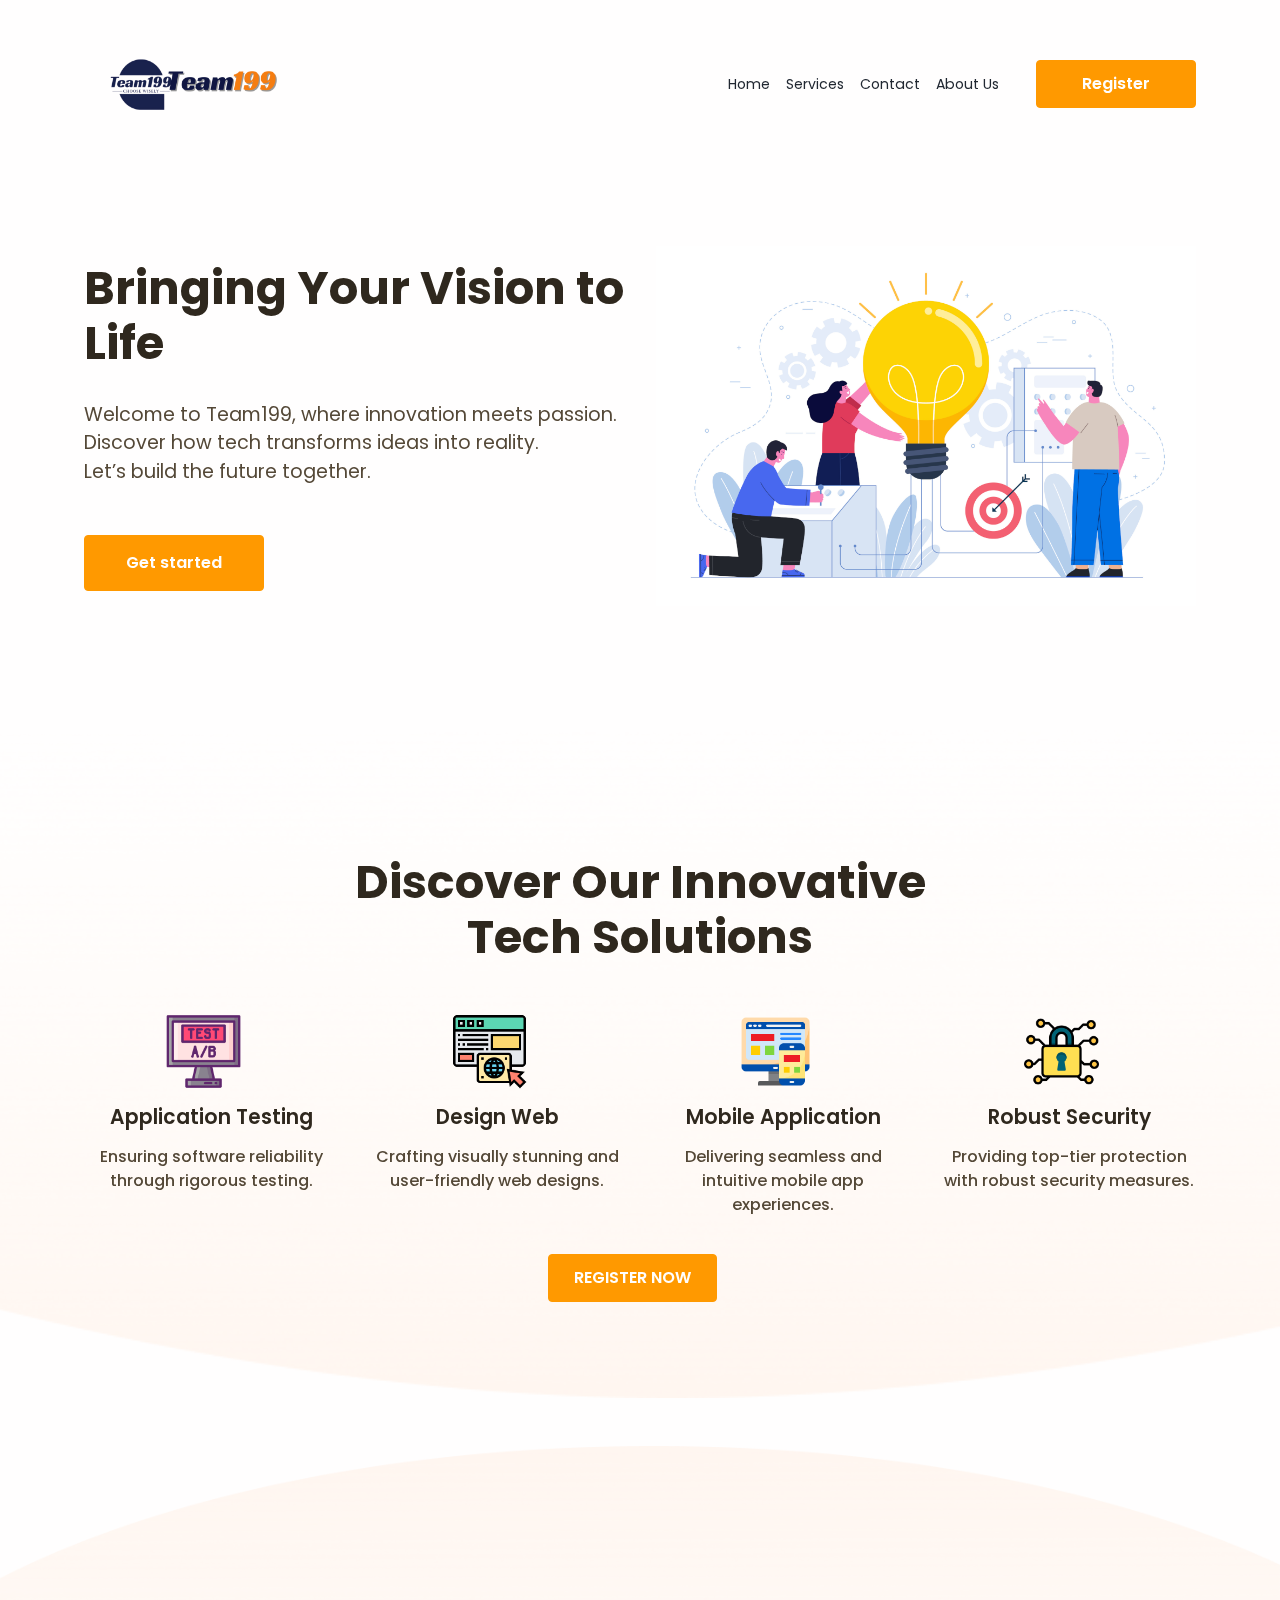
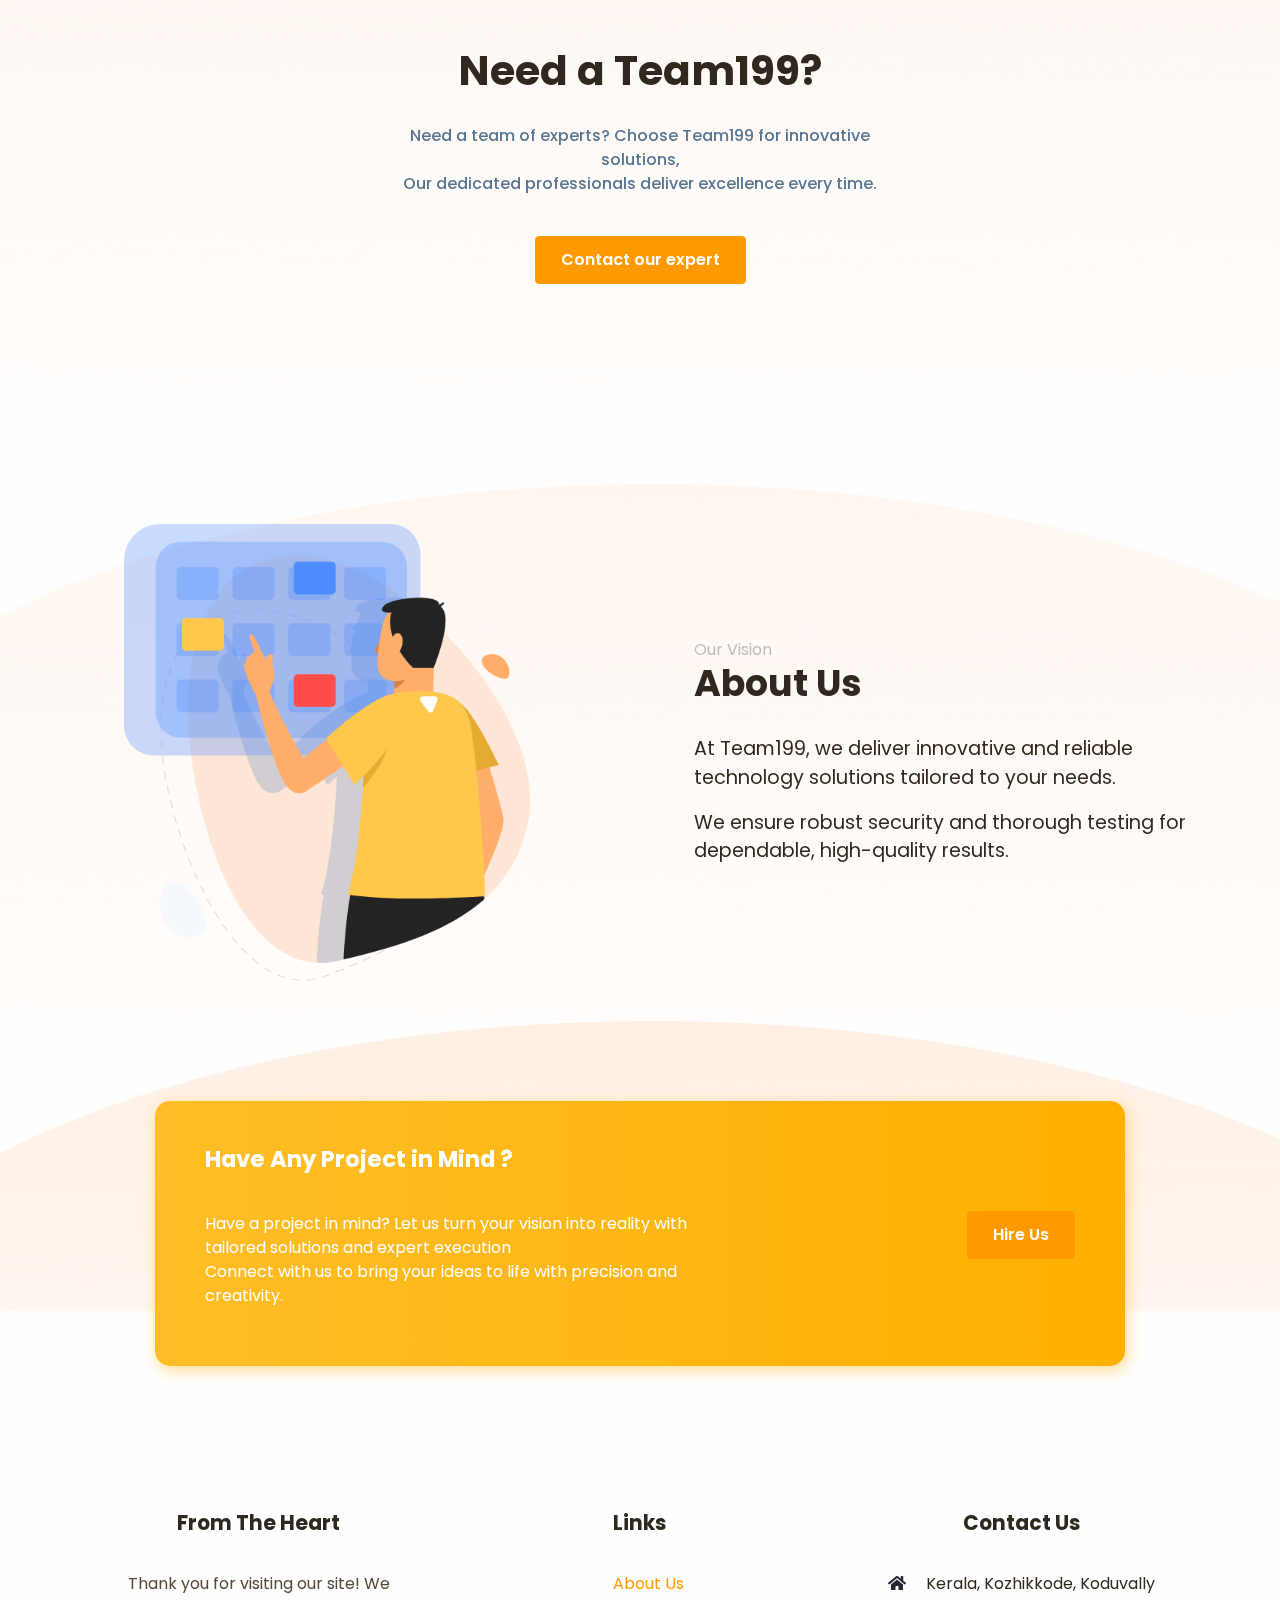
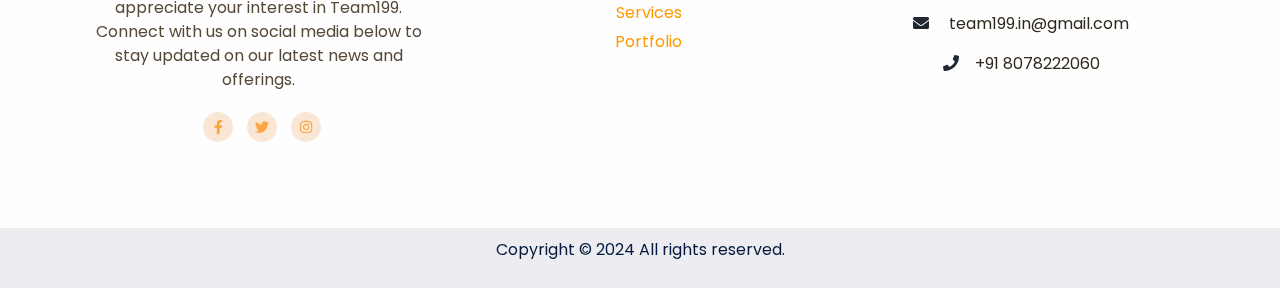
<file: index.html>
<!DOCTYPE html>
<html lang="en-US" dir="ltr">

<head>
  <meta charset="utf-8">
  <meta http-equiv="X-UA-Compatible" content="IE=edge">
  <meta name="viewport" content="width=device-width, initial-scale=1">


  <!-- ===============================================-->
  <!--    Document Title-->
  <!-- ===============================================-->
  <title>Team199</title>


  <!-- ===============================================-->
  <!--    Favicons-->
  <!-- ===============================================-->
  <link rel="shortcut icon" type="image/x-icon" href="assets/img/favicons/favicon.jpeg">
  <link rel="manifest" href="assets/img/favicons/manifest.json">
  <meta name="theme-color" content="#ffffff">


  <!-- ===============================================-->
  <!--    Stylesheets-->
  <!-- ===============================================-->
  <link href="assets/css/theme.css" rel="stylesheet" />
  <link rel="stylesheet" href="https://cdnjs.cloudflare.com/ajax/libs/font-awesome/5.13.1/css/all.min.css"
    integrity="sha256-2XFplPlrFClt0bIdPgpz8H7ojnk10H69xRqd9+uTShA=" crossorigin="anonymous" />

</head>


<body>

  <!-- ===============================================-->
  <!--    Main Content-->
  <!-- ===============================================-->
  <main class="main" id="top">
    <nav class="navbar navbar-expand-lg navbar-light sticky-top" data-navbar-on-scroll="data-navbar-on-scroll">
      <div class="container"><a class="navbar-brand" href="index.html"><img id="logo-style" src="assets/img/logo.png"
            alt="logo" /></a>
        <button class="navbar-toggler" type="button" data-bs-toggle="collapse" data-bs-target="#navbarSupportedContent"
          aria-controls="navbarSupportedContent" aria-expanded="false" aria-label="Toggle navigation"><span
            class="navbar-toggler-icon"> </span></button>
        <div class="collapse navbar-collapse border-top border-lg-0 mt-4 mt-lg-0" id="navbarSupportedContent">
          <ul class="navbar-nav ms-auto p">
            <li class="nav-item"><a class="nav-link" aria-current="page" href="#home">Home</a></li>
            <li class="nav-item"><a class="nav-link" aria-current="page" href="#services">Services</a></li>
            <li class="nav-item"><a class="nav-link" aria-current="page" href="#contact">Contact</a></li>
            <li class="nav-item"><a class="nav-link" aria-current="page" href="#about">About Us</a></li>
          </ul>
          <div class="d-flex ms-lg-4 "><a class="btn btn-warning  register" href="./form/form.html">Register</a></div>
        </div>
      </div>
    </nav>
    <section class="pt-7" id="home">
      <div class="container">
        <div class="row align-items-center">
          <div class="col-md-6 text-md-start text-center py-6">
            <h1 class="mb-4 fs-9 fw-bold">Bringing Your Vision to Life</h1>
            <p class="mb-6 lead text-secondary">Welcome to Team199, where innovation meets passion.<br
                class="d-none d-xl-block" />Discover how tech transforms ideas into reality.<br
                class="d-none d-xl-block" />
              Let’s build the future together.</p>
            <div class="text-center text-md-start"><a class="btn btn-warning me-3 btn-lg" href="./form/form.html"
                role="button">Get started</a>
              <!-- <a class="btn btn-link text-warning fw-medium" href="#!" role="button"
                data-bs-toggle="modal" data-bs-target="#popupVideo"><span class="fas fa-play me-2"></span>Watch the
                video </a> -->
            </div>
          </div>
          <div class="col-md-6 text-end"><img class="pt-5 pt-md-0 img-fluid" src="assets/img/hero/1629411836991.png"
              alt="" /></div>
        </div>
      </div>
    </section>


    <!-- ============================================-->
    <!-- <section> begin ============================-->
    <section class="pt-5 pt-md-9 mb-6" id="services">

      <div class="bg-holder z-index--1 bottom-0 d-none d-lg-block"
        style="background-image:url(assets/img/category/shape.png);opacity:.5;">
      </div>
      <!--/.bg-holder-->


      <div class="container product p-3" style="margin: auto; padding: 0; text-align: center;">
        <h1 class="fs-9 fw-bold mb-6"> Discover Our Innovative <br class="d-none d-xl-block" />Tech
          Solutions</h1>
        <div class="row ml-3 text-center ">
          <div class="col-lg-3 col-sm-6 mb-2"> <img class="mb-3 ms-n3" src="assets/img/category/3.png" width="75"
              alt="Feature" />
            <h4 class="mb-3">Application Testing</h4>
            <p class="mb-0 fw-medium text-secondary">Ensuring software reliability through rigorous testing.</p>
          </div>
          <div class="col-lg-3 col-sm-6 mb-2 text-center"> <img class="mb-3 ms-n3" src="assets/img/category/5.png"
              width="75" alt="Feature" />
            <h4 class="mb-3">Design Web</h4>
            <p class="mb-0 fw-medium text-secondary">Crafting visually stunning and user-friendly web designs.</p>
          </div>
          <div class="col-lg-3 col-sm-6 mb-2 text-center"> <img class="mb-3 ms-n3" src="assets/img/category/4.png"
              width="75" alt="Feature" />
            <h4 class="mb-3">Mobile Application</h4>
            <p class="mb-0 fw-medium text-secondary">Delivering seamless and intuitive mobile app experiences.</p>
          </div>
          <div class="col-lg-3 col-sm-6 mb-2 text-center"> <img class="mb-3 ms-n3" src="assets/img/category/2.png"
              width="75" alt="Feature" />
            <h4 class="mb-3">Robust Security</h4>
            <p class="mb-0 fw-medium text-secondary">Providing top-tier protection with robust security measures.</p>
          </div>
        </div>
        <div class="text-center  mt-4"><a class="btn btn-warning me-3" href="./form/form.html" role="button">REGISTER
            NOW</a></div>
      </div>
      <!-- end of .container-->

    </section>
    <!-- <section> close ============================-->
    <!-- ============================================-->




    <!-- ============================================-->
    <!-- <section> begin ============================-->
    <!-- <section class="pt-5" id="validation">

      <div class="container">
        <div class="row">
          <div class="col-lg-6">
            <h5 class="text-secondary">Effortless Validation for</h5>
            <h2 class="mb-2 fs-7 fw-bold">Design Professionals</h2>
            <p class="mb-4 fw-medium text-secondary">
              The Myspace page defines the individual,his or her
              characteristics, traits, personal choices and the overall<br />personality of the person.
            </p>
            <h4 class="fs-1 fw-bold">Accessory makers</h4>
            <p class="mb-4 fw-medium text-secondary">While most people enjoy casino gambling, sports
              betting,<br />lottery and bingo playing for the fun</p>
            <h4 class="fs-1 fw-bold">Alterationists</h4>
            <p class="mb-4 fw-medium text-secondary">If you are looking for a new way to promote your business<br />that
              won't cost you money,</p>
            <h4 class="fs-1 fw-bold">Custom Design designers</h4>
            <p class="mb-4 fw-medium text-secondary">If you are looking for a new way to promote your business<br />that
              won't cost you more money,</p>
          </div>
          <div class="col-lg-6"><img class="img-fluid" src="assets/img/validation/validation.png" alt="" /></div>
        </div>
      </div> -->

    <!-- end of .container-->

    <!-- </section> -->
    <!-- <section> close ============================-->
    <!-- ============================================-->




    <!-- ============================================-->
    <!-- <section> begin ============================-->
    <!-- <section class="pt-5" id="manager">

      <div class="container">
        <div class="row">
          <div class="col-lg-6"><img class="img-fluid" src="assets/img/manager/manager.png" alt="" /></div>
          <div class="col-lg-6">
            <h5 class="text-secondary">Easier decision making for</h5>
            <p class="fs-7 fw-bold mb-2">Product Managers</p>
            <p class="mb-4 fw-medium text-secondary">
              The Myspace page defines the individual,his or her
              characteristics, traits, personal choices and the overall<br />personality of the person.
            </p>
            <div class="d-flex align-items-center mb-3"> <img class="me-sm-4 me-2" src="assets/img/manager/tick.png"
                width="35" alt="tick" />
              <p class="fw-medium mb-0 text-secondary">Never worry about overpaying for your<br />energy again.</p>
            </div>
            <div class="d-flex align-items-center mb-3"> <img class="me-sm-4 me-2" src="assets/img/manager/tick.png"
                width="35" alt="tick" />
              <p class="fw-medium mb-0 text-secondary">We will only switch you to energy companies<br />that we trust
                and will treat you right</p>
            </div>
            <div class="d-flex align-items-center mb-3"><img class="me-sm-4 me-2" src="assets/img/manager/tick.png"
                width="35" alt="tick" />
              <p class="fw-medium mb-0 text-secondary"> We track the markets daily and know where the<br />savings are.
              </p>
            </div>
          </div>
        </div>
      </div> -->
    <!-- end of .container-->

    <!-- </section> -->
    <!-- <section> close ============================-->
    <!-- ============================================-->




    <!-- ============================================-->
    <!-- <section> begin ============================-->
    <!-- <section class="pt-5" id="marketer">

      <div class="container">
        <div class="row">
          <div class="col-lg-6">
            <h5 class="text-secondary">Optimisation for</h5>
            <p class="mb-2 fs-8 fw-bold">Marketers</p>
            <p class="mb-4 fw-medium text-secondary">Few would argue that, despite the advancements of<br />feminism
              over the past three decades, women still face a<br />double standard when it comes to their behavior.</p>
            <h4 class="fw-bold fs-1">Accessory makers</h4>
            <p class="mb-4 fw-medium text-secondary">While most people enjoy casino gambling, sports
              betting,<br />lottery and bingo playing for the fun</p>
            <h4 class="fw-bold fs-1">Alterationists</h4>
            <p class="mb-4 fw-medium text-secondary">If you are looking for a new way to promote your business<br />that
              won't cost you money,</p>
            <h4 class="fw-bold fs-1">Custom Design designers</h4>
            <p class="mb-4 fw-medium text-secondary">If you are looking for a new way to promote your business<br />that
              won't cost you more money,</p>
          </div>
          <div class="col-lg-6"><img class="img-fluid" src="assets/img/marketer/marketer.png" alt="" /></div>
        </div>
      </div> -->

    <!-- end of .container-->

    <!-- </section> -->
    <!-- <section> close ============================-->
    <!-- ============================================-->




    <!-- ============================================-->
    <!-- <section> begin ============================-->
    <section class="py-md-11 py-8" id="contact">

      <div class="bg-holder z-index--1 bottom-0 d-none d-lg-block background-position-top"
        style="background-image:url(assets/img/superhero/oval.png);opacity:.5; background-position: top !important ;">
      </div>
      <!--/.bg-holder-->

      <div class="container">
        <div class="row justify-content-center">
          <div class="col-lg-6 text-center">
            <h1 class="mb-4 fs-8 fw-bold ">Need a Team199?</h1>
            <p class="mb-5 text-info fw-medium">Need a team of experts? Choose Team199 for innovative
              solutions,<br />Our dedicated professionals deliver excellence every time.</p>
            <button class="btn btn-warning btn-md" onclick="window.location.href = './form/form.html';">Contact our
              expert</button>
          </div>
        </div>
      </div>

      <!-- end of .container-->

    </section>
    <!-- <section> close ============================-->
    <!-- ============================================-->




    <!-- ============================================-->
    <!-- <section> begin ============================-->


    <section class="py-5" id="about">

      <div class="bg-holder z-index--1 bottom-0 d-none d-lg-block background-position-top"
        style="background-image:url(assets/img/superhero/oval.png);opacity:.5; background-position: top !important ;">
      </div>
      <!--/.bg-holder-->

      <div class="container">
        <div class="row align-items-center gx-4">
          <div class="col-md-5">
            <div class="ms-md-2 ms-lg-5"><img class="img-fluid rounded-3" src="assets/img/marketer/marketer.png"></div>
          </div>
          <div class="col-md-6 offset-md-1">
            <div class="ms-md-2 ms-lg-5 ">
              <span class="text-muted">Our Vision</span>
              <h1 class="fw-bold mb-4 fs-7">About Us</h1>
              <p class="lead">At Team199, we deliver innovative and reliable technology solutions tailored to your
                needs.</p>
              <p class="lead mb-0">We ensure robust security and thorough testing for dependable, high-quality results.
              </p>
            </div>
          </div>
        </div>
      </div>
    </section>



    <!-- <section class="pt-5" id="marketing">

        <div class="container">
          <h1 class="fw-bold fs-6 mb-3">Marketing Strategies</h1>
          <p class="mb-6 text-secondary">Join 40,000+ other marketers and get proven strategies on email marketing</p>
          <div class="row">
            <div class="col-md-4 mb-4">
              <div class="card"><img class="card-img-top" src="assets/img/marketing/marketing01.png" alt="" />
                <div class="card-body ps-0">
                  <p class="text-secondary">By <a class="fw-bold text-decoration-none me-1" href="#">Abdullah</a>|<span class="ms-1">03 March 2019</span></p>
                  <h3 class="fw-bold">Increasing Prosperity With Positive Thinking</h3>
                </div>
              </div>
            </div>
            <div class="col-md-4 mb-4">
              <div class="card"><img class="card-img-top" src="assets/img/marketing/marketing02.png" alt="" />
                <div class="card-body ps-0">
                  <p class="text-secondary">By <a class="fw-bold text-decoration-none me-1" href="#">Abdullah</a>|<span class="ms-1">03 March 2019</span></p>
                  <h3 class="fw-bold">Motivation Is The First Step To Success</h3>
                </div>
              </div>
            </div>
            <div class="col-md-4 mb-4">
              <div class="card"><img class="card-img-top" src="assets/img/marketing/marketing03.png" alt="" />
                <div class="card-body ps-0">
                  <p class="text-secondary">By <a class="fw-bold text-decoration-none me-1" href="#">Abdullah</a>|<span class="ms-1">03 March 2019</span></p>
                  <h3 class="fw-bold">Success Steps For Your Personal Or Business Life</h3>
                </div>
              </div>
            </div>
          </div>
        </div> -->

    <!-- end of .container-->

    <!-- </section> -->
    <!-- <section> close ============================-->
    <!-- ============================================-->

    <!-- footer -->


    <section class="deneb_cta">

      <div class="bg-holder z-index--1 bottom-0 d-none d-lg-block background-position-top"
        style="background-image:url(assets/img/superhero/oval.png);opacity:1; background-position: top !important ;">
      </div>
      <!--/.bg-holder-->

      <div class="container">
        <div class="cta_wrapper">
          <div class="row align-items-center">
            <div class="col-lg-7">
              <div class="cta_content">
                <h3>Have Any Project in Mind ?</h3>
                <p>Have a project in mind? Let us turn your vision into reality with tailored solutions and expert
                  execution<br>Connect with us to bring your ideas to life with precision and creativity.</p>
              </div>
            </div>
            <div class="col-lg-5">
              <div class="button_box">
                <a href="./form/form.html" class="btn btn-warning">Hire Us</a>
              </div>
            </div>
          </div>
        </div>
      </div>
    </section>

    <footer class="deneb_footer">
      <div class="widget_wrapper"
        style="background-image: url(http://demo.tortoizthemes.com/deneb-html/deneb-ltr/assets/images/footer_bg.png);">
        <div class="container">
          <div class="row text-center">
            <div class="col-lg-4 col-md-6 col-12 no-gutter">
              <div class="widget widegt_about">
                <div class="widget_title">
                  <h4>From The Heart</h4>
                </div>
                <p class="text-secondary">Thank you for visiting our site! We appreciate your interest in Team199. <br>
                  Connect with us on social media below to stay updated on our latest news and offerings.</p>
                <ul class="social">
                  <li><a href="#"><i class="fab fa-facebook-f"></i></a></li>
                  <li><a href="#"><i class="fab fa-twitter"></i></a></li>
                  <li><a href="https://www.instagram.com/team199.in?igsh=OXZhdGtpOTJwNGcw"><i
                        class="fab fa-instagram"></i></a></li>
                </ul>
              </div>
            </div>
            <div class="col-lg-4 col-md-6 col-sm-12 ">
              <div class="widget widget_link">
                <div class="widget_title ">
                  <h4>Links</h4>
                </div>
                <ul type="none">
                  <li><a href="#about" class="underLineRemove text-warning">About Us</a></li>
                  <li><a href="#services" class="underLineRemove text-warning">Services</a></li>
                  <li><a href="https://ksn199ms.github.io/Personal-Website"
                      class="underLineRemove text-warning">Portfolio</a></li>
                </ul>
              </div>
            </div>
            <div class="col-lg-4 col-md-6 col-sm-12">
              <div class="widget widget_contact">
                <div class="widget_title">
                  <h4>Contact Us</h4>
                </div>
                <div class="contact_info">
                  <div class="">
                    <!-- Links -->
                    <p><a href="https://maps.app.goo.gl/eV3xbKMpXigu3V168"><i class="fas fa-home me-3"></i></a> Kerala,
                      Kozhikkode, Koduvally</p>
                    <p>
                      <a href="mailto:team199.in@gmail.com"><i class="fas fa-envelope me-3"></i></a>
                      team199.in@gmail.com
                    </p>
                    <p><a href="tel:+91 8078222060"><i class="fas fa-phone me-3"></i></a>+91 8078222060</p>
                  </div>
                  <!-- Grid column -->
                </div>
                <!-- Grid row -->
              </div>


            </div>
          </div>
        </div>
      </div>
      </div>
      </div>
      <div class="copyright_area">
        <div class="container">
          <div class="row">
            <div class="col-lg-12">
              <div class="copyright_text">
                <p>Copyright &copy; 2024 All rights reserved.</p>
              </div>
            </div>
          </div>
        </div>
      </div>
    </footer>




    <!-- ============================================-->
    <!-- <section> begin ============================-->
    <!-- <section class="pb-2 pb-lg-5">

      <div class="container">
        <div class="row border-top border-top-secondary pt-7">
          <div class="col-lg-3 col-md-6 mb-4 mb-md-6 mb-lg-0 mb-sm-2 order-1 order-md-1 order-lg-1"><img class="mb-4"
              src="assets/img/logo.svg" width="184" alt="" /></div>
          <div class="col-lg-3 col-md-6 mb-4 mb-lg-0 order-3 order-md-3 order-lg-2">
            <p class="fs-2 mb-lg-4">Quick Links</p>
            <ul class="list-unstyled mb-0">
              <li class="mb-1"><a class="link-900 text-secondary text-decoration-none" href="#!">About us</a></li>
              <li class="mb-1"><a class="link-900 text-secondary text-decoration-none" href="#!">Blog</a></li>
              <li class="mb-1"><a class="link-900 text-secondary text-decoration-none" href="#!">Contact</a></li>
              <li class="mb-1"><a class="link-900 text-secondary text-decoration-none" href="#!">FAQ</a></li>
            </ul>
          </div>
          <div class="col-lg-3 col-md-6 mb-4 mb-lg-0 order-4 order-md-4 order-lg-3">
            <p class="fs-2 mb-lg-4">Legal stuff</p>
            <ul class="list-unstyled mb-0">
              <li class="mb-1"><a class="link-900 text-secondary text-decoration-none" href="#!">Disclaimer</a></li>
              <li class="mb-1"><a class="link-900 text-secondary text-decoration-none" href="#!">Financing</a></li>
              <li class="mb-1"><a class="link-900 text-secondary text-decoration-none" href="#!">Privacy Policy</a></li>
              <li class="mb-1"><a class="link-900 text-secondary text-decoration-none" href="#!">Terms of Service</a>
              </li>
            </ul>
          </div>
          <div class="col-lg-3 col-md-6 col-6 mb-4 mb-lg-0 order-2 order-md-2 order-lg-4">
            <p class="fs-2 mb-lg-4">
              knowing you're always on the best energy deal.</p>
            <form class="mb-3">
              <input class="form-control" type="email" placeholder="Enter your phone Number" aria-label="phone" />
            </form>
            <button class="btn btn-warning fw-medium py-1">Sign up Now</button>
          </div>
        </div>
      </div> -->

    <!-- end of .container-->

    <!-- </section> -->
    <!-- <section> close ============================-->
    <!-- ============================================-->




    <!-- ============================================-->
    <!-- <section> begin ============================-->
    <!-- <section class="text-center py-0">

      <div class="container">
        <div class="container border-top py-3">
          <div class="row justify-content-between">
            <div class="col-12 col-md-auto mb-1 mb-md-0">
              <p class="mb-0">&copy; 2022 Your Company Inc </p>
            </div>
            <div class="col-12 col-md-auto">
              <p class="mb-0">
                Made with<span class="fas fa-heart mx-1 text-danger"> </span>by <a class="text-decoration-none ms-1"
                  href="https://themewagon.com/" target="_blank">ThemeWagon</a></p>
            </div>
          </div>
        </div>
      </div>
      

    </section> -->
    <!-- end of .container-->
    <!-- <section> close ============================-->
    <!-- ============================================-->


  </main>
  <!-- ===============================================-->
  <!--    End of Main Content-->
  <!-- ===============================================-->


  <div class="modal fade" id="popupVideo" tabindex="-1" aria-labelledby="popupVideo" aria-hidden="true">
    <div class="modal-dialog modal-dialog-centered modal-lg">
      <div class="modal-content">
        <iframe class="rounded" style="width:100%;height:500px;" src="https://www.youtube.com/embed/_lhdhL4UDIo"
          title="YouTube video player"
          allow="accelerometer; autoplay; clipboard-write; encrypted-media; gyroscope; picture-in-picture"
          allowfullscreen></iframe>
      </div>
    </div>
  </div>




  <!-- ===============================================-->
  <!--    JavaScripts-->
  <!-- ===============================================-->
  <script src="vendors/@popperjs/popper.min.js"></script>
  <script src="vendors/bootstrap/bootstrap.min.js"></script>
  <script src="vendors/is/is.min.js"></script>
  <script src="https://polyfill.io/v3/polyfill.min.js?features=window.scroll"></script>
  <script src="vendors/fontawesome/all.min.js"></script>
  <script src="assets/js/theme.js"></script>

  <!-- Google tag (gtag.js) -->
  <script async src="https://www.googletagmanager.com/gtag/js?id=G-KJT3SDJX3L"></script>
  <script>
    window.dataLayer = window.dataLayer || [];
    function gtag() { dataLayer.push(arguments); }
    gtag('js', new Date());

    gtag('config', 'G-KJT3SDJX3L');
  </script>

  <link
    href="https://fonts.googleapis.com/css2?family=Poppins:wght@400;500;600;700&amp;family=Volkhov:wght@700&amp;display=swap"
    rel="stylesheet">
</body>

</html>
</file>
<file: assets/css/theme.css>
/* -------------------------------------------------------------------------- */
/*                                 Theme                                      */
/* -------------------------------------------------------------------------- */
/* prettier-ignore */
/* -------------------------------------------------------------------------- */
/*                                  Utilities                                 */
/* -------------------------------------------------------------------------- */
/*-----------------------------------------------
|   Bootstrap Styles
-----------------------------------------------*/
/*!
 * Bootstrap v5.0.0-alpha1 (https://getbootstrap.com/)
 * Copyright 2011-2020 The Bootstrap Authors
 * Copyright 2011-2020 Twitter, Inc.
 * Licensed under MIT (https://github.com/twbs/bootstrap/blob/main/LICENSE)
 */
:root {
  --bs-blue: #747DEF;
  --bs-indigo: #6237FF;
  --bs-purple: #A1B0FC;
  --bs-pink: #D42DA3;
  --bs-red: #DF6951;
  --bs-orange: #DF6951;
  --bs-yellow: #FF9900;
  --bs-green: #79B93C;
  --bs-teal: #567592;
  --bs-cyan: #2fc4f1;
  --bs-white: #FFFEFE;
  --bs-gray: #F0F4F9;
  --bs-gray-dark: #979797;
  --bs-primary: #747DEF;
  --bs-secondary: #544837;
  --bs-success: #79B93C;
  --bs-info: #567592;
  --bs-warning: #FF9900;
  --bs-danger: #DF6951;
  --bs-light: #F0F4F9;
  --bs-dark: #979797;
  --bs-font-sans-serif: "Poppins", "Rubik", "Open Sans", -apple-system, BlinkMacSystemFont, "Segoe UI", "Helvetica Neue", Arial, sans-serif, "Apple Color Emoji", "Segoe UI Emoji", "Segoe UI Symbol";
  --bs-font-monospace: "SFMono-Regular", Menlo, Monaco, Consolas, "Liberation Mono", "Courier New", monospace;
  --bs-gradient: linear-gradient(180deg, rgba(255, 254, 254, 0.15), rgba(255, 254, 254, 0));
}

*,
*::before,
*::after {
  -webkit-box-sizing: border-box;
  box-sizing: border-box;
}

@media (prefers-reduced-motion: no-preference) {
  :root {
    scroll-behavior: smooth;
  }
}

body {
  margin: 0;
  font-family: "Poppins", "Rubik", -apple-system, BlinkMacSystemFont, "Segoe UI", "Helvetica Neue", Arial, sans-serif, "Apple Color Emoji", "Segoe UI Emoji", "Segoe UI Symbol";
  font-size: 1rem;
  font-weight: 400;
  line-height: 1.5;
  color: #2F281E;
  background-color: #FFFEFE;
  -webkit-text-size-adjust: 100%;
  -webkit-tap-highlight-color: rgba(0, 0, 0, 0);
}

hr {
  margin: 1rem 0;
  color: #EEEEEE;
  background-color: currentColor;
  border: 0;
  opacity: 1;
}

hr:not([size]) {
  height: 1px;
}

h1, .h1, h2, .h2, h3, .h3, h4, .h4, h5, .h5, h6, .h6 {
  margin-top: 0;
  margin-bottom: 0.5rem;
  font-family: "Poppins", "Rubik", "Open Sans", -apple-system, BlinkMacSystemFont, "Segoe UI", "Helvetica Neue", Arial, sans-serif, "Apple Color Emoji", "Segoe UI Emoji", "Segoe UI Symbol";
  font-weight: 600;
  line-height: 1.2;
  color: #2F281E;
}

h1, .h1 {
  font-size: calc(1.3052rem + 0.66244vw);
}

@media (min-width: 1200px) {
  h1, .h1 {
    font-size: 1.80203rem;
  }
}

h2, .h2 {
  font-size: calc(1.28518rem + 0.42217vw);
}

@media (min-width: 1200px) {
  h2, .h2 {
    font-size: 1.60181rem;
  }
}

h3, .h3 {
  font-size: calc(1.26738rem + 0.20859vw);
}

@media (min-width: 1200px) {
  h3, .h3 {
    font-size: 1.42383rem;
  }
}

h4, .h4 {
  font-size: calc(1.25156rem + 0.01875vw);
}

@media (min-width: 1200px) {
  h4, .h4 {
    font-size: 1.26563rem;
  }
}

h5, .h5 {
  font-size: 1.125rem;
}

h6, .h6 {
  font-size: 0.88889rem;
}

p {
  margin-top: 0;
  margin-bottom: 1rem;
}

abbr[title],
abbr[data-bs-original-title] {
  -webkit-text-decoration: underline dotted;
  text-decoration: underline dotted;
  cursor: help;
  -webkit-text-decoration-skip-ink: none;
  text-decoration-skip-ink: none;
}

address {
  margin-bottom: 1rem;
  font-style: normal;
  line-height: inherit;
}

ol,
ul {
  padding-left: 2rem;
}

ol,
ul,
dl {
  margin-top: 0;
  margin-bottom: 1rem;
}

ol ol,
ul ul,
ol ul,
ul ol {
  margin-bottom: 0;
}

dt {
  font-weight: 700;
}

dd {
  margin-bottom: .5rem;
  margin-left: 0;
}

blockquote {
  margin: 0 0 1rem;
}

b,
strong {
  font-weight: 800;
}

small, .small {
  font-size: 75%;
}

mark, .mark {
  padding: 0.2em;
  background-color: #fcf8e3;
}

sub,
sup {
  position: relative;
  font-size: 0.75em;
  line-height: 0;
  vertical-align: baseline;
}

sub {
  bottom: -.25em;
}

sup {
  top: -.5em;
}

a {
  color: #212832;
  text-decoration: underline;
}

a:hover {
  color: #FF9900;
  text-decoration: underline;
}

a:not([href]):not([class]), a:not([href]):not([class]):hover {
  color: inherit;
  text-decoration: none;
}

pre,
code,
kbd,
samp {
  font-family: var(--bs-font-monospace);
  font-size: 1em;
  direction: ltr /* rtl:ignore */;
  unicode-bidi: bidi-override;
}

pre {
  display: block;
  margin-top: 0;
  margin-bottom: 1rem;
  overflow: auto;
  font-size: 75%;
}

pre code {
  font-size: inherit;
  color: inherit;
  word-break: normal;
}

code {
  font-size: 75%;
  color: #D42DA3;
  word-wrap: break-word;
}

a > code {
  color: inherit;
}

kbd {
  padding: 0.2rem 0.4rem;
  font-size: 75%;
  color: #FFFEFE;
  background-color: #544837;
  border-radius: 0.25rem;
}

kbd kbd {
  padding: 0;
  font-size: 1em;
  font-weight: 700;
}

figure {
  margin: 0 0 1rem;
}

img,
svg {
  vertical-align: middle;
}

table {
  caption-side: bottom;
  border-collapse: collapse;
}

caption {
  padding-top: 0.5rem;
  padding-bottom: 0.5rem;
  color: #BDBDBD;
  text-align: left;
}

th {
  text-align: inherit;
  text-align: -webkit-match-parent;
}

thead,
tbody,
tfoot,
tr,
td,
th {
  border-color: inherit;
  border-style: solid;
  border-width: 0;
}

label {
  display: inline-block;
}

button {
  border-radius: 0;
}

button:focus:not(:focus-visible) {
  outline: 0;
}

input,
button,
select,
optgroup,
textarea {
  margin: 0;
  font-family: inherit;
  font-size: inherit;
  line-height: inherit;
}

button,
select {
  text-transform: none;
}

[role="button"] {
  cursor: pointer;
}

select {
  word-wrap: normal;
}

select:disabled {
  opacity: 1;
}

[list]::-webkit-calendar-picker-indicator {
  display: none;
}

button,
[type="button"],
[type="reset"],
[type="submit"] {
  -webkit-appearance: button;
}

button:not(:disabled),
[type="button"]:not(:disabled),
[type="reset"]:not(:disabled),
[type="submit"]:not(:disabled) {
  cursor: pointer;
}

::-moz-focus-inner {
  padding: 0;
  border-style: none;
}

textarea {
  resize: vertical;
}

fieldset {
  min-width: 0;
  padding: 0;
  margin: 0;
  border: 0;
}

legend {
  float: left;
  width: 100%;
  padding: 0;
  margin-bottom: 0.5rem;
  font-size: calc(1.275rem + 0.3vw);
  line-height: inherit;
}

@media (min-width: 1200px) {
  legend {
    font-size: 1.5rem;
  }
}

legend + * {
  clear: left;
}

::-webkit-datetime-edit-fields-wrapper,
::-webkit-datetime-edit-text,
::-webkit-datetime-edit-minute,
::-webkit-datetime-edit-hour-field,
::-webkit-datetime-edit-day-field,
::-webkit-datetime-edit-month-field,
::-webkit-datetime-edit-year-field {
  padding: 0;
}

::-webkit-inner-spin-button {
  height: auto;
}

[type="search"] {
  outline-offset: -2px;
  -webkit-appearance: textfield;
}

/* rtl:raw:
[type="tel"],
[type="url"],
[type="email"],
[type="number"] {
  direction: ltr;
}
*/
::-webkit-search-decoration {
  -webkit-appearance: none;
}

::-webkit-color-swatch-wrapper {
  padding: 0;
}

::file-selector-button {
  font: inherit;
}

::-webkit-file-upload-button {
  font: inherit;
  -webkit-appearance: button;
}

output {
  display: inline-block;
}

iframe {
  border: 0;
}

summary {
  display: list-item;
  cursor: pointer;
}

progress {
  vertical-align: baseline;
}

[hidden] {
  display: none !important;
}

.lead {
  font-size: 1.2rem;
  font-weight: 400;
}

.display-1 {
  font-size: calc(1.38158rem + 1.57894vw);
  font-weight: 900;
  line-height: 1;
}

@media (min-width: 1200px) {
  .display-1 {
    font-size: 2.56578rem;
  }
}

.display-2 {
  font-size: calc(1.35307rem + 1.23684vw);
  font-weight: 900;
  line-height: 1;
}

@media (min-width: 1200px) {
  .display-2 {
    font-size: 2.2807rem;
  }
}

.display-3 {
  font-size: calc(1.32773rem + 0.93274vw);
  font-weight: 900;
  line-height: 1;
}

@media (min-width: 1200px) {
  .display-3 {
    font-size: 2.02729rem;
  }
}

.display-4 {
  font-size: calc(1.3052rem + 0.66244vw);
  font-weight: 900;
  line-height: 1;
}

@media (min-width: 1200px) {
  .display-4 {
    font-size: 1.80203rem;
  }
}

.display-5 {
  font-size: calc(1.28518rem + 0.42217vw);
  font-weight: 900;
  line-height: 1;
}

@media (min-width: 1200px) {
  .display-5 {
    font-size: 1.60181rem;
  }
}

.display-6 {
  font-size: calc(1.26738rem + 0.20859vw);
  font-weight: 900;
  line-height: 1;
}

@media (min-width: 1200px) {
  .display-6 {
    font-size: 1.42383rem;
  }
}

.list-unstyled {
  padding-left: 0;
  list-style: none;
}

.list-inline {
  padding-left: 0;
  list-style: none;
}

.list-inline-item {
  display: inline-block;
}

.list-inline-item:not(:last-child) {
  margin-right: 0.5rem;
}

.initialism {
  font-size: 75%;
  text-transform: uppercase;
}

.blockquote {
  margin-bottom: 1rem;
  font-size: 1.2rem;
}

.blockquote > :last-child {
  margin-bottom: 0;
}

.blockquote-footer {
  margin-top: -1rem;
  margin-bottom: 1rem;
  font-size: 75%;
  color: #F0F4F9;
}

.blockquote-footer::before {
  content: "\2014\00A0";
}

.img-fluid {
  max-width: 100%;
  height: auto;
}

.img-thumbnail {
  padding: 0.25rem;
  background-color: #FFFEFE;
  border: 1px solid #EEEEEE;
  border-radius: 0.25rem;
  max-width: 100%;
  height: auto;
}

.figure {
  display: inline-block;
}

.figure-img {
  margin-bottom: 0.5rem;
  line-height: 1;
}

.figure-caption {
  font-size: 75%;
  color: #F0F4F9;
}

.container,
.container-fluid,
.container-sm,
.container-md,
.container-lg,
.container-xl {
  width: 100%;
  padding-right: var(--bs-gutter-x, 1rem);
  padding-left: var(--bs-gutter-x, 1rem);
  margin-right: auto;
  margin-left: auto;
}

@media (min-width: 576px) {
  .container, .container-sm {
    max-width: 540px;
  }
}

@media (min-width: 768px) {
  .container, .container-sm, .container-md {
    max-width: 720px;
  }
}

@media (min-width: 992px) {
  .container, .container-sm, .container-md, .container-lg {
    max-width: 960px;
  }
}

@media (min-width: 1200px) {
  .container, .container-sm, .container-md, .container-lg, .container-xl {
    max-width: 1144px;
  }
}

.row {
  --bs-gutter-x: 2rem;
  --bs-gutter-y: 0;
  display: -webkit-box;
  display: -ms-flexbox;
  display: flex;
  -ms-flex-wrap: wrap;
  flex-wrap: wrap;
  margin-top: calc(var(--bs-gutter-y) * -1);
  margin-right: calc(var(--bs-gutter-x) / -2);
  margin-left: calc(var(--bs-gutter-x) / -2);
}

.row > * {
  -ms-flex-negative: 0;
  flex-shrink: 0;
  width: 100%;
  max-width: 100%;
  padding-right: calc(var(--bs-gutter-x) / 2);
  padding-left: calc(var(--bs-gutter-x) / 2);
  margin-top: var(--bs-gutter-y);
}

.col {
  -webkit-box-flex: 1;
  -ms-flex: 1 0 0%;
  flex: 1 0 0%;
}

.row-cols-auto > * {
  -webkit-box-flex: 0;
  -ms-flex: 0 0 auto;
  flex: 0 0 auto;
  width: auto;
}

.row-cols-1 > * {
  -webkit-box-flex: 0;
  -ms-flex: 0 0 auto;
  flex: 0 0 auto;
  width: 100%;
}

.row-cols-2 > * {
  -webkit-box-flex: 0;
  -ms-flex: 0 0 auto;
  flex: 0 0 auto;
  width: 50%;
}

.row-cols-3 > * {
  -webkit-box-flex: 0;
  -ms-flex: 0 0 auto;
  flex: 0 0 auto;
  width: 33.33333%;
}

.row-cols-4 > * {
  -webkit-box-flex: 0;
  -ms-flex: 0 0 auto;
  flex: 0 0 auto;
  width: 25%;
}

.row-cols-5 > * {
  -webkit-box-flex: 0;
  -ms-flex: 0 0 auto;
  flex: 0 0 auto;
  width: 20%;
}

.row-cols-6 > * {
  -webkit-box-flex: 0;
  -ms-flex: 0 0 auto;
  flex: 0 0 auto;
  width: 16.66667%;
}

.col-auto {
  -webkit-box-flex: 0;
  -ms-flex: 0 0 auto;
  flex: 0 0 auto;
  width: auto;
}

.col-1 {
  -webkit-box-flex: 0;
  -ms-flex: 0 0 auto;
  flex: 0 0 auto;
  width: 8.33333%;
}

.col-2 {
  -webkit-box-flex: 0;
  -ms-flex: 0 0 auto;
  flex: 0 0 auto;
  width: 16.66667%;
}

.col-3 {
  -webkit-box-flex: 0;
  -ms-flex: 0 0 auto;
  flex: 0 0 auto;
  width: 25%;
}

.col-4 {
  -webkit-box-flex: 0;
  -ms-flex: 0 0 auto;
  flex: 0 0 auto;
  width: 33.33333%;
}

.col-5 {
  -webkit-box-flex: 0;
  -ms-flex: 0 0 auto;
  flex: 0 0 auto;
  width: 41.66667%;
}

.col-6 {
  -webkit-box-flex: 0;
  -ms-flex: 0 0 auto;
  flex: 0 0 auto;
  width: 50%;
}

.col-7 {
  -webkit-box-flex: 0;
  -ms-flex: 0 0 auto;
  flex: 0 0 auto;
  width: 58.33333%;
}

.col-8 {
  -webkit-box-flex: 0;
  -ms-flex: 0 0 auto;
  flex: 0 0 auto;
  width: 66.66667%;
}

.col-9 {
  -webkit-box-flex: 0;
  -ms-flex: 0 0 auto;
  flex: 0 0 auto;
  width: 75%;
}

.col-10 {
  -webkit-box-flex: 0;
  -ms-flex: 0 0 auto;
  flex: 0 0 auto;
  width: 83.33333%;
}

.col-11 {
  -webkit-box-flex: 0;
  -ms-flex: 0 0 auto;
  flex: 0 0 auto;
  width: 91.66667%;
}

.col-12 {
  -webkit-box-flex: 0;
  -ms-flex: 0 0 auto;
  flex: 0 0 auto;
  width: 100%;
}

.offset-1 {
  margin-left: 8.33333%;
}

.offset-2 {
  margin-left: 16.66667%;
}

.offset-3 {
  margin-left: 25%;
}

.offset-4 {
  margin-left: 33.33333%;
}

.offset-5 {
  margin-left: 41.66667%;
}

.offset-6 {
  margin-left: 50%;
}

.offset-7 {
  margin-left: 58.33333%;
}

.offset-8 {
  margin-left: 66.66667%;
}

.offset-9 {
  margin-left: 75%;
}

.offset-10 {
  margin-left: 83.33333%;
}

.offset-11 {
  margin-left: 91.66667%;
}

.g-0,
.gx-0 {
  --bs-gutter-x: 0;
}

.g-0,
.gy-0 {
  --bs-gutter-y: 0;
}

.g-1,
.gx-1 {
  --bs-gutter-x: 0.25rem;
}

.g-1,
.gy-1 {
  --bs-gutter-y: 0.25rem;
}

.g-2,
.gx-2 {
  --bs-gutter-x: 0.5rem;
}

.g-2,
.gy-2 {
  --bs-gutter-y: 0.5rem;
}

.g-3,
.gx-3 {
  --bs-gutter-x: 1rem;
}

.g-3,
.gy-3 {
  --bs-gutter-y: 1rem;
}

.g-4,
.gx-4 {
  --bs-gutter-x: 1.8rem;
}

.g-4,
.gy-4 {
  --bs-gutter-y: 1.8rem;
}

.g-5,
.gx-5 {
  --bs-gutter-x: 2.5rem;
}

.g-5,
.gy-5 {
  --bs-gutter-y: 2.5rem;
}

.g-6,
.gx-6 {
  --bs-gutter-x: 3rem;
}

.g-6,
.gy-6 {
  --bs-gutter-y: 3rem;
}

.g-7,
.gx-7 {
  --bs-gutter-x: 4rem;
}

.g-7,
.gy-7 {
  --bs-gutter-y: 4rem;
}

.g-8,
.gx-8 {
  --bs-gutter-x: 5rem;
}

.g-8,
.gy-8 {
  --bs-gutter-y: 5rem;
}

.g-9,
.gx-9 {
  --bs-gutter-x: 7.5rem;
}

.g-9,
.gy-9 {
  --bs-gutter-y: 7.5rem;
}

.g-10,
.gx-10 {
  --bs-gutter-x: 10rem;
}

.g-10,
.gy-10 {
  --bs-gutter-y: 10rem;
}

.g-11,
.gx-11 {
  --bs-gutter-x: 12.5rem;
}

.g-11,
.gy-11 {
  --bs-gutter-y: 12.5rem;
}

.g-12,
.gx-12 {
  --bs-gutter-x: 15rem;
}

.g-12,
.gy-12 {
  --bs-gutter-y: 15rem;
}

@media (min-width: 576px) {
  .col-sm {
    -webkit-box-flex: 1;
    -ms-flex: 1 0 0%;
    flex: 1 0 0%;
  }
  .row-cols-sm-auto > * {
    -webkit-box-flex: 0;
    -ms-flex: 0 0 auto;
    flex: 0 0 auto;
    width: auto;
  }
  .row-cols-sm-1 > * {
    -webkit-box-flex: 0;
    -ms-flex: 0 0 auto;
    flex: 0 0 auto;
    width: 100%;
  }
  .row-cols-sm-2 > * {
    -webkit-box-flex: 0;
    -ms-flex: 0 0 auto;
    flex: 0 0 auto;
    width: 50%;
  }
  .row-cols-sm-3 > * {
    -webkit-box-flex: 0;
    -ms-flex: 0 0 auto;
    flex: 0 0 auto;
    width: 33.33333%;
  }
  .row-cols-sm-4 > * {
    -webkit-box-flex: 0;
    -ms-flex: 0 0 auto;
    flex: 0 0 auto;
    width: 25%;
  }
  .row-cols-sm-5 > * {
    -webkit-box-flex: 0;
    -ms-flex: 0 0 auto;
    flex: 0 0 auto;
    width: 20%;
  }
  .row-cols-sm-6 > * {
    -webkit-box-flex: 0;
    -ms-flex: 0 0 auto;
    flex: 0 0 auto;
    width: 16.66667%;
  }
  .col-sm-auto {
    -webkit-box-flex: 0;
    -ms-flex: 0 0 auto;
    flex: 0 0 auto;
    width: auto;
  }
  .col-sm-1 {
    -webkit-box-flex: 0;
    -ms-flex: 0 0 auto;
    flex: 0 0 auto;
    width: 8.33333%;
  }
  .col-sm-2 {
    -webkit-box-flex: 0;
    -ms-flex: 0 0 auto;
    flex: 0 0 auto;
    width: 16.66667%;
  }
  .col-sm-3 {
    -webkit-box-flex: 0;
    -ms-flex: 0 0 auto;
    flex: 0 0 auto;
    width: 25%;
  }
  .col-sm-4 {
    -webkit-box-flex: 0;
    -ms-flex: 0 0 auto;
    flex: 0 0 auto;
    width: 33.33333%;
  }
  .col-sm-5 {
    -webkit-box-flex: 0;
    -ms-flex: 0 0 auto;
    flex: 0 0 auto;
    width: 41.66667%;
  }
  .col-sm-6 {
    -webkit-box-flex: 0;
    -ms-flex: 0 0 auto;
    flex: 0 0 auto;
    width: 50%;
  }
  .col-sm-7 {
    -webkit-box-flex: 0;
    -ms-flex: 0 0 auto;
    flex: 0 0 auto;
    width: 58.33333%;
  }
  .col-sm-8 {
    -webkit-box-flex: 0;
    -ms-flex: 0 0 auto;
    flex: 0 0 auto;
    width: 66.66667%;
  }
  .col-sm-9 {
    -webkit-box-flex: 0;
    -ms-flex: 0 0 auto;
    flex: 0 0 auto;
    width: 75%;
  }
  .col-sm-10 {
    -webkit-box-flex: 0;
    -ms-flex: 0 0 auto;
    flex: 0 0 auto;
    width: 83.33333%;
  }
  .col-sm-11 {
    -webkit-box-flex: 0;
    -ms-flex: 0 0 auto;
    flex: 0 0 auto;
    width: 91.66667%;
  }
  .col-sm-12 {
    -webkit-box-flex: 0;
    -ms-flex: 0 0 auto;
    flex: 0 0 auto;
    width: 100%;
  }
  .offset-sm-0 {
    margin-left: 0;
  }
  .offset-sm-1 {
    margin-left: 8.33333%;
  }
  .offset-sm-2 {
    margin-left: 16.66667%;
  }
  .offset-sm-3 {
    margin-left: 25%;
  }
  .offset-sm-4 {
    margin-left: 33.33333%;
  }
  .offset-sm-5 {
    margin-left: 41.66667%;
  }
  .offset-sm-6 {
    margin-left: 50%;
  }
  .offset-sm-7 {
    margin-left: 58.33333%;
  }
  .offset-sm-8 {
    margin-left: 66.66667%;
  }
  .offset-sm-9 {
    margin-left: 75%;
  }
  .offset-sm-10 {
    margin-left: 83.33333%;
  }
  .offset-sm-11 {
    margin-left: 91.66667%;
  }
  .g-sm-0,
  .gx-sm-0 {
    --bs-gutter-x: 0;
  }
  .g-sm-0,
  .gy-sm-0 {
    --bs-gutter-y: 0;
  }
  .g-sm-1,
  .gx-sm-1 {
    --bs-gutter-x: 0.25rem;
  }
  .g-sm-1,
  .gy-sm-1 {
    --bs-gutter-y: 0.25rem;
  }
  .g-sm-2,
  .gx-sm-2 {
    --bs-gutter-x: 0.5rem;
  }
  .g-sm-2,
  .gy-sm-2 {
    --bs-gutter-y: 0.5rem;
  }
  .g-sm-3,
  .gx-sm-3 {
    --bs-gutter-x: 1rem;
  }
  .g-sm-3,
  .gy-sm-3 {
    --bs-gutter-y: 1rem;
  }
  .g-sm-4,
  .gx-sm-4 {
    --bs-gutter-x: 1.8rem;
  }
  .g-sm-4,
  .gy-sm-4 {
    --bs-gutter-y: 1.8rem;
  }
  .g-sm-5,
  .gx-sm-5 {
    --bs-gutter-x: 2.5rem;
  }
  .g-sm-5,
  .gy-sm-5 {
    --bs-gutter-y: 2.5rem;
  }
  .g-sm-6,
  .gx-sm-6 {
    --bs-gutter-x: 3rem;
  }
  .g-sm-6,
  .gy-sm-6 {
    --bs-gutter-y: 3rem;
  }
  .g-sm-7,
  .gx-sm-7 {
    --bs-gutter-x: 4rem;
  }
  .g-sm-7,
  .gy-sm-7 {
    --bs-gutter-y: 4rem;
  }
  .g-sm-8,
  .gx-sm-8 {
    --bs-gutter-x: 5rem;
  }
  .g-sm-8,
  .gy-sm-8 {
    --bs-gutter-y: 5rem;
  }
  .g-sm-9,
  .gx-sm-9 {
    --bs-gutter-x: 7.5rem;
  }
  .g-sm-9,
  .gy-sm-9 {
    --bs-gutter-y: 7.5rem;
  }
  .g-sm-10,
  .gx-sm-10 {
    --bs-gutter-x: 10rem;
  }
  .g-sm-10,
  .gy-sm-10 {
    --bs-gutter-y: 10rem;
  }
  .g-sm-11,
  .gx-sm-11 {
    --bs-gutter-x: 12.5rem;
  }
  .g-sm-11,
  .gy-sm-11 {
    --bs-gutter-y: 12.5rem;
  }
  .g-sm-12,
  .gx-sm-12 {
    --bs-gutter-x: 15rem;
  }
  .g-sm-12,
  .gy-sm-12 {
    --bs-gutter-y: 15rem;
  }
}

@media (min-width: 768px) {
  .col-md {
    -webkit-box-flex: 1;
    -ms-flex: 1 0 0%;
    flex: 1 0 0%;
  }
  .row-cols-md-auto > * {
    -webkit-box-flex: 0;
    -ms-flex: 0 0 auto;
    flex: 0 0 auto;
    width: auto;
  }
  .row-cols-md-1 > * {
    -webkit-box-flex: 0;
    -ms-flex: 0 0 auto;
    flex: 0 0 auto;
    width: 100%;
  }
  .row-cols-md-2 > * {
    -webkit-box-flex: 0;
    -ms-flex: 0 0 auto;
    flex: 0 0 auto;
    width: 50%;
  }
  .row-cols-md-3 > * {
    -webkit-box-flex: 0;
    -ms-flex: 0 0 auto;
    flex: 0 0 auto;
    width: 33.33333%;
  }
  .row-cols-md-4 > * {
    -webkit-box-flex: 0;
    -ms-flex: 0 0 auto;
    flex: 0 0 auto;
    width: 25%;
  }
  .row-cols-md-5 > * {
    -webkit-box-flex: 0;
    -ms-flex: 0 0 auto;
    flex: 0 0 auto;
    width: 20%;
  }
  .row-cols-md-6 > * {
    -webkit-box-flex: 0;
    -ms-flex: 0 0 auto;
    flex: 0 0 auto;
    width: 16.66667%;
  }
  .col-md-auto {
    -webkit-box-flex: 0;
    -ms-flex: 0 0 auto;
    flex: 0 0 auto;
    width: auto;
  }
  .col-md-1 {
    -webkit-box-flex: 0;
    -ms-flex: 0 0 auto;
    flex: 0 0 auto;
    width: 8.33333%;
  }
  .col-md-2 {
    -webkit-box-flex: 0;
    -ms-flex: 0 0 auto;
    flex: 0 0 auto;
    width: 16.66667%;
  }
  .col-md-3 {
    -webkit-box-flex: 0;
    -ms-flex: 0 0 auto;
    flex: 0 0 auto;
    width: 25%;
  }
  .col-md-4 {
    -webkit-box-flex: 0;
    -ms-flex: 0 0 auto;
    flex: 0 0 auto;
    width: 33.33333%;
  }
  .col-md-5 {
    -webkit-box-flex: 0;
    -ms-flex: 0 0 auto;
    flex: 0 0 auto;
    width: 41.66667%;
  }
  .col-md-6 {
    -webkit-box-flex: 0;
    -ms-flex: 0 0 auto;
    flex: 0 0 auto;
    width: 50%;
  }
  .col-md-7 {
    -webkit-box-flex: 0;
    -ms-flex: 0 0 auto;
    flex: 0 0 auto;
    width: 58.33333%;
  }
  .col-md-8 {
    -webkit-box-flex: 0;
    -ms-flex: 0 0 auto;
    flex: 0 0 auto;
    width: 66.66667%;
  }
  .col-md-9 {
    -webkit-box-flex: 0;
    -ms-flex: 0 0 auto;
    flex: 0 0 auto;
    width: 75%;
  }
  .col-md-10 {
    -webkit-box-flex: 0;
    -ms-flex: 0 0 auto;
    flex: 0 0 auto;
    width: 83.33333%;
  }
  .col-md-11 {
    -webkit-box-flex: 0;
    -ms-flex: 0 0 auto;
    flex: 0 0 auto;
    width: 91.66667%;
  }
  .col-md-12 {
    -webkit-box-flex: 0;
    -ms-flex: 0 0 auto;
    flex: 0 0 auto;
    width: 100%;
  }
  .offset-md-0 {
    margin-left: 0;
  }
  .offset-md-1 {
    margin-left: 8.33333%;
  }
  .offset-md-2 {
    margin-left: 16.66667%;
  }
  .offset-md-3 {
    margin-left: 25%;
  }
  .offset-md-4 {
    margin-left: 33.33333%;
  }
  .offset-md-5 {
    margin-left: 41.66667%;
  }
  .offset-md-6 {
    margin-left: 50%;
  }
  .offset-md-7 {
    margin-left: 58.33333%;
  }
  .offset-md-8 {
    margin-left: 66.66667%;
  }
  .offset-md-9 {
    margin-left: 75%;
  }
  .offset-md-10 {
    margin-left: 83.33333%;
  }
  .offset-md-11 {
    margin-left: 91.66667%;
  }
  .g-md-0,
  .gx-md-0 {
    --bs-gutter-x: 0;
  }
  .g-md-0,
  .gy-md-0 {
    --bs-gutter-y: 0;
  }
  .g-md-1,
  .gx-md-1 {
    --bs-gutter-x: 0.25rem;
  }
  .g-md-1,
  .gy-md-1 {
    --bs-gutter-y: 0.25rem;
  }
  .g-md-2,
  .gx-md-2 {
    --bs-gutter-x: 0.5rem;
  }
  .g-md-2,
  .gy-md-2 {
    --bs-gutter-y: 0.5rem;
  }
  .g-md-3,
  .gx-md-3 {
    --bs-gutter-x: 1rem;
  }
  .g-md-3,
  .gy-md-3 {
    --bs-gutter-y: 1rem;
  }
  .g-md-4,
  .gx-md-4 {
    --bs-gutter-x: 1.8rem;
  }
  .g-md-4,
  .gy-md-4 {
    --bs-gutter-y: 1.8rem;
  }
  .g-md-5,
  .gx-md-5 {
    --bs-gutter-x: 2.5rem;
  }
  .g-md-5,
  .gy-md-5 {
    --bs-gutter-y: 2.5rem;
  }
  .g-md-6,
  .gx-md-6 {
    --bs-gutter-x: 3rem;
  }
  .g-md-6,
  .gy-md-6 {
    --bs-gutter-y: 3rem;
  }
  .g-md-7,
  .gx-md-7 {
    --bs-gutter-x: 4rem;
  }
  .g-md-7,
  .gy-md-7 {
    --bs-gutter-y: 4rem;
  }
  .g-md-8,
  .gx-md-8 {
    --bs-gutter-x: 5rem;
  }
  .g-md-8,
  .gy-md-8 {
    --bs-gutter-y: 5rem;
  }
  .g-md-9,
  .gx-md-9 {
    --bs-gutter-x: 7.5rem;
  }
  .g-md-9,
  .gy-md-9 {
    --bs-gutter-y: 7.5rem;
  }
  .g-md-10,
  .gx-md-10 {
    --bs-gutter-x: 10rem;
  }
  .g-md-10,
  .gy-md-10 {
    --bs-gutter-y: 10rem;
  }
  .g-md-11,
  .gx-md-11 {
    --bs-gutter-x: 12.5rem;
  }
  .g-md-11,
  .gy-md-11 {
    --bs-gutter-y: 12.5rem;
  }
  .g-md-12,
  .gx-md-12 {
    --bs-gutter-x: 15rem;
  }
  .g-md-12,
  .gy-md-12 {
    --bs-gutter-y: 15rem;
  }
}

@media (min-width: 992px) {
  .col-lg {
    -webkit-box-flex: 1;
    -ms-flex: 1 0 0%;
    flex: 1 0 0%;
  }
  .row-cols-lg-auto > * {
    -webkit-box-flex: 0;
    -ms-flex: 0 0 auto;
    flex: 0 0 auto;
    width: auto;
  }
  .row-cols-lg-1 > * {
    -webkit-box-flex: 0;
    -ms-flex: 0 0 auto;
    flex: 0 0 auto;
    width: 100%;
  }
  .row-cols-lg-2 > * {
    -webkit-box-flex: 0;
    -ms-flex: 0 0 auto;
    flex: 0 0 auto;
    width: 50%;
  }
  .row-cols-lg-3 > * {
    -webkit-box-flex: 0;
    -ms-flex: 0 0 auto;
    flex: 0 0 auto;
    width: 33.33333%;
  }
  .row-cols-lg-4 > * {
    -webkit-box-flex: 0;
    -ms-flex: 0 0 auto;
    flex: 0 0 auto;
    width: 25%;
  }
  .row-cols-lg-5 > * {
    -webkit-box-flex: 0;
    -ms-flex: 0 0 auto;
    flex: 0 0 auto;
    width: 20%;
  }
  .row-cols-lg-6 > * {
    -webkit-box-flex: 0;
    -ms-flex: 0 0 auto;
    flex: 0 0 auto;
    width: 16.66667%;
  }
  .col-lg-auto {
    -webkit-box-flex: 0;
    -ms-flex: 0 0 auto;
    flex: 0 0 auto;
    width: auto;
  }
  .col-lg-1 {
    -webkit-box-flex: 0;
    -ms-flex: 0 0 auto;
    flex: 0 0 auto;
    width: 8.33333%;
  }
  .col-lg-2 {
    -webkit-box-flex: 0;
    -ms-flex: 0 0 auto;
    flex: 0 0 auto;
    width: 16.66667%;
  }
  .col-lg-3 {
    -webkit-box-flex: 0;
    -ms-flex: 0 0 auto;
    flex: 0 0 auto;
    width: 25%;
  }
  .col-lg-4 {
    -webkit-box-flex: 0;
    -ms-flex: 0 0 auto;
    flex: 0 0 auto;
    width: 33.33333%;
  }
  .col-lg-5 {
    -webkit-box-flex: 0;
    -ms-flex: 0 0 auto;
    flex: 0 0 auto;
    width: 41.66667%;
  }
  .col-lg-6 {
    -webkit-box-flex: 0;
    -ms-flex: 0 0 auto;
    flex: 0 0 auto;
    width: 50%;
  }
  .col-lg-7 {
    -webkit-box-flex: 0;
    -ms-flex: 0 0 auto;
    flex: 0 0 auto;
    width: 58.33333%;
  }
  .col-lg-8 {
    -webkit-box-flex: 0;
    -ms-flex: 0 0 auto;
    flex: 0 0 auto;
    width: 66.66667%;
  }
  .col-lg-9 {
    -webkit-box-flex: 0;
    -ms-flex: 0 0 auto;
    flex: 0 0 auto;
    width: 75%;
  }
  .col-lg-10 {
    -webkit-box-flex: 0;
    -ms-flex: 0 0 auto;
    flex: 0 0 auto;
    width: 83.33333%;
  }
  .col-lg-11 {
    -webkit-box-flex: 0;
    -ms-flex: 0 0 auto;
    flex: 0 0 auto;
    width: 91.66667%;
  }
  .col-lg-12 {
    -webkit-box-flex: 0;
    -ms-flex: 0 0 auto;
    flex: 0 0 auto;
    width: 100%;
  }
  .offset-lg-0 {
    margin-left: 0;
  }
  .offset-lg-1 {
    margin-left: 8.33333%;
  }
  .offset-lg-2 {
    margin-left: 16.66667%;
  }
  .offset-lg-3 {
    margin-left: 25%;
  }
  .offset-lg-4 {
    margin-left: 33.33333%;
  }
  .offset-lg-5 {
    margin-left: 41.66667%;
  }
  .offset-lg-6 {
    margin-left: 50%;
  }
  .offset-lg-7 {
    margin-left: 58.33333%;
  }
  .offset-lg-8 {
    margin-left: 66.66667%;
  }
  .offset-lg-9 {
    margin-left: 75%;
  }
  .offset-lg-10 {
    margin-left: 83.33333%;
  }
  .offset-lg-11 {
    margin-left: 91.66667%;
  }
  .g-lg-0,
  .gx-lg-0 {
    --bs-gutter-x: 0;
  }
  .g-lg-0,
  .gy-lg-0 {
    --bs-gutter-y: 0;
  }
  .g-lg-1,
  .gx-lg-1 {
    --bs-gutter-x: 0.25rem;
  }
  .g-lg-1,
  .gy-lg-1 {
    --bs-gutter-y: 0.25rem;
  }
  .g-lg-2,
  .gx-lg-2 {
    --bs-gutter-x: 0.5rem;
  }
  .g-lg-2,
  .gy-lg-2 {
    --bs-gutter-y: 0.5rem;
  }
  .g-lg-3,
  .gx-lg-3 {
    --bs-gutter-x: 1rem;
  }
  .g-lg-3,
  .gy-lg-3 {
    --bs-gutter-y: 1rem;
  }
  .g-lg-4,
  .gx-lg-4 {
    --bs-gutter-x: 1.8rem;
  }
  .g-lg-4,
  .gy-lg-4 {
    --bs-gutter-y: 1.8rem;
  }
  .g-lg-5,
  .gx-lg-5 {
    --bs-gutter-x: 2.5rem;
  }
  .g-lg-5,
  .gy-lg-5 {
    --bs-gutter-y: 2.5rem;
  }
  .g-lg-6,
  .gx-lg-6 {
    --bs-gutter-x: 3rem;
  }
  .g-lg-6,
  .gy-lg-6 {
    --bs-gutter-y: 3rem;
  }
  .g-lg-7,
  .gx-lg-7 {
    --bs-gutter-x: 4rem;
  }
  .g-lg-7,
  .gy-lg-7 {
    --bs-gutter-y: 4rem;
  }
  .g-lg-8,
  .gx-lg-8 {
    --bs-gutter-x: 5rem;
  }
  .g-lg-8,
  .gy-lg-8 {
    --bs-gutter-y: 5rem;
  }
  .g-lg-9,
  .gx-lg-9 {
    --bs-gutter-x: 7.5rem;
  }
  .g-lg-9,
  .gy-lg-9 {
    --bs-gutter-y: 7.5rem;
  }
  .g-lg-10,
  .gx-lg-10 {
    --bs-gutter-x: 10rem;
  }
  .g-lg-10,
  .gy-lg-10 {
    --bs-gutter-y: 10rem;
  }
  .g-lg-11,
  .gx-lg-11 {
    --bs-gutter-x: 12.5rem;
  }
  .g-lg-11,
  .gy-lg-11 {
    --bs-gutter-y: 12.5rem;
  }
  .g-lg-12,
  .gx-lg-12 {
    --bs-gutter-x: 15rem;
  }
  .g-lg-12,
  .gy-lg-12 {
    --bs-gutter-y: 15rem;
  }
}

@media (min-width: 1200px) {
  .col-xl {
    -webkit-box-flex: 1;
    -ms-flex: 1 0 0%;
    flex: 1 0 0%;
  }
  .row-cols-xl-auto > * {
    -webkit-box-flex: 0;
    -ms-flex: 0 0 auto;
    flex: 0 0 auto;
    width: auto;
  }
  .row-cols-xl-1 > * {
    -webkit-box-flex: 0;
    -ms-flex: 0 0 auto;
    flex: 0 0 auto;
    width: 100%;
  }
  .row-cols-xl-2 > * {
    -webkit-box-flex: 0;
    -ms-flex: 0 0 auto;
    flex: 0 0 auto;
    width: 50%;
  }
  .row-cols-xl-3 > * {
    -webkit-box-flex: 0;
    -ms-flex: 0 0 auto;
    flex: 0 0 auto;
    width: 33.33333%;
  }
  .row-cols-xl-4 > * {
    -webkit-box-flex: 0;
    -ms-flex: 0 0 auto;
    flex: 0 0 auto;
    width: 25%;
  }
  .row-cols-xl-5 > * {
    -webkit-box-flex: 0;
    -ms-flex: 0 0 auto;
    flex: 0 0 auto;
    width: 20%;
  }
  .row-cols-xl-6 > * {
    -webkit-box-flex: 0;
    -ms-flex: 0 0 auto;
    flex: 0 0 auto;
    width: 16.66667%;
  }
  .col-xl-auto {
    -webkit-box-flex: 0;
    -ms-flex: 0 0 auto;
    flex: 0 0 auto;
    width: auto;
  }
  .col-xl-1 {
    -webkit-box-flex: 0;
    -ms-flex: 0 0 auto;
    flex: 0 0 auto;
    width: 8.33333%;
  }
  .col-xl-2 {
    -webkit-box-flex: 0;
    -ms-flex: 0 0 auto;
    flex: 0 0 auto;
    width: 16.66667%;
  }
  .col-xl-3 {
    -webkit-box-flex: 0;
    -ms-flex: 0 0 auto;
    flex: 0 0 auto;
    width: 25%;
  }
  .col-xl-4 {
    -webkit-box-flex: 0;
    -ms-flex: 0 0 auto;
    flex: 0 0 auto;
    width: 33.33333%;
  }
  .col-xl-5 {
    -webkit-box-flex: 0;
    -ms-flex: 0 0 auto;
    flex: 0 0 auto;
    width: 41.66667%;
  }
  .col-xl-6 {
    -webkit-box-flex: 0;
    -ms-flex: 0 0 auto;
    flex: 0 0 auto;
    width: 50%;
  }
  .col-xl-7 {
    -webkit-box-flex: 0;
    -ms-flex: 0 0 auto;
    flex: 0 0 auto;
    width: 58.33333%;
  }
  .col-xl-8 {
    -webkit-box-flex: 0;
    -ms-flex: 0 0 auto;
    flex: 0 0 auto;
    width: 66.66667%;
  }
  .col-xl-9 {
    -webkit-box-flex: 0;
    -ms-flex: 0 0 auto;
    flex: 0 0 auto;
    width: 75%;
  }
  .col-xl-10 {
    -webkit-box-flex: 0;
    -ms-flex: 0 0 auto;
    flex: 0 0 auto;
    width: 83.33333%;
  }
  .col-xl-11 {
    -webkit-box-flex: 0;
    -ms-flex: 0 0 auto;
    flex: 0 0 auto;
    width: 91.66667%;
  }
  .col-xl-12 {
    -webkit-box-flex: 0;
    -ms-flex: 0 0 auto;
    flex: 0 0 auto;
    width: 100%;
  }
  .offset-xl-0 {
    margin-left: 0;
  }
  .offset-xl-1 {
    margin-left: 8.33333%;
  }
  .offset-xl-2 {
    margin-left: 16.66667%;
  }
  .offset-xl-3 {
    margin-left: 25%;
  }
  .offset-xl-4 {
    margin-left: 33.33333%;
  }
  .offset-xl-5 {
    margin-left: 41.66667%;
  }
  .offset-xl-6 {
    margin-left: 50%;
  }
  .offset-xl-7 {
    margin-left: 58.33333%;
  }
  .offset-xl-8 {
    margin-left: 66.66667%;
  }
  .offset-xl-9 {
    margin-left: 75%;
  }
  .offset-xl-10 {
    margin-left: 83.33333%;
  }
  .offset-xl-11 {
    margin-left: 91.66667%;
  }
  .g-xl-0,
  .gx-xl-0 {
    --bs-gutter-x: 0;
  }
  .g-xl-0,
  .gy-xl-0 {
    --bs-gutter-y: 0;
  }
  .g-xl-1,
  .gx-xl-1 {
    --bs-gutter-x: 0.25rem;
  }
  .g-xl-1,
  .gy-xl-1 {
    --bs-gutter-y: 0.25rem;
  }
  .g-xl-2,
  .gx-xl-2 {
    --bs-gutter-x: 0.5rem;
  }
  .g-xl-2,
  .gy-xl-2 {
    --bs-gutter-y: 0.5rem;
  }
  .g-xl-3,
  .gx-xl-3 {
    --bs-gutter-x: 1rem;
  }
  .g-xl-3,
  .gy-xl-3 {
    --bs-gutter-y: 1rem;
  }
  .g-xl-4,
  .gx-xl-4 {
    --bs-gutter-x: 1.8rem;
  }
  .g-xl-4,
  .gy-xl-4 {
    --bs-gutter-y: 1.8rem;
  }
  .g-xl-5,
  .gx-xl-5 {
    --bs-gutter-x: 2.5rem;
  }
  .g-xl-5,
  .gy-xl-5 {
    --bs-gutter-y: 2.5rem;
  }
  .g-xl-6,
  .gx-xl-6 {
    --bs-gutter-x: 3rem;
  }
  .g-xl-6,
  .gy-xl-6 {
    --bs-gutter-y: 3rem;
  }
  .g-xl-7,
  .gx-xl-7 {
    --bs-gutter-x: 4rem;
  }
  .g-xl-7,
  .gy-xl-7 {
    --bs-gutter-y: 4rem;
  }
  .g-xl-8,
  .gx-xl-8 {
    --bs-gutter-x: 5rem;
  }
  .g-xl-8,
  .gy-xl-8 {
    --bs-gutter-y: 5rem;
  }
  .g-xl-9,
  .gx-xl-9 {
    --bs-gutter-x: 7.5rem;
  }
  .g-xl-9,
  .gy-xl-9 {
    --bs-gutter-y: 7.5rem;
  }
  .g-xl-10,
  .gx-xl-10 {
    --bs-gutter-x: 10rem;
  }
  .g-xl-10,
  .gy-xl-10 {
    --bs-gutter-y: 10rem;
  }
  .g-xl-11,
  .gx-xl-11 {
    --bs-gutter-x: 12.5rem;
  }
  .g-xl-11,
  .gy-xl-11 {
    --bs-gutter-y: 12.5rem;
  }
  .g-xl-12,
  .gx-xl-12 {
    --bs-gutter-x: 15rem;
  }
  .g-xl-12,
  .gy-xl-12 {
    --bs-gutter-y: 15rem;
  }
}

.table {
  --bs-table-bg: transparent;
  --bs-table-accent-bg: transparent;
  --bs-table-striped-color: #2F281E;
  --bs-table-striped-bg: rgba(0, 0, 0, 0.05);
  --bs-table-active-color: #2F281E;
  --bs-table-active-bg: rgba(0, 0, 0, 0.1);
  --bs-table-hover-color: #2F281E;
  --bs-table-hover-bg: rgba(0, 0, 0, 0.075);
  width: 100%;
  margin-bottom: 1rem;
  color: #2F281E;
  vertical-align: top;
  border-color: #EEEEEE;
}

.table > :not(caption) > * > * {
  padding: 0.5rem 0.5rem;
  background-color: var(--bs-table-bg);
  border-bottom-width: 1px;
  -webkit-box-shadow: inset 0 0 0 9999px var(--bs-table-accent-bg);
  box-shadow: inset 0 0 0 9999px var(--bs-table-accent-bg);
}

.table > tbody {
  vertical-align: inherit;
}

.table > thead {
  vertical-align: bottom;
}

.table > :not(:last-child) > :last-child > * {
  border-bottom-color: currentColor;
}

.caption-top {
  caption-side: top;
}

.table-sm > :not(caption) > * > * {
  padding: 0.25rem 0.25rem;
}

.table-bordered > :not(caption) > * {
  border-width: 1px 0;
}

.table-bordered > :not(caption) > * > * {
  border-width: 0 1px;
}

.table-borderless > :not(caption) > * > * {
  border-bottom-width: 0;
}

.table-striped > tbody > tr:nth-of-type(odd) {
  --bs-table-accent-bg: var(--bs-table-striped-bg);
  color: var(--bs-table-striped-color);
}

.table-active {
  --bs-table-accent-bg: var(--bs-table-active-bg);
  color: var(--bs-table-active-color);
}

.table-hover > tbody > tr:hover {
  --bs-table-accent-bg: var(--bs-table-hover-bg);
  color: var(--bs-table-hover-color);
}

.table-primary {
  --bs-table-bg: #e3e5fc;
  --bs-table-striped-bg: #dfe1f7;
  --bs-table-striped-color: #979797;
  --bs-table-active-bg: #dbddf2;
  --bs-table-active-color: #979797;
  --bs-table-hover-bg: #dddff4;
  --bs-table-hover-color: #979797;
  color: #979797;
  border-color: #dbddf2;
}

.table-secondary {
  --bs-table-bg: #dddad7;
  --bs-table-striped-bg: #dad7d4;
  --bs-table-striped-color: #979797;
  --bs-table-active-bg: #d6d3d1;
  --bs-table-active-color: #000;
  --bs-table-hover-bg: #d8d5d2;
  --bs-table-hover-color: #000;
  color: #979797;
  border-color: #d6d3d1;
}

.table-success {
  --bs-table-bg: #e4f1d8;
  --bs-table-striped-bg: #e0edd5;
  --bs-table-striped-color: #979797;
  --bs-table-active-bg: #dce8d2;
  --bs-table-active-color: #979797;
  --bs-table-hover-bg: #deead3;
  --bs-table-hover-color: #979797;
  color: #979797;
  border-color: #dce8d2;
}

.table-info {
  --bs-table-bg: #dde3e9;
  --bs-table-striped-bg: #dadfe5;
  --bs-table-striped-color: #979797;
  --bs-table-active-bg: #d6dbe1;
  --bs-table-active-color: #979797;
  --bs-table-hover-bg: #d8dde3;
  --bs-table-hover-color: #979797;
  color: #979797;
  border-color: #d6dbe1;
}

.table-warning {
  --bs-table-bg: #ffebcc;
  --bs-table-striped-bg: #fae7c9;
  --bs-table-striped-color: #979797;
  --bs-table-active-bg: #f5e3c7;
  --bs-table-active-color: #979797;
  --bs-table-hover-bg: #f7e5c8;
  --bs-table-hover-color: #979797;
  color: #979797;
  border-color: #f5e3c7;
}

.table-danger {
  --bs-table-bg: #f9e1dc;
  --bs-table-striped-bg: #f4ddd9;
  --bs-table-striped-color: #979797;
  --bs-table-active-bg: #efdad5;
  --bs-table-active-color: #979797;
  --bs-table-hover-bg: #f2dbd7;
  --bs-table-hover-color: #979797;
  color: #979797;
  border-color: #efdad5;
}

.table-light {
  --bs-table-bg: #F0F4F9;
  --bs-table-striped-bg: #eceff4;
  --bs-table-striped-color: #979797;
  --bs-table-active-bg: #e7ebef;
  --bs-table-active-color: #979797;
  --bs-table-hover-bg: #e9edf2;
  --bs-table-hover-color: #979797;
  color: #979797;
  border-color: #e7ebef;
}

.table-dark {
  --bs-table-bg: #979797;
  --bs-table-striped-bg: #9c9c9c;
  --bs-table-striped-color: #FFFEFE;
  --bs-table-active-bg: #a1a1a1;
  --bs-table-active-color: #FFFEFE;
  --bs-table-hover-bg: #9f9f9f;
  --bs-table-hover-color: #FFFEFE;
  color: #FFFEFE;
  border-color: #a1a1a1;
}

.table-responsive {
  overflow-x: auto;
  -webkit-overflow-scrolling: touch;
}

@media (max-width: 575.98px) {
  .table-responsive-sm {
    overflow-x: auto;
    -webkit-overflow-scrolling: touch;
  }
}

@media (max-width: 767.98px) {
  .table-responsive-md {
    overflow-x: auto;
    -webkit-overflow-scrolling: touch;
  }
}

@media (max-width: 991.98px) {
  .table-responsive-lg {
    overflow-x: auto;
    -webkit-overflow-scrolling: touch;
  }
}

@media (max-width: 1199.98px) {
  .table-responsive-xl {
    overflow-x: auto;
    -webkit-overflow-scrolling: touch;
  }
}

.form-label {
  margin-bottom: 0.5rem;
}

.col-form-label {
  padding-top: calc(0.688rem + 1px);
  padding-bottom: calc(0.688rem + 1px);
  margin-bottom: 0;
  font-size: inherit;
  line-height: 1.5;
}

.col-form-label-lg {
  padding-top: calc(0.938rem + 1px);
  padding-bottom: calc(0.938rem + 1px);
  font-size: 1rem;
}

.col-form-label-sm {
  padding-top: calc(0.25rem + 1px);
  padding-bottom: calc(0.25rem + 1px);
  font-size: 0.875rem;
}

.form-text {
  margin-top: 0.25rem;
  font-size: 75%;
  color: #BDBDBD;
}

.form-control {
  display: block;
  width: 100%;
  padding: 0.688rem 1.563rem;
  font-size: 1rem;
  font-weight: 400;
  line-height: 1.5;
  color: #2F281E;
  background-color: #FFFEFE;
  background-clip: padding-box;
  border: 1px solid #E0E0E0;
  -webkit-appearance: none;
  -moz-appearance: none;
  appearance: none;
  border-radius: 0.25rem;
  -webkit-transition: border-color 0.15s ease-in-out, -webkit-box-shadow 0.15s ease-in-out;
  transition: border-color 0.15s ease-in-out, -webkit-box-shadow 0.15s ease-in-out;
  -o-transition: border-color 0.15s ease-in-out, box-shadow 0.15s ease-in-out;
  transition: border-color 0.15s ease-in-out, box-shadow 0.15s ease-in-out;
  transition: border-color 0.15s ease-in-out, box-shadow 0.15s ease-in-out, -webkit-box-shadow 0.15s ease-in-out;
}

@media (prefers-reduced-motion: reduce) {
  .form-control {
    -webkit-transition: none;
    -o-transition: none;
    transition: none;
  }
}

.form-control[type="file"] {
  overflow: hidden;
}

.form-control[type="file"]:not(:disabled):not([readonly]) {
  cursor: pointer;
}

.form-control:focus {
  color: #2F281E;
  background-color: #FFFEFE;
  border-color: #ffcc80;
  outline: 0;
  -webkit-box-shadow: 0 0 0 0.25rem rgba(255, 153, 0, 0.25);
  box-shadow: 0 0 0 0.25rem rgba(255, 153, 0, 0.25);
}

.form-control::-webkit-date-and-time-value {
  height: 1.5em;
}

.form-control::-webkit-input-placeholder {
  color: #BCD0E5 !important;
  opacity: 1;
}

.form-control::-moz-placeholder {
  color: #BCD0E5 !important;
  opacity: 1;
}

.form-control:-ms-input-placeholder {
  color: #BCD0E5 !important;
  opacity: 1;
}

.form-control::-ms-input-placeholder {
  color: #BCD0E5 !important;
  opacity: 1;
}

.form-control::placeholder {
  color: #BCD0E5 !important;
  opacity: 1;
}

.form-control:disabled, .form-control[readonly] {
  background-color: #F5F5F5;
  opacity: 1;
}

.form-control::file-selector-button {
  padding: 0.688rem 1.563rem;
  margin: -0.688rem -1.563rem;
  -webkit-margin-end: 1.563rem;
  margin-inline-end: 1.563rem;
  color: #2F281E;
  background-color: #F5F5F5;
  pointer-events: none;
  border-color: inherit;
  border-style: solid;
  border-width: 0;
  border-inline-end-width: 1px;
  border-radius: 0;
  -webkit-transition: color 0.15s ease-in-out, background-color 0.15s ease-in-out, border-color 0.15s ease-in-out, -webkit-box-shadow 0.15s ease-in-out;
  transition: color 0.15s ease-in-out, background-color 0.15s ease-in-out, border-color 0.15s ease-in-out, -webkit-box-shadow 0.15s ease-in-out;
  -o-transition: color 0.15s ease-in-out, background-color 0.15s ease-in-out, border-color 0.15s ease-in-out, box-shadow 0.15s ease-in-out;
  transition: color 0.15s ease-in-out, background-color 0.15s ease-in-out, border-color 0.15s ease-in-out, box-shadow 0.15s ease-in-out;
  transition: color 0.15s ease-in-out, background-color 0.15s ease-in-out, border-color 0.15s ease-in-out, box-shadow 0.15s ease-in-out, -webkit-box-shadow 0.15s ease-in-out;
}

@media (prefers-reduced-motion: reduce) {
  .form-control::file-selector-button {
    -webkit-transition: none;
    -o-transition: none;
    transition: none;
  }
}

.form-control:hover:not(:disabled):not([readonly])::file-selector-button {
  background-color: #e9e9e9;
}

.form-control::-webkit-file-upload-button {
  padding: 0.688rem 1.563rem;
  margin: -0.688rem -1.563rem;
  -webkit-margin-end: 1.563rem;
  margin-inline-end: 1.563rem;
  color: #2F281E;
  background-color: #F5F5F5;
  pointer-events: none;
  border-color: inherit;
  border-style: solid;
  border-width: 0;
  border-inline-end-width: 1px;
  border-radius: 0;
  -webkit-transition: color 0.15s ease-in-out, background-color 0.15s ease-in-out, border-color 0.15s ease-in-out, -webkit-box-shadow 0.15s ease-in-out;
  transition: color 0.15s ease-in-out, background-color 0.15s ease-in-out, border-color 0.15s ease-in-out, -webkit-box-shadow 0.15s ease-in-out;
  transition: color 0.15s ease-in-out, background-color 0.15s ease-in-out, border-color 0.15s ease-in-out, box-shadow 0.15s ease-in-out;
  transition: color 0.15s ease-in-out, background-color 0.15s ease-in-out, border-color 0.15s ease-in-out, box-shadow 0.15s ease-in-out, -webkit-box-shadow 0.15s ease-in-out;
}

@media (prefers-reduced-motion: reduce) {
  .form-control::-webkit-file-upload-button {
    -webkit-transition: none;
    transition: none;
  }
}

.form-control:hover:not(:disabled):not([readonly])::-webkit-file-upload-button {
  background-color: #e9e9e9;
}

.form-control-plaintext {
  display: block;
  width: 100%;
  padding: 0.688rem 0;
  margin-bottom: 0;
  line-height: 1.5;
  color: #2F281E;
  background-color: transparent;
  border: solid transparent;
  border-width: 1px 0;
}

.form-control-plaintext.form-control-sm, .form-control-plaintext.form-control-lg {
  padding-right: 0;
  padding-left: 0;
}

.form-control-sm {
  min-height: calc(1.5em + 0.5rem + 2px);
  padding: 0.25rem 0.5rem;
  font-size: 0.875rem;
  border-radius: 0.25rem;
}

.form-control-sm::file-selector-button {
  padding: 0.25rem 0.5rem;
  margin: -0.25rem -0.5rem;
  -webkit-margin-end: 0.5rem;
  margin-inline-end: 0.5rem;
}

.form-control-sm::-webkit-file-upload-button {
  padding: 0.25rem 0.5rem;
  margin: -0.25rem -0.5rem;
  -webkit-margin-end: 0.5rem;
  margin-inline-end: 0.5rem;
}

.form-control-lg {
  min-height: calc(1.5em + 1.876rem + 2px);
  padding: 0.938rem 2.563rem;
  font-size: 1rem;
  border-radius: 2.25rem;
}

.form-control-lg::file-selector-button {
  padding: 0.938rem 2.563rem;
  margin: -0.938rem -2.563rem;
  -webkit-margin-end: 2.563rem;
  margin-inline-end: 2.563rem;
}

.form-control-lg::-webkit-file-upload-button {
  padding: 0.938rem 2.563rem;
  margin: -0.938rem -2.563rem;
  -webkit-margin-end: 2.563rem;
  margin-inline-end: 2.563rem;
}

textarea.form-control {
  min-height: calc(1.5em + 1.376rem + 2px);
}

textarea.form-control-sm {
  min-height: calc(1.5em + 0.5rem + 2px);
}

textarea.form-control-lg {
  min-height: calc(1.5em + 1.876rem + 2px);
}

.form-control-color {
  max-width: 3rem;
  height: auto;
  padding: 0.688rem;
}

.form-control-color:not(:disabled):not([readonly]) {
  cursor: pointer;
}

.form-control-color::-moz-color-swatch {
  height: 1.5em;
  border-radius: 0.25rem;
}

.form-control-color::-webkit-color-swatch {
  height: 1.5em;
  border-radius: 0.25rem;
}

.form-select {
  display: block;
  width: 100%;
  padding: 0.688rem 4.689rem 0.688rem 1.563rem;
  font-size: 1rem;
  font-weight: 400;
  line-height: 1.5;
  color: #2F281E;
  background-color: #FFFEFE;
  background-image: url("data:image/svg+xml,%3csvg xmlns='http://www.w3.org/2000/svg' viewBox='0 0 16 16'%3e%3cpath fill='none' stroke='%23979797' stroke-linecap='round' stroke-linejoin='round' stroke-width='2' d='M2 5l6 6 6-6'/%3e%3c/svg%3e");
  background-repeat: no-repeat;
  background-position: right 1.563rem center;
  background-size: 16px 12px;
  border: 1px solid #E0E0E0;
  border-radius: 0.25rem;
  -webkit-appearance: none;
  -moz-appearance: none;
  appearance: none;
}

.form-select:focus {
  border-color: #ffcc80;
  outline: 0;
  -webkit-box-shadow: 0 0 0 0.25rem rgba(255, 153, 0, 0.25);
  box-shadow: 0 0 0 0.25rem rgba(255, 153, 0, 0.25);
}

.form-select[multiple], .form-select[size]:not([size="1"]) {
  padding-right: 1.563rem;
  background-image: none;
}

.form-select:disabled {
  background-color: #F5F5F5;
}

.form-select:-moz-focusring {
  color: transparent;
  text-shadow: 0 0 0 #2F281E;
}

.form-select-sm {
  padding-top: 0.25rem;
  padding-bottom: 0.25rem;
  padding-left: 0.5rem;
  font-size: 0.875rem;
}

.form-select-lg {
  padding-top: 0.938rem;
  padding-bottom: 0.938rem;
  padding-left: 2.563rem;
  font-size: 1rem;
}

.form-check {
  display: block;
  min-height: 1.5rem;
  padding-left: 1.5em;
  margin-bottom: 0.125rem;
}

.form-check .form-check-input {
  float: left;
  margin-left: -1.5em;
}

.form-check-input {
  width: 1em;
  height: 1em;
  margin-top: 0.25em;
  vertical-align: top;
  background-color: #FFFEFE;
  background-repeat: no-repeat;
  background-position: center;
  background-size: contain;
  border: 1px solid rgba(0, 0, 0, 0.25);
  -webkit-appearance: none;
  -moz-appearance: none;
  appearance: none;
  -webkit-print-color-adjust: exact;
  color-adjust: exact;
}

.form-check-input[type="checkbox"] {
  border-radius: 0.25em;
}

.form-check-input[type="radio"] {
  border-radius: 50%;
}

.form-check-input:active {
  -webkit-filter: brightness(90%);
  filter: brightness(90%);
}

.form-check-input:focus {
  border-color: #ffcc80;
  outline: 0;
  -webkit-box-shadow: 0 0 0 0.25rem rgba(255, 153, 0, 0.25);
  box-shadow: 0 0 0 0.25rem rgba(255, 153, 0, 0.25);
}

.form-check-input:checked {
  background-color: #FF9900;
  border-color: #FF9900;
}

.form-check-input:checked[type="checkbox"] {
  background-image: url("data:image/svg+xml,%3csvg xmlns='http://www.w3.org/2000/svg' viewBox='0 0 20 20'%3e%3cpath fill='none' stroke='%23FFFEFE' stroke-linecap='round' stroke-linejoin='round' stroke-width='3' d='M6 10l3 3l6-6'/%3e%3c/svg%3e");
}

.form-check-input:checked[type="radio"] {
  background-image: url("data:image/svg+xml,%3csvg xmlns='http://www.w3.org/2000/svg' viewBox='-4 -4 8 8'%3e%3ccircle r='2' fill='%23FFFEFE'/%3e%3c/svg%3e");
}

.form-check-input[type="checkbox"]:indeterminate {
  background-color: #FF9900;
  border-color: #FF9900;
  background-image: url("data:image/svg+xml,%3csvg xmlns='http://www.w3.org/2000/svg' viewBox='0 0 20 20'%3e%3cpath fill='none' stroke='%23FFFEFE' stroke-linecap='round' stroke-linejoin='round' stroke-width='3' d='M6 10h8'/%3e%3c/svg%3e");
}

.form-check-input:disabled {
  pointer-events: none;
  -webkit-filter: none;
  filter: none;
  opacity: 0.5;
}

.form-check-input[disabled] ~ .form-check-label, .form-check-input:disabled ~ .form-check-label {
  opacity: 0.5;
}

.form-switch {
  padding-left: 2.5em;
}

.form-switch .form-check-input {
  width: 2em;
  margin-left: -2.5em;
  background-image: url("data:image/svg+xml,%3csvg xmlns='http://www.w3.org/2000/svg' viewBox='-4 -4 8 8'%3e%3ccircle r='3' fill='rgba%280, 0, 0, 0.25%29'/%3e%3c/svg%3e");
  background-position: left center;
  border-radius: 2em;
  -webkit-transition: background-position 0.15s ease-in-out;
  -o-transition: background-position 0.15s ease-in-out;
  transition: background-position 0.15s ease-in-out;
}

@media (prefers-reduced-motion: reduce) {
  .form-switch .form-check-input {
    -webkit-transition: none;
    -o-transition: none;
    transition: none;
  }
}

.form-switch .form-check-input:focus {
  background-image: url("data:image/svg+xml,%3csvg xmlns='http://www.w3.org/2000/svg' viewBox='-4 -4 8 8'%3e%3ccircle r='3' fill='%23ffcc80'/%3e%3c/svg%3e");
}

.form-switch .form-check-input:checked {
  background-position: right center;
  background-image: url("data:image/svg+xml,%3csvg xmlns='http://www.w3.org/2000/svg' viewBox='-4 -4 8 8'%3e%3ccircle r='3' fill='%23FFFEFE'/%3e%3c/svg%3e");
}

.form-check-inline {
  display: inline-block;
  margin-right: 1rem;
}

.btn-check {
  position: absolute;
  clip: rect(0, 0, 0, 0);
  pointer-events: none;
}

.btn-check[disabled] + .btn, .btn-check:disabled + .btn {
  pointer-events: none;
  -webkit-filter: none;
  filter: none;
  opacity: 0.65;
}

.form-range {
  width: 100%;
  height: 1.5rem;
  padding: 0;
  background-color: transparent;
  -webkit-appearance: none;
  -moz-appearance: none;
  appearance: none;
}

.form-range:focus {
  outline: 0;
}

.form-range:focus::-webkit-slider-thumb {
  -webkit-box-shadow: 0 0 0 1px #FFFEFE, 0 0 0 0.25rem rgba(255, 153, 0, 0.25);
  box-shadow: 0 0 0 1px #FFFEFE, 0 0 0 0.25rem rgba(255, 153, 0, 0.25);
}

.form-range:focus::-moz-range-thumb {
  box-shadow: 0 0 0 1px #FFFEFE, 0 0 0 0.25rem rgba(255, 153, 0, 0.25);
}

.form-range::-moz-focus-outer {
  border: 0;
}

.form-range::-webkit-slider-thumb {
  width: 1rem;
  height: 1rem;
  margin-top: -0.25rem;
  background-color: #FF9900;
  border: 0;
  border-radius: 1rem;
  -webkit-transition: background-color 0.15s ease-in-out, border-color 0.15s ease-in-out, -webkit-box-shadow 0.15s ease-in-out;
  transition: background-color 0.15s ease-in-out, border-color 0.15s ease-in-out, -webkit-box-shadow 0.15s ease-in-out;
  transition: background-color 0.15s ease-in-out, border-color 0.15s ease-in-out, box-shadow 0.15s ease-in-out;
  transition: background-color 0.15s ease-in-out, border-color 0.15s ease-in-out, box-shadow 0.15s ease-in-out, -webkit-box-shadow 0.15s ease-in-out;
  -webkit-appearance: none;
  appearance: none;
}

@media (prefers-reduced-motion: reduce) {
  .form-range::-webkit-slider-thumb {
    -webkit-transition: none;
    transition: none;
  }
}

.form-range::-webkit-slider-thumb:active {
  background-color: #ffe0b3;
}

.form-range::-webkit-slider-runnable-track {
  width: 100%;
  height: 0.5rem;
  color: transparent;
  cursor: pointer;
  background-color: #EEEEEE;
  border-color: transparent;
  border-radius: 1rem;
}

.form-range::-moz-range-thumb {
  width: 1rem;
  height: 1rem;
  background-color: #FF9900;
  border: 0;
  border-radius: 1rem;
  -moz-transition: background-color 0.15s ease-in-out, border-color 0.15s ease-in-out, box-shadow 0.15s ease-in-out;
  transition: background-color 0.15s ease-in-out, border-color 0.15s ease-in-out, box-shadow 0.15s ease-in-out;
  -moz-appearance: none;
  appearance: none;
}

@media (prefers-reduced-motion: reduce) {
  .form-range::-moz-range-thumb {
    -moz-transition: none;
    transition: none;
  }
}

.form-range::-moz-range-thumb:active {
  background-color: #ffe0b3;
}

.form-range::-moz-range-track {
  width: 100%;
  height: 0.5rem;
  color: transparent;
  cursor: pointer;
  background-color: #EEEEEE;
  border-color: transparent;
  border-radius: 1rem;
}

.form-range:disabled {
  pointer-events: none;
}

.form-range:disabled::-webkit-slider-thumb {
  background-color: #BDBDBD;
}

.form-range:disabled::-moz-range-thumb {
  background-color: #BDBDBD;
}

.form-floating {
  position: relative;
}

.form-floating > .form-control,
.form-floating > .form-select {
  height: calc(3.5rem + 2px);
  padding: 1rem 1.563rem;
}

.form-floating > label {
  position: absolute;
  top: 0;
  left: 0;
  height: 100%;
  padding: 1rem 1.563rem;
  pointer-events: none;
  border: 1px solid transparent;
  -webkit-transform-origin: 0 0;
  -ms-transform-origin: 0 0;
  transform-origin: 0 0;
  -webkit-transition: opacity 0.1s ease-in-out, -webkit-transform 0.1s ease-in-out;
  transition: opacity 0.1s ease-in-out, -webkit-transform 0.1s ease-in-out;
  -o-transition: opacity 0.1s ease-in-out, transform 0.1s ease-in-out;
  transition: opacity 0.1s ease-in-out, transform 0.1s ease-in-out;
  transition: opacity 0.1s ease-in-out, transform 0.1s ease-in-out, -webkit-transform 0.1s ease-in-out;
}

@media (prefers-reduced-motion: reduce) {
  .form-floating > label {
    -webkit-transition: none;
    -o-transition: none;
    transition: none;
  }
}

.form-floating > .form-control::-webkit-input-placeholder {
  color: transparent;
}

.form-floating > .form-control::-moz-placeholder {
  color: transparent;
}

.form-floating > .form-control:-ms-input-placeholder {
  color: transparent;
}

.form-floating > .form-control::-ms-input-placeholder {
  color: transparent;
}

.form-floating > .form-control::placeholder {
  color: transparent;
}

.form-floating > .form-control:not(:-moz-placeholder-shown) {
  padding-top: 1.625rem;
  padding-bottom: 0.625rem;
}

.form-floating > .form-control:not(:-ms-input-placeholder) {
  padding-top: 1.625rem;
  padding-bottom: 0.625rem;
}

.form-floating > .form-control:focus, .form-floating > .form-control:not(:placeholder-shown) {
  padding-top: 1.625rem;
  padding-bottom: 0.625rem;
}

.form-floating > .form-control:-webkit-autofill {
  padding-top: 1.625rem;
  padding-bottom: 0.625rem;
}

.form-floating > .form-select {
  padding-top: 1.625rem;
  padding-bottom: 0.625rem;
}

.form-floating > .form-control:not(:-moz-placeholder-shown) ~ label {
  opacity: 0.65;
  transform: scale(0.85) translateY(-0.5rem) translateX(0.15rem);
}

.form-floating > .form-control:not(:-ms-input-placeholder) ~ label {
  opacity: 0.65;
  -ms-transform: scale(0.85) translateY(-0.5rem) translateX(0.15rem);
  transform: scale(0.85) translateY(-0.5rem) translateX(0.15rem);
}

.form-floating > .form-control:focus ~ label,
.form-floating > .form-control:not(:placeholder-shown) ~ label,
.form-floating > .form-select ~ label {
  opacity: 0.65;
  -webkit-transform: scale(0.85) translateY(-0.5rem) translateX(0.15rem);
  -ms-transform: scale(0.85) translateY(-0.5rem) translateX(0.15rem);
  transform: scale(0.85) translateY(-0.5rem) translateX(0.15rem);
}

.form-floating > .form-control:-webkit-autofill ~ label {
  opacity: 0.65;
  -webkit-transform: scale(0.85) translateY(-0.5rem) translateX(0.15rem);
  transform: scale(0.85) translateY(-0.5rem) translateX(0.15rem);
}

.input-group {
  position: relative;
  display: -webkit-box;
  display: -ms-flexbox;
  display: flex;
  -ms-flex-wrap: wrap;
  flex-wrap: wrap;
  -webkit-box-align: stretch;
  -ms-flex-align: stretch;
  align-items: stretch;
  width: 100%;
}

.input-group > .form-control,
.input-group > .form-select {
  position: relative;
  -webkit-box-flex: 1;
  -ms-flex: 1 1 auto;
  flex: 1 1 auto;
  width: 1%;
  min-width: 0;
}

.input-group > .form-control:focus,
.input-group > .form-select:focus {
  z-index: 3;
}

.input-group .btn {
  position: relative;
  z-index: 2;
}

.input-group .btn:focus {
  z-index: 3;
}

.input-group-text {
  display: -webkit-box;
  display: -ms-flexbox;
  display: flex;
  -webkit-box-align: center;
  -ms-flex-align: center;
  align-items: center;
  padding: 0.688rem 1.563rem;
  font-size: 1rem;
  font-weight: 400;
  line-height: 1.5;
  color: #2F281E;
  text-align: center;
  white-space: nowrap;
  background-color: #F5F5F5;
  border: 1px solid #E0E0E0;
  border-radius: 0.25rem;
}

.input-group-lg > .form-control,
.input-group-lg > .form-select,
.input-group-lg > .input-group-text,
.input-group-lg > .btn {
  padding: 0.938rem 2.563rem;
  font-size: 1rem;
  border-radius: 2.25rem;
}

.input-group-sm > .form-control,
.input-group-sm > .form-select,
.input-group-sm > .input-group-text,
.input-group-sm > .btn {
  padding: 0.25rem 0.5rem;
  font-size: 0.875rem;
  border-radius: 0.25rem;
}

.input-group-lg > .form-select,
.input-group-sm > .form-select {
  padding-right: 6.252rem;
}

.input-group:not(.has-validation) > :not(:last-child):not(.dropdown-toggle):not(.dropdown-menu),
.input-group:not(.has-validation) > .dropdown-toggle:nth-last-child(n + 3) {
  border-top-right-radius: 0;
  border-bottom-right-radius: 0;
}

.input-group.has-validation > :nth-last-child(n + 3):not(.dropdown-toggle):not(.dropdown-menu),
.input-group.has-validation > .dropdown-toggle:nth-last-child(n + 4) {
  border-top-right-radius: 0;
  border-bottom-right-radius: 0;
}

.input-group > :not(:first-child):not(.dropdown-menu):not(.valid-tooltip):not(.valid-feedback):not(.invalid-tooltip):not(.invalid-feedback) {
  margin-left: -1px;
  border-top-left-radius: 0;
  border-bottom-left-radius: 0;
}

.valid-feedback {
  display: none;
  width: 100%;
  margin-top: 0.25rem;
  font-size: 75%;
  color: #79B93C;
}

.valid-tooltip {
  position: absolute;
  top: 100%;
  z-index: 5;
  display: none;
  max-width: 100%;
  padding: 0.25rem 0.5rem;
  margin-top: .1rem;
  font-size: 0.875rem;
  color: #FFFEFE;
  background-color: rgba(121, 185, 60, 0.9);
  border-radius: 0.25rem;
}

.was-validated :valid ~ .valid-feedback,
.was-validated :valid ~ .valid-tooltip,
.is-valid ~ .valid-feedback,
.is-valid ~ .valid-tooltip {
  display: block;
}

.was-validated .form-control:valid, .form-control.is-valid {
  border-color: #79B93C;
  padding-right: calc(1.5em + 1.376rem);
  background-image: url("data:image/svg+xml,%3csvg xmlns='http://www.w3.org/2000/svg' viewBox='0 0 8 8'%3e%3cpath fill='%2379B93C' d='M2.3 6.73L.6 4.53c-.4-1.04.46-1.4 1.1-.8l1.1 1.4 3.4-3.8c.6-.63 1.6-.27 1.2.7l-4 4.6c-.43.5-.8.4-1.1.1z'/%3e%3c/svg%3e");
  background-repeat: no-repeat;
  background-position: right calc(0.375em + 0.344rem) center;
  background-size: calc(0.75em + 0.688rem) calc(0.75em + 0.688rem);
}

.was-validated .form-control:valid:focus, .form-control.is-valid:focus {
  border-color: #79B93C;
  -webkit-box-shadow: 0 0 0 0.25rem rgba(121, 185, 60, 0.25);
  box-shadow: 0 0 0 0.25rem rgba(121, 185, 60, 0.25);
}

.was-validated textarea.form-control:valid, textarea.form-control.is-valid {
  padding-right: calc(1.5em + 1.376rem);
  background-position: top calc(0.375em + 0.344rem) right calc(0.375em + 0.344rem);
}

.was-validated .form-select:valid, .form-select.is-valid {
  border-color: #79B93C;
}

.was-validated .form-select:valid:not([multiple]):not([size]), .was-validated .form-select:valid:not([multiple])[size="1"], .form-select.is-valid:not([multiple]):not([size]), .form-select.is-valid:not([multiple])[size="1"] {
  padding-right: 8.5965rem;
  background-image: url("data:image/svg+xml,%3csvg xmlns='http://www.w3.org/2000/svg' viewBox='0 0 16 16'%3e%3cpath fill='none' stroke='%23979797' stroke-linecap='round' stroke-linejoin='round' stroke-width='2' d='M2 5l6 6 6-6'/%3e%3c/svg%3e"), url("data:image/svg+xml,%3csvg xmlns='http://www.w3.org/2000/svg' viewBox='0 0 8 8'%3e%3cpath fill='%2379B93C' d='M2.3 6.73L.6 4.53c-.4-1.04.46-1.4 1.1-.8l1.1 1.4 3.4-3.8c.6-.63 1.6-.27 1.2.7l-4 4.6c-.43.5-.8.4-1.1.1z'/%3e%3c/svg%3e");
  background-position: right 1.563rem center, center right 4.689rem;
  background-size: 16px 12px, calc(0.75em + 0.688rem) calc(0.75em + 0.688rem);
}

.was-validated .form-select:valid:focus, .form-select.is-valid:focus {
  border-color: #79B93C;
  -webkit-box-shadow: 0 0 0 0.25rem rgba(121, 185, 60, 0.25);
  box-shadow: 0 0 0 0.25rem rgba(121, 185, 60, 0.25);
}

.was-validated .form-check-input:valid, .form-check-input.is-valid {
  border-color: #79B93C;
}

.was-validated .form-check-input:valid:checked, .form-check-input.is-valid:checked {
  background-color: #79B93C;
}

.was-validated .form-check-input:valid:focus, .form-check-input.is-valid:focus {
  -webkit-box-shadow: 0 0 0 0.25rem rgba(121, 185, 60, 0.25);
  box-shadow: 0 0 0 0.25rem rgba(121, 185, 60, 0.25);
}

.was-validated .form-check-input:valid ~ .form-check-label, .form-check-input.is-valid ~ .form-check-label {
  color: #79B93C;
}

.form-check-inline .form-check-input ~ .valid-feedback {
  margin-left: .5em;
}

.was-validated .input-group .form-control:valid, .input-group .form-control.is-valid, .was-validated
.input-group .form-select:valid,
.input-group .form-select.is-valid {
  z-index: 1;
}

.was-validated .input-group .form-control:valid:focus, .input-group .form-control.is-valid:focus, .was-validated
.input-group .form-select:valid:focus,
.input-group .form-select.is-valid:focus {
  z-index: 3;
}

.invalid-feedback {
  display: none;
  width: 100%;
  margin-top: 0.25rem;
  font-size: 75%;
  color: #DF6951;
}

.invalid-tooltip {
  position: absolute;
  top: 100%;
  z-index: 5;
  display: none;
  max-width: 100%;
  padding: 0.25rem 0.5rem;
  margin-top: .1rem;
  font-size: 0.875rem;
  color: #FFFEFE;
  background-color: rgba(223, 105, 81, 0.9);
  border-radius: 0.25rem;
}

.was-validated :invalid ~ .invalid-feedback,
.was-validated :invalid ~ .invalid-tooltip,
.is-invalid ~ .invalid-feedback,
.is-invalid ~ .invalid-tooltip {
  display: block;
}

.was-validated .form-control:invalid, .form-control.is-invalid {
  border-color: #DF6951;
  padding-right: calc(1.5em + 1.376rem);
  background-image: url("data:image/svg+xml,%3csvg xmlns='http://www.w3.org/2000/svg' viewBox='0 0 12 12' width='12' height='12' fill='none' stroke='%23DF6951'%3e%3ccircle cx='6' cy='6' r='4.5'/%3e%3cpath stroke-linejoin='round' d='M5.8 3.6h.4L6 6.5z'/%3e%3ccircle cx='6' cy='8.2' r='.6' fill='%23DF6951' stroke='none'/%3e%3c/svg%3e");
  background-repeat: no-repeat;
  background-position: right calc(0.375em + 0.344rem) center;
  background-size: calc(0.75em + 0.688rem) calc(0.75em + 0.688rem);
}

.was-validated .form-control:invalid:focus, .form-control.is-invalid:focus {
  border-color: #DF6951;
  -webkit-box-shadow: 0 0 0 0.25rem rgba(223, 105, 81, 0.25);
  box-shadow: 0 0 0 0.25rem rgba(223, 105, 81, 0.25);
}

.was-validated textarea.form-control:invalid, textarea.form-control.is-invalid {
  padding-right: calc(1.5em + 1.376rem);
  background-position: top calc(0.375em + 0.344rem) right calc(0.375em + 0.344rem);
}

.was-validated .form-select:invalid, .form-select.is-invalid {
  border-color: #DF6951;
}

.was-validated .form-select:invalid:not([multiple]):not([size]), .was-validated .form-select:invalid:not([multiple])[size="1"], .form-select.is-invalid:not([multiple]):not([size]), .form-select.is-invalid:not([multiple])[size="1"] {
  padding-right: 8.5965rem;
  background-image: url("data:image/svg+xml,%3csvg xmlns='http://www.w3.org/2000/svg' viewBox='0 0 16 16'%3e%3cpath fill='none' stroke='%23979797' stroke-linecap='round' stroke-linejoin='round' stroke-width='2' d='M2 5l6 6 6-6'/%3e%3c/svg%3e"), url("data:image/svg+xml,%3csvg xmlns='http://www.w3.org/2000/svg' viewBox='0 0 12 12' width='12' height='12' fill='none' stroke='%23DF6951'%3e%3ccircle cx='6' cy='6' r='4.5'/%3e%3cpath stroke-linejoin='round' d='M5.8 3.6h.4L6 6.5z'/%3e%3ccircle cx='6' cy='8.2' r='.6' fill='%23DF6951' stroke='none'/%3e%3c/svg%3e");
  background-position: right 1.563rem center, center right 4.689rem;
  background-size: 16px 12px, calc(0.75em + 0.688rem) calc(0.75em + 0.688rem);
}

.was-validated .form-select:invalid:focus, .form-select.is-invalid:focus {
  border-color: #DF6951;
  -webkit-box-shadow: 0 0 0 0.25rem rgba(223, 105, 81, 0.25);
  box-shadow: 0 0 0 0.25rem rgba(223, 105, 81, 0.25);
}

.was-validated .form-check-input:invalid, .form-check-input.is-invalid {
  border-color: #DF6951;
}

.was-validated .form-check-input:invalid:checked, .form-check-input.is-invalid:checked {
  background-color: #DF6951;
}

.was-validated .form-check-input:invalid:focus, .form-check-input.is-invalid:focus {
  -webkit-box-shadow: 0 0 0 0.25rem rgba(223, 105, 81, 0.25);
  box-shadow: 0 0 0 0.25rem rgba(223, 105, 81, 0.25);
}

.was-validated .form-check-input:invalid ~ .form-check-label, .form-check-input.is-invalid ~ .form-check-label {
  color: #DF6951;
}

.form-check-inline .form-check-input ~ .invalid-feedback {
  margin-left: .5em;
}

.was-validated .input-group .form-control:invalid, .input-group .form-control.is-invalid, .was-validated
.input-group .form-select:invalid,
.input-group .form-select.is-invalid {
  z-index: 2;
}

.was-validated .input-group .form-control:invalid:focus, .input-group .form-control.is-invalid:focus, .was-validated
.input-group .form-select:invalid:focus,
.input-group .form-select.is-invalid:focus {
  z-index: 3;
}

.btn {
  display: inline-block;
  font-weight: 600;
  line-height: 1.5;
  color: #2F281E;
  text-align: center;
  text-decoration: none;
  vertical-align: middle;
  cursor: pointer;
  -webkit-user-select: none;
  -moz-user-select: none;
  -ms-user-select: none;
  user-select: none;
  background-color: transparent;
  border: 1px solid transparent;
  padding: 0.688rem 1.563rem;
  font-size: 1rem;
  border-radius: 0.25rem;
  -webkit-transition: color 0.15s ease-in-out, background-color 0.15s ease-in-out, border-color 0.15s ease-in-out, -webkit-box-shadow 0.15s ease-in-out;
  transition: color 0.15s ease-in-out, background-color 0.15s ease-in-out, border-color 0.15s ease-in-out, -webkit-box-shadow 0.15s ease-in-out;
  -o-transition: color 0.15s ease-in-out, background-color 0.15s ease-in-out, border-color 0.15s ease-in-out, box-shadow 0.15s ease-in-out;
  transition: color 0.15s ease-in-out, background-color 0.15s ease-in-out, border-color 0.15s ease-in-out, box-shadow 0.15s ease-in-out;
  transition: color 0.15s ease-in-out, background-color 0.15s ease-in-out, border-color 0.15s ease-in-out, box-shadow 0.15s ease-in-out, -webkit-box-shadow 0.15s ease-in-out;
}

@media (prefers-reduced-motion: reduce) {
  .btn {
    -webkit-transition: none;
    -o-transition: none;
    transition: none;
  }
}

.btn:hover {
  color: #2F281E;
  text-decoration: none;
}

.btn-check:focus + .btn, .btn:focus {
  outline: 0;
  -webkit-box-shadow: 0 0 0 0.25rem rgba(255, 153, 0, 0.25);
  box-shadow: 0 0 0 0.25rem rgba(255, 153, 0, 0.25);
}

.btn:disabled, .btn.disabled,
fieldset:disabled .btn {
  pointer-events: none;
  opacity: 0.65;
}

.btn-primary {
  color: #FFFEFE;
  background-color: #747DEF;
  border-color: #747DEF;
}

.btn-primary:hover {
  color: #FFFEFE;
  background-color: #636acb;
  border-color: #5d64bf;
}

.btn-check:focus + .btn-primary, .btn-primary:focus {
  color: #FFFEFE;
  background-color: #636acb;
  border-color: #5d64bf;
  -webkit-box-shadow: 0 0 0 0 rgba(137, 144, 241, 0.5);
  box-shadow: 0 0 0 0 rgba(137, 144, 241, 0.5);
}

.btn-check:checked + .btn-primary,
.btn-check:active + .btn-primary, .btn-primary:active, .btn-primary.active,
.show > .btn-primary.dropdown-toggle {
  color: #FFFEFE;
  background-color: #5d64bf;
  border-color: #575eb3;
}

.btn-check:checked + .btn-primary:focus,
.btn-check:active + .btn-primary:focus, .btn-primary:active:focus, .btn-primary.active:focus,
.show > .btn-primary.dropdown-toggle:focus {
  -webkit-box-shadow: 0 0 0 0 rgba(137, 144, 241, 0.5);
  box-shadow: 0 0 0 0 rgba(137, 144, 241, 0.5);
}

.btn-primary:disabled, .btn-primary.disabled {
  color: #FFFEFE;
  background-color: #747DEF;
  border-color: #747DEF;
}

.btn-secondary {
  color: #FFFEFE;
  background-color: #544837;
  border-color: #544837;
}

.btn-secondary:hover {
  color: #FFFEFE;
  background-color: #473d2f;
  border-color: #433a2c;
}

.btn-check:focus + .btn-secondary, .btn-secondary:focus {
  color: #FFFEFE;
  background-color: #473d2f;
  border-color: #433a2c;
  -webkit-box-shadow: 0 0 0 0 rgba(110, 99, 85, 0.5);
  box-shadow: 0 0 0 0 rgba(110, 99, 85, 0.5);
}

.btn-check:checked + .btn-secondary,
.btn-check:active + .btn-secondary, .btn-secondary:active, .btn-secondary.active,
.show > .btn-secondary.dropdown-toggle {
  color: #FFFEFE;
  background-color: #433a2c;
  border-color: #3f3629;
}

.btn-check:checked + .btn-secondary:focus,
.btn-check:active + .btn-secondary:focus, .btn-secondary:active:focus, .btn-secondary.active:focus,
.show > .btn-secondary.dropdown-toggle:focus {
  -webkit-box-shadow: 0 0 0 0 rgba(110, 99, 85, 0.5);
  box-shadow: 0 0 0 0 rgba(110, 99, 85, 0.5);
}

.btn-secondary:disabled, .btn-secondary.disabled {
  color: #FFFEFE;
  background-color: #544837;
  border-color: #544837;
}

.btn-success {
  color: #FFFEFE;
  background-color: #79B93C;
  border-color: #79B93C;
}

.btn-success:hover {
  color: #FFFEFE;
  background-color: #679d33;
  border-color: #619430;
}

.btn-check:focus + .btn-success, .btn-success:focus {
  color: #FFFEFE;
  background-color: #679d33;
  border-color: #619430;
  -webkit-box-shadow: 0 0 0 0 rgba(141, 195, 89, 0.5);
  box-shadow: 0 0 0 0 rgba(141, 195, 89, 0.5);
}

.btn-check:checked + .btn-success,
.btn-check:active + .btn-success, .btn-success:active, .btn-success.active,
.show > .btn-success.dropdown-toggle {
  color: #FFFEFE;
  background-color: #619430;
  border-color: #5b8b2d;
}

.btn-check:checked + .btn-success:focus,
.btn-check:active + .btn-success:focus, .btn-success:active:focus, .btn-success.active:focus,
.show > .btn-success.dropdown-toggle:focus {
  -webkit-box-shadow: 0 0 0 0 rgba(141, 195, 89, 0.5);
  box-shadow: 0 0 0 0 rgba(141, 195, 89, 0.5);
}

.btn-success:disabled, .btn-success.disabled {
  color: #FFFEFE;
  background-color: #79B93C;
  border-color: #79B93C;
}

.btn-info {
  color: #FFFEFE;
  background-color: #567592;
  border-color: #567592;
}

.btn-info:hover {
  color: #FFFEFE;
  background-color: #49637c;
  border-color: #455e75;
}

.btn-check:focus + .btn-info, .btn-info:focus {
  color: #FFFEFE;
  background-color: #49637c;
  border-color: #455e75;
  -webkit-box-shadow: 0 0 0 0 rgba(111, 138, 162, 0.5);
  box-shadow: 0 0 0 0 rgba(111, 138, 162, 0.5);
}

.btn-check:checked + .btn-info,
.btn-check:active + .btn-info, .btn-info:active, .btn-info.active,
.show > .btn-info.dropdown-toggle {
  color: #FFFEFE;
  background-color: #455e75;
  border-color: #41586e;
}

.btn-check:checked + .btn-info:focus,
.btn-check:active + .btn-info:focus, .btn-info:active:focus, .btn-info.active:focus,
.show > .btn-info.dropdown-toggle:focus {
  -webkit-box-shadow: 0 0 0 0 rgba(111, 138, 162, 0.5);
  box-shadow: 0 0 0 0 rgba(111, 138, 162, 0.5);
}

.btn-info:disabled, .btn-info.disabled {
  color: #FFFEFE;
  background-color: #567592;
  border-color: #567592;
}

.btn-warning {
  color: #FFFEFE;
  background-color: #FF9900;
  border-color: #FF9900;
}

.btn-warning:hover {
  color: #FFFEFE;
  background-color: #d98200;
  border-color: #cc7a00;
}

.btn-check:focus + .btn-warning, .btn-warning:focus {
  color: #FFFEFE;
  background-color: #d98200;
  border-color: #cc7a00;
  -webkit-box-shadow: 0 0 0 0 rgba(255, 168, 38, 0.5);
  box-shadow: 0 0 0 0 rgba(255, 168, 38, 0.5);
}

.btn-check:checked + .btn-warning,
.btn-check:active + .btn-warning, .btn-warning:active, .btn-warning.active,
.show > .btn-warning.dropdown-toggle {
  color: #FFFEFE;
  background-color: #cc7a00;
  border-color: #bf7300;
}

.btn-check:checked + .btn-warning:focus,
.btn-check:active + .btn-warning:focus, .btn-warning:active:focus, .btn-warning.active:focus,
.show > .btn-warning.dropdown-toggle:focus {
  -webkit-box-shadow: 0 0 0 0 rgba(255, 168, 38, 0.5);
  box-shadow: 0 0 0 0 rgba(255, 168, 38, 0.5);
}

.btn-warning:disabled, .btn-warning.disabled {
  color: #FFFEFE;
  background-color: #FF9900;
  border-color: #FF9900;
}

.btn-danger {
  color: #FFFEFE;
  background-color: #DF6951;
  border-color: #DF6951;
}

.btn-danger:hover {
  color: #FFFEFE;
  background-color: #be5945;
  border-color: #b25441;
}

.btn-check:focus + .btn-danger, .btn-danger:focus {
  color: #FFFEFE;
  background-color: #be5945;
  border-color: #b25441;
  -webkit-box-shadow: 0 0 0 0 rgba(228, 127, 107, 0.5);
  box-shadow: 0 0 0 0 rgba(228, 127, 107, 0.5);
}

.btn-check:checked + .btn-danger,
.btn-check:active + .btn-danger, .btn-danger:active, .btn-danger.active,
.show > .btn-danger.dropdown-toggle {
  color: #FFFEFE;
  background-color: #b25441;
  border-color: #a74f3d;
}

.btn-check:checked + .btn-danger:focus,
.btn-check:active + .btn-danger:focus, .btn-danger:active:focus, .btn-danger.active:focus,
.show > .btn-danger.dropdown-toggle:focus {
  -webkit-box-shadow: 0 0 0 0 rgba(228, 127, 107, 0.5);
  box-shadow: 0 0 0 0 rgba(228, 127, 107, 0.5);
}

.btn-danger:disabled, .btn-danger.disabled {
  color: #FFFEFE;
  background-color: #DF6951;
  border-color: #DF6951;
}

.btn-light {
  color: #979797;
  background-color: #F0F4F9;
  border-color: #F0F4F9;
}

.btn-light:hover {
  color: #979797;
  background-color: #f2f6fa;
  border-color: #f2f5fa;
}

.btn-check:focus + .btn-light, .btn-light:focus {
  color: #979797;
  background-color: #f2f6fa;
  border-color: #f2f5fa;
  -webkit-box-shadow: 0 0 0 0 rgba(227, 230, 234, 0.5);
  box-shadow: 0 0 0 0 rgba(227, 230, 234, 0.5);
}

.btn-check:checked + .btn-light,
.btn-check:active + .btn-light, .btn-light:active, .btn-light.active,
.show > .btn-light.dropdown-toggle {
  color: #979797;
  background-color: #f3f6fa;
  border-color: #f2f5fa;
}

.btn-check:checked + .btn-light:focus,
.btn-check:active + .btn-light:focus, .btn-light:active:focus, .btn-light.active:focus,
.show > .btn-light.dropdown-toggle:focus {
  -webkit-box-shadow: 0 0 0 0 rgba(227, 230, 234, 0.5);
  box-shadow: 0 0 0 0 rgba(227, 230, 234, 0.5);
}

.btn-light:disabled, .btn-light.disabled {
  color: #979797;
  background-color: #F0F4F9;
  border-color: #F0F4F9;
}

.btn-dark {
  color: #FFFEFE;
  background-color: #979797;
  border-color: #979797;
}

.btn-dark:hover {
  color: #FFFEFE;
  background-color: gray;
  border-color: #797979;
}

.btn-check:focus + .btn-dark, .btn-dark:focus {
  color: #FFFEFE;
  background-color: gray;
  border-color: #797979;
  -webkit-box-shadow: 0 0 0 0 rgba(167, 166, 166, 0.5);
  box-shadow: 0 0 0 0 rgba(167, 166, 166, 0.5);
}

.btn-check:checked + .btn-dark,
.btn-check:active + .btn-dark, .btn-dark:active, .btn-dark.active,
.show > .btn-dark.dropdown-toggle {
  color: #FFFEFE;
  background-color: #797979;
  border-color: #717171;
}

.btn-check:checked + .btn-dark:focus,
.btn-check:active + .btn-dark:focus, .btn-dark:active:focus, .btn-dark.active:focus,
.show > .btn-dark.dropdown-toggle:focus {
  -webkit-box-shadow: 0 0 0 0 rgba(167, 166, 166, 0.5);
  box-shadow: 0 0 0 0 rgba(167, 166, 166, 0.5);
}

.btn-dark:disabled, .btn-dark.disabled {
  color: #FFFEFE;
  background-color: #979797;
  border-color: #979797;
}

.btn-outline-primary {
  color: #747DEF;
  border-color: #747DEF;
}

.btn-outline-primary:hover {
  color: #FFFEFE;
  background-color: #747DEF;
  border-color: #747DEF;
}

.btn-check:focus + .btn-outline-primary, .btn-outline-primary:focus {
  -webkit-box-shadow: 0 0 0 0 rgba(116, 125, 239, 0.5);
  box-shadow: 0 0 0 0 rgba(116, 125, 239, 0.5);
}

.btn-check:checked + .btn-outline-primary,
.btn-check:active + .btn-outline-primary, .btn-outline-primary:active, .btn-outline-primary.active, .btn-outline-primary.dropdown-toggle.show {
  color: #FFFEFE;
  background-color: #747DEF;
  border-color: #747DEF;
}

.btn-check:checked + .btn-outline-primary:focus,
.btn-check:active + .btn-outline-primary:focus, .btn-outline-primary:active:focus, .btn-outline-primary.active:focus, .btn-outline-primary.dropdown-toggle.show:focus {
  -webkit-box-shadow: 0 0 0 0 rgba(116, 125, 239, 0.5);
  box-shadow: 0 0 0 0 rgba(116, 125, 239, 0.5);
}

.btn-outline-primary:disabled, .btn-outline-primary.disabled {
  color: #747DEF;
  background-color: transparent;
}

.btn-outline-secondary {
  color: #544837;
  border-color: #544837;
}

.btn-outline-secondary:hover {
  color: #FFFEFE;
  background-color: #544837;
  border-color: #544837;
}

.btn-check:focus + .btn-outline-secondary, .btn-outline-secondary:focus {
  -webkit-box-shadow: 0 0 0 0 rgba(84, 72, 55, 0.5);
  box-shadow: 0 0 0 0 rgba(84, 72, 55, 0.5);
}

.btn-check:checked + .btn-outline-secondary,
.btn-check:active + .btn-outline-secondary, .btn-outline-secondary:active, .btn-outline-secondary.active, .btn-outline-secondary.dropdown-toggle.show {
  color: #FFFEFE;
  background-color: #544837;
  border-color: #544837;
}

.btn-check:checked + .btn-outline-secondary:focus,
.btn-check:active + .btn-outline-secondary:focus, .btn-outline-secondary:active:focus, .btn-outline-secondary.active:focus, .btn-outline-secondary.dropdown-toggle.show:focus {
  -webkit-box-shadow: 0 0 0 0 rgba(84, 72, 55, 0.5);
  box-shadow: 0 0 0 0 rgba(84, 72, 55, 0.5);
}

.btn-outline-secondary:disabled, .btn-outline-secondary.disabled {
  color: #544837;
  background-color: transparent;
}

.btn-outline-success {
  color: #79B93C;
  border-color: #79B93C;
}

.btn-outline-success:hover {
  color: #FFFEFE;
  background-color: #79B93C;
  border-color: #79B93C;
}

.btn-check:focus + .btn-outline-success, .btn-outline-success:focus {
  -webkit-box-shadow: 0 0 0 0 rgba(121, 185, 60, 0.5);
  box-shadow: 0 0 0 0 rgba(121, 185, 60, 0.5);
}

.btn-check:checked + .btn-outline-success,
.btn-check:active + .btn-outline-success, .btn-outline-success:active, .btn-outline-success.active, .btn-outline-success.dropdown-toggle.show {
  color: #FFFEFE;
  background-color: #79B93C;
  border-color: #79B93C;
}

.btn-check:checked + .btn-outline-success:focus,
.btn-check:active + .btn-outline-success:focus, .btn-outline-success:active:focus, .btn-outline-success.active:focus, .btn-outline-success.dropdown-toggle.show:focus {
  -webkit-box-shadow: 0 0 0 0 rgba(121, 185, 60, 0.5);
  box-shadow: 0 0 0 0 rgba(121, 185, 60, 0.5);
}

.btn-outline-success:disabled, .btn-outline-success.disabled {
  color: #79B93C;
  background-color: transparent;
}

.btn-outline-info {
  color: #567592;
  border-color: #567592;
}

.btn-outline-info:hover {
  color: #FFFEFE;
  background-color: #567592;
  border-color: #567592;
}

.btn-check:focus + .btn-outline-info, .btn-outline-info:focus {
  -webkit-box-shadow: 0 0 0 0 rgba(86, 117, 146, 0.5);
  box-shadow: 0 0 0 0 rgba(86, 117, 146, 0.5);
}

.btn-check:checked + .btn-outline-info,
.btn-check:active + .btn-outline-info, .btn-outline-info:active, .btn-outline-info.active, .btn-outline-info.dropdown-toggle.show {
  color: #FFFEFE;
  background-color: #567592;
  border-color: #567592;
}

.btn-check:checked + .btn-outline-info:focus,
.btn-check:active + .btn-outline-info:focus, .btn-outline-info:active:focus, .btn-outline-info.active:focus, .btn-outline-info.dropdown-toggle.show:focus {
  -webkit-box-shadow: 0 0 0 0 rgba(86, 117, 146, 0.5);
  box-shadow: 0 0 0 0 rgba(86, 117, 146, 0.5);
}

.btn-outline-info:disabled, .btn-outline-info.disabled {
  color: #567592;
  background-color: transparent;
}

.btn-outline-warning {
  color: #FF9900;
  border-color: #FF9900;
}

.btn-outline-warning:hover {
  color: #FFFEFE;
  background-color: #FF9900;
  border-color: #FF9900;
}

.btn-check:focus + .btn-outline-warning, .btn-outline-warning:focus {
  -webkit-box-shadow: 0 0 0 0 rgba(255, 153, 0, 0.5);
  box-shadow: 0 0 0 0 rgba(255, 153, 0, 0.5);
}

.btn-check:checked + .btn-outline-warning,
.btn-check:active + .btn-outline-warning, .btn-outline-warning:active, .btn-outline-warning.active, .btn-outline-warning.dropdown-toggle.show {
  color: #FFFEFE;
  background-color: #FF9900;
  border-color: #FF9900;
}

.btn-check:checked + .btn-outline-warning:focus,
.btn-check:active + .btn-outline-warning:focus, .btn-outline-warning:active:focus, .btn-outline-warning.active:focus, .btn-outline-warning.dropdown-toggle.show:focus {
  -webkit-box-shadow: 0 0 0 0 rgba(255, 153, 0, 0.5);
  box-shadow: 0 0 0 0 rgba(255, 153, 0, 0.5);
}

.btn-outline-warning:disabled, .btn-outline-warning.disabled {
  color: #FF9900;
  background-color: transparent;
}

.btn-outline-danger {
  color: #DF6951;
  border-color: #DF6951;
}

.btn-outline-danger:hover {
  color: #FFFEFE;
  background-color: #DF6951;
  border-color: #DF6951;
}

.btn-check:focus + .btn-outline-danger, .btn-outline-danger:focus {
  -webkit-box-shadow: 0 0 0 0 rgba(223, 105, 81, 0.5);
  box-shadow: 0 0 0 0 rgba(223, 105, 81, 0.5);
}

.btn-check:checked + .btn-outline-danger,
.btn-check:active + .btn-outline-danger, .btn-outline-danger:active, .btn-outline-danger.active, .btn-outline-danger.dropdown-toggle.show {
  color: #FFFEFE;
  background-color: #DF6951;
  border-color: #DF6951;
}

.btn-check:checked + .btn-outline-danger:focus,
.btn-check:active + .btn-outline-danger:focus, .btn-outline-danger:active:focus, .btn-outline-danger.active:focus, .btn-outline-danger.dropdown-toggle.show:focus {
  -webkit-box-shadow: 0 0 0 0 rgba(223, 105, 81, 0.5);
  box-shadow: 0 0 0 0 rgba(223, 105, 81, 0.5);
}

.btn-outline-danger:disabled, .btn-outline-danger.disabled {
  color: #DF6951;
  background-color: transparent;
}

.btn-outline-light {
  color: #F0F4F9;
  border-color: #F0F4F9;
}

.btn-outline-light:hover {
  color: #979797;
  background-color: #F0F4F9;
  border-color: #F0F4F9;
}

.btn-check:focus + .btn-outline-light, .btn-outline-light:focus {
  -webkit-box-shadow: 0 0 0 0 rgba(240, 244, 249, 0.5);
  box-shadow: 0 0 0 0 rgba(240, 244, 249, 0.5);
}

.btn-check:checked + .btn-outline-light,
.btn-check:active + .btn-outline-light, .btn-outline-light:active, .btn-outline-light.active, .btn-outline-light.dropdown-toggle.show {
  color: #979797;
  background-color: #F0F4F9;
  border-color: #F0F4F9;
}

.btn-check:checked + .btn-outline-light:focus,
.btn-check:active + .btn-outline-light:focus, .btn-outline-light:active:focus, .btn-outline-light.active:focus, .btn-outline-light.dropdown-toggle.show:focus {
  -webkit-box-shadow: 0 0 0 0 rgba(240, 244, 249, 0.5);
  box-shadow: 0 0 0 0 rgba(240, 244, 249, 0.5);
}

.btn-outline-light:disabled, .btn-outline-light.disabled {
  color: #F0F4F9;
  background-color: transparent;
}

.btn-outline-dark {
  color: #979797;
  border-color: #979797;
}

.btn-outline-dark:hover {
  color: #FFFEFE;
  background-color: #979797;
  border-color: #979797;
}

.btn-check:focus + .btn-outline-dark, .btn-outline-dark:focus {
  -webkit-box-shadow: 0 0 0 0 rgba(151, 151, 151, 0.5);
  box-shadow: 0 0 0 0 rgba(151, 151, 151, 0.5);
}

.btn-check:checked + .btn-outline-dark,
.btn-check:active + .btn-outline-dark, .btn-outline-dark:active, .btn-outline-dark.active, .btn-outline-dark.dropdown-toggle.show {
  color: #FFFEFE;
  background-color: #979797;
  border-color: #979797;
}

.btn-check:checked + .btn-outline-dark:focus,
.btn-check:active + .btn-outline-dark:focus, .btn-outline-dark:active:focus, .btn-outline-dark.active:focus, .btn-outline-dark.dropdown-toggle.show:focus {
  -webkit-box-shadow: 0 0 0 0 rgba(151, 151, 151, 0.5);
  box-shadow: 0 0 0 0 rgba(151, 151, 151, 0.5);
}

.btn-outline-dark:disabled, .btn-outline-dark.disabled {
  color: #979797;
  background-color: transparent;
}

.btn-link {
  font-weight: 400;
  color: #212832;
  text-decoration: underline;
}

.btn-link:hover {
  color: #FF9900;
  text-decoration: underline;
}

.btn-link:focus {
  text-decoration: underline;
}

.btn-link:disabled, .btn-link.disabled {
  color: #F0F4F9;
}

.btn-lg, .btn-group-lg > .btn {
  padding: 0.938rem 2.563rem;
  font-size: 1rem;
  border-radius: 0.25rem;
}

.btn-sm, .btn-group-sm > .btn {
  padding: 0.25rem 0.5rem;
  font-size: 0.875rem;
  border-radius: 0.25rem;
}

.fade {
  -webkit-transition: opacity 0.15s linear;
  -o-transition: opacity 0.15s linear;
  transition: opacity 0.15s linear;
}

@media (prefers-reduced-motion: reduce) {
  .fade {
    -webkit-transition: none;
    -o-transition: none;
    transition: none;
  }
}

.fade:not(.show) {
  opacity: 0;
}

.collapse:not(.show) {
  display: none;
}

.collapsing {
  height: 0;
  overflow: hidden;
  -webkit-transition: height 0.35s ease;
  -o-transition: height 0.35s ease;
  transition: height 0.35s ease;
}

@media (prefers-reduced-motion: reduce) {
  .collapsing {
    -webkit-transition: none;
    -o-transition: none;
    transition: none;
  }
}

.dropup,
.dropend,
.dropdown,
.dropstart {
  position: relative;
}

.dropdown-toggle {
  white-space: nowrap;
}

.dropdown-toggle::after {
  display: inline-block;
  margin-left: 0.255em;
  vertical-align: 0.255em;
  content: "";
  border-top: 0.3em solid;
  border-right: 0.3em solid transparent;
  border-bottom: 0;
  border-left: 0.3em solid transparent;
}

.dropdown-toggle:empty::after {
  margin-left: 0;
}

.dropdown-menu {
  position: absolute;
  z-index: 1000;
  display: none;
  min-width: 10rem;
  padding: 0.5rem 0;
  margin: 0;
  font-size: 1rem;
  color: #2F281E;
  text-align: left;
  list-style: none;
  background-color: #FFFEFE;
  background-clip: padding-box;
  border: 1px solid rgba(0, 0, 0, 0.15);
  border-radius: 0.25rem;
}

.dropdown-menu[data-bs-popper] {
  top: 100%;
  left: 0;
  margin-top: 0.125rem;
}

.dropdown-menu-start {
  --bs-position: start;
}

.dropdown-menu-start[data-bs-popper] {
  right: auto /* rtl:ignore */;
  left: 0 /* rtl:ignore */;
}

.dropdown-menu-end {
  --bs-position: end;
}

.dropdown-menu-end[data-bs-popper] {
  right: 0 /* rtl:ignore */;
  left: auto /* rtl:ignore */;
}

@media (min-width: 576px) {
  .dropdown-menu-sm-start {
    --bs-position: start;
  }
  .dropdown-menu-sm-start[data-bs-popper] {
    right: auto /* rtl:ignore */;
    left: 0 /* rtl:ignore */;
  }
  .dropdown-menu-sm-end {
    --bs-position: end;
  }
  .dropdown-menu-sm-end[data-bs-popper] {
    right: 0 /* rtl:ignore */;
    left: auto /* rtl:ignore */;
  }
}

@media (min-width: 768px) {
  .dropdown-menu-md-start {
    --bs-position: start;
  }
  .dropdown-menu-md-start[data-bs-popper] {
    right: auto /* rtl:ignore */;
    left: 0 /* rtl:ignore */;
  }
  .dropdown-menu-md-end {
    --bs-position: end;
  }
  .dropdown-menu-md-end[data-bs-popper] {
    right: 0 /* rtl:ignore */;
    left: auto /* rtl:ignore */;
  }
}

@media (min-width: 992px) {
  .dropdown-menu-lg-start {
    --bs-position: start;
  }
  .dropdown-menu-lg-start[data-bs-popper] {
    right: auto /* rtl:ignore */;
    left: 0 /* rtl:ignore */;
  }
  .dropdown-menu-lg-end {
    --bs-position: end;
  }
  .dropdown-menu-lg-end[data-bs-popper] {
    right: 0 /* rtl:ignore */;
    left: auto /* rtl:ignore */;
  }
}

@media (min-width: 1200px) {
  .dropdown-menu-xl-start {
    --bs-position: start;
  }
  .dropdown-menu-xl-start[data-bs-popper] {
    right: auto /* rtl:ignore */;
    left: 0 /* rtl:ignore */;
  }
  .dropdown-menu-xl-end {
    --bs-position: end;
  }
  .dropdown-menu-xl-end[data-bs-popper] {
    right: 0 /* rtl:ignore */;
    left: auto /* rtl:ignore */;
  }
}

.dropup .dropdown-menu[data-bs-popper] {
  top: auto;
  bottom: 100%;
  margin-top: 0;
  margin-bottom: 0.125rem;
}

.dropup .dropdown-toggle::after {
  display: inline-block;
  margin-left: 0.255em;
  vertical-align: 0.255em;
  content: "";
  border-top: 0;
  border-right: 0.3em solid transparent;
  border-bottom: 0.3em solid;
  border-left: 0.3em solid transparent;
}

.dropup .dropdown-toggle:empty::after {
  margin-left: 0;
}

.dropend .dropdown-menu[data-bs-popper] {
  top: 0;
  right: auto;
  left: 100%;
  margin-top: 0;
  margin-left: 0.125rem;
}

.dropend .dropdown-toggle::after {
  display: inline-block;
  margin-left: 0.255em;
  vertical-align: 0.255em;
  content: "";
  border-top: 0.3em solid transparent;
  border-right: 0;
  border-bottom: 0.3em solid transparent;
  border-left: 0.3em solid;
}

.dropend .dropdown-toggle:empty::after {
  margin-left: 0;
}

.dropend .dropdown-toggle::after {
  vertical-align: 0;
}

.dropstart .dropdown-menu[data-bs-popper] {
  top: 0;
  right: 100%;
  left: auto;
  margin-top: 0;
  margin-right: 0.125rem;
}

.dropstart .dropdown-toggle::after {
  display: inline-block;
  margin-left: 0.255em;
  vertical-align: 0.255em;
  content: "";
}

.dropstart .dropdown-toggle::after {
  display: none;
}

.dropstart .dropdown-toggle::before {
  display: inline-block;
  margin-right: 0.255em;
  vertical-align: 0.255em;
  content: "";
  border-top: 0.3em solid transparent;
  border-right: 0.3em solid;
  border-bottom: 0.3em solid transparent;
}

.dropstart .dropdown-toggle:empty::after {
  margin-left: 0;
}

.dropstart .dropdown-toggle::before {
  vertical-align: 0;
}

.dropdown-divider {
  height: 0;
  margin: 0.5rem 0;
  overflow: hidden;
  border-top: 1px solid rgba(0, 0, 0, 0.15);
}

.dropdown-item {
  display: block;
  width: 100%;
  padding: 0.25rem 1rem;
  clear: both;
  font-weight: 400;
  color: #544837;
  text-align: inherit;
  text-decoration: none;
  white-space: nowrap;
  background-color: transparent;
  border: 0;
}

.dropdown-item:hover, .dropdown-item:focus {
  color: #4c4132;
  text-decoration: none;
  background-color: #F5F5F5;
}

.dropdown-item.active, .dropdown-item:active {
  color: #FFFEFE;
  text-decoration: none;
  background-color: #FF9900;
}

.dropdown-item.disabled, .dropdown-item:disabled {
  color: #BDBDBD;
  pointer-events: none;
  background-color: transparent;
}

.dropdown-menu.show {
  display: block;
}

.dropdown-header {
  display: block;
  padding: 0.5rem 1rem;
  margin-bottom: 0;
  font-size: 0.875rem;
  color: #F0F4F9;
  white-space: nowrap;
}

.dropdown-item-text {
  display: block;
  padding: 0.25rem 1rem;
  color: #544837;
}

.dropdown-menu-dark {
  color: #EEEEEE;
  background-color: #979797;
  border-color: rgba(0, 0, 0, 0.15);
}

.dropdown-menu-dark .dropdown-item {
  color: #EEEEEE;
}

.dropdown-menu-dark .dropdown-item:hover, .dropdown-menu-dark .dropdown-item:focus {
  color: #FFFEFE;
  background-color: rgba(255, 254, 254, 0.15);
}

.dropdown-menu-dark .dropdown-item.active, .dropdown-menu-dark .dropdown-item:active {
  color: #FFFEFE;
  background-color: #FF9900;
}

.dropdown-menu-dark .dropdown-item.disabled, .dropdown-menu-dark .dropdown-item:disabled {
  color: #BDBDBD;
}

.dropdown-menu-dark .dropdown-divider {
  border-color: rgba(0, 0, 0, 0.15);
}

.dropdown-menu-dark .dropdown-item-text {
  color: #EEEEEE;
}

.dropdown-menu-dark .dropdown-header {
  color: #BDBDBD;
}

.btn-group,
.btn-group-vertical {
  position: relative;
  display: -webkit-inline-box;
  display: -ms-inline-flexbox;
  display: inline-flex;
  vertical-align: middle;
}

.btn-group > .btn,
.btn-group-vertical > .btn {
  position: relative;
  -webkit-box-flex: 1;
  -ms-flex: 1 1 auto;
  flex: 1 1 auto;
}

.btn-group > .btn-check:checked + .btn,
.btn-group > .btn-check:focus + .btn,
.btn-group > .btn:hover,
.btn-group > .btn:focus,
.btn-group > .btn:active,
.btn-group > .btn.active,
.btn-group-vertical > .btn-check:checked + .btn,
.btn-group-vertical > .btn-check:focus + .btn,
.btn-group-vertical > .btn:hover,
.btn-group-vertical > .btn:focus,
.btn-group-vertical > .btn:active,
.btn-group-vertical > .btn.active {
  z-index: 1;
}

.btn-toolbar {
  display: -webkit-box;
  display: -ms-flexbox;
  display: flex;
  -ms-flex-wrap: wrap;
  flex-wrap: wrap;
  -webkit-box-pack: start;
  -ms-flex-pack: start;
  justify-content: flex-start;
}

.btn-toolbar .input-group {
  width: auto;
}

.btn-group > .btn:not(:first-child),
.btn-group > .btn-group:not(:first-child) {
  margin-left: -1px;
}

.btn-group > .btn:not(:last-child):not(.dropdown-toggle),
.btn-group > .btn-group:not(:last-child) > .btn {
  border-top-right-radius: 0;
  border-bottom-right-radius: 0;
}

.btn-group > .btn:nth-child(n + 3),
.btn-group > :not(.btn-check) + .btn,
.btn-group > .btn-group:not(:first-child) > .btn {
  border-top-left-radius: 0;
  border-bottom-left-radius: 0;
}

.dropdown-toggle-split {
  padding-right: 1.17225rem;
  padding-left: 1.17225rem;
}

.dropdown-toggle-split::after,
.dropup .dropdown-toggle-split::after,
.dropend .dropdown-toggle-split::after {
  margin-left: 0;
}

.dropstart .dropdown-toggle-split::before {
  margin-right: 0;
}

.btn-sm + .dropdown-toggle-split, .btn-group-sm > .btn + .dropdown-toggle-split {
  padding-right: 0.375rem;
  padding-left: 0.375rem;
}

.btn-lg + .dropdown-toggle-split, .btn-group-lg > .btn + .dropdown-toggle-split {
  padding-right: 1.92225rem;
  padding-left: 1.92225rem;
}

.btn-group-vertical {
  -webkit-box-orient: vertical;
  -webkit-box-direction: normal;
  -ms-flex-direction: column;
  flex-direction: column;
  -webkit-box-align: start;
  -ms-flex-align: start;
  align-items: flex-start;
  -webkit-box-pack: center;
  -ms-flex-pack: center;
  justify-content: center;
}

.btn-group-vertical > .btn,
.btn-group-vertical > .btn-group {
  width: 100%;
}

.btn-group-vertical > .btn:not(:first-child),
.btn-group-vertical > .btn-group:not(:first-child) {
  margin-top: -1px;
}

.btn-group-vertical > .btn:not(:last-child):not(.dropdown-toggle),
.btn-group-vertical > .btn-group:not(:last-child) > .btn {
  border-bottom-right-radius: 0;
  border-bottom-left-radius: 0;
}

.btn-group-vertical > .btn ~ .btn,
.btn-group-vertical > .btn-group:not(:first-child) > .btn {
  border-top-left-radius: 0;
  border-top-right-radius: 0;
}

.nav {
  display: -webkit-box;
  display: -ms-flexbox;
  display: flex;
  -ms-flex-wrap: wrap;
  flex-wrap: wrap;
  padding-left: 0;
  margin-bottom: 0;
  list-style: none;
}

.nav-link {
  display: block;
  padding: 0.5rem 1rem;
  font-size: 0.88rem;
  color: #2F281E;
  text-decoration: none;
  -webkit-transition: color 0.15s ease-in-out, background-color 0.15s ease-in-out, border-color 0.15s ease-in-out;
  -o-transition: color 0.15s ease-in-out, background-color 0.15s ease-in-out, border-color 0.15s ease-in-out;
  transition: color 0.15s ease-in-out, background-color 0.15s ease-in-out, border-color 0.15s ease-in-out;
}

@media (prefers-reduced-motion: reduce) {
  .nav-link {
    -webkit-transition: none;
    -o-transition: none;
    transition: none;
  }
}

.nav-link:hover, .nav-link:focus {
  color: #FF9900;
  text-decoration: none;
}

.nav-link.disabled {
  color: #F0F4F9;
  pointer-events: none;
  cursor: default;
}

.nav-tabs {
  border-bottom: 1px solid #EEEEEE;
}

.nav-tabs .nav-link {
  margin-bottom: -1px;
  background: none;
  border: 1px solid transparent;
  border-top-left-radius: 0.25rem;
  border-top-right-radius: 0.25rem;
}

.nav-tabs .nav-link:hover, .nav-tabs .nav-link:focus {
  border-color: #F5F5F5 #F5F5F5 #EEEEEE;
  isolation: isolate;
}

.nav-tabs .nav-link.disabled {
  color: #F0F4F9;
  background-color: transparent;
  border-color: transparent;
}

.nav-tabs .nav-link.active,
.nav-tabs .nav-item.show .nav-link {
  color: #DF6951;
  background-color: rgba(223, 105, 81, 0.15);
  border-color: transparent;
}

.nav-tabs .dropdown-menu {
  margin-top: -1px;
  border-top-left-radius: 0;
  border-top-right-radius: 0;
}

.nav-pills .nav-link {
  background: none;
  border: 0;
  border-radius: 0.25rem;
}

.nav-pills .nav-link.active,
.nav-pills .show > .nav-link {
  color: #FFFEFE;
  background-color: #FF9900;
}

.nav-fill > .nav-link,
.nav-fill .nav-item {
  -webkit-box-flex: 1;
  -ms-flex: 1 1 auto;
  flex: 1 1 auto;
  text-align: center;
}

.nav-justified > .nav-link,
.nav-justified .nav-item {
  -ms-flex-preferred-size: 0;
  flex-basis: 0;
  -webkit-box-flex: 1;
  -ms-flex-positive: 1;
  flex-grow: 1;
  text-align: center;
}

.nav-fill .nav-item .nav-link,
.nav-justified .nav-item .nav-link {
  width: 100%;
}

.tab-content > .tab-pane {
  display: none;
}

.tab-content > .active {
  display: block;
}

.navbar {
  position: relative;
  display: -webkit-box;
  display: -ms-flexbox;
  display: flex;
  -ms-flex-wrap: wrap;
  flex-wrap: wrap;
  -webkit-box-align: center;
  -ms-flex-align: center;
  align-items: center;
  -webkit-box-pack: justify;
  -ms-flex-pack: justify;
  justify-content: space-between;
  padding-top: 1rem;
  padding-right: 1rem;
  padding-bottom: 1rem;
  padding-left: 1rem;
}

.navbar > .container,
.navbar > .container-fluid, .navbar > .container-sm, .navbar > .container-md, .navbar > .container-lg, .navbar > .container-xl {
  display: -webkit-box;
  display: -ms-flexbox;
  display: flex;
  -ms-flex-wrap: inherit;
  flex-wrap: inherit;
  -webkit-box-align: center;
  -ms-flex-align: center;
  align-items: center;
  -webkit-box-pack: justify;
  -ms-flex-pack: justify;
  justify-content: space-between;
}

.navbar-brand {
  padding-top: 0.18213rem;
  padding-bottom: 0.18213rem;
  margin-right: 1rem;
  font-size: calc(1.26738rem + 0.20859vw);
  text-decoration: none;
  white-space: nowrap;
}

@media (min-width: 1200px) {
  .navbar-brand {
    font-size: 1.42383rem;
  }
}

.navbar-brand:hover, .navbar-brand:focus {
  text-decoration: none;
}

.navbar-nav {
  display: -webkit-box;
  display: -ms-flexbox;
  display: flex;
  -webkit-box-orient: vertical;
  -webkit-box-direction: normal;
  -ms-flex-direction: column;
  flex-direction: column;
  padding-left: 0;
  margin-bottom: 0;
  list-style: none;
}

.navbar-nav .nav-link {
  padding-right: 0;
  padding-left: 0;
}

.navbar-nav .dropdown-menu {
  position: static;
}

.navbar-text {
  padding-top: 0.5rem;
  padding-bottom: 0.5rem;
}

.navbar-collapse {
  -ms-flex-preferred-size: 100%;
  flex-basis: 100%;
  -webkit-box-flex: 1;
  -ms-flex-positive: 1;
  flex-grow: 1;
  -webkit-box-align: center;
  -ms-flex-align: center;
  align-items: center;
}

.navbar-toggler {
  padding: 0.25rem 0.75rem;
  font-size: 1.2rem;
  line-height: 1;
  background-color: transparent;
  border: 1px solid transparent;
  border-radius: 0.25rem;
  -webkit-transition: -webkit-box-shadow 0.15s ease-in-out;
  transition: -webkit-box-shadow 0.15s ease-in-out;
  -o-transition: box-shadow 0.15s ease-in-out;
  transition: box-shadow 0.15s ease-in-out;
  transition: box-shadow 0.15s ease-in-out, -webkit-box-shadow 0.15s ease-in-out;
}

@media (prefers-reduced-motion: reduce) {
  .navbar-toggler {
    -webkit-transition: none;
    -o-transition: none;
    transition: none;
  }
}

.navbar-toggler:hover {
  text-decoration: none;
}

.navbar-toggler:focus {
  text-decoration: none;
  outline: 0;
  -webkit-box-shadow: 0 0 0 0;
  box-shadow: 0 0 0 0;
}

.navbar-toggler-icon {
  display: inline-block;
  width: 1.5em;
  height: 1.5em;
  vertical-align: middle;
  background-repeat: no-repeat;
  background-position: center;
  background-size: 100%;
}

.navbar-nav-scroll {
  max-height: var(--bs-scroll-height, 75vh);
  overflow-y: auto;
}

@media (min-width: 576px) {
  .navbar-expand-sm {
    -ms-flex-wrap: nowrap;
    flex-wrap: nowrap;
    -webkit-box-pack: start;
    -ms-flex-pack: start;
    justify-content: flex-start;
  }
  .navbar-expand-sm .navbar-nav {
    -webkit-box-orient: horizontal;
    -webkit-box-direction: normal;
    -ms-flex-direction: row;
    flex-direction: row;
  }
  .navbar-expand-sm .navbar-nav .dropdown-menu {
    position: absolute;
  }
  .navbar-expand-sm .navbar-nav .nav-link {
    padding-right: 0.5rem;
    padding-left: 0.5rem;
  }
  .navbar-expand-sm .navbar-nav-scroll {
    overflow: visible;
  }
  .navbar-expand-sm .navbar-collapse {
    display: -webkit-box !important;
    display: -ms-flexbox !important;
    display: flex !important;
    -ms-flex-preferred-size: auto;
    flex-basis: auto;
  }
  .navbar-expand-sm .navbar-toggler {
    display: none;
  }
}

@media (min-width: 768px) {
  .navbar-expand-md {
    -ms-flex-wrap: nowrap;
    flex-wrap: nowrap;
    -webkit-box-pack: start;
    -ms-flex-pack: start;
    justify-content: flex-start;
  }
  .navbar-expand-md .navbar-nav {
    -webkit-box-orient: horizontal;
    -webkit-box-direction: normal;
    -ms-flex-direction: row;
    flex-direction: row;
  }
  .navbar-expand-md .navbar-nav .dropdown-menu {
    position: absolute;
  }
  .navbar-expand-md .navbar-nav .nav-link {
    padding-right: 0.5rem;
    padding-left: 0.5rem;
  }
  .navbar-expand-md .navbar-nav-scroll {
    overflow: visible;
  }
  .navbar-expand-md .navbar-collapse {
    display: -webkit-box !important;
    display: -ms-flexbox !important;
    display: flex !important;
    -ms-flex-preferred-size: auto;
    flex-basis: auto;
  }
  .navbar-expand-md .navbar-toggler {
    display: none;
  }
}

@media (min-width: 992px) {
  .navbar-expand-lg {
    -ms-flex-wrap: nowrap;
    flex-wrap: nowrap;
    -webkit-box-pack: start;
    -ms-flex-pack: start;
    justify-content: flex-start;
  }
  .navbar-expand-lg .navbar-nav {
    -webkit-box-orient: horizontal;
    -webkit-box-direction: normal;
    -ms-flex-direction: row;
    flex-direction: row;
  }
  .navbar-expand-lg .navbar-nav .dropdown-menu {
    position: absolute;
  }
  .navbar-expand-lg .navbar-nav .nav-link {
    padding-right: 0.5rem;
    padding-left: 0.5rem;
  }
  .navbar-expand-lg .navbar-nav-scroll {
    overflow: visible;
  }
  .navbar-expand-lg .navbar-collapse {
    display: -webkit-box !important;
    display: -ms-flexbox !important;
    display: flex !important;
    -ms-flex-preferred-size: auto;
    flex-basis: auto;
  }
  .navbar-expand-lg .navbar-toggler {
    display: none;
  }
}

@media (min-width: 1200px) {
  .navbar-expand-xl {
    -ms-flex-wrap: nowrap;
    flex-wrap: nowrap;
    -webkit-box-pack: start;
    -ms-flex-pack: start;
    justify-content: flex-start;
  }
  .navbar-expand-xl .navbar-nav {
    -webkit-box-orient: horizontal;
    -webkit-box-direction: normal;
    -ms-flex-direction: row;
    flex-direction: row;
  }
  .navbar-expand-xl .navbar-nav .dropdown-menu {
    position: absolute;
  }
  .navbar-expand-xl .navbar-nav .nav-link {
    padding-right: 0.5rem;
    padding-left: 0.5rem;
  }
  .navbar-expand-xl .navbar-nav-scroll {
    overflow: visible;
  }
  .navbar-expand-xl .navbar-collapse {
    display: -webkit-box !important;
    display: -ms-flexbox !important;
    display: flex !important;
    -ms-flex-preferred-size: auto;
    flex-basis: auto;
  }
  .navbar-expand-xl .navbar-toggler {
    display: none;
  }
}

.navbar-expand {
  -ms-flex-wrap: nowrap;
  flex-wrap: nowrap;
  -webkit-box-pack: start;
  -ms-flex-pack: start;
  justify-content: flex-start;
}

.navbar-expand .navbar-nav {
  -webkit-box-orient: horizontal;
  -webkit-box-direction: normal;
  -ms-flex-direction: row;
  flex-direction: row;
}

.navbar-expand .navbar-nav .dropdown-menu {
  position: absolute;
}

.navbar-expand .navbar-nav .nav-link {
  padding-right: 0.5rem;
  padding-left: 0.5rem;
}

.navbar-expand .navbar-nav-scroll {
  overflow: visible;
}

.navbar-expand .navbar-collapse {
  display: -webkit-box !important;
  display: -ms-flexbox !important;
  display: flex !important;
  -ms-flex-preferred-size: auto;
  flex-basis: auto;
}

.navbar-expand .navbar-toggler {
  display: none;
}

.navbar-light .navbar-brand {
  color: #FF9900;
}

.navbar-light .navbar-brand:hover, .navbar-light .navbar-brand:focus {
  color: #FF9900;
}

.navbar-light .navbar-nav .nav-link {
  color: #212832;
}

.navbar-light .navbar-nav .nav-link:hover, .navbar-light .navbar-nav .nav-link:focus {
  color: #FF9900;
}

.navbar-light .navbar-nav .nav-link.disabled {
  color: rgba(0, 0, 0, 0.25);
}

.navbar-light .navbar-nav .show > .nav-link,
.navbar-light .navbar-nav .nav-link.active {
  color: #FF9900;
}

.navbar-light .navbar-toggler {
  color: #212832;
  border-color: rgba(0, 0, 0, 0.1);
}

.navbar-light .navbar-toggler-icon {
  background-image: url("data:image/svg+xml;charset=utf8,%3Csvg viewBox='0 0 30 30' xmlns='http://www.w3.org/2000/svg'%3E%3Cpath stroke='%23212832' stroke-width='2' stroke-linecap='round' stroke-miterlimit='10' d='M0 6h30M0 14h30M0 22h30'/%3E%3C/svg%3E");
}

.navbar-light .navbar-text {
  color: #212832;
}

.navbar-light .navbar-text a,
.navbar-light .navbar-text a:hover,
.navbar-light .navbar-text a:focus {
  color: #FF9900;
}

.navbar-dark .navbar-brand {
  color: #FFFEFE;
}

.navbar-dark .navbar-brand:hover, .navbar-dark .navbar-brand:focus {
  color: #FFFEFE;
}

.navbar-dark .navbar-nav .nav-link {
  color: rgba(255, 254, 254, 0.7);
}

.navbar-dark .navbar-nav .nav-link:hover, .navbar-dark .navbar-nav .nav-link:focus {
  color: rgba(255, 254, 254, 0.9);
}

.navbar-dark .navbar-nav .nav-link.disabled {
  color: rgba(255, 254, 254, 0.25);
}

.navbar-dark .navbar-nav .show > .nav-link,
.navbar-dark .navbar-nav .nav-link.active {
  color: #FFFEFE;
}

.navbar-dark .navbar-toggler {
  color: rgba(255, 254, 254, 0.7);
  border-color: rgba(255, 254, 254, 0.1);
}

.navbar-dark .navbar-toggler-icon {
  background-image: url("data:image/svg+xml,%3csvg xmlns='http://www.w3.org/2000/svg' viewBox='0 0 30 30'%3e%3cpath stroke='rgba%28255, 254, 254, 0.7%29' stroke-linecap='round' stroke-miterlimit='10' stroke-width='2' d='M4 7h22M4 15h22M4 23h22'/%3e%3c/svg%3e");
}

.navbar-dark .navbar-text {
  color: rgba(255, 254, 254, 0.7);
}

.navbar-dark .navbar-text a,
.navbar-dark .navbar-text a:hover,
.navbar-dark .navbar-text a:focus {
  color: #FFFEFE;
}

.card {
  position: relative;
  display: -webkit-box;
  display: -ms-flexbox;
  display: flex;
  -webkit-box-orient: vertical;
  -webkit-box-direction: normal;
  -ms-flex-direction: column;
  flex-direction: column;
  min-width: 0;
  word-wrap: break-word;
  background-color: #FFFEFE;
  background-clip: border-box;
  border: 1px solid rgba(0, 0, 0, 0.125);
  border-radius: 0.7rem;
}

.card > hr {
  margin-right: 0;
  margin-left: 0;
}

.card > .list-group {
  border-top: inherit;
  border-bottom: inherit;
}

.card > .list-group:first-child {
  border-top-width: 0;
  border-top-left-radius: calc(0.7rem - 1px);
  border-top-right-radius: calc(0.7rem - 1px);
}

.card > .list-group:last-child {
  border-bottom-width: 0;
  border-bottom-right-radius: calc(0.7rem - 1px);
  border-bottom-left-radius: calc(0.7rem - 1px);
}

.card > .card-header + .list-group,
.card > .list-group + .card-footer {
  border-top: 0;
}

.card-body {
  -webkit-box-flex: 1;
  -ms-flex: 1 1 auto;
  flex: 1 1 auto;
  padding: 1rem 1rem;
}

.card-title {
  margin-bottom: 0.5rem;
}

.card-subtitle {
  margin-top: -0.25rem;
  margin-bottom: 0;
}

.card-text:last-child {
  margin-bottom: 0;
}

.card-link:hover {
  text-decoration: none;
}

.card-link + .card-link {
  margin-left: 1rem;
}

.card-header {
  padding: 0.5rem 1rem;
  margin-bottom: 0;
  background-color: #f8f8f8;
  border-bottom: 1px solid rgba(0, 0, 0, 0.125);
}

.card-header:first-child {
  border-radius: calc(0.7rem - 1px) calc(0.7rem - 1px) 0 0;
}

.card-footer {
  padding: 0.5rem 1rem;
  background-color: #f8f8f8;
  border-top: 1px solid rgba(0, 0, 0, 0.125);
}

.card-footer:last-child {
  border-radius: 0 0 calc(0.7rem - 1px) calc(0.7rem - 1px);
}

.card-header-tabs {
  margin-right: -0.5rem;
  margin-bottom: -0.5rem;
  margin-left: -0.5rem;
  border-bottom: 0;
}

.card-header-tabs .nav-link.active {
  background-color: #FFFEFE;
  border-bottom-color: #FFFEFE;
}

.card-header-pills {
  margin-right: -0.5rem;
  margin-left: -0.5rem;
}

.card-img-overlay {
  position: absolute;
  top: 0;
  right: 0;
  bottom: 0;
  left: 0;
  padding: 1rem;
  border-radius: calc(0.7rem - 1px);
}

.card-img,
.card-img-top,
.card-img-bottom {
  width: 100%;
}

.card-img,
.card-img-top {
  border-top-left-radius: calc(0.7rem - 1px);
  border-top-right-radius: calc(0.7rem - 1px);
}

.card-img,
.card-img-bottom {
  border-bottom-right-radius: calc(0.7rem - 1px);
  border-bottom-left-radius: calc(0.7rem - 1px);
}

.card-group > .card {
  margin-bottom: 1rem;
}

@media (min-width: 576px) {
  .card-group {
    display: -webkit-box;
    display: -ms-flexbox;
    display: flex;
    -webkit-box-orient: horizontal;
    -webkit-box-direction: normal;
    -ms-flex-flow: row wrap;
    flex-flow: row wrap;
  }
  .card-group > .card {
    -webkit-box-flex: 1;
    -ms-flex: 1 0 0%;
    flex: 1 0 0%;
    margin-bottom: 0;
  }
  .card-group > .card + .card {
    margin-left: 0;
    border-left: 0;
  }
  .card-group > .card:not(:last-child) {
    border-top-right-radius: 0;
    border-bottom-right-radius: 0;
  }
  .card-group > .card:not(:last-child) .card-img-top,
  .card-group > .card:not(:last-child) .card-header {
    border-top-right-radius: 0;
  }
  .card-group > .card:not(:last-child) .card-img-bottom,
  .card-group > .card:not(:last-child) .card-footer {
    border-bottom-right-radius: 0;
  }
  .card-group > .card:not(:first-child) {
    border-top-left-radius: 0;
    border-bottom-left-radius: 0;
  }
  .card-group > .card:not(:first-child) .card-img-top,
  .card-group > .card:not(:first-child) .card-header {
    border-top-left-radius: 0;
  }
  .card-group > .card:not(:first-child) .card-img-bottom,
  .card-group > .card:not(:first-child) .card-footer {
    border-bottom-left-radius: 0;
  }
}

.breadcrumb {
  display: -webkit-box;
  display: -ms-flexbox;
  display: flex;
  -ms-flex-wrap: wrap;
  flex-wrap: wrap;
  padding: 0 0;
  margin-bottom: 1rem;
  list-style: none;
}

.breadcrumb-item + .breadcrumb-item {
  padding-left: 0.5rem;
}

.breadcrumb-item + .breadcrumb-item::before {
  float: left;
  padding-right: 0.5rem;
  color: #F0F4F9;
  content: var(--bs-breadcrumb-divider, "/") /* rtl: var(--bs-breadcrumb-divider, "/") */;
}

.breadcrumb-item.active {
  color: #F0F4F9;
}

.pagination {
  display: -webkit-box;
  display: -ms-flexbox;
  display: flex;
  padding-left: 0;
  list-style: none;
}

.page-link {
  position: relative;
  display: block;
  color: #212832;
  text-decoration: none;
  background-color: #FFFEFE;
  border: 1px solid #EEEEEE;
  -webkit-transition: color 0.15s ease-in-out, background-color 0.15s ease-in-out, border-color 0.15s ease-in-out, -webkit-box-shadow 0.15s ease-in-out;
  transition: color 0.15s ease-in-out, background-color 0.15s ease-in-out, border-color 0.15s ease-in-out, -webkit-box-shadow 0.15s ease-in-out;
  -o-transition: color 0.15s ease-in-out, background-color 0.15s ease-in-out, border-color 0.15s ease-in-out, box-shadow 0.15s ease-in-out;
  transition: color 0.15s ease-in-out, background-color 0.15s ease-in-out, border-color 0.15s ease-in-out, box-shadow 0.15s ease-in-out;
  transition: color 0.15s ease-in-out, background-color 0.15s ease-in-out, border-color 0.15s ease-in-out, box-shadow 0.15s ease-in-out, -webkit-box-shadow 0.15s ease-in-out;
}

@media (prefers-reduced-motion: reduce) {
  .page-link {
    -webkit-transition: none;
    -o-transition: none;
    transition: none;
  }
}

.page-link:hover {
  z-index: 2;
  color: #FF9900;
  text-decoration: none;
  background-color: #F5F5F5;
  border-color: #EEEEEE;
}

.page-link:focus {
  z-index: 3;
  color: #FF9900;
  background-color: #F5F5F5;
  outline: 0;
  -webkit-box-shadow: 0 0 0 0.25rem rgba(255, 153, 0, 0.25);
  box-shadow: 0 0 0 0.25rem rgba(255, 153, 0, 0.25);
}

.page-item:not(:first-child) .page-link {
  margin-left: -1px;
}

.page-item.active .page-link {
  z-index: 3;
  color: #FFFEFE;
  background-color: #FF9900;
  border-color: #FF9900;
}

.page-item.disabled .page-link {
  color: #F0F4F9;
  pointer-events: none;
  background-color: #FFFEFE;
  border-color: #EEEEEE;
}

.page-link {
  padding: 0.375rem 0.75rem;
}

.page-item:first-child .page-link {
  border-top-left-radius: 0.25rem;
  border-bottom-left-radius: 0.25rem;
}

.page-item:last-child .page-link {
  border-top-right-radius: 0.25rem;
  border-bottom-right-radius: 0.25rem;
}

.pagination-lg .page-link {
  padding: 0.75rem 1.5rem;
  font-size: 1.2rem;
}

.pagination-lg .page-item:first-child .page-link {
  border-top-left-radius: 2.25rem;
  border-bottom-left-radius: 2.25rem;
}

.pagination-lg .page-item:last-child .page-link {
  border-top-right-radius: 2.25rem;
  border-bottom-right-radius: 2.25rem;
}

.pagination-sm .page-link {
  padding: 0.25rem 0.5rem;
  font-size: 0.875rem;
}

.pagination-sm .page-item:first-child .page-link {
  border-top-left-radius: 0.25rem;
  border-bottom-left-radius: 0.25rem;
}

.pagination-sm .page-item:last-child .page-link {
  border-top-right-radius: 0.25rem;
  border-bottom-right-radius: 0.25rem;
}

.badge {
  display: inline-block;
  padding: 0.35em 0.65em;
  font-size: 0.75em;
  font-weight: 700;
  line-height: 1;
  color: #FFFEFE;
  text-align: center;
  white-space: nowrap;
  vertical-align: baseline;
  border-radius: 0.25rem;
}

.badge:empty {
  display: none;
}

.btn .badge {
  position: relative;
  top: -1px;
}

.alert {
  position: relative;
  padding: 1rem 1rem;
  margin-bottom: 1rem;
  border: 1px solid transparent;
  border-radius: 0.25rem;
}

.alert-heading {
  color: inherit;
}

.alert-link {
  font-weight: 700;
}

.alert-dismissible {
  padding-right: 3rem;
}

.alert-dismissible .btn-close {
  position: absolute;
  top: 0;
  right: 0;
  z-index: 2;
  padding: 1.25rem 1rem;
}

.alert-primary {
  color: #464b8f;
  background-color: #e3e5fc;
  border-color: #d5d8fa;
}

.alert-primary .alert-link {
  color: #383c72;
}

.alert-secondary {
  color: #322b21;
  background-color: #dddad7;
  border-color: #ccc8c3;
}

.alert-secondary .alert-link {
  color: #28221a;
}

.alert-success {
  color: #496f24;
  background-color: #e4f1d8;
  border-color: #d7eac5;
}

.alert-success .alert-link {
  color: #3a591d;
}

.alert-info {
  color: #344658;
  background-color: #dde3e9;
  border-color: #ccd6de;
}

.alert-info .alert-link {
  color: #2a3846;
}

.alert-warning {
  color: #995c00;
  background-color: #ffebcc;
  border-color: #ffe0b3;
}

.alert-warning .alert-link {
  color: #7a4a00;
}

.alert-danger {
  color: #863f31;
  background-color: #f9e1dc;
  border-color: #f5d2cb;
}

.alert-danger .alert-link {
  color: #6b3227;
}

.alert-light {
  color: #909295;
  background-color: #fcfdfe;
  border-color: #fbfcfd;
}

.alert-light .alert-link {
  color: #737577;
}

.alert-dark {
  color: #5b5b5b;
  background-color: #eaeaea;
  border-color: #e0e0e0;
}

.alert-dark .alert-link {
  color: #494949;
}

@-webkit-keyframes progress-bar-stripes {
  0% {
    background-position-x: 1rem;
  }
}

@keyframes progress-bar-stripes {
  0% {
    background-position-x: 1rem;
  }
}

.progress {
  display: -webkit-box;
  display: -ms-flexbox;
  display: flex;
  height: 1rem;
  overflow: hidden;
  font-size: 0.75rem;
  background-color: #F5F5F5;
  border-radius: 1.875rem;
}

.progress-bar {
  display: -webkit-box;
  display: -ms-flexbox;
  display: flex;
  -webkit-box-orient: vertical;
  -webkit-box-direction: normal;
  -ms-flex-direction: column;
  flex-direction: column;
  -webkit-box-pack: center;
  -ms-flex-pack: center;
  justify-content: center;
  overflow: hidden;
  color: #FFFEFE;
  text-align: center;
  white-space: nowrap;
  background-color: #8A79DF;
  -webkit-transition: width 0.6s ease;
  -o-transition: width 0.6s ease;
  transition: width 0.6s ease;
}

@media (prefers-reduced-motion: reduce) {
  .progress-bar {
    -webkit-transition: none;
    -o-transition: none;
    transition: none;
  }
}

.progress-bar-striped {
  background-image: -o-linear-gradient(45deg, rgba(255, 254, 254, 0.15) 25%, transparent 25%, transparent 50%, rgba(255, 254, 254, 0.15) 50%, rgba(255, 254, 254, 0.15) 75%, transparent 75%, transparent);
  background-image: linear-gradient(45deg, rgba(255, 254, 254, 0.15) 25%, transparent 25%, transparent 50%, rgba(255, 254, 254, 0.15) 50%, rgba(255, 254, 254, 0.15) 75%, transparent 75%, transparent);
  background-size: 1rem 1rem;
}

.progress-bar-animated {
  -webkit-animation: 1s linear infinite progress-bar-stripes;
  animation: 1s linear infinite progress-bar-stripes;
}

@media (prefers-reduced-motion: reduce) {
  .progress-bar-animated {
    -webkit-animation: none;
    animation: none;
  }
}

.list-group {
  display: -webkit-box;
  display: -ms-flexbox;
  display: flex;
  -webkit-box-orient: vertical;
  -webkit-box-direction: normal;
  -ms-flex-direction: column;
  flex-direction: column;
  padding-left: 0;
  margin-bottom: 0;
  border-radius: 0.25rem;
}

.list-group-numbered {
  list-style-type: none;
  counter-reset: section;
}

.list-group-numbered > li::before {
  content: counters(section, ".") ". ";
  counter-increment: section;
}

.list-group-item-action {
  width: 100%;
  color: #2F281E;
  text-align: inherit;
}

.list-group-item-action:hover, .list-group-item-action:focus {
  z-index: 1;
  color: #2F281E;
  text-decoration: none;
  background-color: #FCFCFC;
}

.list-group-item-action:active {
  color: #2F281E;
  background-color: #F5F5F5;
}

.list-group-item {
  position: relative;
  display: block;
  padding: 0.5rem 1rem;
  color: #544837;
  text-decoration: none;
  background-color: #FFFEFE;
  border: 1px solid rgba(0, 0, 0, 0.125);
}

.list-group-item:first-child {
  border-top-left-radius: inherit;
  border-top-right-radius: inherit;
}

.list-group-item:last-child {
  border-bottom-right-radius: inherit;
  border-bottom-left-radius: inherit;
}

.list-group-item.disabled, .list-group-item:disabled {
  color: #F0F4F9;
  pointer-events: none;
  background-color: #FFFEFE;
}

.list-group-item.active {
  z-index: 2;
  color: #FFFEFE;
  background-color: #FF9900;
  border-color: #FF9900;
}

.list-group-item + .list-group-item {
  border-top-width: 0;
}

.list-group-item + .list-group-item.active {
  margin-top: -1px;
  border-top-width: 1px;
}

.list-group-horizontal {
  -webkit-box-orient: horizontal;
  -webkit-box-direction: normal;
  -ms-flex-direction: row;
  flex-direction: row;
}

.list-group-horizontal > .list-group-item:first-child {
  border-bottom-left-radius: 0.25rem;
  border-top-right-radius: 0;
}

.list-group-horizontal > .list-group-item:last-child {
  border-top-right-radius: 0.25rem;
  border-bottom-left-radius: 0;
}

.list-group-horizontal > .list-group-item.active {
  margin-top: 0;
}

.list-group-horizontal > .list-group-item + .list-group-item {
  border-top-width: 1px;
  border-left-width: 0;
}

.list-group-horizontal > .list-group-item + .list-group-item.active {
  margin-left: -1px;
  border-left-width: 1px;
}

@media (min-width: 576px) {
  .list-group-horizontal-sm {
    -webkit-box-orient: horizontal;
    -webkit-box-direction: normal;
    -ms-flex-direction: row;
    flex-direction: row;
  }
  .list-group-horizontal-sm > .list-group-item:first-child {
    border-bottom-left-radius: 0.25rem;
    border-top-right-radius: 0;
  }
  .list-group-horizontal-sm > .list-group-item:last-child {
    border-top-right-radius: 0.25rem;
    border-bottom-left-radius: 0;
  }
  .list-group-horizontal-sm > .list-group-item.active {
    margin-top: 0;
  }
  .list-group-horizontal-sm > .list-group-item + .list-group-item {
    border-top-width: 1px;
    border-left-width: 0;
  }
  .list-group-horizontal-sm > .list-group-item + .list-group-item.active {
    margin-left: -1px;
    border-left-width: 1px;
  }
}

@media (min-width: 768px) {
  .list-group-horizontal-md {
    -webkit-box-orient: horizontal;
    -webkit-box-direction: normal;
    -ms-flex-direction: row;
    flex-direction: row;
  }
  .list-group-horizontal-md > .list-group-item:first-child {
    border-bottom-left-radius: 0.25rem;
    border-top-right-radius: 0;
  }
  .list-group-horizontal-md > .list-group-item:last-child {
    border-top-right-radius: 0.25rem;
    border-bottom-left-radius: 0;
  }
  .list-group-horizontal-md > .list-group-item.active {
    margin-top: 0;
  }
  .list-group-horizontal-md > .list-group-item + .list-group-item {
    border-top-width: 1px;
    border-left-width: 0;
  }
  .list-group-horizontal-md > .list-group-item + .list-group-item.active {
    margin-left: -1px;
    border-left-width: 1px;
  }
}

@media (min-width: 992px) {
  .list-group-horizontal-lg {
    -webkit-box-orient: horizontal;
    -webkit-box-direction: normal;
    -ms-flex-direction: row;
    flex-direction: row;
  }
  .list-group-horizontal-lg > .list-group-item:first-child {
    border-bottom-left-radius: 0.25rem;
    border-top-right-radius: 0;
  }
  .list-group-horizontal-lg > .list-group-item:last-child {
    border-top-right-radius: 0.25rem;
    border-bottom-left-radius: 0;
  }
  .list-group-horizontal-lg > .list-group-item.active {
    margin-top: 0;
  }
  .list-group-horizontal-lg > .list-group-item + .list-group-item {
    border-top-width: 1px;
    border-left-width: 0;
  }
  .list-group-horizontal-lg > .list-group-item + .list-group-item.active {
    margin-left: -1px;
    border-left-width: 1px;
  }
}

@media (min-width: 1200px) {
  .list-group-horizontal-xl {
    -webkit-box-orient: horizontal;
    -webkit-box-direction: normal;
    -ms-flex-direction: row;
    flex-direction: row;
  }
  .list-group-horizontal-xl > .list-group-item:first-child {
    border-bottom-left-radius: 0.25rem;
    border-top-right-radius: 0;
  }
  .list-group-horizontal-xl > .list-group-item:last-child {
    border-top-right-radius: 0.25rem;
    border-bottom-left-radius: 0;
  }
  .list-group-horizontal-xl > .list-group-item.active {
    margin-top: 0;
  }
  .list-group-horizontal-xl > .list-group-item + .list-group-item {
    border-top-width: 1px;
    border-left-width: 0;
  }
  .list-group-horizontal-xl > .list-group-item + .list-group-item.active {
    margin-left: -1px;
    border-left-width: 1px;
  }
}

.list-group-flush {
  border-radius: 0;
}

.list-group-flush > .list-group-item {
  border-width: 0 0 1px;
}

.list-group-flush > .list-group-item:last-child {
  border-bottom-width: 0;
}

.list-group-item-primary {
  color: #464b8f;
  background-color: #e3e5fc;
}

.list-group-item-primary.list-group-item-action:hover, .list-group-item-primary.list-group-item-action:focus {
  color: #464b8f;
  background-color: #cccee3;
}

.list-group-item-primary.list-group-item-action.active {
  color: #FFFEFE;
  background-color: #464b8f;
  border-color: #464b8f;
}

.list-group-item-secondary {
  color: #322b21;
  background-color: #dddad7;
}

.list-group-item-secondary.list-group-item-action:hover, .list-group-item-secondary.list-group-item-action:focus {
  color: #322b21;
  background-color: #c7c4c2;
}

.list-group-item-secondary.list-group-item-action.active {
  color: #FFFEFE;
  background-color: #322b21;
  border-color: #322b21;
}

.list-group-item-success {
  color: #496f24;
  background-color: #e4f1d8;
}

.list-group-item-success.list-group-item-action:hover, .list-group-item-success.list-group-item-action:focus {
  color: #496f24;
  background-color: #cdd9c2;
}

.list-group-item-success.list-group-item-action.active {
  color: #FFFEFE;
  background-color: #496f24;
  border-color: #496f24;
}

.list-group-item-info {
  color: #344658;
  background-color: #dde3e9;
}

.list-group-item-info.list-group-item-action:hover, .list-group-item-info.list-group-item-action:focus {
  color: #344658;
  background-color: #c7ccd2;
}

.list-group-item-info.list-group-item-action.active {
  color: #FFFEFE;
  background-color: #344658;
  border-color: #344658;
}

.list-group-item-warning {
  color: #995c00;
  background-color: #ffebcc;
}

.list-group-item-warning.list-group-item-action:hover, .list-group-item-warning.list-group-item-action:focus {
  color: #995c00;
  background-color: #e6d4b8;
}

.list-group-item-warning.list-group-item-action.active {
  color: #FFFEFE;
  background-color: #995c00;
  border-color: #995c00;
}

.list-group-item-danger {
  color: #863f31;
  background-color: #f9e1dc;
}

.list-group-item-danger.list-group-item-action:hover, .list-group-item-danger.list-group-item-action:focus {
  color: #863f31;
  background-color: #e0cbc6;
}

.list-group-item-danger.list-group-item-action.active {
  color: #FFFEFE;
  background-color: #863f31;
  border-color: #863f31;
}

.list-group-item-light {
  color: #909295;
  background-color: #fcfdfe;
}

.list-group-item-light.list-group-item-action:hover, .list-group-item-light.list-group-item-action:focus {
  color: #909295;
  background-color: #e3e4e5;
}

.list-group-item-light.list-group-item-action.active {
  color: #FFFEFE;
  background-color: #909295;
  border-color: #909295;
}

.list-group-item-dark {
  color: #5b5b5b;
  background-color: #eaeaea;
}

.list-group-item-dark.list-group-item-action:hover, .list-group-item-dark.list-group-item-action:focus {
  color: #5b5b5b;
  background-color: lightgray;
}

.list-group-item-dark.list-group-item-action.active {
  color: #FFFEFE;
  background-color: #5b5b5b;
  border-color: #5b5b5b;
}

.btn-close {
  -webkit-box-sizing: content-box;
  box-sizing: content-box;
  width: 1em;
  height: 1em;
  padding: 0.25em 0.25em;
  color: #000;
  background: transparent url("data:image/svg+xml,%3csvg xmlns='http://www.w3.org/2000/svg' viewBox='0 0 16 16' fill='%23000'%3e%3cpath d='M.293.293a1 1 0 011.414 0L8 6.586 14.293.293a1 1 0 111.414 1.414L9.414 8l6.293 6.293a1 1 0 01-1.414 1.414L8 9.414l-6.293 6.293a1 1 0 01-1.414-1.414L6.586 8 .293 1.707a1 1 0 010-1.414z'/%3e%3c/svg%3e") center/1em auto no-repeat;
  border: 0;
  border-radius: 0.25rem;
  opacity: 0.5;
}

.btn-close:hover {
  color: #000;
  text-decoration: none;
  opacity: 0.75;
}

.btn-close:focus {
  outline: 0;
  -webkit-box-shadow: 0 0 0 0.25rem rgba(255, 153, 0, 0.25);
  box-shadow: 0 0 0 0.25rem rgba(255, 153, 0, 0.25);
  opacity: 1;
}

.btn-close:disabled, .btn-close.disabled {
  pointer-events: none;
  -webkit-user-select: none;
  -moz-user-select: none;
  -ms-user-select: none;
  user-select: none;
  opacity: 0.25;
}

.btn-close-white {
  -webkit-filter: invert(1) grayscale(100%) brightness(200%);
  filter: invert(1) grayscale(100%) brightness(200%);
}

.toast {
  width: 350px;
  max-width: 100%;
  font-size: 0.875rem;
  pointer-events: auto;
  background-color: rgba(255, 254, 254, 0.85);
  background-clip: padding-box;
  border: 1px solid rgba(0, 0, 0, 0.1);
  -webkit-box-shadow: 0 6.25rem 5rem 0 rgba(0, 0, 0, 0.02), 0 4.05063rem 2.92813rem 0 rgba(0, 0, 0, 0.0152), 0 2.4075rem 1.5925rem 0 rgba(0, 0, 0, 0.0121), 0 1.25rem 0.8125rem 0 rgba(0, 0, 0, 0.01), 0 0.50938rem 0.4075rem 0 rgba(0, 0, 0, 0.0079), 0 0.11563rem 0.19687rem 0 rgba(0, 0, 0, 0.0048);
  box-shadow: 0 6.25rem 5rem 0 rgba(0, 0, 0, 0.02), 0 4.05063rem 2.92813rem 0 rgba(0, 0, 0, 0.0152), 0 2.4075rem 1.5925rem 0 rgba(0, 0, 0, 0.0121), 0 1.25rem 0.8125rem 0 rgba(0, 0, 0, 0.01), 0 0.50938rem 0.4075rem 0 rgba(0, 0, 0, 0.0079), 0 0.11563rem 0.19687rem 0 rgba(0, 0, 0, 0.0048);
  border-radius: 0.25rem;
}

.toast:not(.showing):not(.show) {
  opacity: 0;
}

.toast.hide {
  display: none;
}

.toast-container {
  width: -webkit-max-content;
  width: -moz-max-content;
  width: max-content;
  max-width: 100%;
  pointer-events: none;
}

.toast-container > :not(:last-child) {
  margin-bottom: 1rem;
}

.toast-header {
  display: -webkit-box;
  display: -ms-flexbox;
  display: flex;
  -webkit-box-align: center;
  -ms-flex-align: center;
  align-items: center;
  padding: 0.5rem 0.75rem;
  color: #F0F4F9;
  background-color: rgba(255, 254, 254, 0.85);
  background-clip: padding-box;
  border-bottom: 1px solid rgba(0, 0, 0, 0.05);
  border-top-left-radius: calc(0.25rem - 1px);
  border-top-right-radius: calc(0.25rem - 1px);
}

.toast-header .btn-close {
  margin-right: -0.375rem;
  margin-left: 0.75rem;
}

.toast-body {
  padding: 0.75rem;
  word-wrap: break-word;
}

.modal {
  position: fixed;
  top: 0;
  left: 0;
  z-index: 1060;
  display: none;
  width: 100%;
  height: 100%;
  overflow-x: hidden;
  overflow-y: auto;
  outline: 0;
}

.modal-dialog {
  position: relative;
  width: auto;
  margin: 0.5rem;
  pointer-events: none;
}

.modal.fade .modal-dialog {
  -webkit-transition: -webkit-transform 0.3s ease-out;
  transition: -webkit-transform 0.3s ease-out;
  -o-transition: transform 0.3s ease-out;
  transition: transform 0.3s ease-out;
  transition: transform 0.3s ease-out, -webkit-transform 0.3s ease-out;
  -webkit-transform: translate(0, -50px);
  -ms-transform: translate(0, -50px);
  transform: translate(0, -50px);
}

@media (prefers-reduced-motion: reduce) {
  .modal.fade .modal-dialog {
    -webkit-transition: none;
    -o-transition: none;
    transition: none;
  }
}

.modal.show .modal-dialog {
  -webkit-transform: none;
  -ms-transform: none;
  transform: none;
}

.modal.modal-static .modal-dialog {
  -webkit-transform: scale(1.02);
  -ms-transform: scale(1.02);
  transform: scale(1.02);
}

.modal-dialog-scrollable {
  height: calc(100% - 1rem);
}

.modal-dialog-scrollable .modal-content {
  max-height: 100%;
  overflow: hidden;
}

.modal-dialog-scrollable .modal-body {
  overflow-y: auto;
}

.modal-dialog-centered {
  display: -webkit-box;
  display: -ms-flexbox;
  display: flex;
  -webkit-box-align: center;
  -ms-flex-align: center;
  align-items: center;
  min-height: calc(100% - 1rem);
}

.modal-content {
  position: relative;
  display: -webkit-box;
  display: -ms-flexbox;
  display: flex;
  -webkit-box-orient: vertical;
  -webkit-box-direction: normal;
  -ms-flex-direction: column;
  flex-direction: column;
  width: 100%;
  pointer-events: auto;
  background-color: #FFFEFE;
  background-clip: padding-box;
  border: 1px solid rgba(0, 0, 0, 0.2);
  border-radius: 2.25rem;
  outline: 0;
}

.modal-backdrop {
  position: fixed;
  top: 0;
  left: 0;
  z-index: 1040;
  width: 100vw;
  height: 100vh;
  background-color: #000;
}

.modal-backdrop.fade {
  opacity: 0;
}

.modal-backdrop.show {
  opacity: 0.5;
}

.modal-header {
  display: -webkit-box;
  display: -ms-flexbox;
  display: flex;
  -ms-flex-negative: 0;
  flex-shrink: 0;
  -webkit-box-align: center;
  -ms-flex-align: center;
  align-items: center;
  -webkit-box-pack: justify;
  -ms-flex-pack: justify;
  justify-content: space-between;
  padding: 1rem 1rem;
  border-bottom: 1px solid #EEEEEE;
  border-top-left-radius: calc(2.25rem - 1px);
  border-top-right-radius: calc(2.25rem - 1px);
}

.modal-header .btn-close {
  padding: 0.5rem 0.5rem;
  margin: -0.5rem -0.5rem -0.5rem auto;
}

.modal-title {
  margin-bottom: 0;
  line-height: 1.5;
}

.modal-body {
  position: relative;
  -webkit-box-flex: 1;
  -ms-flex: 1 1 auto;
  flex: 1 1 auto;
  padding: 1rem;
}

.modal-footer {
  display: -webkit-box;
  display: -ms-flexbox;
  display: flex;
  -ms-flex-wrap: wrap;
  flex-wrap: wrap;
  -ms-flex-negative: 0;
  flex-shrink: 0;
  -webkit-box-align: center;
  -ms-flex-align: center;
  align-items: center;
  -webkit-box-pack: end;
  -ms-flex-pack: end;
  justify-content: flex-end;
  padding: 0.75rem;
  border-top: 1px solid #EEEEEE;
  border-bottom-right-radius: calc(2.25rem - 1px);
  border-bottom-left-radius: calc(2.25rem - 1px);
}

.modal-footer > * {
  margin: 0.25rem;
}

@media (min-width: 576px) {
  .modal-dialog {
    max-width: 500px;
    margin: 1.75rem auto;
  }
  .modal-dialog-scrollable {
    height: calc(100% - 3.5rem);
  }
  .modal-dialog-centered {
    min-height: calc(100% - 3.5rem);
  }
  .modal-sm {
    max-width: 300px;
  }
}

@media (min-width: 992px) {
  .modal-lg,
  .modal-xl {
    max-width: 800px;
  }
}

@media (min-width: 1200px) {
  .modal-xl {
    max-width: 1140px;
  }
}

.modal-fullscreen {
  width: 100vw;
  max-width: none;
  height: 100%;
  margin: 0;
}

.modal-fullscreen .modal-content {
  height: 100%;
  border: 0;
  border-radius: 0;
}

.modal-fullscreen .modal-header {
  border-radius: 0;
}

.modal-fullscreen .modal-body {
  overflow-y: auto;
}

.modal-fullscreen .modal-footer {
  border-radius: 0;
}

@media (max-width: 575.98px) {
  .modal-fullscreen-sm-down {
    width: 100vw;
    max-width: none;
    height: 100%;
    margin: 0;
  }
  .modal-fullscreen-sm-down .modal-content {
    height: 100%;
    border: 0;
    border-radius: 0;
  }
  .modal-fullscreen-sm-down .modal-header {
    border-radius: 0;
  }
  .modal-fullscreen-sm-down .modal-body {
    overflow-y: auto;
  }
  .modal-fullscreen-sm-down .modal-footer {
    border-radius: 0;
  }
}

@media (max-width: 767.98px) {
  .modal-fullscreen-md-down {
    width: 100vw;
    max-width: none;
    height: 100%;
    margin: 0;
  }
  .modal-fullscreen-md-down .modal-content {
    height: 100%;
    border: 0;
    border-radius: 0;
  }
  .modal-fullscreen-md-down .modal-header {
    border-radius: 0;
  }
  .modal-fullscreen-md-down .modal-body {
    overflow-y: auto;
  }
  .modal-fullscreen-md-down .modal-footer {
    border-radius: 0;
  }
}

@media (max-width: 991.98px) {
  .modal-fullscreen-lg-down {
    width: 100vw;
    max-width: none;
    height: 100%;
    margin: 0;
  }
  .modal-fullscreen-lg-down .modal-content {
    height: 100%;
    border: 0;
    border-radius: 0;
  }
  .modal-fullscreen-lg-down .modal-header {
    border-radius: 0;
  }
  .modal-fullscreen-lg-down .modal-body {
    overflow-y: auto;
  }
  .modal-fullscreen-lg-down .modal-footer {
    border-radius: 0;
  }
}

@media (max-width: 1199.98px) {
  .modal-fullscreen-xl-down {
    width: 100vw;
    max-width: none;
    height: 100%;
    margin: 0;
  }
  .modal-fullscreen-xl-down .modal-content {
    height: 100%;
    border: 0;
    border-radius: 0;
  }
  .modal-fullscreen-xl-down .modal-header {
    border-radius: 0;
  }
  .modal-fullscreen-xl-down .modal-body {
    overflow-y: auto;
  }
  .modal-fullscreen-xl-down .modal-footer {
    border-radius: 0;
  }
}

.tooltip {
  position: absolute;
  z-index: 1080;
  display: block;
  margin: 0;
  font-family: "Poppins", "Rubik", -apple-system, BlinkMacSystemFont, "Segoe UI", "Helvetica Neue", Arial, sans-serif, "Apple Color Emoji", "Segoe UI Emoji", "Segoe UI Symbol";
  font-style: normal;
  font-weight: 400;
  line-height: 1.5;
  text-align: left;
  text-align: start;
  text-decoration: none;
  text-shadow: none;
  text-transform: none;
  letter-spacing: normal;
  word-break: normal;
  word-spacing: normal;
  white-space: normal;
  line-break: auto;
  font-size: 0.875rem;
  word-wrap: break-word;
  opacity: 0;
}

.tooltip.show {
  opacity: 0.9;
}

.tooltip .tooltip-arrow {
  position: absolute;
  display: block;
  width: 0.8rem;
  height: 0.4rem;
}

.tooltip .tooltip-arrow::before {
  position: absolute;
  content: "";
  border-color: transparent;
  border-style: solid;
}

.bs-tooltip-top, .bs-tooltip-auto[data-popper-placement^="top"] {
  padding: 0.4rem 0;
}

.bs-tooltip-top .tooltip-arrow, .bs-tooltip-auto[data-popper-placement^="top"] .tooltip-arrow {
  bottom: 0;
}

.bs-tooltip-top .tooltip-arrow::before, .bs-tooltip-auto[data-popper-placement^="top"] .tooltip-arrow::before {
  top: -1px;
  border-width: 0.4rem 0.4rem 0;
  border-top-color: #000;
}

.bs-tooltip-end, .bs-tooltip-auto[data-popper-placement^="right"] {
  padding: 0 0.4rem;
}

.bs-tooltip-end .tooltip-arrow, .bs-tooltip-auto[data-popper-placement^="right"] .tooltip-arrow {
  left: 0;
  width: 0.4rem;
  height: 0.8rem;
}

.bs-tooltip-end .tooltip-arrow::before, .bs-tooltip-auto[data-popper-placement^="right"] .tooltip-arrow::before {
  right: -1px;
  border-width: 0.4rem 0.4rem 0.4rem 0;
  border-right-color: #000;
}

.bs-tooltip-bottom, .bs-tooltip-auto[data-popper-placement^="bottom"] {
  padding: 0.4rem 0;
}

.bs-tooltip-bottom .tooltip-arrow, .bs-tooltip-auto[data-popper-placement^="bottom"] .tooltip-arrow {
  top: 0;
}

.bs-tooltip-bottom .tooltip-arrow::before, .bs-tooltip-auto[data-popper-placement^="bottom"] .tooltip-arrow::before {
  bottom: -1px;
  border-width: 0 0.4rem 0.4rem;
  border-bottom-color: #000;
}

.bs-tooltip-start, .bs-tooltip-auto[data-popper-placement^="left"] {
  padding: 0 0.4rem;
}

.bs-tooltip-start .tooltip-arrow, .bs-tooltip-auto[data-popper-placement^="left"] .tooltip-arrow {
  right: 0;
  width: 0.4rem;
  height: 0.8rem;
}

.bs-tooltip-start .tooltip-arrow::before, .bs-tooltip-auto[data-popper-placement^="left"] .tooltip-arrow::before {
  left: -1px;
  border-width: 0.4rem 0 0.4rem 0.4rem;
  border-left-color: #000;
}

.tooltip-inner {
  max-width: 200px;
  padding: 0.25rem 0.5rem;
  color: #FFFEFE;
  text-align: center;
  background-color: #000;
  border-radius: 0.25rem;
}

.popover {
  position: absolute;
  top: 0;
  left: 0 /* rtl:ignore */;
  z-index: 1070;
  display: block;
  max-width: 276px;
  font-family: "Poppins", "Rubik", -apple-system, BlinkMacSystemFont, "Segoe UI", "Helvetica Neue", Arial, sans-serif, "Apple Color Emoji", "Segoe UI Emoji", "Segoe UI Symbol";
  font-style: normal;
  font-weight: 400;
  line-height: 1.5;
  text-align: left;
  text-align: start;
  text-decoration: none;
  text-shadow: none;
  text-transform: none;
  letter-spacing: normal;
  word-break: normal;
  word-spacing: normal;
  white-space: normal;
  line-break: auto;
  font-size: 0.875rem;
  word-wrap: break-word;
  background-color: #FFFEFE;
  background-clip: padding-box;
  border: 1px solid rgba(0, 0, 0, 0.2);
  border-radius: 2.25rem;
}

.popover .popover-arrow {
  position: absolute;
  display: block;
  width: 1rem;
  height: 0.5rem;
}

.popover .popover-arrow::before, .popover .popover-arrow::after {
  position: absolute;
  display: block;
  content: "";
  border-color: transparent;
  border-style: solid;
}

.bs-popover-top > .popover-arrow, .bs-popover-auto[data-popper-placement^="top"] > .popover-arrow {
  bottom: calc(-0.5rem - 1px);
}

.bs-popover-top > .popover-arrow::before, .bs-popover-auto[data-popper-placement^="top"] > .popover-arrow::before {
  bottom: 0;
  border-width: 0.5rem 0.5rem 0;
  border-top-color: rgba(0, 0, 0, 0.25);
}

.bs-popover-top > .popover-arrow::after, .bs-popover-auto[data-popper-placement^="top"] > .popover-arrow::after {
  bottom: 1px;
  border-width: 0.5rem 0.5rem 0;
  border-top-color: #FFFEFE;
}

.bs-popover-end > .popover-arrow, .bs-popover-auto[data-popper-placement^="right"] > .popover-arrow {
  left: calc(-0.5rem - 1px);
  width: 0.5rem;
  height: 1rem;
}

.bs-popover-end > .popover-arrow::before, .bs-popover-auto[data-popper-placement^="right"] > .popover-arrow::before {
  left: 0;
  border-width: 0.5rem 0.5rem 0.5rem 0;
  border-right-color: rgba(0, 0, 0, 0.25);
}

.bs-popover-end > .popover-arrow::after, .bs-popover-auto[data-popper-placement^="right"] > .popover-arrow::after {
  left: 1px;
  border-width: 0.5rem 0.5rem 0.5rem 0;
  border-right-color: #FFFEFE;
}

.bs-popover-bottom > .popover-arrow, .bs-popover-auto[data-popper-placement^="bottom"] > .popover-arrow {
  top: calc(-0.5rem - 1px);
}

.bs-popover-bottom > .popover-arrow::before, .bs-popover-auto[data-popper-placement^="bottom"] > .popover-arrow::before {
  top: 0;
  border-width: 0 0.5rem 0.5rem 0.5rem;
  border-bottom-color: rgba(0, 0, 0, 0.25);
}

.bs-popover-bottom > .popover-arrow::after, .bs-popover-auto[data-popper-placement^="bottom"] > .popover-arrow::after {
  top: 1px;
  border-width: 0 0.5rem 0.5rem 0.5rem;
  border-bottom-color: #FFFEFE;
}

.bs-popover-bottom .popover-header::before, .bs-popover-auto[data-popper-placement^="bottom"] .popover-header::before {
  position: absolute;
  top: 0;
  left: 50%;
  display: block;
  width: 1rem;
  margin-left: -0.5rem;
  content: "";
  border-bottom: 1px solid #f0efef;
}

.bs-popover-start > .popover-arrow, .bs-popover-auto[data-popper-placement^="left"] > .popover-arrow {
  right: calc(-0.5rem - 1px);
  width: 0.5rem;
  height: 1rem;
}

.bs-popover-start > .popover-arrow::before, .bs-popover-auto[data-popper-placement^="left"] > .popover-arrow::before {
  right: 0;
  border-width: 0.5rem 0 0.5rem 0.5rem;
  border-left-color: rgba(0, 0, 0, 0.25);
}

.bs-popover-start > .popover-arrow::after, .bs-popover-auto[data-popper-placement^="left"] > .popover-arrow::after {
  right: 1px;
  border-width: 0.5rem 0 0.5rem 0.5rem;
  border-left-color: #FFFEFE;
}

.popover-header {
  padding: 0.5rem 1rem;
  margin-bottom: 0;
  font-size: 1rem;
  color: #2F281E;
  background-color: #f0efef;
  border-bottom: 1px solid #d8d7d7;
  border-top-left-radius: calc(2.25rem - 1px);
  border-top-right-radius: calc(2.25rem - 1px);
}

.popover-header:empty {
  display: none;
}

.popover-body {
  padding: 1rem 1rem;
  color: #2F281E;
}

.carousel {
  position: relative;
}

.carousel.pointer-event {
  -ms-touch-action: pan-y;
  touch-action: pan-y;
}

.carousel-inner {
  position: relative;
  width: 100%;
  overflow: hidden;
}

.carousel-inner::after {
  display: block;
  clear: both;
  content: "";
}

.carousel-item {
  position: relative;
  display: none;
  float: left;
  width: 100%;
  margin-right: -100%;
  -webkit-backface-visibility: hidden;
  backface-visibility: hidden;
  -webkit-transition: -webkit-transform 0.6s ease-in-out;
  transition: -webkit-transform 0.6s ease-in-out;
  -o-transition: transform 0.6s ease-in-out;
  transition: transform 0.6s ease-in-out;
  transition: transform 0.6s ease-in-out, -webkit-transform 0.6s ease-in-out;
}

@media (prefers-reduced-motion: reduce) {
  .carousel-item {
    -webkit-transition: none;
    -o-transition: none;
    transition: none;
  }
}

.carousel-item.active,
.carousel-item-next,
.carousel-item-prev {
  display: block;
}

/* rtl:begin:ignore */
.carousel-item-next:not(.carousel-item-start),
.active.carousel-item-end {
  -webkit-transform: translateX(100%);
  -ms-transform: translateX(100%);
  transform: translateX(100%);
}

.carousel-item-prev:not(.carousel-item-end),
.active.carousel-item-start {
  -webkit-transform: translateX(-100%);
  -ms-transform: translateX(-100%);
  transform: translateX(-100%);
}

/* rtl:end:ignore */
.carousel-fade .carousel-item {
  opacity: 0;
  -webkit-transition-property: opacity;
  -o-transition-property: opacity;
  transition-property: opacity;
  -webkit-transform: none;
  -ms-transform: none;
  transform: none;
}

.carousel-fade .carousel-item.active,
.carousel-fade .carousel-item-next.carousel-item-start,
.carousel-fade .carousel-item-prev.carousel-item-end {
  z-index: 1;
  opacity: 1;
}

.carousel-fade .active.carousel-item-start,
.carousel-fade .active.carousel-item-end {
  z-index: 0;
  opacity: 0;
  -webkit-transition: opacity 0s 0.6s;
  -o-transition: opacity 0s 0.6s;
  transition: opacity 0s 0.6s;
}

@media (prefers-reduced-motion: reduce) {
  .carousel-fade .active.carousel-item-start,
  .carousel-fade .active.carousel-item-end {
    -webkit-transition: none;
    -o-transition: none;
    transition: none;
  }
}

.carousel-control-prev,
.carousel-control-next {
  position: absolute;
  top: 0;
  bottom: 0;
  z-index: 1;
  display: -webkit-box;
  display: -ms-flexbox;
  display: flex;
  -webkit-box-align: center;
  -ms-flex-align: center;
  align-items: center;
  -webkit-box-pack: center;
  -ms-flex-pack: center;
  justify-content: center;
  width: 15%;
  padding: 0;
  color: #747DEF;
  text-align: center;
  background: none;
  border: 0;
  opacity: 0.9;
  -webkit-transition: opacity 0.15s ease;
  -o-transition: opacity 0.15s ease;
  transition: opacity 0.15s ease;
}

@media (prefers-reduced-motion: reduce) {
  .carousel-control-prev,
  .carousel-control-next {
    -webkit-transition: none;
    -o-transition: none;
    transition: none;
  }
}

.carousel-control-prev:hover, .carousel-control-prev:focus,
.carousel-control-next:hover,
.carousel-control-next:focus {
  color: #747DEF;
  text-decoration: none;
  outline: 0;
  opacity: 0.9;
}

.carousel-control-prev {
  left: 0;
}

.carousel-control-next {
  right: 0;
}

.carousel-control-prev-icon,
.carousel-control-next-icon {
  display: inline-block;
  width: 1.8rem;
  height: 1.8rem;
  background-repeat: no-repeat;
  background-position: 50%;
  background-size: 100% 100%;
}

/* rtl:options: {
  "autoRename": true,
  "stringMap":[ {
    "name"    : "prev-next",
    "search"  : "prev",
    "replace" : "next"
  } ]
} */
.carousel-control-prev-icon {
  background-image: url("data:image/svg+xml,%3Csvg xmlns='http://www.w3.org/2000/svg' width='16' height='16' fill='%23747DEF' class='bi bi-arrow-left' viewBox='0 0 16 16'%3E%3Cpath fill-rule='evenodd' d='M15 8a.5.5 0 0 0-.5-.5H2.707l3.147-3.146a.5.5 0 1 0-.708-.708l-4 4a.5.5 0 0 0 0 .708l4 4a.5.5 0 0 0 .708-.708L2.707 8.5H14.5A.5.5 0 0 0 15 8z'/%3E%3C/svg%3E");
}

.carousel-control-next-icon {
  background-image: url("data:image/svg+xml,%3Csvg xmlns='http://www.w3.org/2000/svg' width='16' height='16' fill='%23747DEF' class='bi bi-arrow-right' viewBox='0 0 16 16'%3E%3Cpath fill-rule='evenodd' d='M1 8a.5.5 0 0 1 .5-.5h11.793l-3.147-3.146a.5.5 0 0 1 .708-.708l4 4a.5.5 0 0 1 0 .708l-4 4a.5.5 0 0 1-.708-.708L13.293 8.5H1.5A.5.5 0 0 1 1 8z'/%3E%3C/svg%3E");
}

.carousel-indicators {
  position: absolute;
  right: 0;
  bottom: 0;
  left: 0;
  z-index: 2;
  display: -webkit-box;
  display: -ms-flexbox;
  display: flex;
  -webkit-box-pack: center;
  -ms-flex-pack: center;
  justify-content: center;
  padding: 0;
  margin-right: 15%;
  margin-bottom: 1rem;
  margin-left: 15%;
  list-style: none;
}

.carousel-indicators [data-bs-target] {
  -webkit-box-sizing: content-box;
  box-sizing: content-box;
  -webkit-box-flex: 0;
  -ms-flex: 0 1 auto;
  flex: 0 1 auto;
  width: 6px;
  height: 6px;
  padding: 0;
  margin-right: 3px;
  margin-left: 3px;
  text-indent: -999px;
  cursor: pointer;
  background-color: #747DEF;
  background-clip: padding-box;
  border: 0;
  border-top: 0 solid transparent;
  border-bottom: 0 solid transparent;
  opacity: 0.5;
  -webkit-transition: opacity 0.6s ease;
  -o-transition: opacity 0.6s ease;
  transition: opacity 0.6s ease;
}

@media (prefers-reduced-motion: reduce) {
  .carousel-indicators [data-bs-target] {
    -webkit-transition: none;
    -o-transition: none;
    transition: none;
  }
}

.carousel-indicators .active {
  opacity: 1;
}

.carousel-caption {
  position: absolute;
  right: 15%;
  bottom: 1.25rem;
  left: 15%;
  padding-top: 1.25rem;
  padding-bottom: 1.25rem;
  color: #FFFEFE;
  text-align: center;
}

.carousel-dark .carousel-control-prev-icon,
.carousel-dark .carousel-control-next-icon {
  -webkit-filter: invert(1) grayscale(100);
  filter: invert(1) grayscale(100);
}

.carousel-dark .carousel-indicators [data-bs-target] {
  background-color: #000;
}

.carousel-dark .carousel-caption {
  color: #000;
}

@-webkit-keyframes spinner-border {
  to {
    -webkit-transform: rotate(360deg) /* rtl:ignore */;
    transform: rotate(360deg) /* rtl:ignore */;
  }
}

@keyframes spinner-border {
  to {
    -webkit-transform: rotate(360deg) /* rtl:ignore */;
    transform: rotate(360deg) /* rtl:ignore */;
  }
}

.spinner-border {
  display: inline-block;
  width: 2rem;
  height: 2rem;
  vertical-align: -0.125em;
  border: 0.25em solid currentColor;
  border-right-color: transparent;
  border-radius: 50%;
  -webkit-animation: 0.75s linear infinite spinner-border;
  animation: 0.75s linear infinite spinner-border;
}

.spinner-border-sm {
  width: 1rem;
  height: 1rem;
  border-width: 0.2em;
}

@-webkit-keyframes spinner-grow {
  0% {
    -webkit-transform: scale(0);
    transform: scale(0);
  }
  50% {
    opacity: 1;
    -webkit-transform: none;
    transform: none;
  }
}

@keyframes spinner-grow {
  0% {
    -webkit-transform: scale(0);
    transform: scale(0);
  }
  50% {
    opacity: 1;
    -webkit-transform: none;
    transform: none;
  }
}

.spinner-grow {
  display: inline-block;
  width: 2rem;
  height: 2rem;
  vertical-align: -0.125em;
  background-color: currentColor;
  border-radius: 50%;
  opacity: 0;
  -webkit-animation: 0.75s linear infinite spinner-grow;
  animation: 0.75s linear infinite spinner-grow;
}

.spinner-grow-sm {
  width: 1rem;
  height: 1rem;
}

@media (prefers-reduced-motion: reduce) {
  .spinner-border,
  .spinner-grow {
    -webkit-animation-duration: 1.5s;
    animation-duration: 1.5s;
  }
}

.accordion-button {
  position: relative;
  display: -webkit-box;
  display: -ms-flexbox;
  display: flex;
  -webkit-box-align: center;
  -ms-flex-align: center;
  align-items: center;
  width: 100%;
  padding: 1.5rem 2.6rem;
  font-size: 1rem;
  color: #2F281E;
  text-align: left;
  background-color: #FCFCFC;
  border: 0;
  border-radius: 0;
  overflow-anchor: none;
  -webkit-transition: color 0.15s ease-in-out, background-color 0.15s ease-in-out, border-color 0.15s ease-in-out, border-radius 0.15s ease, -webkit-box-shadow 0.15s ease-in-out;
  transition: color 0.15s ease-in-out, background-color 0.15s ease-in-out, border-color 0.15s ease-in-out, border-radius 0.15s ease, -webkit-box-shadow 0.15s ease-in-out;
  -o-transition: color 0.15s ease-in-out, background-color 0.15s ease-in-out, border-color 0.15s ease-in-out, box-shadow 0.15s ease-in-out, border-radius 0.15s ease;
  transition: color 0.15s ease-in-out, background-color 0.15s ease-in-out, border-color 0.15s ease-in-out, box-shadow 0.15s ease-in-out, border-radius 0.15s ease;
  transition: color 0.15s ease-in-out, background-color 0.15s ease-in-out, border-color 0.15s ease-in-out, box-shadow 0.15s ease-in-out, border-radius 0.15s ease, -webkit-box-shadow 0.15s ease-in-out;
}

@media (prefers-reduced-motion: reduce) {
  .accordion-button {
    -webkit-transition: none;
    -o-transition: none;
    transition: none;
  }
}

.accordion-button:not(.collapsed) {
  color: #979797;
  background-color: #FCFCFC;
  -webkit-box-shadow: inset 0 -1px 0 rgba(255, 254, 254, 0.125);
  box-shadow: inset 0 -1px 0 rgba(255, 254, 254, 0.125);
}

.accordion-button:not(.collapsed)::after {
  background-image: url("data:image/svg+xml,%3Csvg xmlns='http://www.w3.org/2000/svg' width='16' height='16' fill='%23EE4D47' class='bi bi-dash' viewBox='0 0 16 16'%3E%3Cpath d='M4 8a.5.5 0 0 1 .5-.5h7a.5.5 0 0 1 0 1h-7A.5.5 0 0 1 4 8z'/%3E%3C/svg%3E");
  -webkit-transform: rotate(-180deg);
  -ms-transform: rotate(-180deg);
  transform: rotate(-180deg);
}

.accordion-button::after {
  -ms-flex-negative: 0;
  flex-shrink: 0;
  width: 1.8rem;
  height: 1.8rem;
  margin-left: auto;
  content: "";
  background-image: url("data:image/svg+xml,%3Csvg xmlns='http://www.w3.org/2000/svg' width='16' height='16' fill='%23EE4D47' class='bi bi-plus' viewBox='0 0 16 16'%3E%3Cpath d='M8 4a.5.5 0 0 1 .5.5v3h3a.5.5 0 0 1 0 1h-3v3a.5.5 0 0 1-1 0v-3h-3a.5.5 0 0 1 0-1h3v-3A.5.5 0 0 1 8 4z'/%3E%3C/svg%3E");
  background-repeat: no-repeat;
  background-size: 1.8rem;
  -webkit-transition: -webkit-transform 0.2s ease-in-out;
  transition: -webkit-transform 0.2s ease-in-out;
  -o-transition: transform 0.2s ease-in-out;
  transition: transform 0.2s ease-in-out;
  transition: transform 0.2s ease-in-out, -webkit-transform 0.2s ease-in-out;
}

@media (prefers-reduced-motion: reduce) {
  .accordion-button::after {
    -webkit-transition: none;
    -o-transition: none;
    transition: none;
  }
}

.accordion-button:hover {
  z-index: 2;
}

.accordion-button:focus {
  z-index: 3;
  border-color: #FFFEFE;
  outline: 0;
  -webkit-box-shadow: #F0F4F9;
  box-shadow: #F0F4F9;
}

.accordion-header {
  margin-bottom: 0;
}

.accordion-item {
  background-color: #FCFCFC;
  border: 1px solid rgba(255, 254, 254, 0.125);
}

.accordion-item:first-of-type {
  border-top-left-radius: 0;
  border-top-right-radius: 0;
}

.accordion-item:first-of-type .accordion-button {
  border-top-left-radius: 0;
  border-top-right-radius: 0;
}

.accordion-item:not(:first-of-type) {
  border-top: 0;
}

.accordion-item:last-of-type {
  border-bottom-right-radius: 0;
  border-bottom-left-radius: 0;
}

.accordion-item:last-of-type .accordion-button.collapsed {
  border-bottom-right-radius: 0;
  border-bottom-left-radius: 0;
}

.accordion-item:last-of-type .accordion-collapse {
  border-bottom-right-radius: 0;
  border-bottom-left-radius: 0;
}

.accordion-body {
  padding: 1.5rem 2.6rem;
}

.accordion-flush .accordion-collapse {
  border-width: 0;
}

.accordion-flush .accordion-item {
  border-right: 0;
  border-left: 0;
  border-radius: 0;
}

.accordion-flush .accordion-item:first-child {
  border-top: 0;
}

.accordion-flush .accordion-item:last-child {
  border-bottom: 0;
}

.accordion-flush .accordion-item .accordion-button {
  border-radius: 0;
}

.clearfix::after {
  display: block;
  clear: both;
  content: "";
}

.link-primary {
  color: #747DEF;
}

.link-primary:hover, .link-primary:focus {
  color: #5d64bf;
}

.link-secondary {
  color: #544837;
}

.link-secondary:hover, .link-secondary:focus {
  color: #433a2c;
}

.link-success {
  color: #79B93C;
}

.link-success:hover, .link-success:focus {
  color: #619430;
}

.link-info {
  color: #567592;
}

.link-info:hover, .link-info:focus {
  color: #455e75;
}

.link-warning {
  color: #FF9900;
}

.link-warning:hover, .link-warning:focus {
  color: #cc7a00;
}

.link-danger {
  color: #DF6951;
}

.link-danger:hover, .link-danger:focus {
  color: #b25441;
}

.link-light {
  color: #F0F4F9;
}

.link-light:hover, .link-light:focus {
  color: #f3f6fa;
}

.link-dark {
  color: #979797;
}

.link-dark:hover, .link-dark:focus {
  color: #797979;
}

.ratio {
  position: relative;
  width: 100%;
}

.ratio::before {
  display: block;
  padding-top: var(--bs-aspect-ratio);
  content: "";
}

.ratio > * {
  position: absolute;
  top: 0;
  left: 0;
  width: 100%;
  height: 100%;
}

.ratio-1x1 {
  --bs-aspect-ratio: 100%;
}

.ratio-4x3 {
  --bs-aspect-ratio: calc(3 / 4 * 100%);
}

.ratio-16x9 {
  --bs-aspect-ratio: calc(9 / 16 * 100%);
}

.ratio-21x9 {
  --bs-aspect-ratio: calc(9 / 21 * 100%);
}

.fixed-top {
  position: fixed;
  top: 0;
  right: 0;
  left: 0;
  z-index: 1030;
}

.fixed-bottom {
  position: fixed;
  right: 0;
  bottom: 0;
  left: 0;
  z-index: 1030;
}

.sticky-top {
  position: -webkit-sticky;
  position: sticky;
  top: 0;
  z-index: 1020;
}

@media (min-width: 576px) {
  .sticky-sm-top {
    position: -webkit-sticky;
    position: sticky;
    top: 0;
    z-index: 1020;
  }
}

@media (min-width: 768px) {
  .sticky-md-top {
    position: -webkit-sticky;
    position: sticky;
    top: 0;
    z-index: 1020;
  }
}

@media (min-width: 992px) {
  .sticky-lg-top {
    position: -webkit-sticky;
    position: sticky;
    top: 0;
    z-index: 1020;
  }
}

@media (min-width: 1200px) {
  .sticky-xl-top {
    position: -webkit-sticky;
    position: sticky;
    top: 0;
    z-index: 1020;
  }
}

.visually-hidden,
.visually-hidden-focusable:not(:focus):not(:focus-within) {
  position: absolute !important;
  width: 1px !important;
  height: 1px !important;
  padding: 0 !important;
  margin: -1px !important;
  overflow: hidden !important;
  clip: rect(0, 0, 0, 0) !important;
  white-space: nowrap !important;
  border: 0 !important;
}

.stretched-link::after {
  position: absolute;
  top: 0;
  right: 0;
  bottom: 0;
  left: 0;
  z-index: 1;
  content: "";
}

.text-truncate {
  overflow: hidden;
  -o-text-overflow: ellipsis;
  text-overflow: ellipsis;
  white-space: nowrap;
}

.align-baseline {
  vertical-align: baseline !important;
}

.align-top {
  vertical-align: top !important;
}

.align-middle {
  vertical-align: middle !important;
}

.align-bottom {
  vertical-align: bottom !important;
}

.align-text-bottom {
  vertical-align: text-bottom !important;
}

.align-text-top {
  vertical-align: text-top !important;
}

.float-start {
  float: left !important;
}

.float-end {
  float: right !important;
}

.float-none {
  float: none !important;
}

.overflow-unset {
  overflow: unset !important;
}

.overflow-auto {
  overflow: auto !important;
}

.overflow-hidden {
  overflow: hidden !important;
}

.overflow-visible {
  overflow: visible !important;
}

.overflow-scroll {
  overflow: scroll !important;
}

.d-inline {
  display: inline !important;
}

.d-inline-block {
  display: inline-block !important;
}

.d-block {
  display: block !important;
}

.d-grid {
  display: grid !important;
}

.d-table {
  display: table !important;
}

.d-table-row {
  display: table-row !important;
}

.d-table-cell {
  display: table-cell !important;
}

.d-flex {
  display: -webkit-box !important;
  display: -ms-flexbox !important;
  display: flex !important;
}

.d-inline-flex {
  display: -webkit-inline-box !important;
  display: -ms-inline-flexbox !important;
  display: inline-flex !important;
}

.d-none {
  display: none !important;
}

.shadow {
  -webkit-box-shadow: 0 6.25rem 5rem 0 rgba(0, 0, 0, 0.02), 0 4.05063rem 2.92813rem 0 rgba(0, 0, 0, 0.0152), 0 2.4075rem 1.5925rem 0 rgba(0, 0, 0, 0.0121), 0 1.25rem 0.8125rem 0 rgba(0, 0, 0, 0.01), 0 0.50938rem 0.4075rem 0 rgba(0, 0, 0, 0.0079), 0 0.11563rem 0.19687rem 0 rgba(0, 0, 0, 0.0048) !important;
  box-shadow: 0 6.25rem 5rem 0 rgba(0, 0, 0, 0.02), 0 4.05063rem 2.92813rem 0 rgba(0, 0, 0, 0.0152), 0 2.4075rem 1.5925rem 0 rgba(0, 0, 0, 0.0121), 0 1.25rem 0.8125rem 0 rgba(0, 0, 0, 0.01), 0 0.50938rem 0.4075rem 0 rgba(0, 0, 0, 0.0079), 0 0.11563rem 0.19687rem 0 rgba(0, 0, 0, 0.0048) !important;
}

.shadow-sm {
  -webkit-box-shadow: 0 0.3rem 1rem rgba(0, 0, 0, 0.09) !important;
  box-shadow: 0 0.3rem 1rem rgba(0, 0, 0, 0.09) !important;
}

.shadow-lg {
  -webkit-box-shadow: 0 1rem 4rem rgba(0, 0, 0, 0.175) !important;
  box-shadow: 0 1rem 4rem rgba(0, 0, 0, 0.175) !important;
}

.shadow-none {
  -webkit-box-shadow: none !important;
  box-shadow: none !important;
}

.position-static {
  position: static !important;
}

.position-absolute {
  position: absolute !important;
}

.position-relative {
  position: relative !important;
}

.position-fixed {
  position: fixed !important;
}

.position-sticky {
  position: -webkit-sticky !important;
  position: sticky !important;
}

.top-unset {
  top: unset !important;
}

.top-0 {
  top: 0 !important;
}

.top-50 {
  top: 50% !important;
}

.top-100 {
  top: 100% !important;
}

.bottom-unset {
  bottom: unset !important;
}

.bottom-0 {
  bottom: 0 !important;
}

.bottom-50 {
  bottom: 50% !important;
}

.bottom-100 {
  bottom: 100% !important;
}

.start-unset {
  left: unset !important;
}

.start-0 {
  left: 0 !important;
}

.start-50 {
  left: 50% !important;
}

.start-100 {
  left: 100% !important;
}

.end-unset {
  right: unset !important;
}

.end-0 {
  right: 0 !important;
}

.end-50 {
  right: 50% !important;
}

.end-100 {
  right: 100% !important;
}

.translate-middle {
  -webkit-transform: translateX(-50%) translateY(-50%) !important;
  -ms-transform: translateX(-50%) translateY(-50%) !important;
  transform: translateX(-50%) translateY(-50%) !important;
}

.translate-middle-x {
  -webkit-transform: translateX(-50%) !important;
  -ms-transform: translateX(-50%) !important;
  transform: translateX(-50%) !important;
}

.translate-middle-y {
  -webkit-transform: translateY(-50%) !important;
  -ms-transform: translateY(-50%) !important;
  transform: translateY(-50%) !important;
}

.border {
  border: 1px solid #EEEEEE !important;
}

.border-0 {
  border: 0 !important;
}

.border-top {
  border-top: 1px solid #EEEEEE !important;
}

.border-top-0 {
  border-top: 0 !important;
}

.border-end {
  border-right: 1px solid #EEEEEE !important;
}

.border-end-0 {
  border-right: 0 !important;
}

.border-bottom {
  border-bottom: 1px solid #EEEEEE !important;
}

.border-bottom-0 {
  border-bottom: 0 !important;
}

.border-start {
  border-left: 1px solid #EEEEEE !important;
}

.border-start-0 {
  border-left: 0 !important;
}

.border-facebook {
  border-color: #3c5a99 !important;
}

.border-google-plus {
  border-color: #dd4b39 !important;
}

.border-twitter {
  border-color: #1da1f2 !important;
}

.border-linkedin {
  border-color: #0077b5 !important;
}

.border-youtube {
  border-color: #ff0000 !important;
}

.border-github {
  border-color: #333 !important;
}

.border-black {
  border-color: #000 !important;
}

.border-100 {
  border-color: #FCFCFC !important;
}

.border-200 {
  border-color: #F5F5F5 !important;
}

.border-300 {
  border-color: #EEEEEE !important;
}

.border-400 {
  border-color: #E0E0E0 !important;
}

.border-500 {
  border-color: #BDBDBD !important;
}

.border-600 {
  border-color: #F0F4F9 !important;
}

.border-700 {
  border-color: #2F281E !important;
}

.border-800 {
  border-color: #979797 !important;
}

.border-900 {
  border-color: #544837 !important;
}

.border-1000 {
  border-color: #212832 !important;
}

.border-white {
  border-color: #FFFEFE !important;
}

.border-primary {
  border-color: #747DEF !important;
}

.border-secondary {
  border-color: #544837 !important;
}

.border-success {
  border-color: #79B93C !important;
}

.border-info {
  border-color: #567592 !important;
}

.border-warning {
  border-color: #FF9900 !important;
}

.border-danger {
  border-color: #DF6951 !important;
}

.border-light {
  border-color: #F0F4F9 !important;
}

.border-dark {
  border-color: #979797 !important;
}

.border-1 {
  border-width: 1px !important;
}

.border-2 {
  border-width: 2px !important;
}

.border-3 {
  border-width: 3px !important;
}

.border-4 {
  border-width: 4px !important;
}

.border-5 {
  border-width: 5px !important;
}

.w-25 {
  width: 25% !important;
}

.w-50 {
  width: 50% !important;
}

.w-75 {
  width: 75% !important;
}

.w-100 {
  width: 100% !important;
}

.w-auto {
  width: auto !important;
}

.mw-100 {
  max-width: 100% !important;
}

.vw-25 {
  width: 25vw !important;
}

.vw-50 {
  width: 50vw !important;
}

.vw-75 {
  width: 75vw !important;
}

.vw-100 {
  width: 100vw !important;
}

.min-vw-100 {
  min-width: 100vw !important;
}

.h-25 {
  height: 25% !important;
}

.h-50 {
  height: 50% !important;
}

.h-75 {
  height: 75% !important;
}

.h-100 {
  height: 100% !important;
}

.h-auto {
  height: auto !important;
}

.mh-100 {
  max-height: 100% !important;
}

.vh-25 {
  height: 25vh !important;
}

.vh-50 {
  height: 50vh !important;
}

.vh-75 {
  height: 75vh !important;
}

.vh-100 {
  height: 100vh !important;
}

.min-vh-25 {
  min-height: 25vh !important;
}

.min-vh-50 {
  min-height: 50vh !important;
}

.min-vh-75 {
  min-height: 75vh !important;
}

.min-vh-100 {
  min-height: 100vh !important;
}

.flex-fill {
  -webkit-box-flex: 1 !important;
  -ms-flex: 1 1 auto !important;
  flex: 1 1 auto !important;
}

.flex-row {
  -webkit-box-orient: horizontal !important;
  -webkit-box-direction: normal !important;
  -ms-flex-direction: row !important;
  flex-direction: row !important;
}

.flex-column {
  -webkit-box-orient: vertical !important;
  -webkit-box-direction: normal !important;
  -ms-flex-direction: column !important;
  flex-direction: column !important;
}

.flex-row-reverse {
  -webkit-box-orient: horizontal !important;
  -webkit-box-direction: reverse !important;
  -ms-flex-direction: row-reverse !important;
  flex-direction: row-reverse !important;
}

.flex-column-reverse {
  -webkit-box-orient: vertical !important;
  -webkit-box-direction: reverse !important;
  -ms-flex-direction: column-reverse !important;
  flex-direction: column-reverse !important;
}

.flex-grow-0 {
  -webkit-box-flex: 0 !important;
  -ms-flex-positive: 0 !important;
  flex-grow: 0 !important;
}

.flex-grow-1 {
  -webkit-box-flex: 1 !important;
  -ms-flex-positive: 1 !important;
  flex-grow: 1 !important;
}

.flex-shrink-0 {
  -ms-flex-negative: 0 !important;
  flex-shrink: 0 !important;
}

.flex-shrink-1 {
  -ms-flex-negative: 1 !important;
  flex-shrink: 1 !important;
}

.flex-wrap {
  -ms-flex-wrap: wrap !important;
  flex-wrap: wrap !important;
}

.flex-nowrap {
  -ms-flex-wrap: nowrap !important;
  flex-wrap: nowrap !important;
}

.flex-wrap-reverse {
  -ms-flex-wrap: wrap-reverse !important;
  flex-wrap: wrap-reverse !important;
}

.gap-0 {
  gap: 0 !important;
}

.gap-1 {
  gap: 0.25rem !important;
}

.gap-2 {
  gap: 0.5rem !important;
}

.gap-3 {
  gap: 1rem !important;
}

.gap-4 {
  gap: 1.8rem !important;
}

.gap-5 {
  gap: 2.5rem !important;
}

.gap-6 {
  gap: 3rem !important;
}

.gap-7 {
  gap: 4rem !important;
}

.gap-8 {
  gap: 5rem !important;
}

.gap-9 {
  gap: 7.5rem !important;
}

.gap-10 {
  gap: 10rem !important;
}

.gap-11 {
  gap: 12.5rem !important;
}

.gap-12 {
  gap: 15rem !important;
}

.justify-content-start {
  -webkit-box-pack: start !important;
  -ms-flex-pack: start !important;
  justify-content: flex-start !important;
}

.justify-content-end {
  -webkit-box-pack: end !important;
  -ms-flex-pack: end !important;
  justify-content: flex-end !important;
}

.justify-content-center {
  -webkit-box-pack: center !important;
  -ms-flex-pack: center !important;
  justify-content: center !important;
}

.justify-content-between {
  -webkit-box-pack: justify !important;
  -ms-flex-pack: justify !important;
  justify-content: space-between !important;
}

.justify-content-around {
  -ms-flex-pack: distribute !important;
  justify-content: space-around !important;
}

.justify-content-evenly {
  -webkit-box-pack: space-evenly !important;
  -ms-flex-pack: space-evenly !important;
  justify-content: space-evenly !important;
}

.align-items-start {
  -webkit-box-align: start !important;
  -ms-flex-align: start !important;
  align-items: flex-start !important;
}

.align-items-end {
  -webkit-box-align: end !important;
  -ms-flex-align: end !important;
  align-items: flex-end !important;
}

.align-items-center {
  -webkit-box-align: center !important;
  -ms-flex-align: center !important;
  align-items: center !important;
}

.align-items-baseline {
  -webkit-box-align: baseline !important;
  -ms-flex-align: baseline !important;
  align-items: baseline !important;
}

.align-items-stretch {
  -webkit-box-align: stretch !important;
  -ms-flex-align: stretch !important;
  align-items: stretch !important;
}

.align-content-start {
  -ms-flex-line-pack: start !important;
  align-content: flex-start !important;
}

.align-content-end {
  -ms-flex-line-pack: end !important;
  align-content: flex-end !important;
}

.align-content-center {
  -ms-flex-line-pack: center !important;
  align-content: center !important;
}

.align-content-between {
  -ms-flex-line-pack: justify !important;
  align-content: space-between !important;
}

.align-content-around {
  -ms-flex-line-pack: distribute !important;
  align-content: space-around !important;
}

.align-content-stretch {
  -ms-flex-line-pack: stretch !important;
  align-content: stretch !important;
}

.align-self-auto {
  -ms-flex-item-align: auto !important;
  align-self: auto !important;
}

.align-self-start {
  -ms-flex-item-align: start !important;
  align-self: flex-start !important;
}

.align-self-end {
  -ms-flex-item-align: end !important;
  align-self: flex-end !important;
}

.align-self-center {
  -ms-flex-item-align: center !important;
  align-self: center !important;
}

.align-self-baseline {
  -ms-flex-item-align: baseline !important;
  align-self: baseline !important;
}

.align-self-stretch {
  -ms-flex-item-align: stretch !important;
  align-self: stretch !important;
}

.order-first {
  -webkit-box-ordinal-group: 0 !important;
  -ms-flex-order: -1 !important;
  order: -1 !important;
}

.order-0 {
  -webkit-box-ordinal-group: 1 !important;
  -ms-flex-order: 0 !important;
  order: 0 !important;
}

.order-1 {
  -webkit-box-ordinal-group: 2 !important;
  -ms-flex-order: 1 !important;
  order: 1 !important;
}

.order-2 {
  -webkit-box-ordinal-group: 3 !important;
  -ms-flex-order: 2 !important;
  order: 2 !important;
}

.order-3 {
  -webkit-box-ordinal-group: 4 !important;
  -ms-flex-order: 3 !important;
  order: 3 !important;
}

.order-4 {
  -webkit-box-ordinal-group: 5 !important;
  -ms-flex-order: 4 !important;
  order: 4 !important;
}

.order-5 {
  -webkit-box-ordinal-group: 6 !important;
  -ms-flex-order: 5 !important;
  order: 5 !important;
}

.order-last {
  -webkit-box-ordinal-group: 7 !important;
  -ms-flex-order: 6 !important;
  order: 6 !important;
}

.m-0 {
  margin: 0 !important;
}

.m-1 {
  margin: 0.25rem !important;
}

.m-2 {
  margin: 0.5rem !important;
}

.m-3 {
  margin: 1rem !important;
}

.m-4 {
  margin: 1.8rem !important;
}

.m-5 {
  margin: 2.5rem !important;
}

.m-6 {
  margin: 3rem !important;
}

.m-7 {
  margin: 4rem !important;
}

.m-8 {
  margin: 5rem !important;
}

.m-9 {
  margin: 7.5rem !important;
}

.m-10 {
  margin: 10rem !important;
}

.m-11 {
  margin: 12.5rem !important;
}

.m-12 {
  margin: 15rem !important;
}

.m-auto {
  margin: auto !important;
}

.mx-0 {
  margin-right: 0 !important;
  margin-left: 0 !important;
}

.mx-1 {
  margin-right: 0.25rem !important;
  margin-left: 0.25rem !important;
}

.mx-2 {
  margin-right: 0.5rem !important;
  margin-left: 0.5rem !important;
}

.mx-3 {
  margin-right: 1rem !important;
  margin-left: 1rem !important;
}

.mx-4 {
  margin-right: 1.8rem !important;
  margin-left: 1.8rem !important;
}

.mx-5 {
  margin-right: 2.5rem !important;
  margin-left: 2.5rem !important;
}

.mx-6 {
  margin-right: 3rem !important;
  margin-left: 3rem !important;
}

.mx-7 {
  margin-right: 4rem !important;
  margin-left: 4rem !important;
}

.mx-8 {
  margin-right: 5rem !important;
  margin-left: 5rem !important;
}

.mx-9 {
  margin-right: 7.5rem !important;
  margin-left: 7.5rem !important;
}

.mx-10 {
  margin-right: 10rem !important;
  margin-left: 10rem !important;
}

.mx-11 {
  margin-right: 12.5rem !important;
  margin-left: 12.5rem !important;
}

.mx-12 {
  margin-right: 15rem !important;
  margin-left: 15rem !important;
}

.mx-auto {
  margin-right: auto !important;
  margin-left: auto !important;
}

.my-0 {
  margin-top: 0 !important;
  margin-bottom: 0 !important;
}

.my-1 {
  margin-top: 0.25rem !important;
  margin-bottom: 0.25rem !important;
}

.my-2 {
  margin-top: 0.5rem !important;
  margin-bottom: 0.5rem !important;
}

.my-3 {
  margin-top: 1rem !important;
  margin-bottom: 1rem !important;
}

.my-4 {
  margin-top: 1.8rem !important;
  margin-bottom: 1.8rem !important;
}

.my-5 {
  margin-top: 2.5rem !important;
  margin-bottom: 2.5rem !important;
}

.my-6 {
  margin-top: 3rem !important;
  margin-bottom: 3rem !important;
}

.my-7 {
  margin-top: 4rem !important;
  margin-bottom: 4rem !important;
}

.my-8 {
  margin-top: 5rem !important;
  margin-bottom: 5rem !important;
}

.my-9 {
  margin-top: 7.5rem !important;
  margin-bottom: 7.5rem !important;
}

.my-10 {
  margin-top: 10rem !important;
  margin-bottom: 10rem !important;
}

.my-11 {
  margin-top: 12.5rem !important;
  margin-bottom: 12.5rem !important;
}

.my-12 {
  margin-top: 15rem !important;
  margin-bottom: 15rem !important;
}

.my-auto {
  margin-top: auto !important;
  margin-bottom: auto !important;
}

.mt-0 {
  margin-top: 0 !important;
}

.mt-1 {
  margin-top: 0.25rem !important;
}

.mt-2 {
  margin-top: 0.5rem !important;
}

.mt-3 {
  margin-top: 1rem !important;
}

.mt-4 {
  margin-top: 1.8rem !important;
}

.mt-5 {
  margin-top: 2.5rem !important;
}

.mt-6 {
  margin-top: 3rem !important;
}

.mt-7 {
  margin-top: 4rem !important;
}

.mt-8 {
  margin-top: 5rem !important;
}

.mt-9 {
  margin-top: 7.5rem !important;
}

.mt-10 {
  margin-top: 10rem !important;
}

.mt-11 {
  margin-top: 12.5rem !important;
}

.mt-12 {
  margin-top: 15rem !important;
}

.mt-auto {
  margin-top: auto !important;
}

.me-0 {
  margin-right: 0 !important;
}

.me-1 {
  margin-right: 0.25rem !important;
}

.me-2 {
  margin-right: 0.5rem !important;
}

.me-3 {
  margin-right: 1rem !important;
}

.me-4 {
  margin-right: 1.8rem !important;
}

.me-5 {
  margin-right: 2.5rem !important;
}

.me-6 {
  margin-right: 3rem !important;
}

.me-7 {
  margin-right: 4rem !important;
}

.me-8 {
  margin-right: 5rem !important;
}

.me-9 {
  margin-right: 7.5rem !important;
}

.me-10 {
  margin-right: 10rem !important;
}

.me-11 {
  margin-right: 12.5rem !important;
}

.me-12 {
  margin-right: 15rem !important;
}

.me-auto {
  margin-right: auto !important;
}

.mb-0 {
  margin-bottom: 0 !important;
}

.mb-1 {
  margin-bottom: 0.25rem !important;
}

.mb-2 {
  margin-bottom: 0.5rem !important;
}

.mb-3 {
  margin-bottom: 1rem !important;
}

.mb-4 {
  margin-bottom: 1.8rem !important;
}

.mb-5 {
  margin-bottom: 2.5rem !important;
}

.mb-6 {
  margin-bottom: 3rem !important;
}

.mb-7 {
  margin-bottom: 4rem !important;
}

.mb-8 {
  margin-bottom: 5rem !important;
}

.mb-9 {
  margin-bottom: 7.5rem !important;
}

.mb-10 {
  margin-bottom: 10rem !important;
}

.mb-11 {
  margin-bottom: 12.5rem !important;
}

.mb-12 {
  margin-bottom: 15rem !important;
}

.mb-auto {
  margin-bottom: auto !important;
}

.ms-0 {
  margin-left: 0 !important;
}

.ms-1 {
  margin-left: 0.25rem !important;
}

.ms-2 {
  margin-left: 0.5rem !important;
}

.ms-3 {
  margin-left: 1rem !important;
}

.ms-4 {
  margin-left: 1.8rem !important;
}

.ms-5 {
  margin-left: 2.5rem !important;
}

.ms-6 {
  margin-left: 3rem !important;
}

.ms-7 {
  margin-left: 4rem !important;
}

.ms-8 {
  margin-left: 5rem !important;
}

.ms-9 {
  margin-left: 7.5rem !important;
}

.ms-10 {
  margin-left: 10rem !important;
}

.ms-11 {
  margin-left: 12.5rem !important;
}

.ms-12 {
  margin-left: 15rem !important;
}

.ms-auto {
  margin-left: auto !important;
}

.m-n1 {
  margin: -0.25rem !important;
}

.m-n2 {
  margin: -0.5rem !important;
}

.m-n3 {
  margin: -1rem !important;
}

.m-n4 {
  margin: -1.8rem !important;
}

.m-n5 {
  margin: -2.5rem !important;
}

.m-n6 {
  margin: -3rem !important;
}

.m-n7 {
  margin: -4rem !important;
}

.m-n8 {
  margin: -5rem !important;
}

.m-n9 {
  margin: -7.5rem !important;
}

.m-n10 {
  margin: -10rem !important;
}

.m-n11 {
  margin: -12.5rem !important;
}

.m-n12 {
  margin: -15rem !important;
}

.mx-n1 {
  margin-right: -0.25rem !important;
  margin-left: -0.25rem !important;
}

.mx-n2 {
  margin-right: -0.5rem !important;
  margin-left: -0.5rem !important;
}

.mx-n3 {
  margin-right: -1rem !important;
  margin-left: -1rem !important;
}

.mx-n4 {
  margin-right: -1.8rem !important;
  margin-left: -1.8rem !important;
}

.mx-n5 {
  margin-right: -2.5rem !important;
  margin-left: -2.5rem !important;
}

.mx-n6 {
  margin-right: -3rem !important;
  margin-left: -3rem !important;
}

.mx-n7 {
  margin-right: -4rem !important;
  margin-left: -4rem !important;
}

.mx-n8 {
  margin-right: -5rem !important;
  margin-left: -5rem !important;
}

.mx-n9 {
  margin-right: -7.5rem !important;
  margin-left: -7.5rem !important;
}

.mx-n10 {
  margin-right: -10rem !important;
  margin-left: -10rem !important;
}

.mx-n11 {
  margin-right: -12.5rem !important;
  margin-left: -12.5rem !important;
}

.mx-n12 {
  margin-right: -15rem !important;
  margin-left: -15rem !important;
}

.my-n1 {
  margin-top: -0.25rem !important;
  margin-bottom: -0.25rem !important;
}

.my-n2 {
  margin-top: -0.5rem !important;
  margin-bottom: -0.5rem !important;
}

.my-n3 {
  margin-top: -1rem !important;
  margin-bottom: -1rem !important;
}

.my-n4 {
  margin-top: -1.8rem !important;
  margin-bottom: -1.8rem !important;
}

.my-n5 {
  margin-top: -2.5rem !important;
  margin-bottom: -2.5rem !important;
}

.my-n6 {
  margin-top: -3rem !important;
  margin-bottom: -3rem !important;
}

.my-n7 {
  margin-top: -4rem !important;
  margin-bottom: -4rem !important;
}

.my-n8 {
  margin-top: -5rem !important;
  margin-bottom: -5rem !important;
}

.my-n9 {
  margin-top: -7.5rem !important;
  margin-bottom: -7.5rem !important;
}

.my-n10 {
  margin-top: -10rem !important;
  margin-bottom: -10rem !important;
}

.my-n11 {
  margin-top: -12.5rem !important;
  margin-bottom: -12.5rem !important;
}

.my-n12 {
  margin-top: -15rem !important;
  margin-bottom: -15rem !important;
}

.mt-n1 {
  margin-top: -0.25rem !important;
}

.mt-n2 {
  margin-top: -0.5rem !important;
}

.mt-n3 {
  margin-top: -1rem !important;
}

.mt-n4 {
  margin-top: -1.8rem !important;
}

.mt-n5 {
  margin-top: -2.5rem !important;
}

.mt-n6 {
  margin-top: -3rem !important;
}

.mt-n7 {
  margin-top: -4rem !important;
}

.mt-n8 {
  margin-top: -5rem !important;
}

.mt-n9 {
  margin-top: -7.5rem !important;
}

.mt-n10 {
  margin-top: -10rem !important;
}

.mt-n11 {
  margin-top: -12.5rem !important;
}

.mt-n12 {
  margin-top: -15rem !important;
}

.me-n1 {
  margin-right: -0.25rem !important;
}

.me-n2 {
  margin-right: -0.5rem !important;
}

.me-n3 {
  margin-right: -1rem !important;
}

.me-n4 {
  margin-right: -1.8rem !important;
}

.me-n5 {
  margin-right: -2.5rem !important;
}

.me-n6 {
  margin-right: -3rem !important;
}

.me-n7 {
  margin-right: -4rem !important;
}

.me-n8 {
  margin-right: -5rem !important;
}

.me-n9 {
  margin-right: -7.5rem !important;
}

.me-n10 {
  margin-right: -10rem !important;
}

.me-n11 {
  margin-right: -12.5rem !important;
}

.me-n12 {
  margin-right: -15rem !important;
}

.mb-n1 {
  margin-bottom: -0.25rem !important;
}

.mb-n2 {
  margin-bottom: -0.5rem !important;
}

.mb-n3 {
  margin-bottom: -1rem !important;
}

.mb-n4 {
  margin-bottom: -1.8rem !important;
}

.mb-n5 {
  margin-bottom: -2.5rem !important;
}

.mb-n6 {
  margin-bottom: -3rem !important;
}

.mb-n7 {
  margin-bottom: -4rem !important;
}

.mb-n8 {
  margin-bottom: -5rem !important;
}

.mb-n9 {
  margin-bottom: -7.5rem !important;
}

.mb-n10 {
  margin-bottom: -10rem !important;
}

.mb-n11 {
  margin-bottom: -12.5rem !important;
}

.mb-n12 {
  margin-bottom: -15rem !important;
}

.ms-n1 {
  margin-left: -0.25rem !important;
}

.ms-n2 {
  margin-left: -0.5rem !important;
}

.ms-n3 {
  margin-left: -1rem !important;
}

.ms-n4 {
  margin-left: -1.8rem !important;
}

.ms-n5 {
  margin-left: -2.5rem !important;
}

.ms-n6 {
  margin-left: -3rem !important;
}

.ms-n7 {
  margin-left: -4rem !important;
}

.ms-n8 {
  margin-left: -5rem !important;
}

.ms-n9 {
  margin-left: -7.5rem !important;
}

.ms-n10 {
  margin-left: -10rem !important;
}

.ms-n11 {
  margin-left: -12.5rem !important;
}

.ms-n12 {
  margin-left: -15rem !important;
}

.p-0 {
  padding: 0 !important;
}

.p-1 {
  padding: 0.25rem !important;
}

.p-2 {
  padding: 0.5rem !important;
}

.p-3 {
  padding: 1rem !important;
}

.p-4 {
  padding: 1.8rem !important;
}

.p-5 {
  padding: 2.5rem !important;
}

.p-6 {
  padding: 3rem !important;
}

.p-7 {
  padding: 4rem !important;
}

.p-8 {
  padding: 5rem !important;
}

.p-9 {
  padding: 7.5rem !important;
}

.p-10 {
  padding: 10rem !important;
}

.p-11 {
  padding: 12.5rem !important;
}

.p-12 {
  padding: 15rem !important;
}

.px-0 {
  padding-right: 0 !important;
  padding-left: 0 !important;
}

.px-1 {
  padding-right: 0.25rem !important;
  padding-left: 0.25rem !important;
}

.px-2 {
  padding-right: 0.5rem !important;
  padding-left: 0.5rem !important;
}

.px-3 {
  padding-right: 1rem !important;
  padding-left: 1rem !important;
}

.px-4 {
  padding-right: 1.8rem !important;
  padding-left: 1.8rem !important;
}

.px-5 {
  padding-right: 2.5rem !important;
  padding-left: 2.5rem !important;
}

.px-6 {
  padding-right: 3rem !important;
  padding-left: 3rem !important;
}

.px-7 {
  padding-right: 4rem !important;
  padding-left: 4rem !important;
}

.px-8 {
  padding-right: 5rem !important;
  padding-left: 5rem !important;
}

.px-9 {
  padding-right: 7.5rem !important;
  padding-left: 7.5rem !important;
}

.px-10 {
  padding-right: 10rem !important;
  padding-left: 10rem !important;
}

.px-11 {
  padding-right: 12.5rem !important;
  padding-left: 12.5rem !important;
}

.px-12 {
  padding-right: 15rem !important;
  padding-left: 15rem !important;
}

.py-0 {
  padding-top: 0 !important;
  padding-bottom: 0 !important;
}

.py-1 {
  padding-top: 0.25rem !important;
  padding-bottom: 0.25rem !important;
}

.py-2 {
  padding-top: 0.5rem !important;
  padding-bottom: 0.5rem !important;
}

.py-3 {
  padding-top: 1rem !important;
  padding-bottom: 1rem !important;
}

.py-4 {
  padding-top: 1.8rem !important;
  padding-bottom: 1.8rem !important;
}

.py-5 {
  padding-top: 2.5rem !important;
  padding-bottom: 2.5rem !important;
}

.py-6 {
  padding-top: 3rem !important;
  padding-bottom: 3rem !important;
}

.py-7 {
  padding-top: 4rem !important;
  padding-bottom: 4rem !important;
}

.py-8 {
  padding-top: 5rem !important;
  padding-bottom: 5rem !important;
}

.py-9 {
  padding-top: 7.5rem !important;
  padding-bottom: 7.5rem !important;
}

.py-10 {
  padding-top: 10rem !important;
  padding-bottom: 10rem !important;
}

.py-11 {
  padding-top: 12.5rem !important;
  padding-bottom: 12.5rem !important;
}

.py-12 {
  padding-top: 15rem !important;
  padding-bottom: 15rem !important;
}

.pt-0 {
  padding-top: 0 !important;
}

.pt-1 {
  padding-top: 0.25rem !important;
}

.pt-2 {
  padding-top: 0.5rem !important;
}

.pt-3 {
  padding-top: 1rem !important;
}

.pt-4 {
  padding-top: 1.8rem !important;
}

.pt-5 {
  padding-top: 2.5rem !important;
}

.pt-6 {
  padding-top: 3rem !important;
}

.pt-7 {
  padding-top: 4rem !important;
}

.pt-8 {
  padding-top: 5rem !important;
}

.pt-9 {
  padding-top: 7.5rem !important;
}

.pt-10 {
  padding-top: 10rem !important;
}

.pt-11 {
  padding-top: 12.5rem !important;
}

.pt-12 {
  padding-top: 15rem !important;
}

.pe-0 {
  padding-right: 0 !important;
}

.pe-1 {
  padding-right: 0.25rem !important;
}

.pe-2 {
  padding-right: 0.5rem !important;
}

.pe-3 {
  padding-right: 1rem !important;
}

.pe-4 {
  padding-right: 1.8rem !important;
}

.pe-5 {
  padding-right: 2.5rem !important;
}

.pe-6 {
  padding-right: 3rem !important;
}

.pe-7 {
  padding-right: 4rem !important;
}

.pe-8 {
  padding-right: 5rem !important;
}

.pe-9 {
  padding-right: 7.5rem !important;
}

.pe-10 {
  padding-right: 10rem !important;
}

.pe-11 {
  padding-right: 12.5rem !important;
}

.pe-12 {
  padding-right: 15rem !important;
}

.pb-0 {
  padding-bottom: 0 !important;
}

.pb-1 {
  padding-bottom: 0.25rem !important;
}

.pb-2 {
  padding-bottom: 0.5rem !important;
}

.pb-3 {
  padding-bottom: 1rem !important;
}

.pb-4 {
  padding-bottom: 1.8rem !important;
}

.pb-5 {
  padding-bottom: 2.5rem !important;
}

.pb-6 {
  padding-bottom: 3rem !important;
}

.pb-7 {
  padding-bottom: 4rem !important;
}

.pb-8 {
  padding-bottom: 5rem !important;
}

.pb-9 {
  padding-bottom: 7.5rem !important;
}

.pb-10 {
  padding-bottom: 10rem !important;
}

.pb-11 {
  padding-bottom: 12.5rem !important;
}

.pb-12 {
  padding-bottom: 15rem !important;
}

.ps-0 {
  padding-left: 0 !important;
}

.ps-1 {
  padding-left: 0.25rem !important;
}

.ps-2 {
  padding-left: 0.5rem !important;
}

.ps-3 {
  padding-left: 1rem !important;
}

.ps-4 {
  padding-left: 1.8rem !important;
}

.ps-5 {
  padding-left: 2.5rem !important;
}

.ps-6 {
  padding-left: 3rem !important;
}

.ps-7 {
  padding-left: 4rem !important;
}

.ps-8 {
  padding-left: 5rem !important;
}

.ps-9 {
  padding-left: 7.5rem !important;
}

.ps-10 {
  padding-left: 10rem !important;
}

.ps-11 {
  padding-left: 12.5rem !important;
}

.ps-12 {
  padding-left: 15rem !important;
}

.font-monospace {
  font-family: var(--bs-font-monospace) !important;
}

.fs--2 {
  font-size: 0.79012rem !important;
}

.fs--1 {
  font-size: 0.88889rem !important;
}

.fs-0 {
  font-size: 1rem !important;
}

.fs-1 {
  font-size: 1.125rem !important;
}

.fs-2 {
  font-size: 1.26563rem !important;
}

.fs-3 {
  font-size: 1.42383rem !important;
}

.fs-4 {
  font-size: 1.60181rem !important;
}

.fs-5 {
  font-size: 1.80203rem !important;
}

.fs-6 {
  font-size: 2.02729rem !important;
}

.fs-7 {
  font-size: 2.2807rem !important;
}

.fs-8 {
  font-size: 2.56578rem !important;
}

.fs-9 {
  font-size: 2.88651rem !important;
}

.fs-10 {
  font-size: 3.24732rem !important;
}

.fs-11 {
  font-size: 3.65324rem !important;
}

.fs-12 {
  font-size: 4.10989rem !important;
}

.fs-13 {
  font-size: 4.62363rem !important;
}

.fs-14 {
  font-size: 5.20158rem !important;
}

.fst-italic {
  font-style: italic !important;
}

.fst-normal {
  font-style: normal !important;
}

.fw-thin {
  font-weight: 100 !important;
}

.fw-lighter {
  font-weight: 200 !important;
}

.fw-light {
  font-weight: 300 !important;
}

.fw-normal {
  font-weight: 400 !important;
}

.fw-medium {
  font-weight: 500 !important;
}

.fw-semi-bold {
  font-weight: 600 !important;
}

.fw-bold {
  font-weight: 700 !important;
}

.fw-bolder {
  font-weight: 800 !important;
}

.fw-black {
  font-weight: 900 !important;
}

.lh-unset {
  line-height: unset !important;
}

.lh-1 {
  line-height: 1 !important;
}

.lh-1-3 {
  line-height: 1.3 !important;
}

.lh-1-4 {
  line-height: 1.4 !important;
}

.lh-1-5 {
  line-height: 1.5 !important;
}

.lh-1-6 {
  line-height: 1.6 !important;
}

.lh-1-7 {
  line-height: 1.7 !important;
}

.lh-1-8 {
  line-height: 1.8 !important;
}

.lh-1-9 {
  line-height: 1.9 !important;
}

.lh-2 {
  line-height: 2 !important;
}

.text-start {
  text-align: left !important;
}

.text-end {
  text-align: right !important;
}

.text-center {
  text-align: center !important;
}

.text-decoration-none {
  text-decoration: none !important;
}

.text-decoration-underline {
  text-decoration: underline !important;
}

.text-decoration-line-through {
  text-decoration: line-through !important;
}

.text-lowercase {
  text-transform: lowercase !important;
}

.text-uppercase {
  text-transform: uppercase !important;
}

.text-capitalize {
  text-transform: capitalize !important;
}

.text-wrap {
  white-space: normal !important;
}

.text-nowrap {
  white-space: nowrap !important;
}

/* rtl:begin:remove */
.text-break {
  word-wrap: break-word !important;
  word-break: break-word !important;
}

/* rtl:end:remove */
.text-primary {
  color: #747DEF !important;
}

.text-secondary {
  color: #544837 !important;
}

.text-success {
  color: #79B93C !important;
}

.text-info {
  color: #567592 !important;
}

.text-warning {
  color: #FF9900 !important;
}

.text-danger {
  color: #DF6951 !important;
}

.text-light {
  color: #F0F4F9 !important;
}

.text-dark {
  color: #979797 !important;
}

.text-white {
  color: #FFFEFE !important;
}

.text-body {
  color: #2F281E !important;
}

.text-muted {
  color: #BDBDBD !important;
}

.text-black-50 {
  color: rgba(0, 0, 0, 0.5) !important;
}

.text-white-50 {
  color: rgba(255, 254, 254, 0.5) !important;
}

.text-reset {
  color: inherit !important;
}

.bg-facebook {
  background-color: #3c5a99 !important;
}

.bg-google-plus {
  background-color: #dd4b39 !important;
}

.bg-twitter {
  background-color: #1da1f2 !important;
}

.bg-linkedin {
  background-color: #0077b5 !important;
}

.bg-youtube {
  background-color: #ff0000 !important;
}

.bg-github {
  background-color: #333 !important;
}

.bg-black {
  background-color: #000 !important;
}

.bg-100 {
  background-color: #FCFCFC !important;
}

.bg-200 {
  background-color: #F5F5F5 !important;
}

.bg-300 {
  background-color: #EEEEEE !important;
}

.bg-400 {
  background-color: #E0E0E0 !important;
}

.bg-500 {
  background-color: #BDBDBD !important;
}

.bg-600 {
  background-color: #F0F4F9 !important;
}

.bg-700 {
  background-color: #2F281E !important;
}

.bg-800 {
  background-color: #979797 !important;
}

.bg-900 {
  background-color: #544837 !important;
}

.bg-1000 {
  background-color: #212832 !important;
}

.bg-white {
  background-color: #FFFEFE !important;
}

.bg-primary {
  background-color: #747DEF !important;
}

.bg-secondary {
  background-color: #544837 !important;
}

.bg-success {
  background-color: #79B93C !important;
}

.bg-info {
  background-color: #567592 !important;
}

.bg-warning {
  background-color: #FF9900 !important;
}

.bg-danger {
  background-color: #DF6951 !important;
}

.bg-light {
  background-color: #F0F4F9 !important;
}

.bg-dark {
  background-color: #979797 !important;
}

.bg-body {
  background-color: "body" !important;
}

.bg-transparent {
  background-color: transparent !important;
}

.bg-gradient {
  background-image: var(--bs-gradient) !important;
}

.user-select-all {
  -webkit-user-select: all !important;
  -moz-user-select: all !important;
  -ms-user-select: all !important;
  user-select: all !important;
}

.user-select-auto {
  -webkit-user-select: auto !important;
  -moz-user-select: auto !important;
  -ms-user-select: auto !important;
  user-select: auto !important;
}

.user-select-none {
  -webkit-user-select: none !important;
  -moz-user-select: none !important;
  -ms-user-select: none !important;
  user-select: none !important;
}

.pe-none {
  pointer-events: none !important;
}

.pe-auto {
  pointer-events: auto !important;
}

.rounded {
  border-radius: 0.25rem !important;
}

.rounded-0 {
  border-radius: 0 !important;
}

.rounded-1 {
  border-radius: 0.25rem !important;
}

.rounded-2 {
  border-radius: 0.25rem !important;
}

.rounded-3 {
  border-radius: 2.25rem !important;
}

.rounded-circle {
  border-radius: 50% !important;
}

.rounded-pill {
  border-radius: 50rem !important;
}

.rounded-top {
  border-top-left-radius: 0.25rem !important;
  border-top-right-radius: 0.25rem !important;
}

.rounded-top-lg {
  border-top-left-radius: 2.25rem !important;
  border-top-right-radius: 2.25rem !important;
}

.rounded-top-0 {
  border-top-left-radius: 0 !important;
  border-top-right-radius: 0 !important;
}

.rounded-end {
  border-top-right-radius: 0.25rem !important;
  border-bottom-right-radius: 0.25rem !important;
}

.rounded-end-lg {
  border-top-right-radius: 2.25rem !important;
  border-bottom-right-radius: 2.25rem !important;
}

.rounded-end-0 {
  border-top-right-radius: 0 !important;
  border-bottom-right-radius: 0 !important;
}

.rounded-bottom {
  border-bottom-right-radius: 0.25rem !important;
  border-bottom-left-radius: 0.25rem !important;
}

.rounded-bottom-lg {
  border-bottom-right-radius: 2.25rem !important;
  border-bottom-left-radius: 2.25rem !important;
}

.rounded-bottom-0 {
  border-bottom-right-radius: 0 !important;
  border-bottom-left-radius: 0 !important;
}

.rounded-start {
  border-bottom-left-radius: 0.25rem !important;
  border-top-left-radius: 0.25rem !important;
}

.rounded-start-lg {
  border-bottom-left-radius: 2.25rem !important;
  border-top-left-radius: 2.25rem !important;
}

.rounded-start-0 {
  border-bottom-left-radius: 0 !important;
  border-top-left-radius: 0 !important;
}

.visible {
  visibility: visible !important;
}

.invisible {
  visibility: hidden !important;
}

.opacity-0 {
  opacity: 0 !important;
}

.opacity-25 {
  opacity: 0.25 !important;
}

.opacity-50 {
  opacity: 0.5 !important;
}

.opacity-75 {
  opacity: 0.75 !important;
}

.opacity-85 {
  opacity: 0.85 !important;
}

.opacity-100 {
  opacity: 1 !important;
}

.text-facebook {
  color: #3c5a99 !important;
}

.text-google-plus {
  color: #dd4b39 !important;
}

.text-twitter {
  color: #1da1f2 !important;
}

.text-linkedin {
  color: #0077b5 !important;
}

.text-youtube {
  color: #ff0000 !important;
}

.text-github {
  color: #333 !important;
}

.text-black {
  color: #000 !important;
}

.text-100 {
  color: #FCFCFC !important;
}

.text-200 {
  color: #F5F5F5 !important;
}

.text-300 {
  color: #EEEEEE !important;
}

.text-400 {
  color: #E0E0E0 !important;
}

.text-500 {
  color: #BDBDBD !important;
}

.text-600 {
  color: #F0F4F9 !important;
}

.text-700 {
  color: #2F281E !important;
}

.text-800 {
  color: #979797 !important;
}

.text-900 {
  color: #544837 !important;
}

.text-1000 {
  color: #212832 !important;
}

.text-white {
  color: #FFFEFE !important;
}

.max-vh-25 {
  max-height: 25vh !important;
}

.max-vh-50 {
  max-height: 50vh !important;
}

.max-vh-75 {
  max-height: 75vh !important;
}

.max-vh-100 {
  max-height: 100vh !important;
}

.border-x {
  border-left: 1px solid #EEEEEE !important;
  border-right: 1px solid #EEEEEE !important;
}

.border-x-0 {
  border-left: 0 !important;
  border-right: 0 !important;
}

.border-y {
  border-top: 1px solid #EEEEEE !important;
  border-bottom: 1px solid #EEEEEE !important;
}

.border-y-0 {
  border-top: 0 !important;
  border-bottom: 0 !important;
}

.border-dashed {
  border: 1px dashed #EEEEEE !important;
}

.border-dashed-top {
  border-top: 1px dashed #EEEEEE !important;
}

.border-dashed-end {
  border-right: 1px dashed #EEEEEE !important;
}

.border-dashed-start {
  border-left: 1px dashed #EEEEEE !important;
}

.border-dashed-bottom {
  border-bottom: 1px dashed #EEEEEE !important;
}

.border-dashed-x {
  border-left: 1px dashed #EEEEEE !important;
  border-right: 1px dashed #EEEEEE !important;
}

.border-dashed-y {
  border-top: 1px dashed #EEEEEE !important;
  border-bottom: 1px dashed #EEEEEE !important;
}

.rounded-0 {
  border-radius: 0 !important;
}

.bg-soft-primary {
  background-color: #eaecfd !important;
}

.bg-soft-secondary {
  background-color: #e5e4e1 !important;
}

.bg-soft-success {
  background-color: #ebf5e2 !important;
}

.bg-soft-info {
  background-color: #e6eaef !important;
}

.bg-soft-warning {
  background-color: #fff0d9 !important;
}

.bg-soft-danger {
  background-color: #fae9e5 !important;
}

.bg-soft-light {
  background-color: #fdfdfe !important;
}

.bg-soft-dark {
  background-color: #efefef !important;
}

@media (min-width: 576px) {
  .float-sm-start {
    float: left !important;
  }
  .float-sm-end {
    float: right !important;
  }
  .float-sm-none {
    float: none !important;
  }
  .overflow-sm-unset {
    overflow: unset !important;
  }
  .overflow-sm-auto {
    overflow: auto !important;
  }
  .overflow-sm-hidden {
    overflow: hidden !important;
  }
  .overflow-sm-visible {
    overflow: visible !important;
  }
  .overflow-sm-scroll {
    overflow: scroll !important;
  }
  .d-sm-inline {
    display: inline !important;
  }
  .d-sm-inline-block {
    display: inline-block !important;
  }
  .d-sm-block {
    display: block !important;
  }
  .d-sm-grid {
    display: grid !important;
  }
  .d-sm-table {
    display: table !important;
  }
  .d-sm-table-row {
    display: table-row !important;
  }
  .d-sm-table-cell {
    display: table-cell !important;
  }
  .d-sm-flex {
    display: -webkit-box !important;
    display: -ms-flexbox !important;
    display: flex !important;
  }
  .d-sm-inline-flex {
    display: -webkit-inline-box !important;
    display: -ms-inline-flexbox !important;
    display: inline-flex !important;
  }
  .d-sm-none {
    display: none !important;
  }
  .position-sm-static {
    position: static !important;
  }
  .position-sm-absolute {
    position: absolute !important;
  }
  .position-sm-relative {
    position: relative !important;
  }
  .position-sm-fixed {
    position: fixed !important;
  }
  .position-sm-sticky {
    position: -webkit-sticky !important;
    position: sticky !important;
  }
  .top-sm-unset {
    top: unset !important;
  }
  .top-sm-0 {
    top: 0 !important;
  }
  .top-sm-50 {
    top: 50% !important;
  }
  .top-sm-100 {
    top: 100% !important;
  }
  .bottom-sm-unset {
    bottom: unset !important;
  }
  .bottom-sm-0 {
    bottom: 0 !important;
  }
  .bottom-sm-50 {
    bottom: 50% !important;
  }
  .bottom-sm-100 {
    bottom: 100% !important;
  }
  .start-sm-unset {
    left: unset !important;
  }
  .start-sm-0 {
    left: 0 !important;
  }
  .start-sm-50 {
    left: 50% !important;
  }
  .start-sm-100 {
    left: 100% !important;
  }
  .end-sm-unset {
    right: unset !important;
  }
  .end-sm-0 {
    right: 0 !important;
  }
  .end-sm-50 {
    right: 50% !important;
  }
  .end-sm-100 {
    right: 100% !important;
  }
  .translate-sm-middle {
    -webkit-transform: translateX(-50%) translateY(-50%) !important;
    -ms-transform: translateX(-50%) translateY(-50%) !important;
    transform: translateX(-50%) translateY(-50%) !important;
  }
  .translate-sm-middle-x {
    -webkit-transform: translateX(-50%) !important;
    -ms-transform: translateX(-50%) !important;
    transform: translateX(-50%) !important;
  }
  .translate-sm-middle-y {
    -webkit-transform: translateY(-50%) !important;
    -ms-transform: translateY(-50%) !important;
    transform: translateY(-50%) !important;
  }
  .border-sm {
    border: 1px solid #EEEEEE !important;
  }
  .border-sm-0 {
    border: 0 !important;
  }
  .border-sm-top {
    border-top: 1px solid #EEEEEE !important;
  }
  .border-sm-top-0 {
    border-top: 0 !important;
  }
  .border-sm-end {
    border-right: 1px solid #EEEEEE !important;
  }
  .border-sm-end-0 {
    border-right: 0 !important;
  }
  .border-sm-bottom {
    border-bottom: 1px solid #EEEEEE !important;
  }
  .border-sm-bottom-0 {
    border-bottom: 0 !important;
  }
  .border-sm-start {
    border-left: 1px solid #EEEEEE !important;
  }
  .border-sm-start-0 {
    border-left: 0 !important;
  }
  .border-sm-facebook {
    border-color: #3c5a99 !important;
  }
  .border-sm-google-plus {
    border-color: #dd4b39 !important;
  }
  .border-sm-twitter {
    border-color: #1da1f2 !important;
  }
  .border-sm-linkedin {
    border-color: #0077b5 !important;
  }
  .border-sm-youtube {
    border-color: #ff0000 !important;
  }
  .border-sm-github {
    border-color: #333 !important;
  }
  .border-sm-black {
    border-color: #000 !important;
  }
  .border-sm-100 {
    border-color: #FCFCFC !important;
  }
  .border-sm-200 {
    border-color: #F5F5F5 !important;
  }
  .border-sm-300 {
    border-color: #EEEEEE !important;
  }
  .border-sm-400 {
    border-color: #E0E0E0 !important;
  }
  .border-sm-500 {
    border-color: #BDBDBD !important;
  }
  .border-sm-600 {
    border-color: #F0F4F9 !important;
  }
  .border-sm-700 {
    border-color: #2F281E !important;
  }
  .border-sm-800 {
    border-color: #979797 !important;
  }
  .border-sm-900 {
    border-color: #544837 !important;
  }
  .border-sm-1000 {
    border-color: #212832 !important;
  }
  .border-sm-white {
    border-color: #FFFEFE !important;
  }
  .border-sm-primary {
    border-color: #747DEF !important;
  }
  .border-sm-secondary {
    border-color: #544837 !important;
  }
  .border-sm-success {
    border-color: #79B93C !important;
  }
  .border-sm-info {
    border-color: #567592 !important;
  }
  .border-sm-warning {
    border-color: #FF9900 !important;
  }
  .border-sm-danger {
    border-color: #DF6951 !important;
  }
  .border-sm-light {
    border-color: #F0F4F9 !important;
  }
  .border-sm-dark {
    border-color: #979797 !important;
  }
  .w-sm-25 {
    width: 25% !important;
  }
  .w-sm-50 {
    width: 50% !important;
  }
  .w-sm-75 {
    width: 75% !important;
  }
  .w-sm-100 {
    width: 100% !important;
  }
  .w-sm-auto {
    width: auto !important;
  }
  .vw-sm-25 {
    width: 25vw !important;
  }
  .vw-sm-50 {
    width: 50vw !important;
  }
  .vw-sm-75 {
    width: 75vw !important;
  }
  .vw-sm-100 {
    width: 100vw !important;
  }
  .h-sm-25 {
    height: 25% !important;
  }
  .h-sm-50 {
    height: 50% !important;
  }
  .h-sm-75 {
    height: 75% !important;
  }
  .h-sm-100 {
    height: 100% !important;
  }
  .h-sm-auto {
    height: auto !important;
  }
  .vh-sm-25 {
    height: 25vh !important;
  }
  .vh-sm-50 {
    height: 50vh !important;
  }
  .vh-sm-75 {
    height: 75vh !important;
  }
  .vh-sm-100 {
    height: 100vh !important;
  }
  .min-vh-sm-25 {
    min-height: 25vh !important;
  }
  .min-vh-sm-50 {
    min-height: 50vh !important;
  }
  .min-vh-sm-75 {
    min-height: 75vh !important;
  }
  .min-vh-sm-100 {
    min-height: 100vh !important;
  }
  .flex-sm-fill {
    -webkit-box-flex: 1 !important;
    -ms-flex: 1 1 auto !important;
    flex: 1 1 auto !important;
  }
  .flex-sm-row {
    -webkit-box-orient: horizontal !important;
    -webkit-box-direction: normal !important;
    -ms-flex-direction: row !important;
    flex-direction: row !important;
  }
  .flex-sm-column {
    -webkit-box-orient: vertical !important;
    -webkit-box-direction: normal !important;
    -ms-flex-direction: column !important;
    flex-direction: column !important;
  }
  .flex-sm-row-reverse {
    -webkit-box-orient: horizontal !important;
    -webkit-box-direction: reverse !important;
    -ms-flex-direction: row-reverse !important;
    flex-direction: row-reverse !important;
  }
  .flex-sm-column-reverse {
    -webkit-box-orient: vertical !important;
    -webkit-box-direction: reverse !important;
    -ms-flex-direction: column-reverse !important;
    flex-direction: column-reverse !important;
  }
  .flex-sm-grow-0 {
    -webkit-box-flex: 0 !important;
    -ms-flex-positive: 0 !important;
    flex-grow: 0 !important;
  }
  .flex-sm-grow-1 {
    -webkit-box-flex: 1 !important;
    -ms-flex-positive: 1 !important;
    flex-grow: 1 !important;
  }
  .flex-sm-shrink-0 {
    -ms-flex-negative: 0 !important;
    flex-shrink: 0 !important;
  }
  .flex-sm-shrink-1 {
    -ms-flex-negative: 1 !important;
    flex-shrink: 1 !important;
  }
  .flex-sm-wrap {
    -ms-flex-wrap: wrap !important;
    flex-wrap: wrap !important;
  }
  .flex-sm-nowrap {
    -ms-flex-wrap: nowrap !important;
    flex-wrap: nowrap !important;
  }
  .flex-sm-wrap-reverse {
    -ms-flex-wrap: wrap-reverse !important;
    flex-wrap: wrap-reverse !important;
  }
  .gap-sm-0 {
    gap: 0 !important;
  }
  .gap-sm-1 {
    gap: 0.25rem !important;
  }
  .gap-sm-2 {
    gap: 0.5rem !important;
  }
  .gap-sm-3 {
    gap: 1rem !important;
  }
  .gap-sm-4 {
    gap: 1.8rem !important;
  }
  .gap-sm-5 {
    gap: 2.5rem !important;
  }
  .gap-sm-6 {
    gap: 3rem !important;
  }
  .gap-sm-7 {
    gap: 4rem !important;
  }
  .gap-sm-8 {
    gap: 5rem !important;
  }
  .gap-sm-9 {
    gap: 7.5rem !important;
  }
  .gap-sm-10 {
    gap: 10rem !important;
  }
  .gap-sm-11 {
    gap: 12.5rem !important;
  }
  .gap-sm-12 {
    gap: 15rem !important;
  }
  .justify-content-sm-start {
    -webkit-box-pack: start !important;
    -ms-flex-pack: start !important;
    justify-content: flex-start !important;
  }
  .justify-content-sm-end {
    -webkit-box-pack: end !important;
    -ms-flex-pack: end !important;
    justify-content: flex-end !important;
  }
  .justify-content-sm-center {
    -webkit-box-pack: center !important;
    -ms-flex-pack: center !important;
    justify-content: center !important;
  }
  .justify-content-sm-between {
    -webkit-box-pack: justify !important;
    -ms-flex-pack: justify !important;
    justify-content: space-between !important;
  }
  .justify-content-sm-around {
    -ms-flex-pack: distribute !important;
    justify-content: space-around !important;
  }
  .justify-content-sm-evenly {
    -webkit-box-pack: space-evenly !important;
    -ms-flex-pack: space-evenly !important;
    justify-content: space-evenly !important;
  }
  .align-items-sm-start {
    -webkit-box-align: start !important;
    -ms-flex-align: start !important;
    align-items: flex-start !important;
  }
  .align-items-sm-end {
    -webkit-box-align: end !important;
    -ms-flex-align: end !important;
    align-items: flex-end !important;
  }
  .align-items-sm-center {
    -webkit-box-align: center !important;
    -ms-flex-align: center !important;
    align-items: center !important;
  }
  .align-items-sm-baseline {
    -webkit-box-align: baseline !important;
    -ms-flex-align: baseline !important;
    align-items: baseline !important;
  }
  .align-items-sm-stretch {
    -webkit-box-align: stretch !important;
    -ms-flex-align: stretch !important;
    align-items: stretch !important;
  }
  .align-content-sm-start {
    -ms-flex-line-pack: start !important;
    align-content: flex-start !important;
  }
  .align-content-sm-end {
    -ms-flex-line-pack: end !important;
    align-content: flex-end !important;
  }
  .align-content-sm-center {
    -ms-flex-line-pack: center !important;
    align-content: center !important;
  }
  .align-content-sm-between {
    -ms-flex-line-pack: justify !important;
    align-content: space-between !important;
  }
  .align-content-sm-around {
    -ms-flex-line-pack: distribute !important;
    align-content: space-around !important;
  }
  .align-content-sm-stretch {
    -ms-flex-line-pack: stretch !important;
    align-content: stretch !important;
  }
  .align-self-sm-auto {
    -ms-flex-item-align: auto !important;
    align-self: auto !important;
  }
  .align-self-sm-start {
    -ms-flex-item-align: start !important;
    align-self: flex-start !important;
  }
  .align-self-sm-end {
    -ms-flex-item-align: end !important;
    align-self: flex-end !important;
  }
  .align-self-sm-center {
    -ms-flex-item-align: center !important;
    align-self: center !important;
  }
  .align-self-sm-baseline {
    -ms-flex-item-align: baseline !important;
    align-self: baseline !important;
  }
  .align-self-sm-stretch {
    -ms-flex-item-align: stretch !important;
    align-self: stretch !important;
  }
  .order-sm-first {
    -webkit-box-ordinal-group: 0 !important;
    -ms-flex-order: -1 !important;
    order: -1 !important;
  }
  .order-sm-0 {
    -webkit-box-ordinal-group: 1 !important;
    -ms-flex-order: 0 !important;
    order: 0 !important;
  }
  .order-sm-1 {
    -webkit-box-ordinal-group: 2 !important;
    -ms-flex-order: 1 !important;
    order: 1 !important;
  }
  .order-sm-2 {
    -webkit-box-ordinal-group: 3 !important;
    -ms-flex-order: 2 !important;
    order: 2 !important;
  }
  .order-sm-3 {
    -webkit-box-ordinal-group: 4 !important;
    -ms-flex-order: 3 !important;
    order: 3 !important;
  }
  .order-sm-4 {
    -webkit-box-ordinal-group: 5 !important;
    -ms-flex-order: 4 !important;
    order: 4 !important;
  }
  .order-sm-5 {
    -webkit-box-ordinal-group: 6 !important;
    -ms-flex-order: 5 !important;
    order: 5 !important;
  }
  .order-sm-last {
    -webkit-box-ordinal-group: 7 !important;
    -ms-flex-order: 6 !important;
    order: 6 !important;
  }
  .m-sm-0 {
    margin: 0 !important;
  }
  .m-sm-1 {
    margin: 0.25rem !important;
  }
  .m-sm-2 {
    margin: 0.5rem !important;
  }
  .m-sm-3 {
    margin: 1rem !important;
  }
  .m-sm-4 {
    margin: 1.8rem !important;
  }
  .m-sm-5 {
    margin: 2.5rem !important;
  }
  .m-sm-6 {
    margin: 3rem !important;
  }
  .m-sm-7 {
    margin: 4rem !important;
  }
  .m-sm-8 {
    margin: 5rem !important;
  }
  .m-sm-9 {
    margin: 7.5rem !important;
  }
  .m-sm-10 {
    margin: 10rem !important;
  }
  .m-sm-11 {
    margin: 12.5rem !important;
  }
  .m-sm-12 {
    margin: 15rem !important;
  }
  .m-sm-auto {
    margin: auto !important;
  }
  .mx-sm-0 {
    margin-right: 0 !important;
    margin-left: 0 !important;
  }
  .mx-sm-1 {
    margin-right: 0.25rem !important;
    margin-left: 0.25rem !important;
  }
  .mx-sm-2 {
    margin-right: 0.5rem !important;
    margin-left: 0.5rem !important;
  }
  .mx-sm-3 {
    margin-right: 1rem !important;
    margin-left: 1rem !important;
  }
  .mx-sm-4 {
    margin-right: 1.8rem !important;
    margin-left: 1.8rem !important;
  }
  .mx-sm-5 {
    margin-right: 2.5rem !important;
    margin-left: 2.5rem !important;
  }
  .mx-sm-6 {
    margin-right: 3rem !important;
    margin-left: 3rem !important;
  }
  .mx-sm-7 {
    margin-right: 4rem !important;
    margin-left: 4rem !important;
  }
  .mx-sm-8 {
    margin-right: 5rem !important;
    margin-left: 5rem !important;
  }
  .mx-sm-9 {
    margin-right: 7.5rem !important;
    margin-left: 7.5rem !important;
  }
  .mx-sm-10 {
    margin-right: 10rem !important;
    margin-left: 10rem !important;
  }
  .mx-sm-11 {
    margin-right: 12.5rem !important;
    margin-left: 12.5rem !important;
  }
  .mx-sm-12 {
    margin-right: 15rem !important;
    margin-left: 15rem !important;
  }
  .mx-sm-auto {
    margin-right: auto !important;
    margin-left: auto !important;
  }
  .my-sm-0 {
    margin-top: 0 !important;
    margin-bottom: 0 !important;
  }
  .my-sm-1 {
    margin-top: 0.25rem !important;
    margin-bottom: 0.25rem !important;
  }
  .my-sm-2 {
    margin-top: 0.5rem !important;
    margin-bottom: 0.5rem !important;
  }
  .my-sm-3 {
    margin-top: 1rem !important;
    margin-bottom: 1rem !important;
  }
  .my-sm-4 {
    margin-top: 1.8rem !important;
    margin-bottom: 1.8rem !important;
  }
  .my-sm-5 {
    margin-top: 2.5rem !important;
    margin-bottom: 2.5rem !important;
  }
  .my-sm-6 {
    margin-top: 3rem !important;
    margin-bottom: 3rem !important;
  }
  .my-sm-7 {
    margin-top: 4rem !important;
    margin-bottom: 4rem !important;
  }
  .my-sm-8 {
    margin-top: 5rem !important;
    margin-bottom: 5rem !important;
  }
  .my-sm-9 {
    margin-top: 7.5rem !important;
    margin-bottom: 7.5rem !important;
  }
  .my-sm-10 {
    margin-top: 10rem !important;
    margin-bottom: 10rem !important;
  }
  .my-sm-11 {
    margin-top: 12.5rem !important;
    margin-bottom: 12.5rem !important;
  }
  .my-sm-12 {
    margin-top: 15rem !important;
    margin-bottom: 15rem !important;
  }
  .my-sm-auto {
    margin-top: auto !important;
    margin-bottom: auto !important;
  }
  .mt-sm-0 {
    margin-top: 0 !important;
  }
  .mt-sm-1 {
    margin-top: 0.25rem !important;
  }
  .mt-sm-2 {
    margin-top: 0.5rem !important;
  }
  .mt-sm-3 {
    margin-top: 1rem !important;
  }
  .mt-sm-4 {
    margin-top: 1.8rem !important;
  }
  .mt-sm-5 {
    margin-top: 2.5rem !important;
  }
  .mt-sm-6 {
    margin-top: 3rem !important;
  }
  .mt-sm-7 {
    margin-top: 4rem !important;
  }
  .mt-sm-8 {
    margin-top: 5rem !important;
  }
  .mt-sm-9 {
    margin-top: 7.5rem !important;
  }
  .mt-sm-10 {
    margin-top: 10rem !important;
  }
  .mt-sm-11 {
    margin-top: 12.5rem !important;
  }
  .mt-sm-12 {
    margin-top: 15rem !important;
  }
  .mt-sm-auto {
    margin-top: auto !important;
  }
  .me-sm-0 {
    margin-right: 0 !important;
  }
  .me-sm-1 {
    margin-right: 0.25rem !important;
  }
  .me-sm-2 {
    margin-right: 0.5rem !important;
  }
  .me-sm-3 {
    margin-right: 1rem !important;
  }
  .me-sm-4 {
    margin-right: 1.8rem !important;
  }
  .me-sm-5 {
    margin-right: 2.5rem !important;
  }
  .me-sm-6 {
    margin-right: 3rem !important;
  }
  .me-sm-7 {
    margin-right: 4rem !important;
  }
  .me-sm-8 {
    margin-right: 5rem !important;
  }
  .me-sm-9 {
    margin-right: 7.5rem !important;
  }
  .me-sm-10 {
    margin-right: 10rem !important;
  }
  .me-sm-11 {
    margin-right: 12.5rem !important;
  }
  .me-sm-12 {
    margin-right: 15rem !important;
  }
  .me-sm-auto {
    margin-right: auto !important;
  }
  .mb-sm-0 {
    margin-bottom: 0 !important;
  }
  .mb-sm-1 {
    margin-bottom: 0.25rem !important;
  }
  .mb-sm-2 {
    margin-bottom: 0.5rem !important;
  }
  .mb-sm-3 {
    margin-bottom: 1rem !important;
  }
  .mb-sm-4 {
    margin-bottom: 1.8rem !important;
  }
  .mb-sm-5 {
    margin-bottom: 2.5rem !important;
  }
  .mb-sm-6 {
    margin-bottom: 3rem !important;
  }
  .mb-sm-7 {
    margin-bottom: 4rem !important;
  }
  .mb-sm-8 {
    margin-bottom: 5rem !important;
  }
  .mb-sm-9 {
    margin-bottom: 7.5rem !important;
  }
  .mb-sm-10 {
    margin-bottom: 10rem !important;
  }
  .mb-sm-11 {
    margin-bottom: 12.5rem !important;
  }
  .mb-sm-12 {
    margin-bottom: 15rem !important;
  }
  .mb-sm-auto {
    margin-bottom: auto !important;
  }
  .ms-sm-0 {
    margin-left: 0 !important;
  }
  .ms-sm-1 {
    margin-left: 0.25rem !important;
  }
  .ms-sm-2 {
    margin-left: 0.5rem !important;
  }
  .ms-sm-3 {
    margin-left: 1rem !important;
  }
  .ms-sm-4 {
    margin-left: 1.8rem !important;
  }
  .ms-sm-5 {
    margin-left: 2.5rem !important;
  }
  .ms-sm-6 {
    margin-left: 3rem !important;
  }
  .ms-sm-7 {
    margin-left: 4rem !important;
  }
  .ms-sm-8 {
    margin-left: 5rem !important;
  }
  .ms-sm-9 {
    margin-left: 7.5rem !important;
  }
  .ms-sm-10 {
    margin-left: 10rem !important;
  }
  .ms-sm-11 {
    margin-left: 12.5rem !important;
  }
  .ms-sm-12 {
    margin-left: 15rem !important;
  }
  .ms-sm-auto {
    margin-left: auto !important;
  }
  .m-sm-n1 {
    margin: -0.25rem !important;
  }
  .m-sm-n2 {
    margin: -0.5rem !important;
  }
  .m-sm-n3 {
    margin: -1rem !important;
  }
  .m-sm-n4 {
    margin: -1.8rem !important;
  }
  .m-sm-n5 {
    margin: -2.5rem !important;
  }
  .m-sm-n6 {
    margin: -3rem !important;
  }
  .m-sm-n7 {
    margin: -4rem !important;
  }
  .m-sm-n8 {
    margin: -5rem !important;
  }
  .m-sm-n9 {
    margin: -7.5rem !important;
  }
  .m-sm-n10 {
    margin: -10rem !important;
  }
  .m-sm-n11 {
    margin: -12.5rem !important;
  }
  .m-sm-n12 {
    margin: -15rem !important;
  }
  .mx-sm-n1 {
    margin-right: -0.25rem !important;
    margin-left: -0.25rem !important;
  }
  .mx-sm-n2 {
    margin-right: -0.5rem !important;
    margin-left: -0.5rem !important;
  }
  .mx-sm-n3 {
    margin-right: -1rem !important;
    margin-left: -1rem !important;
  }
  .mx-sm-n4 {
    margin-right: -1.8rem !important;
    margin-left: -1.8rem !important;
  }
  .mx-sm-n5 {
    margin-right: -2.5rem !important;
    margin-left: -2.5rem !important;
  }
  .mx-sm-n6 {
    margin-right: -3rem !important;
    margin-left: -3rem !important;
  }
  .mx-sm-n7 {
    margin-right: -4rem !important;
    margin-left: -4rem !important;
  }
  .mx-sm-n8 {
    margin-right: -5rem !important;
    margin-left: -5rem !important;
  }
  .mx-sm-n9 {
    margin-right: -7.5rem !important;
    margin-left: -7.5rem !important;
  }
  .mx-sm-n10 {
    margin-right: -10rem !important;
    margin-left: -10rem !important;
  }
  .mx-sm-n11 {
    margin-right: -12.5rem !important;
    margin-left: -12.5rem !important;
  }
  .mx-sm-n12 {
    margin-right: -15rem !important;
    margin-left: -15rem !important;
  }
  .my-sm-n1 {
    margin-top: -0.25rem !important;
    margin-bottom: -0.25rem !important;
  }
  .my-sm-n2 {
    margin-top: -0.5rem !important;
    margin-bottom: -0.5rem !important;
  }
  .my-sm-n3 {
    margin-top: -1rem !important;
    margin-bottom: -1rem !important;
  }
  .my-sm-n4 {
    margin-top: -1.8rem !important;
    margin-bottom: -1.8rem !important;
  }
  .my-sm-n5 {
    margin-top: -2.5rem !important;
    margin-bottom: -2.5rem !important;
  }
  .my-sm-n6 {
    margin-top: -3rem !important;
    margin-bottom: -3rem !important;
  }
  .my-sm-n7 {
    margin-top: -4rem !important;
    margin-bottom: -4rem !important;
  }
  .my-sm-n8 {
    margin-top: -5rem !important;
    margin-bottom: -5rem !important;
  }
  .my-sm-n9 {
    margin-top: -7.5rem !important;
    margin-bottom: -7.5rem !important;
  }
  .my-sm-n10 {
    margin-top: -10rem !important;
    margin-bottom: -10rem !important;
  }
  .my-sm-n11 {
    margin-top: -12.5rem !important;
    margin-bottom: -12.5rem !important;
  }
  .my-sm-n12 {
    margin-top: -15rem !important;
    margin-bottom: -15rem !important;
  }
  .mt-sm-n1 {
    margin-top: -0.25rem !important;
  }
  .mt-sm-n2 {
    margin-top: -0.5rem !important;
  }
  .mt-sm-n3 {
    margin-top: -1rem !important;
  }
  .mt-sm-n4 {
    margin-top: -1.8rem !important;
  }
  .mt-sm-n5 {
    margin-top: -2.5rem !important;
  }
  .mt-sm-n6 {
    margin-top: -3rem !important;
  }
  .mt-sm-n7 {
    margin-top: -4rem !important;
  }
  .mt-sm-n8 {
    margin-top: -5rem !important;
  }
  .mt-sm-n9 {
    margin-top: -7.5rem !important;
  }
  .mt-sm-n10 {
    margin-top: -10rem !important;
  }
  .mt-sm-n11 {
    margin-top: -12.5rem !important;
  }
  .mt-sm-n12 {
    margin-top: -15rem !important;
  }
  .me-sm-n1 {
    margin-right: -0.25rem !important;
  }
  .me-sm-n2 {
    margin-right: -0.5rem !important;
  }
  .me-sm-n3 {
    margin-right: -1rem !important;
  }
  .me-sm-n4 {
    margin-right: -1.8rem !important;
  }
  .me-sm-n5 {
    margin-right: -2.5rem !important;
  }
  .me-sm-n6 {
    margin-right: -3rem !important;
  }
  .me-sm-n7 {
    margin-right: -4rem !important;
  }
  .me-sm-n8 {
    margin-right: -5rem !important;
  }
  .me-sm-n9 {
    margin-right: -7.5rem !important;
  }
  .me-sm-n10 {
    margin-right: -10rem !important;
  }
  .me-sm-n11 {
    margin-right: -12.5rem !important;
  }
  .me-sm-n12 {
    margin-right: -15rem !important;
  }
  .mb-sm-n1 {
    margin-bottom: -0.25rem !important;
  }
  .mb-sm-n2 {
    margin-bottom: -0.5rem !important;
  }
  .mb-sm-n3 {
    margin-bottom: -1rem !important;
  }
  .mb-sm-n4 {
    margin-bottom: -1.8rem !important;
  }
  .mb-sm-n5 {
    margin-bottom: -2.5rem !important;
  }
  .mb-sm-n6 {
    margin-bottom: -3rem !important;
  }
  .mb-sm-n7 {
    margin-bottom: -4rem !important;
  }
  .mb-sm-n8 {
    margin-bottom: -5rem !important;
  }
  .mb-sm-n9 {
    margin-bottom: -7.5rem !important;
  }
  .mb-sm-n10 {
    margin-bottom: -10rem !important;
  }
  .mb-sm-n11 {
    margin-bottom: -12.5rem !important;
  }
  .mb-sm-n12 {
    margin-bottom: -15rem !important;
  }
  .ms-sm-n1 {
    margin-left: -0.25rem !important;
  }
  .ms-sm-n2 {
    margin-left: -0.5rem !important;
  }
  .ms-sm-n3 {
    margin-left: -1rem !important;
  }
  .ms-sm-n4 {
    margin-left: -1.8rem !important;
  }
  .ms-sm-n5 {
    margin-left: -2.5rem !important;
  }
  .ms-sm-n6 {
    margin-left: -3rem !important;
  }
  .ms-sm-n7 {
    margin-left: -4rem !important;
  }
  .ms-sm-n8 {
    margin-left: -5rem !important;
  }
  .ms-sm-n9 {
    margin-left: -7.5rem !important;
  }
  .ms-sm-n10 {
    margin-left: -10rem !important;
  }
  .ms-sm-n11 {
    margin-left: -12.5rem !important;
  }
  .ms-sm-n12 {
    margin-left: -15rem !important;
  }
  .p-sm-0 {
    padding: 0 !important;
  }
  .p-sm-1 {
    padding: 0.25rem !important;
  }
  .p-sm-2 {
    padding: 0.5rem !important;
  }
  .p-sm-3 {
    padding: 1rem !important;
  }
  .p-sm-4 {
    padding: 1.8rem !important;
  }
  .p-sm-5 {
    padding: 2.5rem !important;
  }
  .p-sm-6 {
    padding: 3rem !important;
  }
  .p-sm-7 {
    padding: 4rem !important;
  }
  .p-sm-8 {
    padding: 5rem !important;
  }
  .p-sm-9 {
    padding: 7.5rem !important;
  }
  .p-sm-10 {
    padding: 10rem !important;
  }
  .p-sm-11 {
    padding: 12.5rem !important;
  }
  .p-sm-12 {
    padding: 15rem !important;
  }
  .px-sm-0 {
    padding-right: 0 !important;
    padding-left: 0 !important;
  }
  .px-sm-1 {
    padding-right: 0.25rem !important;
    padding-left: 0.25rem !important;
  }
  .px-sm-2 {
    padding-right: 0.5rem !important;
    padding-left: 0.5rem !important;
  }
  .px-sm-3 {
    padding-right: 1rem !important;
    padding-left: 1rem !important;
  }
  .px-sm-4 {
    padding-right: 1.8rem !important;
    padding-left: 1.8rem !important;
  }
  .px-sm-5 {
    padding-right: 2.5rem !important;
    padding-left: 2.5rem !important;
  }
  .px-sm-6 {
    padding-right: 3rem !important;
    padding-left: 3rem !important;
  }
  .px-sm-7 {
    padding-right: 4rem !important;
    padding-left: 4rem !important;
  }
  .px-sm-8 {
    padding-right: 5rem !important;
    padding-left: 5rem !important;
  }
  .px-sm-9 {
    padding-right: 7.5rem !important;
    padding-left: 7.5rem !important;
  }
  .px-sm-10 {
    padding-right: 10rem !important;
    padding-left: 10rem !important;
  }
  .px-sm-11 {
    padding-right: 12.5rem !important;
    padding-left: 12.5rem !important;
  }
  .px-sm-12 {
    padding-right: 15rem !important;
    padding-left: 15rem !important;
  }
  .py-sm-0 {
    padding-top: 0 !important;
    padding-bottom: 0 !important;
  }
  .py-sm-1 {
    padding-top: 0.25rem !important;
    padding-bottom: 0.25rem !important;
  }
  .py-sm-2 {
    padding-top: 0.5rem !important;
    padding-bottom: 0.5rem !important;
  }
  .py-sm-3 {
    padding-top: 1rem !important;
    padding-bottom: 1rem !important;
  }
  .py-sm-4 {
    padding-top: 1.8rem !important;
    padding-bottom: 1.8rem !important;
  }
  .py-sm-5 {
    padding-top: 2.5rem !important;
    padding-bottom: 2.5rem !important;
  }
  .py-sm-6 {
    padding-top: 3rem !important;
    padding-bottom: 3rem !important;
  }
  .py-sm-7 {
    padding-top: 4rem !important;
    padding-bottom: 4rem !important;
  }
  .py-sm-8 {
    padding-top: 5rem !important;
    padding-bottom: 5rem !important;
  }
  .py-sm-9 {
    padding-top: 7.5rem !important;
    padding-bottom: 7.5rem !important;
  }
  .py-sm-10 {
    padding-top: 10rem !important;
    padding-bottom: 10rem !important;
  }
  .py-sm-11 {
    padding-top: 12.5rem !important;
    padding-bottom: 12.5rem !important;
  }
  .py-sm-12 {
    padding-top: 15rem !important;
    padding-bottom: 15rem !important;
  }
  .pt-sm-0 {
    padding-top: 0 !important;
  }
  .pt-sm-1 {
    padding-top: 0.25rem !important;
  }
  .pt-sm-2 {
    padding-top: 0.5rem !important;
  }
  .pt-sm-3 {
    padding-top: 1rem !important;
  }
  .pt-sm-4 {
    padding-top: 1.8rem !important;
  }
  .pt-sm-5 {
    padding-top: 2.5rem !important;
  }
  .pt-sm-6 {
    padding-top: 3rem !important;
  }
  .pt-sm-7 {
    padding-top: 4rem !important;
  }
  .pt-sm-8 {
    padding-top: 5rem !important;
  }
  .pt-sm-9 {
    padding-top: 7.5rem !important;
  }
  .pt-sm-10 {
    padding-top: 10rem !important;
  }
  .pt-sm-11 {
    padding-top: 12.5rem !important;
  }
  .pt-sm-12 {
    padding-top: 15rem !important;
  }
  .pe-sm-0 {
    padding-right: 0 !important;
  }
  .pe-sm-1 {
    padding-right: 0.25rem !important;
  }
  .pe-sm-2 {
    padding-right: 0.5rem !important;
  }
  .pe-sm-3 {
    padding-right: 1rem !important;
  }
  .pe-sm-4 {
    padding-right: 1.8rem !important;
  }
  .pe-sm-5 {
    padding-right: 2.5rem !important;
  }
  .pe-sm-6 {
    padding-right: 3rem !important;
  }
  .pe-sm-7 {
    padding-right: 4rem !important;
  }
  .pe-sm-8 {
    padding-right: 5rem !important;
  }
  .pe-sm-9 {
    padding-right: 7.5rem !important;
  }
  .pe-sm-10 {
    padding-right: 10rem !important;
  }
  .pe-sm-11 {
    padding-right: 12.5rem !important;
  }
  .pe-sm-12 {
    padding-right: 15rem !important;
  }
  .pb-sm-0 {
    padding-bottom: 0 !important;
  }
  .pb-sm-1 {
    padding-bottom: 0.25rem !important;
  }
  .pb-sm-2 {
    padding-bottom: 0.5rem !important;
  }
  .pb-sm-3 {
    padding-bottom: 1rem !important;
  }
  .pb-sm-4 {
    padding-bottom: 1.8rem !important;
  }
  .pb-sm-5 {
    padding-bottom: 2.5rem !important;
  }
  .pb-sm-6 {
    padding-bottom: 3rem !important;
  }
  .pb-sm-7 {
    padding-bottom: 4rem !important;
  }
  .pb-sm-8 {
    padding-bottom: 5rem !important;
  }
  .pb-sm-9 {
    padding-bottom: 7.5rem !important;
  }
  .pb-sm-10 {
    padding-bottom: 10rem !important;
  }
  .pb-sm-11 {
    padding-bottom: 12.5rem !important;
  }
  .pb-sm-12 {
    padding-bottom: 15rem !important;
  }
  .ps-sm-0 {
    padding-left: 0 !important;
  }
  .ps-sm-1 {
    padding-left: 0.25rem !important;
  }
  .ps-sm-2 {
    padding-left: 0.5rem !important;
  }
  .ps-sm-3 {
    padding-left: 1rem !important;
  }
  .ps-sm-4 {
    padding-left: 1.8rem !important;
  }
  .ps-sm-5 {
    padding-left: 2.5rem !important;
  }
  .ps-sm-6 {
    padding-left: 3rem !important;
  }
  .ps-sm-7 {
    padding-left: 4rem !important;
  }
  .ps-sm-8 {
    padding-left: 5rem !important;
  }
  .ps-sm-9 {
    padding-left: 7.5rem !important;
  }
  .ps-sm-10 {
    padding-left: 10rem !important;
  }
  .ps-sm-11 {
    padding-left: 12.5rem !important;
  }
  .ps-sm-12 {
    padding-left: 15rem !important;
  }
  .fs-sm--2 {
    font-size: 0.79012rem !important;
  }
  .fs-sm--1 {
    font-size: 0.88889rem !important;
  }
  .fs-sm-0 {
    font-size: 1rem !important;
  }
  .fs-sm-1 {
    font-size: 1.125rem !important;
  }
  .fs-sm-2 {
    font-size: 1.26563rem !important;
  }
  .fs-sm-3 {
    font-size: 1.42383rem !important;
  }
  .fs-sm-4 {
    font-size: 1.60181rem !important;
  }
  .fs-sm-5 {
    font-size: 1.80203rem !important;
  }
  .fs-sm-6 {
    font-size: 2.02729rem !important;
  }
  .fs-sm-7 {
    font-size: 2.2807rem !important;
  }
  .fs-sm-8 {
    font-size: 2.56578rem !important;
  }
  .fs-sm-9 {
    font-size: 2.88651rem !important;
  }
  .fs-sm-10 {
    font-size: 3.24732rem !important;
  }
  .fs-sm-11 {
    font-size: 3.65324rem !important;
  }
  .fs-sm-12 {
    font-size: 4.10989rem !important;
  }
  .fs-sm-13 {
    font-size: 4.62363rem !important;
  }
  .fs-sm-14 {
    font-size: 5.20158rem !important;
  }
  .lh-sm-unset {
    line-height: unset !important;
  }
  .lh-sm-1 {
    line-height: 1 !important;
  }
  .lh-sm-1-3 {
    line-height: 1.3 !important;
  }
  .lh-sm-1-4 {
    line-height: 1.4 !important;
  }
  .lh-sm-1-5 {
    line-height: 1.5 !important;
  }
  .lh-sm-1-6 {
    line-height: 1.6 !important;
  }
  .lh-sm-1-7 {
    line-height: 1.7 !important;
  }
  .lh-sm-1-8 {
    line-height: 1.8 !important;
  }
  .lh-sm-1-9 {
    line-height: 1.9 !important;
  }
  .lh-sm-2 {
    line-height: 2 !important;
  }
  .text-sm-start {
    text-align: left !important;
  }
  .text-sm-end {
    text-align: right !important;
  }
  .text-sm-center {
    text-align: center !important;
  }
  .rounded-sm-top {
    border-top-left-radius: 0.25rem !important;
    border-top-right-radius: 0.25rem !important;
  }
  .rounded-sm-top-lg {
    border-top-left-radius: 2.25rem !important;
    border-top-right-radius: 2.25rem !important;
  }
  .rounded-sm-top-0 {
    border-top-left-radius: 0 !important;
    border-top-right-radius: 0 !important;
  }
  .rounded-sm-end {
    border-top-right-radius: 0.25rem !important;
    border-bottom-right-radius: 0.25rem !important;
  }
  .rounded-sm-end-lg {
    border-top-right-radius: 2.25rem !important;
    border-bottom-right-radius: 2.25rem !important;
  }
  .rounded-sm-end-0 {
    border-top-right-radius: 0 !important;
    border-bottom-right-radius: 0 !important;
  }
  .rounded-sm-bottom {
    border-bottom-right-radius: 0.25rem !important;
    border-bottom-left-radius: 0.25rem !important;
  }
  .rounded-sm-bottom-lg {
    border-bottom-right-radius: 2.25rem !important;
    border-bottom-left-radius: 2.25rem !important;
  }
  .rounded-sm-bottom-0 {
    border-bottom-right-radius: 0 !important;
    border-bottom-left-radius: 0 !important;
  }
  .rounded-sm-start {
    border-bottom-left-radius: 0.25rem !important;
    border-top-left-radius: 0.25rem !important;
  }
  .rounded-sm-start-lg {
    border-bottom-left-radius: 2.25rem !important;
    border-top-left-radius: 2.25rem !important;
  }
  .rounded-sm-start-0 {
    border-bottom-left-radius: 0 !important;
    border-top-left-radius: 0 !important;
  }
  .opacity-sm-0 {
    opacity: 0 !important;
  }
  .opacity-sm-25 {
    opacity: 0.25 !important;
  }
  .opacity-sm-50 {
    opacity: 0.5 !important;
  }
  .opacity-sm-75 {
    opacity: 0.75 !important;
  }
  .opacity-sm-85 {
    opacity: 0.85 !important;
  }
  .opacity-sm-100 {
    opacity: 1 !important;
  }
  .max-vh-sm-25 {
    max-height: 25vh !important;
  }
  .max-vh-sm-50 {
    max-height: 50vh !important;
  }
  .max-vh-sm-75 {
    max-height: 75vh !important;
  }
  .max-vh-sm-100 {
    max-height: 100vh !important;
  }
  .border-sm-x {
    border-left: 1px solid #EEEEEE !important;
    border-right: 1px solid #EEEEEE !important;
  }
  .border-sm-x-0 {
    border-left: 0 !important;
    border-right: 0 !important;
  }
  .border-sm-y {
    border-top: 1px solid #EEEEEE !important;
    border-bottom: 1px solid #EEEEEE !important;
  }
  .border-sm-y-0 {
    border-top: 0 !important;
    border-bottom: 0 !important;
  }
  .border-sm-dashed {
    border: 1px dashed #EEEEEE !important;
  }
  .border-sm-dashed-top {
    border-top: 1px dashed #EEEEEE !important;
  }
  .border-sm-dashed-end {
    border-right: 1px dashed #EEEEEE !important;
  }
  .border-sm-dashed-start {
    border-left: 1px dashed #EEEEEE !important;
  }
  .border-sm-dashed-bottom {
    border-bottom: 1px dashed #EEEEEE !important;
  }
  .border-sm-dashed-x {
    border-left: 1px dashed #EEEEEE !important;
    border-right: 1px dashed #EEEEEE !important;
  }
  .border-sm-dashed-y {
    border-top: 1px dashed #EEEEEE !important;
    border-bottom: 1px dashed #EEEEEE !important;
  }
  .rounded-sm-0 {
    border-radius: 0 !important;
  }
}

@media (min-width: 768px) {
  .float-md-start {
    float: left !important;
  }
  .float-md-end {
    float: right !important;
  }
  .float-md-none {
    float: none !important;
  }
  .overflow-md-unset {
    overflow: unset !important;
  }
  .overflow-md-auto {
    overflow: auto !important;
  }
  .overflow-md-hidden {
    overflow: hidden !important;
  }
  .overflow-md-visible {
    overflow: visible !important;
  }
  .overflow-md-scroll {
    overflow: scroll !important;
  }
  .d-md-inline {
    display: inline !important;
  }
  .d-md-inline-block {
    display: inline-block !important;
  }
  .d-md-block {
    display: block !important;
  }
  .d-md-grid {
    display: grid !important;
  }
  .d-md-table {
    display: table !important;
  }
  .d-md-table-row {
    display: table-row !important;
  }
  .d-md-table-cell {
    display: table-cell !important;
  }
  .d-md-flex {
    display: -webkit-box !important;
    display: -ms-flexbox !important;
    display: flex !important;
  }
  .d-md-inline-flex {
    display: -webkit-inline-box !important;
    display: -ms-inline-flexbox !important;
    display: inline-flex !important;
  }
  .d-md-none {
    display: none !important;
  }
  .position-md-static {
    position: static !important;
  }
  .position-md-absolute {
    position: absolute !important;
  }
  .position-md-relative {
    position: relative !important;
  }
  .position-md-fixed {
    position: fixed !important;
  }
  .position-md-sticky {
    position: -webkit-sticky !important;
    position: sticky !important;
  }
  .top-md-unset {
    top: unset !important;
  }
  .top-md-0 {
    top: 0 !important;
  }
  .top-md-50 {
    top: 50% !important;
  }
  .top-md-100 {
    top: 100% !important;
  }
  .bottom-md-unset {
    bottom: unset !important;
  }
  .bottom-md-0 {
    bottom: 0 !important;
  }
  .bottom-md-50 {
    bottom: 50% !important;
  }
  .bottom-md-100 {
    bottom: 100% !important;
  }
  .start-md-unset {
    left: unset !important;
  }
  .start-md-0 {
    left: 0 !important;
  }
  .start-md-50 {
    left: 50% !important;
  }
  .start-md-100 {
    left: 100% !important;
  }
  .end-md-unset {
    right: unset !important;
  }
  .end-md-0 {
    right: 0 !important;
  }
  .end-md-50 {
    right: 50% !important;
  }
  .end-md-100 {
    right: 100% !important;
  }
  .translate-md-middle {
    -webkit-transform: translateX(-50%) translateY(-50%) !important;
    -ms-transform: translateX(-50%) translateY(-50%) !important;
    transform: translateX(-50%) translateY(-50%) !important;
  }
  .translate-md-middle-x {
    -webkit-transform: translateX(-50%) !important;
    -ms-transform: translateX(-50%) !important;
    transform: translateX(-50%) !important;
  }
  .translate-md-middle-y {
    -webkit-transform: translateY(-50%) !important;
    -ms-transform: translateY(-50%) !important;
    transform: translateY(-50%) !important;
  }
  .border-md {
    border: 1px solid #EEEEEE !important;
  }
  .border-md-0 {
    border: 0 !important;
  }
  .border-md-top {
    border-top: 1px solid #EEEEEE !important;
  }
  .border-md-top-0 {
    border-top: 0 !important;
  }
  .border-md-end {
    border-right: 1px solid #EEEEEE !important;
  }
  .border-md-end-0 {
    border-right: 0 !important;
  }
  .border-md-bottom {
    border-bottom: 1px solid #EEEEEE !important;
  }
  .border-md-bottom-0 {
    border-bottom: 0 !important;
  }
  .border-md-start {
    border-left: 1px solid #EEEEEE !important;
  }
  .border-md-start-0 {
    border-left: 0 !important;
  }
  .border-md-facebook {
    border-color: #3c5a99 !important;
  }
  .border-md-google-plus {
    border-color: #dd4b39 !important;
  }
  .border-md-twitter {
    border-color: #1da1f2 !important;
  }
  .border-md-linkedin {
    border-color: #0077b5 !important;
  }
  .border-md-youtube {
    border-color: #ff0000 !important;
  }
  .border-md-github {
    border-color: #333 !important;
  }
  .border-md-black {
    border-color: #000 !important;
  }
  .border-md-100 {
    border-color: #FCFCFC !important;
  }
  .border-md-200 {
    border-color: #F5F5F5 !important;
  }
  .border-md-300 {
    border-color: #EEEEEE !important;
  }
  .border-md-400 {
    border-color: #E0E0E0 !important;
  }
  .border-md-500 {
    border-color: #BDBDBD !important;
  }
  .border-md-600 {
    border-color: #F0F4F9 !important;
  }
  .border-md-700 {
    border-color: #2F281E !important;
  }
  .border-md-800 {
    border-color: #979797 !important;
  }
  .border-md-900 {
    border-color: #544837 !important;
  }
  .border-md-1000 {
    border-color: #212832 !important;
  }
  .border-md-white {
    border-color: #FFFEFE !important;
  }
  .border-md-primary {
    border-color: #747DEF !important;
  }
  .border-md-secondary {
    border-color: #544837 !important;
  }
  .border-md-success {
    border-color: #79B93C !important;
  }
  .border-md-info {
    border-color: #567592 !important;
  }
  .border-md-warning {
    border-color: #FF9900 !important;
  }
  .border-md-danger {
    border-color: #DF6951 !important;
  }
  .border-md-light {
    border-color: #F0F4F9 !important;
  }
  .border-md-dark {
    border-color: #979797 !important;
  }
  .w-md-25 {
    width: 25% !important;
  }
  .w-md-50 {
    width: 50% !important;
  }
  .w-md-75 {
    width: 75% !important;
  }
  .w-md-100 {
    width: 100% !important;
  }
  .w-md-auto {
    width: auto !important;
  }
  .vw-md-25 {
    width: 25vw !important;
  }
  .vw-md-50 {
    width: 50vw !important;
  }
  .vw-md-75 {
    width: 75vw !important;
  }
  .vw-md-100 {
    width: 100vw !important;
  }
  .h-md-25 {
    height: 25% !important;
  }
  .h-md-50 {
    height: 50% !important;
  }
  .h-md-75 {
    height: 75% !important;
  }
  .h-md-100 {
    height: 100% !important;
  }
  .h-md-auto {
    height: auto !important;
  }
  .vh-md-25 {
    height: 25vh !important;
  }
  .vh-md-50 {
    height: 50vh !important;
  }
  .vh-md-75 {
    height: 75vh !important;
  }
  .vh-md-100 {
    height: 100vh !important;
  }
  .min-vh-md-25 {
    min-height: 25vh !important;
  }
  .min-vh-md-50 {
    min-height: 50vh !important;
  }
  .min-vh-md-75 {
    min-height: 75vh !important;
  }
  .min-vh-md-100 {
    min-height: 100vh !important;
  }
  .flex-md-fill {
    -webkit-box-flex: 1 !important;
    -ms-flex: 1 1 auto !important;
    flex: 1 1 auto !important;
  }
  .flex-md-row {
    -webkit-box-orient: horizontal !important;
    -webkit-box-direction: normal !important;
    -ms-flex-direction: row !important;
    flex-direction: row !important;
  }
  .flex-md-column {
    -webkit-box-orient: vertical !important;
    -webkit-box-direction: normal !important;
    -ms-flex-direction: column !important;
    flex-direction: column !important;
  }
  .flex-md-row-reverse {
    -webkit-box-orient: horizontal !important;
    -webkit-box-direction: reverse !important;
    -ms-flex-direction: row-reverse !important;
    flex-direction: row-reverse !important;
  }
  .flex-md-column-reverse {
    -webkit-box-orient: vertical !important;
    -webkit-box-direction: reverse !important;
    -ms-flex-direction: column-reverse !important;
    flex-direction: column-reverse !important;
  }
  .flex-md-grow-0 {
    -webkit-box-flex: 0 !important;
    -ms-flex-positive: 0 !important;
    flex-grow: 0 !important;
  }
  .flex-md-grow-1 {
    -webkit-box-flex: 1 !important;
    -ms-flex-positive: 1 !important;
    flex-grow: 1 !important;
  }
  .flex-md-shrink-0 {
    -ms-flex-negative: 0 !important;
    flex-shrink: 0 !important;
  }
  .flex-md-shrink-1 {
    -ms-flex-negative: 1 !important;
    flex-shrink: 1 !important;
  }
  .flex-md-wrap {
    -ms-flex-wrap: wrap !important;
    flex-wrap: wrap !important;
  }
  .flex-md-nowrap {
    -ms-flex-wrap: nowrap !important;
    flex-wrap: nowrap !important;
  }
  .flex-md-wrap-reverse {
    -ms-flex-wrap: wrap-reverse !important;
    flex-wrap: wrap-reverse !important;
  }
  .gap-md-0 {
    gap: 0 !important;
  }
  .gap-md-1 {
    gap: 0.25rem !important;
  }
  .gap-md-2 {
    gap: 0.5rem !important;
  }
  .gap-md-3 {
    gap: 1rem !important;
  }
  .gap-md-4 {
    gap: 1.8rem !important;
  }
  .gap-md-5 {
    gap: 2.5rem !important;
  }
  .gap-md-6 {
    gap: 3rem !important;
  }
  .gap-md-7 {
    gap: 4rem !important;
  }
  .gap-md-8 {
    gap: 5rem !important;
  }
  .gap-md-9 {
    gap: 7.5rem !important;
  }
  .gap-md-10 {
    gap: 10rem !important;
  }
  .gap-md-11 {
    gap: 12.5rem !important;
  }
  .gap-md-12 {
    gap: 15rem !important;
  }
  .justify-content-md-start {
    -webkit-box-pack: start !important;
    -ms-flex-pack: start !important;
    justify-content: flex-start !important;
  }
  .justify-content-md-end {
    -webkit-box-pack: end !important;
    -ms-flex-pack: end !important;
    justify-content: flex-end !important;
  }
  .justify-content-md-center {
    -webkit-box-pack: center !important;
    -ms-flex-pack: center !important;
    justify-content: center !important;
  }
  .justify-content-md-between {
    -webkit-box-pack: justify !important;
    -ms-flex-pack: justify !important;
    justify-content: space-between !important;
  }
  .justify-content-md-around {
    -ms-flex-pack: distribute !important;
    justify-content: space-around !important;
  }
  .justify-content-md-evenly {
    -webkit-box-pack: space-evenly !important;
    -ms-flex-pack: space-evenly !important;
    justify-content: space-evenly !important;
  }
  .align-items-md-start {
    -webkit-box-align: start !important;
    -ms-flex-align: start !important;
    align-items: flex-start !important;
  }
  .align-items-md-end {
    -webkit-box-align: end !important;
    -ms-flex-align: end !important;
    align-items: flex-end !important;
  }
  .align-items-md-center {
    -webkit-box-align: center !important;
    -ms-flex-align: center !important;
    align-items: center !important;
  }
  .align-items-md-baseline {
    -webkit-box-align: baseline !important;
    -ms-flex-align: baseline !important;
    align-items: baseline !important;
  }
  .align-items-md-stretch {
    -webkit-box-align: stretch !important;
    -ms-flex-align: stretch !important;
    align-items: stretch !important;
  }
  .align-content-md-start {
    -ms-flex-line-pack: start !important;
    align-content: flex-start !important;
  }
  .align-content-md-end {
    -ms-flex-line-pack: end !important;
    align-content: flex-end !important;
  }
  .align-content-md-center {
    -ms-flex-line-pack: center !important;
    align-content: center !important;
  }
  .align-content-md-between {
    -ms-flex-line-pack: justify !important;
    align-content: space-between !important;
  }
  .align-content-md-around {
    -ms-flex-line-pack: distribute !important;
    align-content: space-around !important;
  }
  .align-content-md-stretch {
    -ms-flex-line-pack: stretch !important;
    align-content: stretch !important;
  }
  .align-self-md-auto {
    -ms-flex-item-align: auto !important;
    align-self: auto !important;
  }
  .align-self-md-start {
    -ms-flex-item-align: start !important;
    align-self: flex-start !important;
  }
  .align-self-md-end {
    -ms-flex-item-align: end !important;
    align-self: flex-end !important;
  }
  .align-self-md-center {
    -ms-flex-item-align: center !important;
    align-self: center !important;
  }
  .align-self-md-baseline {
    -ms-flex-item-align: baseline !important;
    align-self: baseline !important;
  }
  .align-self-md-stretch {
    -ms-flex-item-align: stretch !important;
    align-self: stretch !important;
  }
  .order-md-first {
    -webkit-box-ordinal-group: 0 !important;
    -ms-flex-order: -1 !important;
    order: -1 !important;
  }
  .order-md-0 {
    -webkit-box-ordinal-group: 1 !important;
    -ms-flex-order: 0 !important;
    order: 0 !important;
  }
  .order-md-1 {
    -webkit-box-ordinal-group: 2 !important;
    -ms-flex-order: 1 !important;
    order: 1 !important;
  }
  .order-md-2 {
    -webkit-box-ordinal-group: 3 !important;
    -ms-flex-order: 2 !important;
    order: 2 !important;
  }
  .order-md-3 {
    -webkit-box-ordinal-group: 4 !important;
    -ms-flex-order: 3 !important;
    order: 3 !important;
  }
  .order-md-4 {
    -webkit-box-ordinal-group: 5 !important;
    -ms-flex-order: 4 !important;
    order: 4 !important;
  }
  .order-md-5 {
    -webkit-box-ordinal-group: 6 !important;
    -ms-flex-order: 5 !important;
    order: 5 !important;
  }
  .order-md-last {
    -webkit-box-ordinal-group: 7 !important;
    -ms-flex-order: 6 !important;
    order: 6 !important;
  }
  .m-md-0 {
    margin: 0 !important;
  }
  .m-md-1 {
    margin: 0.25rem !important;
  }
  .m-md-2 {
    margin: 0.5rem !important;
  }
  .m-md-3 {
    margin: 1rem !important;
  }
  .m-md-4 {
    margin: 1.8rem !important;
  }
  .m-md-5 {
    margin: 2.5rem !important;
  }
  .m-md-6 {
    margin: 3rem !important;
  }
  .m-md-7 {
    margin: 4rem !important;
  }
  .m-md-8 {
    margin: 5rem !important;
  }
  .m-md-9 {
    margin: 7.5rem !important;
  }
  .m-md-10 {
    margin: 10rem !important;
  }
  .m-md-11 {
    margin: 12.5rem !important;
  }
  .m-md-12 {
    margin: 15rem !important;
  }
  .m-md-auto {
    margin: auto !important;
  }
  .mx-md-0 {
    margin-right: 0 !important;
    margin-left: 0 !important;
  }
  .mx-md-1 {
    margin-right: 0.25rem !important;
    margin-left: 0.25rem !important;
  }
  .mx-md-2 {
    margin-right: 0.5rem !important;
    margin-left: 0.5rem !important;
  }
  .mx-md-3 {
    margin-right: 1rem !important;
    margin-left: 1rem !important;
  }
  .mx-md-4 {
    margin-right: 1.8rem !important;
    margin-left: 1.8rem !important;
  }
  .mx-md-5 {
    margin-right: 2.5rem !important;
    margin-left: 2.5rem !important;
  }
  .mx-md-6 {
    margin-right: 3rem !important;
    margin-left: 3rem !important;
  }
  .mx-md-7 {
    margin-right: 4rem !important;
    margin-left: 4rem !important;
  }
  .mx-md-8 {
    margin-right: 5rem !important;
    margin-left: 5rem !important;
  }
  .mx-md-9 {
    margin-right: 7.5rem !important;
    margin-left: 7.5rem !important;
  }
  .mx-md-10 {
    margin-right: 10rem !important;
    margin-left: 10rem !important;
  }
  .mx-md-11 {
    margin-right: 12.5rem !important;
    margin-left: 12.5rem !important;
  }
  .mx-md-12 {
    margin-right: 15rem !important;
    margin-left: 15rem !important;
  }
  .mx-md-auto {
    margin-right: auto !important;
    margin-left: auto !important;
  }
  .my-md-0 {
    margin-top: 0 !important;
    margin-bottom: 0 !important;
  }
  .my-md-1 {
    margin-top: 0.25rem !important;
    margin-bottom: 0.25rem !important;
  }
  .my-md-2 {
    margin-top: 0.5rem !important;
    margin-bottom: 0.5rem !important;
  }
  .my-md-3 {
    margin-top: 1rem !important;
    margin-bottom: 1rem !important;
  }
  .my-md-4 {
    margin-top: 1.8rem !important;
    margin-bottom: 1.8rem !important;
  }
  .my-md-5 {
    margin-top: 2.5rem !important;
    margin-bottom: 2.5rem !important;
  }
  .my-md-6 {
    margin-top: 3rem !important;
    margin-bottom: 3rem !important;
  }
  .my-md-7 {
    margin-top: 4rem !important;
    margin-bottom: 4rem !important;
  }
  .my-md-8 {
    margin-top: 5rem !important;
    margin-bottom: 5rem !important;
  }
  .my-md-9 {
    margin-top: 7.5rem !important;
    margin-bottom: 7.5rem !important;
  }
  .my-md-10 {
    margin-top: 10rem !important;
    margin-bottom: 10rem !important;
  }
  .my-md-11 {
    margin-top: 12.5rem !important;
    margin-bottom: 12.5rem !important;
  }
  .my-md-12 {
    margin-top: 15rem !important;
    margin-bottom: 15rem !important;
  }
  .my-md-auto {
    margin-top: auto !important;
    margin-bottom: auto !important;
  }
  .mt-md-0 {
    margin-top: 0 !important;
  }
  .mt-md-1 {
    margin-top: 0.25rem !important;
  }
  .mt-md-2 {
    margin-top: 0.5rem !important;
  }
  .mt-md-3 {
    margin-top: 1rem !important;
  }
  .mt-md-4 {
    margin-top: 1.8rem !important;
  }
  .mt-md-5 {
    margin-top: 2.5rem !important;
  }
  .mt-md-6 {
    margin-top: 3rem !important;
  }
  .mt-md-7 {
    margin-top: 4rem !important;
  }
  .mt-md-8 {
    margin-top: 5rem !important;
  }
  .mt-md-9 {
    margin-top: 7.5rem !important;
  }
  .mt-md-10 {
    margin-top: 10rem !important;
  }
  .mt-md-11 {
    margin-top: 12.5rem !important;
  }
  .mt-md-12 {
    margin-top: 15rem !important;
  }
  .mt-md-auto {
    margin-top: auto !important;
  }
  .me-md-0 {
    margin-right: 0 !important;
  }
  .me-md-1 {
    margin-right: 0.25rem !important;
  }
  .me-md-2 {
    margin-right: 0.5rem !important;
  }
  .me-md-3 {
    margin-right: 1rem !important;
  }
  .me-md-4 {
    margin-right: 1.8rem !important;
  }
  .me-md-5 {
    margin-right: 2.5rem !important;
  }
  .me-md-6 {
    margin-right: 3rem !important;
  }
  .me-md-7 {
    margin-right: 4rem !important;
  }
  .me-md-8 {
    margin-right: 5rem !important;
  }
  .me-md-9 {
    margin-right: 7.5rem !important;
  }
  .me-md-10 {
    margin-right: 10rem !important;
  }
  .me-md-11 {
    margin-right: 12.5rem !important;
  }
  .me-md-12 {
    margin-right: 15rem !important;
  }
  .me-md-auto {
    margin-right: auto !important;
  }
  .mb-md-0 {
    margin-bottom: 0 !important;
  }
  .mb-md-1 {
    margin-bottom: 0.25rem !important;
  }
  .mb-md-2 {
    margin-bottom: 0.5rem !important;
  }
  .mb-md-3 {
    margin-bottom: 1rem !important;
  }
  .mb-md-4 {
    margin-bottom: 1.8rem !important;
  }
  .mb-md-5 {
    margin-bottom: 2.5rem !important;
  }
  .mb-md-6 {
    margin-bottom: 3rem !important;
  }
  .mb-md-7 {
    margin-bottom: 4rem !important;
  }
  .mb-md-8 {
    margin-bottom: 5rem !important;
  }
  .mb-md-9 {
    margin-bottom: 7.5rem !important;
  }
  .mb-md-10 {
    margin-bottom: 10rem !important;
  }
  .mb-md-11 {
    margin-bottom: 12.5rem !important;
  }
  .mb-md-12 {
    margin-bottom: 15rem !important;
  }
  .mb-md-auto {
    margin-bottom: auto !important;
  }
  .ms-md-0 {
    margin-left: 0 !important;
  }
  .ms-md-1 {
    margin-left: 0.25rem !important;
  }
  .ms-md-2 {
    margin-left: 0.5rem !important;
  }
  .ms-md-3 {
    margin-left: 1rem !important;
  }
  .ms-md-4 {
    margin-left: 1.8rem !important;
  }
  .ms-md-5 {
    margin-left: 2.5rem !important;
  }
  .ms-md-6 {
    margin-left: 3rem !important;
  }
  .ms-md-7 {
    margin-left: 4rem !important;
  }
  .ms-md-8 {
    margin-left: 5rem !important;
  }
  .ms-md-9 {
    margin-left: 7.5rem !important;
  }
  .ms-md-10 {
    margin-left: 10rem !important;
  }
  .ms-md-11 {
    margin-left: 12.5rem !important;
  }
  .ms-md-12 {
    margin-left: 15rem !important;
  }
  .ms-md-auto {
    margin-left: auto !important;
  }
  .m-md-n1 {
    margin: -0.25rem !important;
  }
  .m-md-n2 {
    margin: -0.5rem !important;
  }
  .m-md-n3 {
    margin: -1rem !important;
  }
  .m-md-n4 {
    margin: -1.8rem !important;
  }
  .m-md-n5 {
    margin: -2.5rem !important;
  }
  .m-md-n6 {
    margin: -3rem !important;
  }
  .m-md-n7 {
    margin: -4rem !important;
  }
  .m-md-n8 {
    margin: -5rem !important;
  }
  .m-md-n9 {
    margin: -7.5rem !important;
  }
  .m-md-n10 {
    margin: -10rem !important;
  }
  .m-md-n11 {
    margin: -12.5rem !important;
  }
  .m-md-n12 {
    margin: -15rem !important;
  }
  .mx-md-n1 {
    margin-right: -0.25rem !important;
    margin-left: -0.25rem !important;
  }
  .mx-md-n2 {
    margin-right: -0.5rem !important;
    margin-left: -0.5rem !important;
  }
  .mx-md-n3 {
    margin-right: -1rem !important;
    margin-left: -1rem !important;
  }
  .mx-md-n4 {
    margin-right: -1.8rem !important;
    margin-left: -1.8rem !important;
  }
  .mx-md-n5 {
    margin-right: -2.5rem !important;
    margin-left: -2.5rem !important;
  }
  .mx-md-n6 {
    margin-right: -3rem !important;
    margin-left: -3rem !important;
  }
  .mx-md-n7 {
    margin-right: -4rem !important;
    margin-left: -4rem !important;
  }
  .mx-md-n8 {
    margin-right: -5rem !important;
    margin-left: -5rem !important;
  }
  .mx-md-n9 {
    margin-right: -7.5rem !important;
    margin-left: -7.5rem !important;
  }
  .mx-md-n10 {
    margin-right: -10rem !important;
    margin-left: -10rem !important;
  }
  .mx-md-n11 {
    margin-right: -12.5rem !important;
    margin-left: -12.5rem !important;
  }
  .mx-md-n12 {
    margin-right: -15rem !important;
    margin-left: -15rem !important;
  }
  .my-md-n1 {
    margin-top: -0.25rem !important;
    margin-bottom: -0.25rem !important;
  }
  .my-md-n2 {
    margin-top: -0.5rem !important;
    margin-bottom: -0.5rem !important;
  }
  .my-md-n3 {
    margin-top: -1rem !important;
    margin-bottom: -1rem !important;
  }
  .my-md-n4 {
    margin-top: -1.8rem !important;
    margin-bottom: -1.8rem !important;
  }
  .my-md-n5 {
    margin-top: -2.5rem !important;
    margin-bottom: -2.5rem !important;
  }
  .my-md-n6 {
    margin-top: -3rem !important;
    margin-bottom: -3rem !important;
  }
  .my-md-n7 {
    margin-top: -4rem !important;
    margin-bottom: -4rem !important;
  }
  .my-md-n8 {
    margin-top: -5rem !important;
    margin-bottom: -5rem !important;
  }
  .my-md-n9 {
    margin-top: -7.5rem !important;
    margin-bottom: -7.5rem !important;
  }
  .my-md-n10 {
    margin-top: -10rem !important;
    margin-bottom: -10rem !important;
  }
  .my-md-n11 {
    margin-top: -12.5rem !important;
    margin-bottom: -12.5rem !important;
  }
  .my-md-n12 {
    margin-top: -15rem !important;
    margin-bottom: -15rem !important;
  }
  .mt-md-n1 {
    margin-top: -0.25rem !important;
  }
  .mt-md-n2 {
    margin-top: -0.5rem !important;
  }
  .mt-md-n3 {
    margin-top: -1rem !important;
  }
  .mt-md-n4 {
    margin-top: -1.8rem !important;
  }
  .mt-md-n5 {
    margin-top: -2.5rem !important;
  }
  .mt-md-n6 {
    margin-top: -3rem !important;
  }
  .mt-md-n7 {
    margin-top: -4rem !important;
  }
  .mt-md-n8 {
    margin-top: -5rem !important;
  }
  .mt-md-n9 {
    margin-top: -7.5rem !important;
  }
  .mt-md-n10 {
    margin-top: -10rem !important;
  }
  .mt-md-n11 {
    margin-top: -12.5rem !important;
  }
  .mt-md-n12 {
    margin-top: -15rem !important;
  }
  .me-md-n1 {
    margin-right: -0.25rem !important;
  }
  .me-md-n2 {
    margin-right: -0.5rem !important;
  }
  .me-md-n3 {
    margin-right: -1rem !important;
  }
  .me-md-n4 {
    margin-right: -1.8rem !important;
  }
  .me-md-n5 {
    margin-right: -2.5rem !important;
  }
  .me-md-n6 {
    margin-right: -3rem !important;
  }
  .me-md-n7 {
    margin-right: -4rem !important;
  }
  .me-md-n8 {
    margin-right: -5rem !important;
  }
  .me-md-n9 {
    margin-right: -7.5rem !important;
  }
  .me-md-n10 {
    margin-right: -10rem !important;
  }
  .me-md-n11 {
    margin-right: -12.5rem !important;
  }
  .me-md-n12 {
    margin-right: -15rem !important;
  }
  .mb-md-n1 {
    margin-bottom: -0.25rem !important;
  }
  .mb-md-n2 {
    margin-bottom: -0.5rem !important;
  }
  .mb-md-n3 {
    margin-bottom: -1rem !important;
  }
  .mb-md-n4 {
    margin-bottom: -1.8rem !important;
  }
  .mb-md-n5 {
    margin-bottom: -2.5rem !important;
  }
  .mb-md-n6 {
    margin-bottom: -3rem !important;
  }
  .mb-md-n7 {
    margin-bottom: -4rem !important;
  }
  .mb-md-n8 {
    margin-bottom: -5rem !important;
  }
  .mb-md-n9 {
    margin-bottom: -7.5rem !important;
  }
  .mb-md-n10 {
    margin-bottom: -10rem !important;
  }
  .mb-md-n11 {
    margin-bottom: -12.5rem !important;
  }
  .mb-md-n12 {
    margin-bottom: -15rem !important;
  }
  .ms-md-n1 {
    margin-left: -0.25rem !important;
  }
  .ms-md-n2 {
    margin-left: -0.5rem !important;
  }
  .ms-md-n3 {
    margin-left: -1rem !important;
  }
  .ms-md-n4 {
    margin-left: -1.8rem !important;
  }
  .ms-md-n5 {
    margin-left: -2.5rem !important;
  }
  .ms-md-n6 {
    margin-left: -3rem !important;
  }
  .ms-md-n7 {
    margin-left: -4rem !important;
  }
  .ms-md-n8 {
    margin-left: -5rem !important;
  }
  .ms-md-n9 {
    margin-left: -7.5rem !important;
  }
  .ms-md-n10 {
    margin-left: -10rem !important;
  }
  .ms-md-n11 {
    margin-left: -12.5rem !important;
  }
  .ms-md-n12 {
    margin-left: -15rem !important;
  }
  .p-md-0 {
    padding: 0 !important;
  }
  .p-md-1 {
    padding: 0.25rem !important;
  }
  .p-md-2 {
    padding: 0.5rem !important;
  }
  .p-md-3 {
    padding: 1rem !important;
  }
  .p-md-4 {
    padding: 1.8rem !important;
  }
  .p-md-5 {
    padding: 2.5rem !important;
  }
  .p-md-6 {
    padding: 3rem !important;
  }
  .p-md-7 {
    padding: 4rem !important;
  }
  .p-md-8 {
    padding: 5rem !important;
  }
  .p-md-9 {
    padding: 7.5rem !important;
  }
  .p-md-10 {
    padding: 10rem !important;
  }
  .p-md-11 {
    padding: 12.5rem !important;
  }
  .p-md-12 {
    padding: 15rem !important;
  }
  .px-md-0 {
    padding-right: 0 !important;
    padding-left: 0 !important;
  }
  .px-md-1 {
    padding-right: 0.25rem !important;
    padding-left: 0.25rem !important;
  }
  .px-md-2 {
    padding-right: 0.5rem !important;
    padding-left: 0.5rem !important;
  }
  .px-md-3 {
    padding-right: 1rem !important;
    padding-left: 1rem !important;
  }
  .px-md-4 {
    padding-right: 1.8rem !important;
    padding-left: 1.8rem !important;
  }
  .px-md-5 {
    padding-right: 2.5rem !important;
    padding-left: 2.5rem !important;
  }
  .px-md-6 {
    padding-right: 3rem !important;
    padding-left: 3rem !important;
  }
  .px-md-7 {
    padding-right: 4rem !important;
    padding-left: 4rem !important;
  }
  .px-md-8 {
    padding-right: 5rem !important;
    padding-left: 5rem !important;
  }
  .px-md-9 {
    padding-right: 7.5rem !important;
    padding-left: 7.5rem !important;
  }
  .px-md-10 {
    padding-right: 10rem !important;
    padding-left: 10rem !important;
  }
  .px-md-11 {
    padding-right: 12.5rem !important;
    padding-left: 12.5rem !important;
  }
  .px-md-12 {
    padding-right: 15rem !important;
    padding-left: 15rem !important;
  }
  .py-md-0 {
    padding-top: 0 !important;
    padding-bottom: 0 !important;
  }
  .py-md-1 {
    padding-top: 0.25rem !important;
    padding-bottom: 0.25rem !important;
  }
  .py-md-2 {
    padding-top: 0.5rem !important;
    padding-bottom: 0.5rem !important;
  }
  .py-md-3 {
    padding-top: 1rem !important;
    padding-bottom: 1rem !important;
  }
  .py-md-4 {
    padding-top: 1.8rem !important;
    padding-bottom: 1.8rem !important;
  }
  .py-md-5 {
    padding-top: 2.5rem !important;
    padding-bottom: 2.5rem !important;
  }
  .py-md-6 {
    padding-top: 3rem !important;
    padding-bottom: 3rem !important;
  }
  .py-md-7 {
    padding-top: 4rem !important;
    padding-bottom: 4rem !important;
  }
  .py-md-8 {
    padding-top: 5rem !important;
    padding-bottom: 5rem !important;
  }
  .py-md-9 {
    padding-top: 7.5rem !important;
    padding-bottom: 7.5rem !important;
  }
  .py-md-10 {
    padding-top: 10rem !important;
    padding-bottom: 10rem !important;
  }
  .py-md-11 {
    padding-top: 12.5rem !important;
    padding-bottom: 12.5rem !important;
  }
  .py-md-12 {
    padding-top: 15rem !important;
    padding-bottom: 15rem !important;
  }
  .pt-md-0 {
    padding-top: 0 !important;
  }
  .pt-md-1 {
    padding-top: 0.25rem !important;
  }
  .pt-md-2 {
    padding-top: 0.5rem !important;
  }
  .pt-md-3 {
    padding-top: 1rem !important;
  }
  .pt-md-4 {
    padding-top: 1.8rem !important;
  }
  .pt-md-5 {
    padding-top: 2.5rem !important;
  }
  .pt-md-6 {
    padding-top: 3rem !important;
  }
  .pt-md-7 {
    padding-top: 4rem !important;
  }
  .pt-md-8 {
    padding-top: 5rem !important;
  }
  .pt-md-9 {
    padding-top: 7.5rem !important;
  }
  .pt-md-10 {
    padding-top: 10rem !important;
  }
  .pt-md-11 {
    padding-top: 12.5rem !important;
  }
  .pt-md-12 {
    padding-top: 15rem !important;
  }
  .pe-md-0 {
    padding-right: 0 !important;
  }
  .pe-md-1 {
    padding-right: 0.25rem !important;
  }
  .pe-md-2 {
    padding-right: 0.5rem !important;
  }
  .pe-md-3 {
    padding-right: 1rem !important;
  }
  .pe-md-4 {
    padding-right: 1.8rem !important;
  }
  .pe-md-5 {
    padding-right: 2.5rem !important;
  }
  .pe-md-6 {
    padding-right: 3rem !important;
  }
  .pe-md-7 {
    padding-right: 4rem !important;
  }
  .pe-md-8 {
    padding-right: 5rem !important;
  }
  .pe-md-9 {
    padding-right: 7.5rem !important;
  }
  .pe-md-10 {
    padding-right: 10rem !important;
  }
  .pe-md-11 {
    padding-right: 12.5rem !important;
  }
  .pe-md-12 {
    padding-right: 15rem !important;
  }
  .pb-md-0 {
    padding-bottom: 0 !important;
  }
  .pb-md-1 {
    padding-bottom: 0.25rem !important;
  }
  .pb-md-2 {
    padding-bottom: 0.5rem !important;
  }
  .pb-md-3 {
    padding-bottom: 1rem !important;
  }
  .pb-md-4 {
    padding-bottom: 1.8rem !important;
  }
  .pb-md-5 {
    padding-bottom: 2.5rem !important;
  }
  .pb-md-6 {
    padding-bottom: 3rem !important;
  }
  .pb-md-7 {
    padding-bottom: 4rem !important;
  }
  .pb-md-8 {
    padding-bottom: 5rem !important;
  }
  .pb-md-9 {
    padding-bottom: 7.5rem !important;
  }
  .pb-md-10 {
    padding-bottom: 10rem !important;
  }
  .pb-md-11 {
    padding-bottom: 12.5rem !important;
  }
  .pb-md-12 {
    padding-bottom: 15rem !important;
  }
  .ps-md-0 {
    padding-left: 0 !important;
  }
  .ps-md-1 {
    padding-left: 0.25rem !important;
  }
  .ps-md-2 {
    padding-left: 0.5rem !important;
  }
  .ps-md-3 {
    padding-left: 1rem !important;
  }
  .ps-md-4 {
    padding-left: 1.8rem !important;
  }
  .ps-md-5 {
    padding-left: 2.5rem !important;
  }
  .ps-md-6 {
    padding-left: 3rem !important;
  }
  .ps-md-7 {
    padding-left: 4rem !important;
  }
  .ps-md-8 {
    padding-left: 5rem !important;
  }
  .ps-md-9 {
    padding-left: 7.5rem !important;
  }
  .ps-md-10 {
    padding-left: 10rem !important;
  }
  .ps-md-11 {
    padding-left: 12.5rem !important;
  }
  .ps-md-12 {
    padding-left: 15rem !important;
  }
  .fs-md--2 {
    font-size: 0.79012rem !important;
  }
  .fs-md--1 {
    font-size: 0.88889rem !important;
  }
  .fs-md-0 {
    font-size: 1rem !important;
  }
  .fs-md-1 {
    font-size: 1.125rem !important;
  }
  .fs-md-2 {
    font-size: 1.26563rem !important;
  }
  .fs-md-3 {
    font-size: 1.42383rem !important;
  }
  .fs-md-4 {
    font-size: 1.60181rem !important;
  }
  .fs-md-5 {
    font-size: 1.80203rem !important;
  }
  .fs-md-6 {
    font-size: 2.02729rem !important;
  }
  .fs-md-7 {
    font-size: 2.2807rem !important;
  }
  .fs-md-8 {
    font-size: 2.56578rem !important;
  }
  .fs-md-9 {
    font-size: 2.88651rem !important;
  }
  .fs-md-10 {
    font-size: 3.24732rem !important;
  }
  .fs-md-11 {
    font-size: 3.65324rem !important;
  }
  .fs-md-12 {
    font-size: 4.10989rem !important;
  }
  .fs-md-13 {
    font-size: 4.62363rem !important;
  }
  .fs-md-14 {
    font-size: 5.20158rem !important;
  }
  .lh-md-unset {
    line-height: unset !important;
  }
  .lh-md-1 {
    line-height: 1 !important;
  }
  .lh-md-1-3 {
    line-height: 1.3 !important;
  }
  .lh-md-1-4 {
    line-height: 1.4 !important;
  }
  .lh-md-1-5 {
    line-height: 1.5 !important;
  }
  .lh-md-1-6 {
    line-height: 1.6 !important;
  }
  .lh-md-1-7 {
    line-height: 1.7 !important;
  }
  .lh-md-1-8 {
    line-height: 1.8 !important;
  }
  .lh-md-1-9 {
    line-height: 1.9 !important;
  }
  .lh-md-2 {
    line-height: 2 !important;
  }
  .text-md-start {
    text-align: left !important;
  }
  .text-md-end {
    text-align: right !important;
  }
  .text-md-center {
    text-align: center !important;
  }
  .rounded-md-top {
    border-top-left-radius: 0.25rem !important;
    border-top-right-radius: 0.25rem !important;
  }
  .rounded-md-top-lg {
    border-top-left-radius: 2.25rem !important;
    border-top-right-radius: 2.25rem !important;
  }
  .rounded-md-top-0 {
    border-top-left-radius: 0 !important;
    border-top-right-radius: 0 !important;
  }
  .rounded-md-end {
    border-top-right-radius: 0.25rem !important;
    border-bottom-right-radius: 0.25rem !important;
  }
  .rounded-md-end-lg {
    border-top-right-radius: 2.25rem !important;
    border-bottom-right-radius: 2.25rem !important;
  }
  .rounded-md-end-0 {
    border-top-right-radius: 0 !important;
    border-bottom-right-radius: 0 !important;
  }
  .rounded-md-bottom {
    border-bottom-right-radius: 0.25rem !important;
    border-bottom-left-radius: 0.25rem !important;
  }
  .rounded-md-bottom-lg {
    border-bottom-right-radius: 2.25rem !important;
    border-bottom-left-radius: 2.25rem !important;
  }
  .rounded-md-bottom-0 {
    border-bottom-right-radius: 0 !important;
    border-bottom-left-radius: 0 !important;
  }
  .rounded-md-start {
    border-bottom-left-radius: 0.25rem !important;
    border-top-left-radius: 0.25rem !important;
  }
  .rounded-md-start-lg {
    border-bottom-left-radius: 2.25rem !important;
    border-top-left-radius: 2.25rem !important;
  }
  .rounded-md-start-0 {
    border-bottom-left-radius: 0 !important;
    border-top-left-radius: 0 !important;
  }
  .opacity-md-0 {
    opacity: 0 !important;
  }
  .opacity-md-25 {
    opacity: 0.25 !important;
  }
  .opacity-md-50 {
    opacity: 0.5 !important;
  }
  .opacity-md-75 {
    opacity: 0.75 !important;
  }
  .opacity-md-85 {
    opacity: 0.85 !important;
  }
  .opacity-md-100 {
    opacity: 1 !important;
  }
  .max-vh-md-25 {
    max-height: 25vh !important;
  }
  .max-vh-md-50 {
    max-height: 50vh !important;
  }
  .max-vh-md-75 {
    max-height: 75vh !important;
  }
  .max-vh-md-100 {
    max-height: 100vh !important;
  }
  .border-md-x {
    border-left: 1px solid #EEEEEE !important;
    border-right: 1px solid #EEEEEE !important;
  }
  .border-md-x-0 {
    border-left: 0 !important;
    border-right: 0 !important;
  }
  .border-md-y {
    border-top: 1px solid #EEEEEE !important;
    border-bottom: 1px solid #EEEEEE !important;
  }
  .border-md-y-0 {
    border-top: 0 !important;
    border-bottom: 0 !important;
  }
  .border-md-dashed {
    border: 1px dashed #EEEEEE !important;
  }
  .border-md-dashed-top {
    border-top: 1px dashed #EEEEEE !important;
  }
  .border-md-dashed-end {
    border-right: 1px dashed #EEEEEE !important;
  }
  .border-md-dashed-start {
    border-left: 1px dashed #EEEEEE !important;
  }
  .border-md-dashed-bottom {
    border-bottom: 1px dashed #EEEEEE !important;
  }
  .border-md-dashed-x {
    border-left: 1px dashed #EEEEEE !important;
    border-right: 1px dashed #EEEEEE !important;
  }
  .border-md-dashed-y {
    border-top: 1px dashed #EEEEEE !important;
    border-bottom: 1px dashed #EEEEEE !important;
  }
  .rounded-md-0 {
    border-radius: 0 !important;
  }
}

@media (min-width: 992px) {
  .float-lg-start {
    float: left !important;
  }
  .float-lg-end {
    float: right !important;
  }
  .float-lg-none {
    float: none !important;
  }
  .overflow-lg-unset {
    overflow: unset !important;
  }
  .overflow-lg-auto {
    overflow: auto !important;
  }
  .overflow-lg-hidden {
    overflow: hidden !important;
  }
  .overflow-lg-visible {
    overflow: visible !important;
  }
  .overflow-lg-scroll {
    overflow: scroll !important;
  }
  .d-lg-inline {
    display: inline !important;
  }
  .d-lg-inline-block {
    display: inline-block !important;
  }
  .d-lg-block {
    display: block !important;
  }
  .d-lg-grid {
    display: grid !important;
  }
  .d-lg-table {
    display: table !important;
  }
  .d-lg-table-row {
    display: table-row !important;
  }
  .d-lg-table-cell {
    display: table-cell !important;
  }
  .d-lg-flex {
    display: -webkit-box !important;
    display: -ms-flexbox !important;
    display: flex !important;
  }
  .d-lg-inline-flex {
    display: -webkit-inline-box !important;
    display: -ms-inline-flexbox !important;
    display: inline-flex !important;
  }
  .d-lg-none {
    display: none !important;
  }
  .position-lg-static {
    position: static !important;
  }
  .position-lg-absolute {
    position: absolute !important;
  }
  .position-lg-relative {
    position: relative !important;
  }
  .position-lg-fixed {
    position: fixed !important;
  }
  .position-lg-sticky {
    position: -webkit-sticky !important;
    position: sticky !important;
  }
  .top-lg-unset {
    top: unset !important;
  }
  .top-lg-0 {
    top: 0 !important;
  }
  .top-lg-50 {
    top: 50% !important;
  }
  .top-lg-100 {
    top: 100% !important;
  }
  .bottom-lg-unset {
    bottom: unset !important;
  }
  .bottom-lg-0 {
    bottom: 0 !important;
  }
  .bottom-lg-50 {
    bottom: 50% !important;
  }
  .bottom-lg-100 {
    bottom: 100% !important;
  }
  .start-lg-unset {
    left: unset !important;
  }
  .start-lg-0 {
    left: 0 !important;
  }
  .start-lg-50 {
    left: 50% !important;
  }
  .start-lg-100 {
    left: 100% !important;
  }
  .end-lg-unset {
    right: unset !important;
  }
  .end-lg-0 {
    right: 0 !important;
  }
  .end-lg-50 {
    right: 50% !important;
  }
  .end-lg-100 {
    right: 100% !important;
  }
  .translate-lg-middle {
    -webkit-transform: translateX(-50%) translateY(-50%) !important;
    -ms-transform: translateX(-50%) translateY(-50%) !important;
    transform: translateX(-50%) translateY(-50%) !important;
  }
  .translate-lg-middle-x {
    -webkit-transform: translateX(-50%) !important;
    -ms-transform: translateX(-50%) !important;
    transform: translateX(-50%) !important;
  }
  .translate-lg-middle-y {
    -webkit-transform: translateY(-50%) !important;
    -ms-transform: translateY(-50%) !important;
    transform: translateY(-50%) !important;
  }
  .border-lg {
    border: 1px solid #EEEEEE !important;
  }
  .border-lg-0 {
    border: 0 !important;
  }
  .border-lg-top {
    border-top: 1px solid #EEEEEE !important;
  }
  .border-lg-top-0 {
    border-top: 0 !important;
  }
  .border-lg-end {
    border-right: 1px solid #EEEEEE !important;
  }
  .border-lg-end-0 {
    border-right: 0 !important;
  }
  .border-lg-bottom {
    border-bottom: 1px solid #EEEEEE !important;
  }
  .border-lg-bottom-0 {
    border-bottom: 0 !important;
  }
  .border-lg-start {
    border-left: 1px solid #EEEEEE !important;
  }
  .border-lg-start-0 {
    border-left: 0 !important;
  }
  .border-lg-facebook {
    border-color: #3c5a99 !important;
  }
  .border-lg-google-plus {
    border-color: #dd4b39 !important;
  }
  .border-lg-twitter {
    border-color: #1da1f2 !important;
  }
  .border-lg-linkedin {
    border-color: #0077b5 !important;
  }
  .border-lg-youtube {
    border-color: #ff0000 !important;
  }
  .border-lg-github {
    border-color: #333 !important;
  }
  .border-lg-black {
    border-color: #000 !important;
  }
  .border-lg-100 {
    border-color: #FCFCFC !important;
  }
  .border-lg-200 {
    border-color: #F5F5F5 !important;
  }
  .border-lg-300 {
    border-color: #EEEEEE !important;
  }
  .border-lg-400 {
    border-color: #E0E0E0 !important;
  }
  .border-lg-500 {
    border-color: #BDBDBD !important;
  }
  .border-lg-600 {
    border-color: #F0F4F9 !important;
  }
  .border-lg-700 {
    border-color: #2F281E !important;
  }
  .border-lg-800 {
    border-color: #979797 !important;
  }
  .border-lg-900 {
    border-color: #544837 !important;
  }
  .border-lg-1000 {
    border-color: #212832 !important;
  }
  .border-lg-white {
    border-color: #FFFEFE !important;
  }
  .border-lg-primary {
    border-color: #747DEF !important;
  }
  .border-lg-secondary {
    border-color: #544837 !important;
  }
  .border-lg-success {
    border-color: #79B93C !important;
  }
  .border-lg-info {
    border-color: #567592 !important;
  }
  .border-lg-warning {
    border-color: #FF9900 !important;
  }
  .border-lg-danger {
    border-color: #DF6951 !important;
  }
  .border-lg-light {
    border-color: #F0F4F9 !important;
  }
  .border-lg-dark {
    border-color: #979797 !important;
  }
  .w-lg-25 {
    width: 25% !important;
  }
  .w-lg-50 {
    width: 50% !important;
  }
  .w-lg-75 {
    width: 75% !important;
  }
  .w-lg-100 {
    width: 100% !important;
  }
  .w-lg-auto {
    width: auto !important;
  }
  .vw-lg-25 {
    width: 25vw !important;
  }
  .vw-lg-50 {
    width: 50vw !important;
  }
  .vw-lg-75 {
    width: 75vw !important;
  }
  .vw-lg-100 {
    width: 100vw !important;
  }
  .h-lg-25 {
    height: 25% !important;
  }
  .h-lg-50 {
    height: 50% !important;
  }
  .h-lg-75 {
    height: 75% !important;
  }
  .h-lg-100 {
    height: 100% !important;
  }
  .h-lg-auto {
    height: auto !important;
  }
  .vh-lg-25 {
    height: 25vh !important;
  }
  .vh-lg-50 {
    height: 50vh !important;
  }
  .vh-lg-75 {
    height: 75vh !important;
  }
  .vh-lg-100 {
    height: 100vh !important;
  }
  .min-vh-lg-25 {
    min-height: 25vh !important;
  }
  .min-vh-lg-50 {
    min-height: 50vh !important;
  }
  .min-vh-lg-75 {
    min-height: 75vh !important;
  }
  .min-vh-lg-100 {
    min-height: 100vh !important;
  }
  .flex-lg-fill {
    -webkit-box-flex: 1 !important;
    -ms-flex: 1 1 auto !important;
    flex: 1 1 auto !important;
  }
  .flex-lg-row {
    -webkit-box-orient: horizontal !important;
    -webkit-box-direction: normal !important;
    -ms-flex-direction: row !important;
    flex-direction: row !important;
  }
  .flex-lg-column {
    -webkit-box-orient: vertical !important;
    -webkit-box-direction: normal !important;
    -ms-flex-direction: column !important;
    flex-direction: column !important;
  }
  .flex-lg-row-reverse {
    -webkit-box-orient: horizontal !important;
    -webkit-box-direction: reverse !important;
    -ms-flex-direction: row-reverse !important;
    flex-direction: row-reverse !important;
  }
  .flex-lg-column-reverse {
    -webkit-box-orient: vertical !important;
    -webkit-box-direction: reverse !important;
    -ms-flex-direction: column-reverse !important;
    flex-direction: column-reverse !important;
  }
  .flex-lg-grow-0 {
    -webkit-box-flex: 0 !important;
    -ms-flex-positive: 0 !important;
    flex-grow: 0 !important;
  }
  .flex-lg-grow-1 {
    -webkit-box-flex: 1 !important;
    -ms-flex-positive: 1 !important;
    flex-grow: 1 !important;
  }
  .flex-lg-shrink-0 {
    -ms-flex-negative: 0 !important;
    flex-shrink: 0 !important;
  }
  .flex-lg-shrink-1 {
    -ms-flex-negative: 1 !important;
    flex-shrink: 1 !important;
  }
  .flex-lg-wrap {
    -ms-flex-wrap: wrap !important;
    flex-wrap: wrap !important;
  }
  .flex-lg-nowrap {
    -ms-flex-wrap: nowrap !important;
    flex-wrap: nowrap !important;
  }
  .flex-lg-wrap-reverse {
    -ms-flex-wrap: wrap-reverse !important;
    flex-wrap: wrap-reverse !important;
  }
  .gap-lg-0 {
    gap: 0 !important;
  }
  .gap-lg-1 {
    gap: 0.25rem !important;
  }
  .gap-lg-2 {
    gap: 0.5rem !important;
  }
  .gap-lg-3 {
    gap: 1rem !important;
  }
  .gap-lg-4 {
    gap: 1.8rem !important;
  }
  .gap-lg-5 {
    gap: 2.5rem !important;
  }
  .gap-lg-6 {
    gap: 3rem !important;
  }
  .gap-lg-7 {
    gap: 4rem !important;
  }
  .gap-lg-8 {
    gap: 5rem !important;
  }
  .gap-lg-9 {
    gap: 7.5rem !important;
  }
  .gap-lg-10 {
    gap: 10rem !important;
  }
  .gap-lg-11 {
    gap: 12.5rem !important;
  }
  .gap-lg-12 {
    gap: 15rem !important;
  }
  .justify-content-lg-start {
    -webkit-box-pack: start !important;
    -ms-flex-pack: start !important;
    justify-content: flex-start !important;
  }
  .justify-content-lg-end {
    -webkit-box-pack: end !important;
    -ms-flex-pack: end !important;
    justify-content: flex-end !important;
  }
  .justify-content-lg-center {
    -webkit-box-pack: center !important;
    -ms-flex-pack: center !important;
    justify-content: center !important;
  }
  .justify-content-lg-between {
    -webkit-box-pack: justify !important;
    -ms-flex-pack: justify !important;
    justify-content: space-between !important;
  }
  .justify-content-lg-around {
    -ms-flex-pack: distribute !important;
    justify-content: space-around !important;
  }
  .justify-content-lg-evenly {
    -webkit-box-pack: space-evenly !important;
    -ms-flex-pack: space-evenly !important;
    justify-content: space-evenly !important;
  }
  .align-items-lg-start {
    -webkit-box-align: start !important;
    -ms-flex-align: start !important;
    align-items: flex-start !important;
  }
  .align-items-lg-end {
    -webkit-box-align: end !important;
    -ms-flex-align: end !important;
    align-items: flex-end !important;
  }
  .align-items-lg-center {
    -webkit-box-align: center !important;
    -ms-flex-align: center !important;
    align-items: center !important;
  }
  .align-items-lg-baseline {
    -webkit-box-align: baseline !important;
    -ms-flex-align: baseline !important;
    align-items: baseline !important;
  }
  .align-items-lg-stretch {
    -webkit-box-align: stretch !important;
    -ms-flex-align: stretch !important;
    align-items: stretch !important;
  }
  .align-content-lg-start {
    -ms-flex-line-pack: start !important;
    align-content: flex-start !important;
  }
  .align-content-lg-end {
    -ms-flex-line-pack: end !important;
    align-content: flex-end !important;
  }
  .align-content-lg-center {
    -ms-flex-line-pack: center !important;
    align-content: center !important;
  }
  .align-content-lg-between {
    -ms-flex-line-pack: justify !important;
    align-content: space-between !important;
  }
  .align-content-lg-around {
    -ms-flex-line-pack: distribute !important;
    align-content: space-around !important;
  }
  .align-content-lg-stretch {
    -ms-flex-line-pack: stretch !important;
    align-content: stretch !important;
  }
  .align-self-lg-auto {
    -ms-flex-item-align: auto !important;
    align-self: auto !important;
  }
  .align-self-lg-start {
    -ms-flex-item-align: start !important;
    align-self: flex-start !important;
  }
  .align-self-lg-end {
    -ms-flex-item-align: end !important;
    align-self: flex-end !important;
  }
  .align-self-lg-center {
    -ms-flex-item-align: center !important;
    align-self: center !important;
  }
  .align-self-lg-baseline {
    -ms-flex-item-align: baseline !important;
    align-self: baseline !important;
  }
  .align-self-lg-stretch {
    -ms-flex-item-align: stretch !important;
    align-self: stretch !important;
  }
  .order-lg-first {
    -webkit-box-ordinal-group: 0 !important;
    -ms-flex-order: -1 !important;
    order: -1 !important;
  }
  .order-lg-0 {
    -webkit-box-ordinal-group: 1 !important;
    -ms-flex-order: 0 !important;
    order: 0 !important;
  }
  .order-lg-1 {
    -webkit-box-ordinal-group: 2 !important;
    -ms-flex-order: 1 !important;
    order: 1 !important;
  }
  .order-lg-2 {
    -webkit-box-ordinal-group: 3 !important;
    -ms-flex-order: 2 !important;
    order: 2 !important;
  }
  .order-lg-3 {
    -webkit-box-ordinal-group: 4 !important;
    -ms-flex-order: 3 !important;
    order: 3 !important;
  }
  .order-lg-4 {
    -webkit-box-ordinal-group: 5 !important;
    -ms-flex-order: 4 !important;
    order: 4 !important;
  }
  .order-lg-5 {
    -webkit-box-ordinal-group: 6 !important;
    -ms-flex-order: 5 !important;
    order: 5 !important;
  }
  .order-lg-last {
    -webkit-box-ordinal-group: 7 !important;
    -ms-flex-order: 6 !important;
    order: 6 !important;
  }
  .m-lg-0 {
    margin: 0 !important;
  }
  .m-lg-1 {
    margin: 0.25rem !important;
  }
  .m-lg-2 {
    margin: 0.5rem !important;
  }
  .m-lg-3 {
    margin: 1rem !important;
  }
  .m-lg-4 {
    margin: 1.8rem !important;
  }
  .m-lg-5 {
    margin: 2.5rem !important;
  }
  .m-lg-6 {
    margin: 3rem !important;
  }
  .m-lg-7 {
    margin: 4rem !important;
  }
  .m-lg-8 {
    margin: 5rem !important;
  }
  .m-lg-9 {
    margin: 7.5rem !important;
  }
  .m-lg-10 {
    margin: 10rem !important;
  }
  .m-lg-11 {
    margin: 12.5rem !important;
  }
  .m-lg-12 {
    margin: 15rem !important;
  }
  .m-lg-auto {
    margin: auto !important;
  }
  .mx-lg-0 {
    margin-right: 0 !important;
    margin-left: 0 !important;
  }
  .mx-lg-1 {
    margin-right: 0.25rem !important;
    margin-left: 0.25rem !important;
  }
  .mx-lg-2 {
    margin-right: 0.5rem !important;
    margin-left: 0.5rem !important;
  }
  .mx-lg-3 {
    margin-right: 1rem !important;
    margin-left: 1rem !important;
  }
  .mx-lg-4 {
    margin-right: 1.8rem !important;
    margin-left: 1.8rem !important;
  }
  .mx-lg-5 {
    margin-right: 2.5rem !important;
    margin-left: 2.5rem !important;
  }
  .mx-lg-6 {
    margin-right: 3rem !important;
    margin-left: 3rem !important;
  }
  .mx-lg-7 {
    margin-right: 4rem !important;
    margin-left: 4rem !important;
  }
  .mx-lg-8 {
    margin-right: 5rem !important;
    margin-left: 5rem !important;
  }
  .mx-lg-9 {
    margin-right: 7.5rem !important;
    margin-left: 7.5rem !important;
  }
  .mx-lg-10 {
    margin-right: 10rem !important;
    margin-left: 10rem !important;
  }
  .mx-lg-11 {
    margin-right: 12.5rem !important;
    margin-left: 12.5rem !important;
  }
  .mx-lg-12 {
    margin-right: 15rem !important;
    margin-left: 15rem !important;
  }
  .mx-lg-auto {
    margin-right: auto !important;
    margin-left: auto !important;
  }
  .my-lg-0 {
    margin-top: 0 !important;
    margin-bottom: 0 !important;
  }
  .my-lg-1 {
    margin-top: 0.25rem !important;
    margin-bottom: 0.25rem !important;
  }
  .my-lg-2 {
    margin-top: 0.5rem !important;
    margin-bottom: 0.5rem !important;
  }
  .my-lg-3 {
    margin-top: 1rem !important;
    margin-bottom: 1rem !important;
  }
  .my-lg-4 {
    margin-top: 1.8rem !important;
    margin-bottom: 1.8rem !important;
  }
  .my-lg-5 {
    margin-top: 2.5rem !important;
    margin-bottom: 2.5rem !important;
  }
  .my-lg-6 {
    margin-top: 3rem !important;
    margin-bottom: 3rem !important;
  }
  .my-lg-7 {
    margin-top: 4rem !important;
    margin-bottom: 4rem !important;
  }
  .my-lg-8 {
    margin-top: 5rem !important;
    margin-bottom: 5rem !important;
  }
  .my-lg-9 {
    margin-top: 7.5rem !important;
    margin-bottom: 7.5rem !important;
  }
  .my-lg-10 {
    margin-top: 10rem !important;
    margin-bottom: 10rem !important;
  }
  .my-lg-11 {
    margin-top: 12.5rem !important;
    margin-bottom: 12.5rem !important;
  }
  .my-lg-12 {
    margin-top: 15rem !important;
    margin-bottom: 15rem !important;
  }
  .my-lg-auto {
    margin-top: auto !important;
    margin-bottom: auto !important;
  }
  .mt-lg-0 {
    margin-top: 0 !important;
  }
  .mt-lg-1 {
    margin-top: 0.25rem !important;
  }
  .mt-lg-2 {
    margin-top: 0.5rem !important;
  }
  .mt-lg-3 {
    margin-top: 1rem !important;
  }
  .mt-lg-4 {
    margin-top: 1.8rem !important;
  }
  .mt-lg-5 {
    margin-top: 2.5rem !important;
  }
  .mt-lg-6 {
    margin-top: 3rem !important;
  }
  .mt-lg-7 {
    margin-top: 4rem !important;
  }
  .mt-lg-8 {
    margin-top: 5rem !important;
  }
  .mt-lg-9 {
    margin-top: 7.5rem !important;
  }
  .mt-lg-10 {
    margin-top: 10rem !important;
  }
  .mt-lg-11 {
    margin-top: 12.5rem !important;
  }
  .mt-lg-12 {
    margin-top: 15rem !important;
  }
  .mt-lg-auto {
    margin-top: auto !important;
  }
  .me-lg-0 {
    margin-right: 0 !important;
  }
  .me-lg-1 {
    margin-right: 0.25rem !important;
  }
  .me-lg-2 {
    margin-right: 0.5rem !important;
  }
  .me-lg-3 {
    margin-right: 1rem !important;
  }
  .me-lg-4 {
    margin-right: 1.8rem !important;
  }
  .me-lg-5 {
    margin-right: 2.5rem !important;
  }
  .me-lg-6 {
    margin-right: 3rem !important;
  }
  .me-lg-7 {
    margin-right: 4rem !important;
  }
  .me-lg-8 {
    margin-right: 5rem !important;
  }
  .me-lg-9 {
    margin-right: 7.5rem !important;
  }
  .me-lg-10 {
    margin-right: 10rem !important;
  }
  .me-lg-11 {
    margin-right: 12.5rem !important;
  }
  .me-lg-12 {
    margin-right: 15rem !important;
  }
  .me-lg-auto {
    margin-right: auto !important;
  }
  .mb-lg-0 {
    margin-bottom: 0 !important;
  }
  .mb-lg-1 {
    margin-bottom: 0.25rem !important;
  }
  .mb-lg-2 {
    margin-bottom: 0.5rem !important;
  }
  .mb-lg-3 {
    margin-bottom: 1rem !important;
  }
  .mb-lg-4 {
    margin-bottom: 1.8rem !important;
  }
  .mb-lg-5 {
    margin-bottom: 2.5rem !important;
  }
  .mb-lg-6 {
    margin-bottom: 3rem !important;
  }
  .mb-lg-7 {
    margin-bottom: 4rem !important;
  }
  .mb-lg-8 {
    margin-bottom: 5rem !important;
  }
  .mb-lg-9 {
    margin-bottom: 7.5rem !important;
  }
  .mb-lg-10 {
    margin-bottom: 10rem !important;
  }
  .mb-lg-11 {
    margin-bottom: 12.5rem !important;
  }
  .mb-lg-12 {
    margin-bottom: 15rem !important;
  }
  .mb-lg-auto {
    margin-bottom: auto !important;
  }
  .ms-lg-0 {
    margin-left: 0 !important;
  }
  .ms-lg-1 {
    margin-left: 0.25rem !important;
  }
  .ms-lg-2 {
    margin-left: 0.5rem !important;
  }
  .ms-lg-3 {
    margin-left: 1rem !important;
  }
  .ms-lg-4 {
    margin-left: 1.8rem !important;
  }
  .ms-lg-5 {
    margin-left: 2.5rem !important;
  }
  .ms-lg-6 {
    margin-left: 3rem !important;
  }
  .ms-lg-7 {
    margin-left: 4rem !important;
  }
  .ms-lg-8 {
    margin-left: 5rem !important;
  }
  .ms-lg-9 {
    margin-left: 7.5rem !important;
  }
  .ms-lg-10 {
    margin-left: 10rem !important;
  }
  .ms-lg-11 {
    margin-left: 12.5rem !important;
  }
  .ms-lg-12 {
    margin-left: 15rem !important;
  }
  .ms-lg-auto {
    margin-left: auto !important;
  }
  .m-lg-n1 {
    margin: -0.25rem !important;
  }
  .m-lg-n2 {
    margin: -0.5rem !important;
  }
  .m-lg-n3 {
    margin: -1rem !important;
  }
  .m-lg-n4 {
    margin: -1.8rem !important;
  }
  .m-lg-n5 {
    margin: -2.5rem !important;
  }
  .m-lg-n6 {
    margin: -3rem !important;
  }
  .m-lg-n7 {
    margin: -4rem !important;
  }
  .m-lg-n8 {
    margin: -5rem !important;
  }
  .m-lg-n9 {
    margin: -7.5rem !important;
  }
  .m-lg-n10 {
    margin: -10rem !important;
  }
  .m-lg-n11 {
    margin: -12.5rem !important;
  }
  .m-lg-n12 {
    margin: -15rem !important;
  }
  .mx-lg-n1 {
    margin-right: -0.25rem !important;
    margin-left: -0.25rem !important;
  }
  .mx-lg-n2 {
    margin-right: -0.5rem !important;
    margin-left: -0.5rem !important;
  }
  .mx-lg-n3 {
    margin-right: -1rem !important;
    margin-left: -1rem !important;
  }
  .mx-lg-n4 {
    margin-right: -1.8rem !important;
    margin-left: -1.8rem !important;
  }
  .mx-lg-n5 {
    margin-right: -2.5rem !important;
    margin-left: -2.5rem !important;
  }
  .mx-lg-n6 {
    margin-right: -3rem !important;
    margin-left: -3rem !important;
  }
  .mx-lg-n7 {
    margin-right: -4rem !important;
    margin-left: -4rem !important;
  }
  .mx-lg-n8 {
    margin-right: -5rem !important;
    margin-left: -5rem !important;
  }
  .mx-lg-n9 {
    margin-right: -7.5rem !important;
    margin-left: -7.5rem !important;
  }
  .mx-lg-n10 {
    margin-right: -10rem !important;
    margin-left: -10rem !important;
  }
  .mx-lg-n11 {
    margin-right: -12.5rem !important;
    margin-left: -12.5rem !important;
  }
  .mx-lg-n12 {
    margin-right: -15rem !important;
    margin-left: -15rem !important;
  }
  .my-lg-n1 {
    margin-top: -0.25rem !important;
    margin-bottom: -0.25rem !important;
  }
  .my-lg-n2 {
    margin-top: -0.5rem !important;
    margin-bottom: -0.5rem !important;
  }
  .my-lg-n3 {
    margin-top: -1rem !important;
    margin-bottom: -1rem !important;
  }
  .my-lg-n4 {
    margin-top: -1.8rem !important;
    margin-bottom: -1.8rem !important;
  }
  .my-lg-n5 {
    margin-top: -2.5rem !important;
    margin-bottom: -2.5rem !important;
  }
  .my-lg-n6 {
    margin-top: -3rem !important;
    margin-bottom: -3rem !important;
  }
  .my-lg-n7 {
    margin-top: -4rem !important;
    margin-bottom: -4rem !important;
  }
  .my-lg-n8 {
    margin-top: -5rem !important;
    margin-bottom: -5rem !important;
  }
  .my-lg-n9 {
    margin-top: -7.5rem !important;
    margin-bottom: -7.5rem !important;
  }
  .my-lg-n10 {
    margin-top: -10rem !important;
    margin-bottom: -10rem !important;
  }
  .my-lg-n11 {
    margin-top: -12.5rem !important;
    margin-bottom: -12.5rem !important;
  }
  .my-lg-n12 {
    margin-top: -15rem !important;
    margin-bottom: -15rem !important;
  }
  .mt-lg-n1 {
    margin-top: -0.25rem !important;
  }
  .mt-lg-n2 {
    margin-top: -0.5rem !important;
  }
  .mt-lg-n3 {
    margin-top: -1rem !important;
  }
  .mt-lg-n4 {
    margin-top: -1.8rem !important;
  }
  .mt-lg-n5 {
    margin-top: -2.5rem !important;
  }
  .mt-lg-n6 {
    margin-top: -3rem !important;
  }
  .mt-lg-n7 {
    margin-top: -4rem !important;
  }
  .mt-lg-n8 {
    margin-top: -5rem !important;
  }
  .mt-lg-n9 {
    margin-top: -7.5rem !important;
  }
  .mt-lg-n10 {
    margin-top: -10rem !important;
  }
  .mt-lg-n11 {
    margin-top: -12.5rem !important;
  }
  .mt-lg-n12 {
    margin-top: -15rem !important;
  }
  .me-lg-n1 {
    margin-right: -0.25rem !important;
  }
  .me-lg-n2 {
    margin-right: -0.5rem !important;
  }
  .me-lg-n3 {
    margin-right: -1rem !important;
  }
  .me-lg-n4 {
    margin-right: -1.8rem !important;
  }
  .me-lg-n5 {
    margin-right: -2.5rem !important;
  }
  .me-lg-n6 {
    margin-right: -3rem !important;
  }
  .me-lg-n7 {
    margin-right: -4rem !important;
  }
  .me-lg-n8 {
    margin-right: -5rem !important;
  }
  .me-lg-n9 {
    margin-right: -7.5rem !important;
  }
  .me-lg-n10 {
    margin-right: -10rem !important;
  }
  .me-lg-n11 {
    margin-right: -12.5rem !important;
  }
  .me-lg-n12 {
    margin-right: -15rem !important;
  }
  .mb-lg-n1 {
    margin-bottom: -0.25rem !important;
  }
  .mb-lg-n2 {
    margin-bottom: -0.5rem !important;
  }
  .mb-lg-n3 {
    margin-bottom: -1rem !important;
  }
  .mb-lg-n4 {
    margin-bottom: -1.8rem !important;
  }
  .mb-lg-n5 {
    margin-bottom: -2.5rem !important;
  }
  .mb-lg-n6 {
    margin-bottom: -3rem !important;
  }
  .mb-lg-n7 {
    margin-bottom: -4rem !important;
  }
  .mb-lg-n8 {
    margin-bottom: -5rem !important;
  }
  .mb-lg-n9 {
    margin-bottom: -7.5rem !important;
  }
  .mb-lg-n10 {
    margin-bottom: -10rem !important;
  }
  .mb-lg-n11 {
    margin-bottom: -12.5rem !important;
  }
  .mb-lg-n12 {
    margin-bottom: -15rem !important;
  }
  .ms-lg-n1 {
    margin-left: -0.25rem !important;
  }
  .ms-lg-n2 {
    margin-left: -0.5rem !important;
  }
  .ms-lg-n3 {
    margin-left: -1rem !important;
  }
  .ms-lg-n4 {
    margin-left: -1.8rem !important;
  }
  .ms-lg-n5 {
    margin-left: -2.5rem !important;
  }
  .ms-lg-n6 {
    margin-left: -3rem !important;
  }
  .ms-lg-n7 {
    margin-left: -4rem !important;
  }
  .ms-lg-n8 {
    margin-left: -5rem !important;
  }
  .ms-lg-n9 {
    margin-left: -7.5rem !important;
  }
  .ms-lg-n10 {
    margin-left: -10rem !important;
  }
  .ms-lg-n11 {
    margin-left: -12.5rem !important;
  }
  .ms-lg-n12 {
    margin-left: -15rem !important;
  }
  .p-lg-0 {
    padding: 0 !important;
  }
  .p-lg-1 {
    padding: 0.25rem !important;
  }
  .p-lg-2 {
    padding: 0.5rem !important;
  }
  .p-lg-3 {
    padding: 1rem !important;
  }
  .p-lg-4 {
    padding: 1.8rem !important;
  }
  .p-lg-5 {
    padding: 2.5rem !important;
  }
  .p-lg-6 {
    padding: 3rem !important;
  }
  .p-lg-7 {
    padding: 4rem !important;
  }
  .p-lg-8 {
    padding: 5rem !important;
  }
  .p-lg-9 {
    padding: 7.5rem !important;
  }
  .p-lg-10 {
    padding: 10rem !important;
  }
  .p-lg-11 {
    padding: 12.5rem !important;
  }
  .p-lg-12 {
    padding: 15rem !important;
  }
  .px-lg-0 {
    padding-right: 0 !important;
    padding-left: 0 !important;
  }
  .px-lg-1 {
    padding-right: 0.25rem !important;
    padding-left: 0.25rem !important;
  }
  .px-lg-2 {
    padding-right: 0.5rem !important;
    padding-left: 0.5rem !important;
  }
  .px-lg-3 {
    padding-right: 1rem !important;
    padding-left: 1rem !important;
  }
  .px-lg-4 {
    padding-right: 1.8rem !important;
    padding-left: 1.8rem !important;
  }
  .px-lg-5 {
    padding-right: 2.5rem !important;
    padding-left: 2.5rem !important;
  }
  .px-lg-6 {
    padding-right: 3rem !important;
    padding-left: 3rem !important;
  }
  .px-lg-7 {
    padding-right: 4rem !important;
    padding-left: 4rem !important;
  }
  .px-lg-8 {
    padding-right: 5rem !important;
    padding-left: 5rem !important;
  }
  .px-lg-9 {
    padding-right: 7.5rem !important;
    padding-left: 7.5rem !important;
  }
  .px-lg-10 {
    padding-right: 10rem !important;
    padding-left: 10rem !important;
  }
  .px-lg-11 {
    padding-right: 12.5rem !important;
    padding-left: 12.5rem !important;
  }
  .px-lg-12 {
    padding-right: 15rem !important;
    padding-left: 15rem !important;
  }
  .py-lg-0 {
    padding-top: 0 !important;
    padding-bottom: 0 !important;
  }
  .py-lg-1 {
    padding-top: 0.25rem !important;
    padding-bottom: 0.25rem !important;
  }
  .py-lg-2 {
    padding-top: 0.5rem !important;
    padding-bottom: 0.5rem !important;
  }
  .py-lg-3 {
    padding-top: 1rem !important;
    padding-bottom: 1rem !important;
  }
  .py-lg-4 {
    padding-top: 1.8rem !important;
    padding-bottom: 1.8rem !important;
  }
  .py-lg-5 {
    padding-top: 2.5rem !important;
    padding-bottom: 2.5rem !important;
  }
  .py-lg-6 {
    padding-top: 3rem !important;
    padding-bottom: 3rem !important;
  }
  .py-lg-7 {
    padding-top: 4rem !important;
    padding-bottom: 4rem !important;
  }
  .py-lg-8 {
    padding-top: 5rem !important;
    padding-bottom: 5rem !important;
  }
  .py-lg-9 {
    padding-top: 7.5rem !important;
    padding-bottom: 7.5rem !important;
  }
  .py-lg-10 {
    padding-top: 10rem !important;
    padding-bottom: 10rem !important;
  }
  .py-lg-11 {
    padding-top: 12.5rem !important;
    padding-bottom: 12.5rem !important;
  }
  .py-lg-12 {
    padding-top: 15rem !important;
    padding-bottom: 15rem !important;
  }
  .pt-lg-0 {
    padding-top: 0 !important;
  }
  .pt-lg-1 {
    padding-top: 0.25rem !important;
  }
  .pt-lg-2 {
    padding-top: 0.5rem !important;
  }
  .pt-lg-3 {
    padding-top: 1rem !important;
  }
  .pt-lg-4 {
    padding-top: 1.8rem !important;
  }
  .pt-lg-5 {
    padding-top: 2.5rem !important;
  }
  .pt-lg-6 {
    padding-top: 3rem !important;
  }
  .pt-lg-7 {
    padding-top: 4rem !important;
  }
  .pt-lg-8 {
    padding-top: 5rem !important;
  }
  .pt-lg-9 {
    padding-top: 7.5rem !important;
  }
  .pt-lg-10 {
    padding-top: 10rem !important;
  }
  .pt-lg-11 {
    padding-top: 12.5rem !important;
  }
  .pt-lg-12 {
    padding-top: 15rem !important;
  }
  .pe-lg-0 {
    padding-right: 0 !important;
  }
  .pe-lg-1 {
    padding-right: 0.25rem !important;
  }
  .pe-lg-2 {
    padding-right: 0.5rem !important;
  }
  .pe-lg-3 {
    padding-right: 1rem !important;
  }
  .pe-lg-4 {
    padding-right: 1.8rem !important;
  }
  .pe-lg-5 {
    padding-right: 2.5rem !important;
  }
  .pe-lg-6 {
    padding-right: 3rem !important;
  }
  .pe-lg-7 {
    padding-right: 4rem !important;
  }
  .pe-lg-8 {
    padding-right: 5rem !important;
  }
  .pe-lg-9 {
    padding-right: 7.5rem !important;
  }
  .pe-lg-10 {
    padding-right: 10rem !important;
  }
  .pe-lg-11 {
    padding-right: 12.5rem !important;
  }
  .pe-lg-12 {
    padding-right: 15rem !important;
  }
  .pb-lg-0 {
    padding-bottom: 0 !important;
  }
  .pb-lg-1 {
    padding-bottom: 0.25rem !important;
  }
  .pb-lg-2 {
    padding-bottom: 0.5rem !important;
  }
  .pb-lg-3 {
    padding-bottom: 1rem !important;
  }
  .pb-lg-4 {
    padding-bottom: 1.8rem !important;
  }
  .pb-lg-5 {
    padding-bottom: 2.5rem !important;
  }
  .pb-lg-6 {
    padding-bottom: 3rem !important;
  }
  .pb-lg-7 {
    padding-bottom: 4rem !important;
  }
  .pb-lg-8 {
    padding-bottom: 5rem !important;
  }
  .pb-lg-9 {
    padding-bottom: 7.5rem !important;
  }
  .pb-lg-10 {
    padding-bottom: 10rem !important;
  }
  .pb-lg-11 {
    padding-bottom: 12.5rem !important;
  }
  .pb-lg-12 {
    padding-bottom: 15rem !important;
  }
  .ps-lg-0 {
    padding-left: 0 !important;
  }
  .ps-lg-1 {
    padding-left: 0.25rem !important;
  }
  .ps-lg-2 {
    padding-left: 0.5rem !important;
  }
  .ps-lg-3 {
    padding-left: 1rem !important;
  }
  .ps-lg-4 {
    padding-left: 1.8rem !important;
  }
  .ps-lg-5 {
    padding-left: 2.5rem !important;
  }
  .ps-lg-6 {
    padding-left: 3rem !important;
  }
  .ps-lg-7 {
    padding-left: 4rem !important;
  }
  .ps-lg-8 {
    padding-left: 5rem !important;
  }
  .ps-lg-9 {
    padding-left: 7.5rem !important;
  }
  .ps-lg-10 {
    padding-left: 10rem !important;
  }
  .ps-lg-11 {
    padding-left: 12.5rem !important;
  }
  .ps-lg-12 {
    padding-left: 15rem !important;
  }
  .fs-lg--2 {
    font-size: 0.79012rem !important;
  }
  .fs-lg--1 {
    font-size: 0.88889rem !important;
  }
  .fs-lg-0 {
    font-size: 1rem !important;
  }
  .fs-lg-1 {
    font-size: 1.125rem !important;
  }
  .fs-lg-2 {
    font-size: 1.26563rem !important;
  }
  .fs-lg-3 {
    font-size: 1.42383rem !important;
  }
  .fs-lg-4 {
    font-size: 1.60181rem !important;
  }
  .fs-lg-5 {
    font-size: 1.80203rem !important;
  }
  .fs-lg-6 {
    font-size: 2.02729rem !important;
  }
  .fs-lg-7 {
    font-size: 2.2807rem !important;
  }
  .fs-lg-8 {
    font-size: 2.56578rem !important;
  }
  .fs-lg-9 {
    font-size: 2.88651rem !important;
  }
  .fs-lg-10 {
    font-size: 3.24732rem !important;
  }
  .fs-lg-11 {
    font-size: 3.65324rem !important;
  }
  .fs-lg-12 {
    font-size: 4.10989rem !important;
  }
  .fs-lg-13 {
    font-size: 4.62363rem !important;
  }
  .fs-lg-14 {
    font-size: 5.20158rem !important;
  }
  .lh-lg-unset {
    line-height: unset !important;
  }
  .lh-lg-1 {
    line-height: 1 !important;
  }
  .lh-lg-1-3 {
    line-height: 1.3 !important;
  }
  .lh-lg-1-4 {
    line-height: 1.4 !important;
  }
  .lh-lg-1-5 {
    line-height: 1.5 !important;
  }
  .lh-lg-1-6 {
    line-height: 1.6 !important;
  }
  .lh-lg-1-7 {
    line-height: 1.7 !important;
  }
  .lh-lg-1-8 {
    line-height: 1.8 !important;
  }
  .lh-lg-1-9 {
    line-height: 1.9 !important;
  }
  .lh-lg-2 {
    line-height: 2 !important;
  }
  .text-lg-start {
    text-align: left !important;
  }
  .text-lg-end {
    text-align: right !important;
  }
  .text-lg-center {
    text-align: center !important;
  }
  .rounded-lg-top {
    border-top-left-radius: 0.25rem !important;
    border-top-right-radius: 0.25rem !important;
  }
  .rounded-lg-top-lg {
    border-top-left-radius: 2.25rem !important;
    border-top-right-radius: 2.25rem !important;
  }
  .rounded-lg-top-0 {
    border-top-left-radius: 0 !important;
    border-top-right-radius: 0 !important;
  }
  .rounded-lg-end {
    border-top-right-radius: 0.25rem !important;
    border-bottom-right-radius: 0.25rem !important;
  }
  .rounded-lg-end-lg {
    border-top-right-radius: 2.25rem !important;
    border-bottom-right-radius: 2.25rem !important;
  }
  .rounded-lg-end-0 {
    border-top-right-radius: 0 !important;
    border-bottom-right-radius: 0 !important;
  }
  .rounded-lg-bottom {
    border-bottom-right-radius: 0.25rem !important;
    border-bottom-left-radius: 0.25rem !important;
  }
  .rounded-lg-bottom-lg {
    border-bottom-right-radius: 2.25rem !important;
    border-bottom-left-radius: 2.25rem !important;
  }
  .rounded-lg-bottom-0 {
    border-bottom-right-radius: 0 !important;
    border-bottom-left-radius: 0 !important;
  }
  .rounded-lg-start {
    border-bottom-left-radius: 0.25rem !important;
    border-top-left-radius: 0.25rem !important;
  }
  .rounded-lg-start-lg {
    border-bottom-left-radius: 2.25rem !important;
    border-top-left-radius: 2.25rem !important;
  }
  .rounded-lg-start-0 {
    border-bottom-left-radius: 0 !important;
    border-top-left-radius: 0 !important;
  }
  .opacity-lg-0 {
    opacity: 0 !important;
  }
  .opacity-lg-25 {
    opacity: 0.25 !important;
  }
  .opacity-lg-50 {
    opacity: 0.5 !important;
  }
  .opacity-lg-75 {
    opacity: 0.75 !important;
  }
  .opacity-lg-85 {
    opacity: 0.85 !important;
  }
  .opacity-lg-100 {
    opacity: 1 !important;
  }
  .max-vh-lg-25 {
    max-height: 25vh !important;
  }
  .max-vh-lg-50 {
    max-height: 50vh !important;
  }
  .max-vh-lg-75 {
    max-height: 75vh !important;
  }
  .max-vh-lg-100 {
    max-height: 100vh !important;
  }
  .border-lg-x {
    border-left: 1px solid #EEEEEE !important;
    border-right: 1px solid #EEEEEE !important;
  }
  .border-lg-x-0 {
    border-left: 0 !important;
    border-right: 0 !important;
  }
  .border-lg-y {
    border-top: 1px solid #EEEEEE !important;
    border-bottom: 1px solid #EEEEEE !important;
  }
  .border-lg-y-0 {
    border-top: 0 !important;
    border-bottom: 0 !important;
  }
  .border-lg-dashed {
    border: 1px dashed #EEEEEE !important;
  }
  .border-lg-dashed-top {
    border-top: 1px dashed #EEEEEE !important;
  }
  .border-lg-dashed-end {
    border-right: 1px dashed #EEEEEE !important;
  }
  .border-lg-dashed-start {
    border-left: 1px dashed #EEEEEE !important;
  }
  .border-lg-dashed-bottom {
    border-bottom: 1px dashed #EEEEEE !important;
  }
  .border-lg-dashed-x {
    border-left: 1px dashed #EEEEEE !important;
    border-right: 1px dashed #EEEEEE !important;
  }
  .border-lg-dashed-y {
    border-top: 1px dashed #EEEEEE !important;
    border-bottom: 1px dashed #EEEEEE !important;
  }
  .rounded-lg-0 {
    border-radius: 0 !important;
  }
}

@media (min-width: 1200px) {
  .float-xl-start {
    float: left !important;
  }
  .float-xl-end {
    float: right !important;
  }
  .float-xl-none {
    float: none !important;
  }
  .overflow-xl-unset {
    overflow: unset !important;
  }
  .overflow-xl-auto {
    overflow: auto !important;
  }
  .overflow-xl-hidden {
    overflow: hidden !important;
  }
  .overflow-xl-visible {
    overflow: visible !important;
  }
  .overflow-xl-scroll {
    overflow: scroll !important;
  }
  .d-xl-inline {
    display: inline !important;
  }
  .d-xl-inline-block {
    display: inline-block !important;
  }
  .d-xl-block {
    display: block !important;
  }
  .d-xl-grid {
    display: grid !important;
  }
  .d-xl-table {
    display: table !important;
  }
  .d-xl-table-row {
    display: table-row !important;
  }
  .d-xl-table-cell {
    display: table-cell !important;
  }
  .d-xl-flex {
    display: -webkit-box !important;
    display: -ms-flexbox !important;
    display: flex !important;
  }
  .d-xl-inline-flex {
    display: -webkit-inline-box !important;
    display: -ms-inline-flexbox !important;
    display: inline-flex !important;
  }
  .d-xl-none {
    display: none !important;
  }
  .position-xl-static {
    position: static !important;
  }
  .position-xl-absolute {
    position: absolute !important;
  }
  .position-xl-relative {
    position: relative !important;
  }
  .position-xl-fixed {
    position: fixed !important;
  }
  .position-xl-sticky {
    position: -webkit-sticky !important;
    position: sticky !important;
  }
  .top-xl-unset {
    top: unset !important;
  }
  .top-xl-0 {
    top: 0 !important;
  }
  .top-xl-50 {
    top: 50% !important;
  }
  .top-xl-100 {
    top: 100% !important;
  }
  .bottom-xl-unset {
    bottom: unset !important;
  }
  .bottom-xl-0 {
    bottom: 0 !important;
  }
  .bottom-xl-50 {
    bottom: 50% !important;
  }
  .bottom-xl-100 {
    bottom: 100% !important;
  }
  .start-xl-unset {
    left: unset !important;
  }
  .start-xl-0 {
    left: 0 !important;
  }
  .start-xl-50 {
    left: 50% !important;
  }
  .start-xl-100 {
    left: 100% !important;
  }
  .end-xl-unset {
    right: unset !important;
  }
  .end-xl-0 {
    right: 0 !important;
  }
  .end-xl-50 {
    right: 50% !important;
  }
  .end-xl-100 {
    right: 100% !important;
  }
  .translate-xl-middle {
    -webkit-transform: translateX(-50%) translateY(-50%) !important;
    -ms-transform: translateX(-50%) translateY(-50%) !important;
    transform: translateX(-50%) translateY(-50%) !important;
  }
  .translate-xl-middle-x {
    -webkit-transform: translateX(-50%) !important;
    -ms-transform: translateX(-50%) !important;
    transform: translateX(-50%) !important;
  }
  .translate-xl-middle-y {
    -webkit-transform: translateY(-50%) !important;
    -ms-transform: translateY(-50%) !important;
    transform: translateY(-50%) !important;
  }
  .border-xl {
    border: 1px solid #EEEEEE !important;
  }
  .border-xl-0 {
    border: 0 !important;
  }
  .border-xl-top {
    border-top: 1px solid #EEEEEE !important;
  }
  .border-xl-top-0 {
    border-top: 0 !important;
  }
  .border-xl-end {
    border-right: 1px solid #EEEEEE !important;
  }
  .border-xl-end-0 {
    border-right: 0 !important;
  }
  .border-xl-bottom {
    border-bottom: 1px solid #EEEEEE !important;
  }
  .border-xl-bottom-0 {
    border-bottom: 0 !important;
  }
  .border-xl-start {
    border-left: 1px solid #EEEEEE !important;
  }
  .border-xl-start-0 {
    border-left: 0 !important;
  }
  .border-xl-facebook {
    border-color: #3c5a99 !important;
  }
  .border-xl-google-plus {
    border-color: #dd4b39 !important;
  }
  .border-xl-twitter {
    border-color: #1da1f2 !important;
  }
  .border-xl-linkedin {
    border-color: #0077b5 !important;
  }
  .border-xl-youtube {
    border-color: #ff0000 !important;
  }
  .border-xl-github {
    border-color: #333 !important;
  }
  .border-xl-black {
    border-color: #000 !important;
  }
  .border-xl-100 {
    border-color: #FCFCFC !important;
  }
  .border-xl-200 {
    border-color: #F5F5F5 !important;
  }
  .border-xl-300 {
    border-color: #EEEEEE !important;
  }
  .border-xl-400 {
    border-color: #E0E0E0 !important;
  }
  .border-xl-500 {
    border-color: #BDBDBD !important;
  }
  .border-xl-600 {
    border-color: #F0F4F9 !important;
  }
  .border-xl-700 {
    border-color: #2F281E !important;
  }
  .border-xl-800 {
    border-color: #979797 !important;
  }
  .border-xl-900 {
    border-color: #544837 !important;
  }
  .border-xl-1000 {
    border-color: #212832 !important;
  }
  .border-xl-white {
    border-color: #FFFEFE !important;
  }
  .border-xl-primary {
    border-color: #747DEF !important;
  }
  .border-xl-secondary {
    border-color: #544837 !important;
  }
  .border-xl-success {
    border-color: #79B93C !important;
  }
  .border-xl-info {
    border-color: #567592 !important;
  }
  .border-xl-warning {
    border-color: #FF9900 !important;
  }
  .border-xl-danger {
    border-color: #DF6951 !important;
  }
  .border-xl-light {
    border-color: #F0F4F9 !important;
  }
  .border-xl-dark {
    border-color: #979797 !important;
  }
  .w-xl-25 {
    width: 25% !important;
  }
  .w-xl-50 {
    width: 50% !important;
  }
  .w-xl-75 {
    width: 75% !important;
  }
  .w-xl-100 {
    width: 100% !important;
  }
  .w-xl-auto {
    width: auto !important;
  }
  .vw-xl-25 {
    width: 25vw !important;
  }
  .vw-xl-50 {
    width: 50vw !important;
  }
  .vw-xl-75 {
    width: 75vw !important;
  }
  .vw-xl-100 {
    width: 100vw !important;
  }
  .h-xl-25 {
    height: 25% !important;
  }
  .h-xl-50 {
    height: 50% !important;
  }
  .h-xl-75 {
    height: 75% !important;
  }
  .h-xl-100 {
    height: 100% !important;
  }
  .h-xl-auto {
    height: auto !important;
  }
  .vh-xl-25 {
    height: 25vh !important;
  }
  .vh-xl-50 {
    height: 50vh !important;
  }
  .vh-xl-75 {
    height: 75vh !important;
  }
  .vh-xl-100 {
    height: 100vh !important;
  }
  .min-vh-xl-25 {
    min-height: 25vh !important;
  }
  .min-vh-xl-50 {
    min-height: 50vh !important;
  }
  .min-vh-xl-75 {
    min-height: 75vh !important;
  }
  .min-vh-xl-100 {
    min-height: 100vh !important;
  }
  .flex-xl-fill {
    -webkit-box-flex: 1 !important;
    -ms-flex: 1 1 auto !important;
    flex: 1 1 auto !important;
  }
  .flex-xl-row {
    -webkit-box-orient: horizontal !important;
    -webkit-box-direction: normal !important;
    -ms-flex-direction: row !important;
    flex-direction: row !important;
  }
  .flex-xl-column {
    -webkit-box-orient: vertical !important;
    -webkit-box-direction: normal !important;
    -ms-flex-direction: column !important;
    flex-direction: column !important;
  }
  .flex-xl-row-reverse {
    -webkit-box-orient: horizontal !important;
    -webkit-box-direction: reverse !important;
    -ms-flex-direction: row-reverse !important;
    flex-direction: row-reverse !important;
  }
  .flex-xl-column-reverse {
    -webkit-box-orient: vertical !important;
    -webkit-box-direction: reverse !important;
    -ms-flex-direction: column-reverse !important;
    flex-direction: column-reverse !important;
  }
  .flex-xl-grow-0 {
    -webkit-box-flex: 0 !important;
    -ms-flex-positive: 0 !important;
    flex-grow: 0 !important;
  }
  .flex-xl-grow-1 {
    -webkit-box-flex: 1 !important;
    -ms-flex-positive: 1 !important;
    flex-grow: 1 !important;
  }
  .flex-xl-shrink-0 {
    -ms-flex-negative: 0 !important;
    flex-shrink: 0 !important;
  }
  .flex-xl-shrink-1 {
    -ms-flex-negative: 1 !important;
    flex-shrink: 1 !important;
  }
  .flex-xl-wrap {
    -ms-flex-wrap: wrap !important;
    flex-wrap: wrap !important;
  }
  .flex-xl-nowrap {
    -ms-flex-wrap: nowrap !important;
    flex-wrap: nowrap !important;
  }
  .flex-xl-wrap-reverse {
    -ms-flex-wrap: wrap-reverse !important;
    flex-wrap: wrap-reverse !important;
  }
  .gap-xl-0 {
    gap: 0 !important;
  }
  .gap-xl-1 {
    gap: 0.25rem !important;
  }
  .gap-xl-2 {
    gap: 0.5rem !important;
  }
  .gap-xl-3 {
    gap: 1rem !important;
  }
  .gap-xl-4 {
    gap: 1.8rem !important;
  }
  .gap-xl-5 {
    gap: 2.5rem !important;
  }
  .gap-xl-6 {
    gap: 3rem !important;
  }
  .gap-xl-7 {
    gap: 4rem !important;
  }
  .gap-xl-8 {
    gap: 5rem !important;
  }
  .gap-xl-9 {
    gap: 7.5rem !important;
  }
  .gap-xl-10 {
    gap: 10rem !important;
  }
  .gap-xl-11 {
    gap: 12.5rem !important;
  }
  .gap-xl-12 {
    gap: 15rem !important;
  }
  .justify-content-xl-start {
    -webkit-box-pack: start !important;
    -ms-flex-pack: start !important;
    justify-content: flex-start !important;
  }
  .justify-content-xl-end {
    -webkit-box-pack: end !important;
    -ms-flex-pack: end !important;
    justify-content: flex-end !important;
  }
  .justify-content-xl-center {
    -webkit-box-pack: center !important;
    -ms-flex-pack: center !important;
    justify-content: center !important;
  }
  .justify-content-xl-between {
    -webkit-box-pack: justify !important;
    -ms-flex-pack: justify !important;
    justify-content: space-between !important;
  }
  .justify-content-xl-around {
    -ms-flex-pack: distribute !important;
    justify-content: space-around !important;
  }
  .justify-content-xl-evenly {
    -webkit-box-pack: space-evenly !important;
    -ms-flex-pack: space-evenly !important;
    justify-content: space-evenly !important;
  }
  .align-items-xl-start {
    -webkit-box-align: start !important;
    -ms-flex-align: start !important;
    align-items: flex-start !important;
  }
  .align-items-xl-end {
    -webkit-box-align: end !important;
    -ms-flex-align: end !important;
    align-items: flex-end !important;
  }
  .align-items-xl-center {
    -webkit-box-align: center !important;
    -ms-flex-align: center !important;
    align-items: center !important;
  }
  .align-items-xl-baseline {
    -webkit-box-align: baseline !important;
    -ms-flex-align: baseline !important;
    align-items: baseline !important;
  }
  .align-items-xl-stretch {
    -webkit-box-align: stretch !important;
    -ms-flex-align: stretch !important;
    align-items: stretch !important;
  }
  .align-content-xl-start {
    -ms-flex-line-pack: start !important;
    align-content: flex-start !important;
  }
  .align-content-xl-end {
    -ms-flex-line-pack: end !important;
    align-content: flex-end !important;
  }
  .align-content-xl-center {
    -ms-flex-line-pack: center !important;
    align-content: center !important;
  }
  .align-content-xl-between {
    -ms-flex-line-pack: justify !important;
    align-content: space-between !important;
  }
  .align-content-xl-around {
    -ms-flex-line-pack: distribute !important;
    align-content: space-around !important;
  }
  .align-content-xl-stretch {
    -ms-flex-line-pack: stretch !important;
    align-content: stretch !important;
  }
  .align-self-xl-auto {
    -ms-flex-item-align: auto !important;
    align-self: auto !important;
  }
  .align-self-xl-start {
    -ms-flex-item-align: start !important;
    align-self: flex-start !important;
  }
  .align-self-xl-end {
    -ms-flex-item-align: end !important;
    align-self: flex-end !important;
  }
  .align-self-xl-center {
    -ms-flex-item-align: center !important;
    align-self: center !important;
  }
  .align-self-xl-baseline {
    -ms-flex-item-align: baseline !important;
    align-self: baseline !important;
  }
  .align-self-xl-stretch {
    -ms-flex-item-align: stretch !important;
    align-self: stretch !important;
  }
  .order-xl-first {
    -webkit-box-ordinal-group: 0 !important;
    -ms-flex-order: -1 !important;
    order: -1 !important;
  }
  .order-xl-0 {
    -webkit-box-ordinal-group: 1 !important;
    -ms-flex-order: 0 !important;
    order: 0 !important;
  }
  .order-xl-1 {
    -webkit-box-ordinal-group: 2 !important;
    -ms-flex-order: 1 !important;
    order: 1 !important;
  }
  .order-xl-2 {
    -webkit-box-ordinal-group: 3 !important;
    -ms-flex-order: 2 !important;
    order: 2 !important;
  }
  .order-xl-3 {
    -webkit-box-ordinal-group: 4 !important;
    -ms-flex-order: 3 !important;
    order: 3 !important;
  }
  .order-xl-4 {
    -webkit-box-ordinal-group: 5 !important;
    -ms-flex-order: 4 !important;
    order: 4 !important;
  }
  .order-xl-5 {
    -webkit-box-ordinal-group: 6 !important;
    -ms-flex-order: 5 !important;
    order: 5 !important;
  }
  .order-xl-last {
    -webkit-box-ordinal-group: 7 !important;
    -ms-flex-order: 6 !important;
    order: 6 !important;
  }
  .m-xl-0 {
    margin: 0 !important;
  }
  .m-xl-1 {
    margin: 0.25rem !important;
  }
  .m-xl-2 {
    margin: 0.5rem !important;
  }
  .m-xl-3 {
    margin: 1rem !important;
  }
  .m-xl-4 {
    margin: 1.8rem !important;
  }
  .m-xl-5 {
    margin: 2.5rem !important;
  }
  .m-xl-6 {
    margin: 3rem !important;
  }
  .m-xl-7 {
    margin: 4rem !important;
  }
  .m-xl-8 {
    margin: 5rem !important;
  }
  .m-xl-9 {
    margin: 7.5rem !important;
  }
  .m-xl-10 {
    margin: 10rem !important;
  }
  .m-xl-11 {
    margin: 12.5rem !important;
  }
  .m-xl-12 {
    margin: 15rem !important;
  }
  .m-xl-auto {
    margin: auto !important;
  }
  .mx-xl-0 {
    margin-right: 0 !important;
    margin-left: 0 !important;
  }
  .mx-xl-1 {
    margin-right: 0.25rem !important;
    margin-left: 0.25rem !important;
  }
  .mx-xl-2 {
    margin-right: 0.5rem !important;
    margin-left: 0.5rem !important;
  }
  .mx-xl-3 {
    margin-right: 1rem !important;
    margin-left: 1rem !important;
  }
  .mx-xl-4 {
    margin-right: 1.8rem !important;
    margin-left: 1.8rem !important;
  }
  .mx-xl-5 {
    margin-right: 2.5rem !important;
    margin-left: 2.5rem !important;
  }
  .mx-xl-6 {
    margin-right: 3rem !important;
    margin-left: 3rem !important;
  }
  .mx-xl-7 {
    margin-right: 4rem !important;
    margin-left: 4rem !important;
  }
  .mx-xl-8 {
    margin-right: 5rem !important;
    margin-left: 5rem !important;
  }
  .mx-xl-9 {
    margin-right: 7.5rem !important;
    margin-left: 7.5rem !important;
  }
  .mx-xl-10 {
    margin-right: 10rem !important;
    margin-left: 10rem !important;
  }
  .mx-xl-11 {
    margin-right: 12.5rem !important;
    margin-left: 12.5rem !important;
  }
  .mx-xl-12 {
    margin-right: 15rem !important;
    margin-left: 15rem !important;
  }
  .mx-xl-auto {
    margin-right: auto !important;
    margin-left: auto !important;
  }
  .my-xl-0 {
    margin-top: 0 !important;
    margin-bottom: 0 !important;
  }
  .my-xl-1 {
    margin-top: 0.25rem !important;
    margin-bottom: 0.25rem !important;
  }
  .my-xl-2 {
    margin-top: 0.5rem !important;
    margin-bottom: 0.5rem !important;
  }
  .my-xl-3 {
    margin-top: 1rem !important;
    margin-bottom: 1rem !important;
  }
  .my-xl-4 {
    margin-top: 1.8rem !important;
    margin-bottom: 1.8rem !important;
  }
  .my-xl-5 {
    margin-top: 2.5rem !important;
    margin-bottom: 2.5rem !important;
  }
  .my-xl-6 {
    margin-top: 3rem !important;
    margin-bottom: 3rem !important;
  }
  .my-xl-7 {
    margin-top: 4rem !important;
    margin-bottom: 4rem !important;
  }
  .my-xl-8 {
    margin-top: 5rem !important;
    margin-bottom: 5rem !important;
  }
  .my-xl-9 {
    margin-top: 7.5rem !important;
    margin-bottom: 7.5rem !important;
  }
  .my-xl-10 {
    margin-top: 10rem !important;
    margin-bottom: 10rem !important;
  }
  .my-xl-11 {
    margin-top: 12.5rem !important;
    margin-bottom: 12.5rem !important;
  }
  .my-xl-12 {
    margin-top: 15rem !important;
    margin-bottom: 15rem !important;
  }
  .my-xl-auto {
    margin-top: auto !important;
    margin-bottom: auto !important;
  }
  .mt-xl-0 {
    margin-top: 0 !important;
  }
  .mt-xl-1 {
    margin-top: 0.25rem !important;
  }
  .mt-xl-2 {
    margin-top: 0.5rem !important;
  }
  .mt-xl-3 {
    margin-top: 1rem !important;
  }
  .mt-xl-4 {
    margin-top: 1.8rem !important;
  }
  .mt-xl-5 {
    margin-top: 2.5rem !important;
  }
  .mt-xl-6 {
    margin-top: 3rem !important;
  }
  .mt-xl-7 {
    margin-top: 4rem !important;
  }
  .mt-xl-8 {
    margin-top: 5rem !important;
  }
  .mt-xl-9 {
    margin-top: 7.5rem !important;
  }
  .mt-xl-10 {
    margin-top: 10rem !important;
  }
  .mt-xl-11 {
    margin-top: 12.5rem !important;
  }
  .mt-xl-12 {
    margin-top: 15rem !important;
  }
  .mt-xl-auto {
    margin-top: auto !important;
  }
  .me-xl-0 {
    margin-right: 0 !important;
  }
  .me-xl-1 {
    margin-right: 0.25rem !important;
  }
  .me-xl-2 {
    margin-right: 0.5rem !important;
  }
  .me-xl-3 {
    margin-right: 1rem !important;
  }
  .me-xl-4 {
    margin-right: 1.8rem !important;
  }
  .me-xl-5 {
    margin-right: 2.5rem !important;
  }
  .me-xl-6 {
    margin-right: 3rem !important;
  }
  .me-xl-7 {
    margin-right: 4rem !important;
  }
  .me-xl-8 {
    margin-right: 5rem !important;
  }
  .me-xl-9 {
    margin-right: 7.5rem !important;
  }
  .me-xl-10 {
    margin-right: 10rem !important;
  }
  .me-xl-11 {
    margin-right: 12.5rem !important;
  }
  .me-xl-12 {
    margin-right: 15rem !important;
  }
  .me-xl-auto {
    margin-right: auto !important;
  }
  .mb-xl-0 {
    margin-bottom: 0 !important;
  }
  .mb-xl-1 {
    margin-bottom: 0.25rem !important;
  }
  .mb-xl-2 {
    margin-bottom: 0.5rem !important;
  }
  .mb-xl-3 {
    margin-bottom: 1rem !important;
  }
  .mb-xl-4 {
    margin-bottom: 1.8rem !important;
  }
  .mb-xl-5 {
    margin-bottom: 2.5rem !important;
  }
  .mb-xl-6 {
    margin-bottom: 3rem !important;
  }
  .mb-xl-7 {
    margin-bottom: 4rem !important;
  }
  .mb-xl-8 {
    margin-bottom: 5rem !important;
  }
  .mb-xl-9 {
    margin-bottom: 7.5rem !important;
  }
  .mb-xl-10 {
    margin-bottom: 10rem !important;
  }
  .mb-xl-11 {
    margin-bottom: 12.5rem !important;
  }
  .mb-xl-12 {
    margin-bottom: 15rem !important;
  }
  .mb-xl-auto {
    margin-bottom: auto !important;
  }
  .ms-xl-0 {
    margin-left: 0 !important;
  }
  .ms-xl-1 {
    margin-left: 0.25rem !important;
  }
  .ms-xl-2 {
    margin-left: 0.5rem !important;
  }
  .ms-xl-3 {
    margin-left: 1rem !important;
  }
  .ms-xl-4 {
    margin-left: 1.8rem !important;
  }
  .ms-xl-5 {
    margin-left: 2.5rem !important;
  }
  .ms-xl-6 {
    margin-left: 3rem !important;
  }
  .ms-xl-7 {
    margin-left: 4rem !important;
  }
  .ms-xl-8 {
    margin-left: 5rem !important;
  }
  .ms-xl-9 {
    margin-left: 7.5rem !important;
  }
  .ms-xl-10 {
    margin-left: 10rem !important;
  }
  .ms-xl-11 {
    margin-left: 12.5rem !important;
  }
  .ms-xl-12 {
    margin-left: 15rem !important;
  }
  .ms-xl-auto {
    margin-left: auto !important;
  }
  .m-xl-n1 {
    margin: -0.25rem !important;
  }
  .m-xl-n2 {
    margin: -0.5rem !important;
  }
  .m-xl-n3 {
    margin: -1rem !important;
  }
  .m-xl-n4 {
    margin: -1.8rem !important;
  }
  .m-xl-n5 {
    margin: -2.5rem !important;
  }
  .m-xl-n6 {
    margin: -3rem !important;
  }
  .m-xl-n7 {
    margin: -4rem !important;
  }
  .m-xl-n8 {
    margin: -5rem !important;
  }
  .m-xl-n9 {
    margin: -7.5rem !important;
  }
  .m-xl-n10 {
    margin: -10rem !important;
  }
  .m-xl-n11 {
    margin: -12.5rem !important;
  }
  .m-xl-n12 {
    margin: -15rem !important;
  }
  .mx-xl-n1 {
    margin-right: -0.25rem !important;
    margin-left: -0.25rem !important;
  }
  .mx-xl-n2 {
    margin-right: -0.5rem !important;
    margin-left: -0.5rem !important;
  }
  .mx-xl-n3 {
    margin-right: -1rem !important;
    margin-left: -1rem !important;
  }
  .mx-xl-n4 {
    margin-right: -1.8rem !important;
    margin-left: -1.8rem !important;
  }
  .mx-xl-n5 {
    margin-right: -2.5rem !important;
    margin-left: -2.5rem !important;
  }
  .mx-xl-n6 {
    margin-right: -3rem !important;
    margin-left: -3rem !important;
  }
  .mx-xl-n7 {
    margin-right: -4rem !important;
    margin-left: -4rem !important;
  }
  .mx-xl-n8 {
    margin-right: -5rem !important;
    margin-left: -5rem !important;
  }
  .mx-xl-n9 {
    margin-right: -7.5rem !important;
    margin-left: -7.5rem !important;
  }
  .mx-xl-n10 {
    margin-right: -10rem !important;
    margin-left: -10rem !important;
  }
  .mx-xl-n11 {
    margin-right: -12.5rem !important;
    margin-left: -12.5rem !important;
  }
  .mx-xl-n12 {
    margin-right: -15rem !important;
    margin-left: -15rem !important;
  }
  .my-xl-n1 {
    margin-top: -0.25rem !important;
    margin-bottom: -0.25rem !important;
  }
  .my-xl-n2 {
    margin-top: -0.5rem !important;
    margin-bottom: -0.5rem !important;
  }
  .my-xl-n3 {
    margin-top: -1rem !important;
    margin-bottom: -1rem !important;
  }
  .my-xl-n4 {
    margin-top: -1.8rem !important;
    margin-bottom: -1.8rem !important;
  }
  .my-xl-n5 {
    margin-top: -2.5rem !important;
    margin-bottom: -2.5rem !important;
  }
  .my-xl-n6 {
    margin-top: -3rem !important;
    margin-bottom: -3rem !important;
  }
  .my-xl-n7 {
    margin-top: -4rem !important;
    margin-bottom: -4rem !important;
  }
  .my-xl-n8 {
    margin-top: -5rem !important;
    margin-bottom: -5rem !important;
  }
  .my-xl-n9 {
    margin-top: -7.5rem !important;
    margin-bottom: -7.5rem !important;
  }
  .my-xl-n10 {
    margin-top: -10rem !important;
    margin-bottom: -10rem !important;
  }
  .my-xl-n11 {
    margin-top: -12.5rem !important;
    margin-bottom: -12.5rem !important;
  }
  .my-xl-n12 {
    margin-top: -15rem !important;
    margin-bottom: -15rem !important;
  }
  .mt-xl-n1 {
    margin-top: -0.25rem !important;
  }
  .mt-xl-n2 {
    margin-top: -0.5rem !important;
  }
  .mt-xl-n3 {
    margin-top: -1rem !important;
  }
  .mt-xl-n4 {
    margin-top: -1.8rem !important;
  }
  .mt-xl-n5 {
    margin-top: -2.5rem !important;
  }
  .mt-xl-n6 {
    margin-top: -3rem !important;
  }
  .mt-xl-n7 {
    margin-top: -4rem !important;
  }
  .mt-xl-n8 {
    margin-top: -5rem !important;
  }
  .mt-xl-n9 {
    margin-top: -7.5rem !important;
  }
  .mt-xl-n10 {
    margin-top: -10rem !important;
  }
  .mt-xl-n11 {
    margin-top: -12.5rem !important;
  }
  .mt-xl-n12 {
    margin-top: -15rem !important;
  }
  .me-xl-n1 {
    margin-right: -0.25rem !important;
  }
  .me-xl-n2 {
    margin-right: -0.5rem !important;
  }
  .me-xl-n3 {
    margin-right: -1rem !important;
  }
  .me-xl-n4 {
    margin-right: -1.8rem !important;
  }
  .me-xl-n5 {
    margin-right: -2.5rem !important;
  }
  .me-xl-n6 {
    margin-right: -3rem !important;
  }
  .me-xl-n7 {
    margin-right: -4rem !important;
  }
  .me-xl-n8 {
    margin-right: -5rem !important;
  }
  .me-xl-n9 {
    margin-right: -7.5rem !important;
  }
  .me-xl-n10 {
    margin-right: -10rem !important;
  }
  .me-xl-n11 {
    margin-right: -12.5rem !important;
  }
  .me-xl-n12 {
    margin-right: -15rem !important;
  }
  .mb-xl-n1 {
    margin-bottom: -0.25rem !important;
  }
  .mb-xl-n2 {
    margin-bottom: -0.5rem !important;
  }
  .mb-xl-n3 {
    margin-bottom: -1rem !important;
  }
  .mb-xl-n4 {
    margin-bottom: -1.8rem !important;
  }
  .mb-xl-n5 {
    margin-bottom: -2.5rem !important;
  }
  .mb-xl-n6 {
    margin-bottom: -3rem !important;
  }
  .mb-xl-n7 {
    margin-bottom: -4rem !important;
  }
  .mb-xl-n8 {
    margin-bottom: -5rem !important;
  }
  .mb-xl-n9 {
    margin-bottom: -7.5rem !important;
  }
  .mb-xl-n10 {
    margin-bottom: -10rem !important;
  }
  .mb-xl-n11 {
    margin-bottom: -12.5rem !important;
  }
  .mb-xl-n12 {
    margin-bottom: -15rem !important;
  }
  .ms-xl-n1 {
    margin-left: -0.25rem !important;
  }
  .ms-xl-n2 {
    margin-left: -0.5rem !important;
  }
  .ms-xl-n3 {
    margin-left: -1rem !important;
  }
  .ms-xl-n4 {
    margin-left: -1.8rem !important;
  }
  .ms-xl-n5 {
    margin-left: -2.5rem !important;
  }
  .ms-xl-n6 {
    margin-left: -3rem !important;
  }
  .ms-xl-n7 {
    margin-left: -4rem !important;
  }
  .ms-xl-n8 {
    margin-left: -5rem !important;
  }
  .ms-xl-n9 {
    margin-left: -7.5rem !important;
  }
  .ms-xl-n10 {
    margin-left: -10rem !important;
  }
  .ms-xl-n11 {
    margin-left: -12.5rem !important;
  }
  .ms-xl-n12 {
    margin-left: -15rem !important;
  }
  .p-xl-0 {
    padding: 0 !important;
  }
  .p-xl-1 {
    padding: 0.25rem !important;
  }
  .p-xl-2 {
    padding: 0.5rem !important;
  }
  .p-xl-3 {
    padding: 1rem !important;
  }
  .p-xl-4 {
    padding: 1.8rem !important;
  }
  .p-xl-5 {
    padding: 2.5rem !important;
  }
  .p-xl-6 {
    padding: 3rem !important;
  }
  .p-xl-7 {
    padding: 4rem !important;
  }
  .p-xl-8 {
    padding: 5rem !important;
  }
  .p-xl-9 {
    padding: 7.5rem !important;
  }
  .p-xl-10 {
    padding: 10rem !important;
  }
  .p-xl-11 {
    padding: 12.5rem !important;
  }
  .p-xl-12 {
    padding: 15rem !important;
  }
  .px-xl-0 {
    padding-right: 0 !important;
    padding-left: 0 !important;
  }
  .px-xl-1 {
    padding-right: 0.25rem !important;
    padding-left: 0.25rem !important;
  }
  .px-xl-2 {
    padding-right: 0.5rem !important;
    padding-left: 0.5rem !important;
  }
  .px-xl-3 {
    padding-right: 1rem !important;
    padding-left: 1rem !important;
  }
  .px-xl-4 {
    padding-right: 1.8rem !important;
    padding-left: 1.8rem !important;
  }
  .px-xl-5 {
    padding-right: 2.5rem !important;
    padding-left: 2.5rem !important;
  }
  .px-xl-6 {
    padding-right: 3rem !important;
    padding-left: 3rem !important;
  }
  .px-xl-7 {
    padding-right: 4rem !important;
    padding-left: 4rem !important;
  }
  .px-xl-8 {
    padding-right: 5rem !important;
    padding-left: 5rem !important;
  }
  .px-xl-9 {
    padding-right: 7.5rem !important;
    padding-left: 7.5rem !important;
  }
  .px-xl-10 {
    padding-right: 10rem !important;
    padding-left: 10rem !important;
  }
  .px-xl-11 {
    padding-right: 12.5rem !important;
    padding-left: 12.5rem !important;
  }
  .px-xl-12 {
    padding-right: 15rem !important;
    padding-left: 15rem !important;
  }
  .py-xl-0 {
    padding-top: 0 !important;
    padding-bottom: 0 !important;
  }
  .py-xl-1 {
    padding-top: 0.25rem !important;
    padding-bottom: 0.25rem !important;
  }
  .py-xl-2 {
    padding-top: 0.5rem !important;
    padding-bottom: 0.5rem !important;
  }
  .py-xl-3 {
    padding-top: 1rem !important;
    padding-bottom: 1rem !important;
  }
  .py-xl-4 {
    padding-top: 1.8rem !important;
    padding-bottom: 1.8rem !important;
  }
  .py-xl-5 {
    padding-top: 2.5rem !important;
    padding-bottom: 2.5rem !important;
  }
  .py-xl-6 {
    padding-top: 3rem !important;
    padding-bottom: 3rem !important;
  }
  .py-xl-7 {
    padding-top: 4rem !important;
    padding-bottom: 4rem !important;
  }
  .py-xl-8 {
    padding-top: 5rem !important;
    padding-bottom: 5rem !important;
  }
  .py-xl-9 {
    padding-top: 7.5rem !important;
    padding-bottom: 7.5rem !important;
  }
  .py-xl-10 {
    padding-top: 10rem !important;
    padding-bottom: 10rem !important;
  }
  .py-xl-11 {
    padding-top: 12.5rem !important;
    padding-bottom: 12.5rem !important;
  }
  .py-xl-12 {
    padding-top: 15rem !important;
    padding-bottom: 15rem !important;
  }
  .pt-xl-0 {
    padding-top: 0 !important;
  }
  .pt-xl-1 {
    padding-top: 0.25rem !important;
  }
  .pt-xl-2 {
    padding-top: 0.5rem !important;
  }
  .pt-xl-3 {
    padding-top: 1rem !important;
  }
  .pt-xl-4 {
    padding-top: 1.8rem !important;
  }
  .pt-xl-5 {
    padding-top: 2.5rem !important;
  }
  .pt-xl-6 {
    padding-top: 3rem !important;
  }
  .pt-xl-7 {
    padding-top: 4rem !important;
  }
  .pt-xl-8 {
    padding-top: 5rem !important;
  }
  .pt-xl-9 {
    padding-top: 7.5rem !important;
  }
  .pt-xl-10 {
    padding-top: 10rem !important;
  }
  .pt-xl-11 {
    padding-top: 12.5rem !important;
  }
  .pt-xl-12 {
    padding-top: 15rem !important;
  }
  .pe-xl-0 {
    padding-right: 0 !important;
  }
  .pe-xl-1 {
    padding-right: 0.25rem !important;
  }
  .pe-xl-2 {
    padding-right: 0.5rem !important;
  }
  .pe-xl-3 {
    padding-right: 1rem !important;
  }
  .pe-xl-4 {
    padding-right: 1.8rem !important;
  }
  .pe-xl-5 {
    padding-right: 2.5rem !important;
  }
  .pe-xl-6 {
    padding-right: 3rem !important;
  }
  .pe-xl-7 {
    padding-right: 4rem !important;
  }
  .pe-xl-8 {
    padding-right: 5rem !important;
  }
  .pe-xl-9 {
    padding-right: 7.5rem !important;
  }
  .pe-xl-10 {
    padding-right: 10rem !important;
  }
  .pe-xl-11 {
    padding-right: 12.5rem !important;
  }
  .pe-xl-12 {
    padding-right: 15rem !important;
  }
  .pb-xl-0 {
    padding-bottom: 0 !important;
  }
  .pb-xl-1 {
    padding-bottom: 0.25rem !important;
  }
  .pb-xl-2 {
    padding-bottom: 0.5rem !important;
  }
  .pb-xl-3 {
    padding-bottom: 1rem !important;
  }
  .pb-xl-4 {
    padding-bottom: 1.8rem !important;
  }
  .pb-xl-5 {
    padding-bottom: 2.5rem !important;
  }
  .pb-xl-6 {
    padding-bottom: 3rem !important;
  }
  .pb-xl-7 {
    padding-bottom: 4rem !important;
  }
  .pb-xl-8 {
    padding-bottom: 5rem !important;
  }
  .pb-xl-9 {
    padding-bottom: 7.5rem !important;
  }
  .pb-xl-10 {
    padding-bottom: 10rem !important;
  }
  .pb-xl-11 {
    padding-bottom: 12.5rem !important;
  }
  .pb-xl-12 {
    padding-bottom: 15rem !important;
  }
  .ps-xl-0 {
    padding-left: 0 !important;
  }
  .ps-xl-1 {
    padding-left: 0.25rem !important;
  }
  .ps-xl-2 {
    padding-left: 0.5rem !important;
  }
  .ps-xl-3 {
    padding-left: 1rem !important;
  }
  .ps-xl-4 {
    padding-left: 1.8rem !important;
  }
  .ps-xl-5 {
    padding-left: 2.5rem !important;
  }
  .ps-xl-6 {
    padding-left: 3rem !important;
  }
  .ps-xl-7 {
    padding-left: 4rem !important;
  }
  .ps-xl-8 {
    padding-left: 5rem !important;
  }
  .ps-xl-9 {
    padding-left: 7.5rem !important;
  }
  .ps-xl-10 {
    padding-left: 10rem !important;
  }
  .ps-xl-11 {
    padding-left: 12.5rem !important;
  }
  .ps-xl-12 {
    padding-left: 15rem !important;
  }
  .fs-xl--2 {
    font-size: 0.79012rem !important;
  }
  .fs-xl--1 {
    font-size: 0.88889rem !important;
  }
  .fs-xl-0 {
    font-size: 1rem !important;
  }
  .fs-xl-1 {
    font-size: 1.125rem !important;
  }
  .fs-xl-2 {
    font-size: 1.26563rem !important;
  }
  .fs-xl-3 {
    font-size: 1.42383rem !important;
  }
  .fs-xl-4 {
    font-size: 1.60181rem !important;
  }
  .fs-xl-5 {
    font-size: 1.80203rem !important;
  }
  .fs-xl-6 {
    font-size: 2.02729rem !important;
  }
  .fs-xl-7 {
    font-size: 2.2807rem !important;
  }
  .fs-xl-8 {
    font-size: 2.56578rem !important;
  }
  .fs-xl-9 {
    font-size: 2.88651rem !important;
  }
  .fs-xl-10 {
    font-size: 3.24732rem !important;
  }
  .fs-xl-11 {
    font-size: 3.65324rem !important;
  }
  .fs-xl-12 {
    font-size: 4.10989rem !important;
  }
  .fs-xl-13 {
    font-size: 4.62363rem !important;
  }
  .fs-xl-14 {
    font-size: 5.20158rem !important;
  }
  .lh-xl-unset {
    line-height: unset !important;
  }
  .lh-xl-1 {
    line-height: 1 !important;
  }
  .lh-xl-1-3 {
    line-height: 1.3 !important;
  }
  .lh-xl-1-4 {
    line-height: 1.4 !important;
  }
  .lh-xl-1-5 {
    line-height: 1.5 !important;
  }
  .lh-xl-1-6 {
    line-height: 1.6 !important;
  }
  .lh-xl-1-7 {
    line-height: 1.7 !important;
  }
  .lh-xl-1-8 {
    line-height: 1.8 !important;
  }
  .lh-xl-1-9 {
    line-height: 1.9 !important;
  }
  .lh-xl-2 {
    line-height: 2 !important;
  }
  .text-xl-start {
    text-align: left !important;
  }
  .text-xl-end {
    text-align: right !important;
  }
  .text-xl-center {
    text-align: center !important;
  }
  .rounded-xl-top {
    border-top-left-radius: 0.25rem !important;
    border-top-right-radius: 0.25rem !important;
  }
  .rounded-xl-top-lg {
    border-top-left-radius: 2.25rem !important;
    border-top-right-radius: 2.25rem !important;
  }
  .rounded-xl-top-0 {
    border-top-left-radius: 0 !important;
    border-top-right-radius: 0 !important;
  }
  .rounded-xl-end {
    border-top-right-radius: 0.25rem !important;
    border-bottom-right-radius: 0.25rem !important;
  }
  .rounded-xl-end-lg {
    border-top-right-radius: 2.25rem !important;
    border-bottom-right-radius: 2.25rem !important;
  }
  .rounded-xl-end-0 {
    border-top-right-radius: 0 !important;
    border-bottom-right-radius: 0 !important;
  }
  .rounded-xl-bottom {
    border-bottom-right-radius: 0.25rem !important;
    border-bottom-left-radius: 0.25rem !important;
  }
  .rounded-xl-bottom-lg {
    border-bottom-right-radius: 2.25rem !important;
    border-bottom-left-radius: 2.25rem !important;
  }
  .rounded-xl-bottom-0 {
    border-bottom-right-radius: 0 !important;
    border-bottom-left-radius: 0 !important;
  }
  .rounded-xl-start {
    border-bottom-left-radius: 0.25rem !important;
    border-top-left-radius: 0.25rem !important;
  }
  .rounded-xl-start-lg {
    border-bottom-left-radius: 2.25rem !important;
    border-top-left-radius: 2.25rem !important;
  }
  .rounded-xl-start-0 {
    border-bottom-left-radius: 0 !important;
    border-top-left-radius: 0 !important;
  }
  .opacity-xl-0 {
    opacity: 0 !important;
  }
  .opacity-xl-25 {
    opacity: 0.25 !important;
  }
  .opacity-xl-50 {
    opacity: 0.5 !important;
  }
  .opacity-xl-75 {
    opacity: 0.75 !important;
  }
  .opacity-xl-85 {
    opacity: 0.85 !important;
  }
  .opacity-xl-100 {
    opacity: 1 !important;
  }
  .max-vh-xl-25 {
    max-height: 25vh !important;
  }
  .max-vh-xl-50 {
    max-height: 50vh !important;
  }
  .max-vh-xl-75 {
    max-height: 75vh !important;
  }
  .max-vh-xl-100 {
    max-height: 100vh !important;
  }
  .border-xl-x {
    border-left: 1px solid #EEEEEE !important;
    border-right: 1px solid #EEEEEE !important;
  }
  .border-xl-x-0 {
    border-left: 0 !important;
    border-right: 0 !important;
  }
  .border-xl-y {
    border-top: 1px solid #EEEEEE !important;
    border-bottom: 1px solid #EEEEEE !important;
  }
  .border-xl-y-0 {
    border-top: 0 !important;
    border-bottom: 0 !important;
  }
  .border-xl-dashed {
    border: 1px dashed #EEEEEE !important;
  }
  .border-xl-dashed-top {
    border-top: 1px dashed #EEEEEE !important;
  }
  .border-xl-dashed-end {
    border-right: 1px dashed #EEEEEE !important;
  }
  .border-xl-dashed-start {
    border-left: 1px dashed #EEEEEE !important;
  }
  .border-xl-dashed-bottom {
    border-bottom: 1px dashed #EEEEEE !important;
  }
  .border-xl-dashed-x {
    border-left: 1px dashed #EEEEEE !important;
    border-right: 1px dashed #EEEEEE !important;
  }
  .border-xl-dashed-y {
    border-top: 1px dashed #EEEEEE !important;
    border-bottom: 1px dashed #EEEEEE !important;
  }
  .rounded-xl-0 {
    border-radius: 0 !important;
  }
}

@media print {
  .d-print-inline {
    display: inline !important;
  }
  .d-print-inline-block {
    display: inline-block !important;
  }
  .d-print-block {
    display: block !important;
  }
  .d-print-grid {
    display: grid !important;
  }
  .d-print-table {
    display: table !important;
  }
  .d-print-table-row {
    display: table-row !important;
  }
  .d-print-table-cell {
    display: table-cell !important;
  }
  .d-print-flex {
    display: -webkit-box !important;
    display: -ms-flexbox !important;
    display: flex !important;
  }
  .d-print-inline-flex {
    display: -webkit-inline-box !important;
    display: -ms-inline-flexbox !important;
    display: inline-flex !important;
  }
  .d-print-none {
    display: none !important;
  }
}

/*-----------------------------------------------
|   Theme Styles
-----------------------------------------------*/
/*-----------------------------------------------
|   Reboot
-----------------------------------------------*/
::-webkit-input-placeholder {
  opacity: 1;
  color: #E0E0E0 !important;
}
::-moz-placeholder {
  opacity: 1;
  color: #E0E0E0 !important;
}
:-ms-input-placeholder {
  opacity: 1;
  color: #E0E0E0 !important;
}
::-ms-input-placeholder {
  opacity: 1;
  color: #E0E0E0 !important;
}
::placeholder {
  opacity: 1;
  color: #E0E0E0 !important;
}

html {
  scroll-behavior: smooth;
  -webkit-overflow-scrolling: smooth;
  scroll-padding-top: 6.3125rem;
}

header {
  position: relative;
  z-index: 1020;
  background: #FFFEFE;
}

body {
  -webkit-font-smoothing: antialiased;
  -moz-osx-font-smoothing: grayscale;
  position: relative;
}

pre, code {
  -webkit-font-smoothing: auto;
  -moz-osx-font-smoothing: auto;
}

section {
  position: relative;
  padding-top: 3rem;
  padding-bottom: 3rem;
}

@media (min-width: 992px) {
  section {
    padding-top: 5rem;
    padding-bottom: 5rem;
  }
}

input,
button,
select,
optgroup,
textarea,
label,
.alert,
.badge,
.blockquote-footer,
.btn,
.navbar,
.pagination,
.valid-feedback,
.invalid-feedback {
  font-family: "Poppins", "Rubik", "Open Sans", -apple-system, BlinkMacSystemFont, "Segoe UI", "Helvetica Neue", Arial, sans-serif, "Apple Color Emoji", "Segoe UI Emoji", "Segoe UI Symbol";
}

pre {
  margin: 0;
  -webkit-transform: translate3d(0, 0, 0);
  transform: translate3d(0, 0, 0);
}

strong {
  font-weight: 600;
}

label {
  font-weight: 500 !important;
  margin-bottom: 0.5rem;
}

ol,
ul {
  padding-left: 1.1rem;
}

iframe {
  border: none;
}

/* -------------------------------------------------------------------------- */
/*                               Browser Fixing                               */
/* -------------------------------------------------------------------------- */
.firefox .dropcap:first-letter {
  margin-top: 0.175em;
}

.chrome .btn-close {
  background-clip: unset;
}

/* -------------------------------------------------------------------------- */
/*                                    Text                                    */
/* -------------------------------------------------------------------------- */
.text-smallcaps {
  font-variant: small-caps;
}

.text-superscript {
  vertical-align: super;
}

.text-word-break {
  word-break: break-word;
}

/*-----------------------------------------------
|   Font family
-----------------------------------------------*/
.font-sans-serif {
  font-family: "Poppins", "Rubik", "Open Sans", -apple-system, BlinkMacSystemFont, "Segoe UI", "Helvetica Neue", Arial, sans-serif, "Apple Color Emoji", "Segoe UI Emoji", "Segoe UI Symbol";
}

.font-base {
  font-family: "Poppins", "Rubik", -apple-system, BlinkMacSystemFont, "Segoe UI", "Helvetica Neue", Arial, sans-serif, "Apple Color Emoji", "Segoe UI Emoji", "Segoe UI Symbol";
}

.font-cursive {
  font-family: "Volkhov", "DM Serif Display", cursive;
}

/*-----------------------------------------------
|   Error Page
-----------------------------------------------*/
.fs-error {
  font-size: 7rem;
}

@media (min-width: 576px) {
  .fs-error {
    font-size: 10rem;
  }
}

/*-----------------------------------------------
|   Text alignment
-----------------------------------------------*/
.text-justify {
  text-align: justify !important;
}

.text-gradient {
  background: -o-linear-gradient(40deg, #fb3c00, #ffb800);
  background: linear-gradient(50deg, #fb3c00, #ffb800);
  -webkit-background-clip: text;
  -webkit-text-fill-color: transparent;
}

/*-----------------------------------------------
|   Backgrounds
-----------------------------------------------*/
.bg-holder {
  position: absolute;
  width: 100%;
  min-height: 100%;
  top: 0;
  left: 0;
  background-size: cover;
  background-position: center;
  overflow: hidden;
  will-change: transform, opacity, filter;
  -webkit-backface-visibility: hidden;
  backface-visibility: hidden;
  background-repeat: no-repeat;
  z-index: 0;
}

.bg-holder.bg-right {
  left: auto;
  right: 0;
}

.bg-holder.overlay:before {
  position: absolute;
  content: "";
  background: rgba(0, 0, 0, 0.25);
  top: 0;
  bottom: 0;
  left: 0;
  right: 0;
}

.bg-holder.overlay-0:before {
  background: rgba(0, 0, 0, 0.7);
}

.bg-holder.overlay-1:before {
  background: rgba(0, 0, 0, 0.55);
}

.bg-holder.overlay-2:before {
  background: rgba(0, 0, 0, 0.4);
}

.bg-holder.overlay-light:before {
  background: rgba(255, 255, 255, 0.8);
}

.bg-holder .bg-video {
  position: absolute;
  display: block;
  z-index: -1;
  top: 0;
  left: 0;
  -o-object-fit: cover;
  object-fit: cover;
  height: 100%;
  min-width: 100%;
}

.bg-holder .bg-youtube {
  position: absolute !important;
  top: 0;
  left: 0;
  height: 100%;
  width: 100%;
}

.bg-primary-gradient {
  background: #FFF7F5;
  -webkit-box-shadow: 0px 20px 40px rgba(238, 77, 71, 0.1);
  box-shadow: 0px 20px 40px rgba(238, 77, 71, 0.1);
}

/* -------------------------------------------------------------------------- */
/*                                   Borders                                  */
/* -------------------------------------------------------------------------- */
.overflow-hidden[class*='rounded'] {
  -webkit-mask-image: radial-gradient(#FFFEFE, #000);
  mask-image: radial-gradient(#FFFEFE, #000);
}

.border-top-2 {
  border-top-width: 0.125rem !important;
}

.border-end-2 {
  border-right-width: 0.125rem !important;
}

.border-bottom-2 {
  border-bottom-width: 0.125rem !important;
}

.border-start-2 {
  border-left-width: 0.125rem !important;
}

.hr-vertical {
  border-left: 2px solid #CFCFCF;
}

/* -------------------------------------------------------------------------- */
/*                                  Position                                  */
/* -------------------------------------------------------------------------- */
.container,
.container-fluid,
.container-sm,
.container-md,
.container-lg,
.container-xl {
  position: relative;
}

.all-0 {
  top: 0;
  right: 0;
  bottom: 0;
  left: 0;
}

/* -------------------------------------------------------------------------- */
/*                                    Flex                                    */
/* -------------------------------------------------------------------------- */
.flex-center {
  -webkit-box-align: center;
  -ms-flex-align: center;
  align-items: center;
  -webkit-box-pack: center;
  -ms-flex-pack: center;
  justify-content: center;
}

.flex-between-center {
  -webkit-box-pack: justify;
  -ms-flex-pack: justify;
  justify-content: space-between;
  -webkit-box-align: center;
  -ms-flex-align: center;
  align-items: center;
}

.flex-end-center {
  -webkit-box-pack: end;
  -ms-flex-pack: end;
  justify-content: flex-end;
  -webkit-box-align: center;
  -ms-flex-align: center;
  align-items: center;
}

.flex-1 {
  -webkit-box-flex: 1;
  -ms-flex: 1;
  flex: 1;
}

.link-black {
  color: #000 !important;
}

.link-black:hover, .link-black:focus {
  color: #262626 !important;
}

.link-100 {
  color: #FCFCFC !important;
}

.link-100:hover, .link-100:focus {
  color: white !important;
}

.link-200 {
  color: #F5F5F5 !important;
}

.link-200:hover, .link-200:focus {
  color: white !important;
}

.link-300 {
  color: #EEEEEE !important;
}

.link-300:hover, .link-300:focus {
  color: white !important;
}

.link-400 {
  color: #E0E0E0 !important;
}

.link-400:hover, .link-400:focus {
  color: white !important;
}

.link-500 {
  color: #BDBDBD !important;
}

.link-500:hover, .link-500:focus {
  color: #e3e3e3 !important;
}

.link-600 {
  color: #F0F4F9 !important;
}

.link-600:hover, .link-600:focus {
  color: white !important;
}

.link-700 {
  color: #2F281E !important;
}

.link-700:hover, .link-700:focus {
  color: #5e503c !important;
}

.link-800 {
  color: #979797 !important;
}

.link-800:hover, .link-800:focus {
  color: #bdbdbd !important;
}

.link-900 {
  color: #544837 !important;
}

.link-900:hover, .link-900:focus {
  color: #FF9900 !important;
}

.link-1000 {
  color: #212832 !important;
}

.link-1000:hover, .link-1000:focus {
  color: #3f4d60 !important;
}

.link-white {
  color: #FFFEFE !important;
}

.link-white:hover, .link-white:focus {
  color: white !important;
}

.hover-top-shadow {
  -webkit-transform: translateY(0) translateZ(0);
  transform: translateY(0) translateZ(0);
  -webkit-transition: all 0.3s ease-out;
  -o-transition: all 0.3s ease-out;
  transition: all 0.3s ease-out;
}

.hover-top-shadow.hover-top-shadow-lg:hover, .hover-top-shadow.hover-top-shadow-lg:focus {
  -webkit-transform: translateY(-0.3125rem) translateZ(0);
  transform: translateY(-0.3125rem) translateZ(0);
}

.hover-top-shadow:hover, .hover-top-shadow:focus {
  -webkit-transform: translateY(-0.125rem) translateZ(0);
  transform: translateY(-0.125rem) translateZ(0);
  -webkit-box-shadow: 0 0 0.5rem 0 rgba(255, 153, 0, 0.8) !important;
  box-shadow: 0 0 0.5rem 0 rgba(255, 153, 0, 0.8) !important;
}

.shadow-transition {
  -webkit-box-shadow: 0 1.5625rem 2.8125rem rgba(84, 72, 55, 0.075);
  box-shadow: 0 1.5625rem 2.8125rem rgba(84, 72, 55, 0.075);
  -webkit-transition: -webkit-box-shadow 0.4s ease;
  transition: -webkit-box-shadow 0.4s ease;
  -o-transition: box-shadow 0.4s ease;
  transition: box-shadow 0.4s ease;
  transition: box-shadow 0.4s ease, -webkit-box-shadow 0.4s ease;
}

.shadow-warning {
  -webkit-box-shadow: 0 0 3rem 0 rgba(255, 153, 0, 0.3) !important;
  box-shadow: 0 0 3rem 0 rgba(255, 153, 0, 0.3) !important;
}

.shadow-icon {
  -webkit-filter: drop-shadow(5px 5px 5px rgba(255, 153, 0, 0.3));
  filter: drop-shadow(5px 5px 5px rgba(255, 153, 0, 0.3));
}

.shadow-primary {
  -webkit-box-shadow: 0px 20px 40px rgba(238, 77, 71, 0.1);
  box-shadow: 0px 20px 40px rgba(238, 77, 71, 0.1);
}

/*-----------------------------------------------
|   Icons group
-----------------------------------------------*/
.icon-group {
  display: -webkit-box;
  display: -ms-flexbox;
  display: flex;
}

.icon-group .icon-item:not(:last-child) {
  margin-right: 1.8rem;
}

.icon-item {
  border-radius: 50%;
  display: -webkit-box;
  display: -ms-flexbox;
  display: flex;
  -webkit-box-pack: center;
  -ms-flex-pack: center;
  justify-content: center;
  -webkit-box-align: center;
  -ms-flex-align: center;
  align-items: center;
  color: #080809;
  background-color: #EEEEEE;
  -webkit-transition: all 0.2s ease-in-out;
  -o-transition: all 0.2s ease-in-out;
  transition: all 0.2s ease-in-out;
  height: 2.5rem;
  width: 2.5rem;
  border: 0;
  font-size: 0.875rem;
}

.icon-item#facebook {
  background: #FFFEFE;
}

.icon-item#facebook:hover, .icon-item#facebook:focus {
  background-color: #3c5a99;
}

.icon-item#instagram {
  background: #FFFEFE;
}

.icon-item#instagram:hover, .icon-item#instagram:focus {
  background-image: conic-gradient(from 180deg at 50% 50%, #B8D2F1 0deg, #F289AA 60deg, #C68BF0 106.09deg, #D164DA 153.75deg, #C963E8 221.25deg, #BFC2E8 258.75deg, #FFC999 288.75deg, #D0D8C9 315deg, #BAD0F1 334.13deg, #CED8CB 358.97deg, rgba(255, 255, 255, 0) 360deg);
}

.icon-item#twitter {
  background: #FFFEFE;
}

.icon-item#twitter:hover, .icon-item#twitter:focus {
  background-color: #1da1f2;
}

.icon-item:hover, .icon-item:focus {
  color: #FFFEFE;
}

.icon-item.icon-item-sm {
  height: 1.875rem;
  width: 1.875rem;
}

.icon-item.icon-item-lg {
  height: 2.75rem;
  width: 2.75rem;
}

.fontawesome-i2svg-active .icon-indicator {
  opacity: 1;
}

/*-----------------------------------------------
|   Object fit and Z-index
-----------------------------------------------*/
.fit-cover {
  -o-object-fit: cover;
  object-fit: cover;
}

.z-index-1 {
  z-index: 1;
}

.z-index-2 {
  z-index: 2 !important;
}

.z-index--1 {
  z-index: -1;
}

/*-----------------------------------------------
|   Sidebar
-----------------------------------------------*/
.sticky-sidebar {
  position: -webkit-sticky;
  position: sticky;
  z-index: 1020;
  top: 5.3125rem;
}

/*-----------------------------------------------
|   Custom circle
-----------------------------------------------*/
.circle-dashed {
  border: 1px dashed #747DEF;
  display: -webkit-box;
  display: -ms-flexbox;
  display: flex;
  -webkit-box-align: center;
  -ms-flex-align: center;
  align-items: center;
  -webkit-box-pack: center;
  -ms-flex-pack: center;
  justify-content: center;
  border-radius: 50%;
  width: 3.5rem;
  height: 3.5rem;
}

/*-----------------------------------------------
|   Miscellaneous
-----------------------------------------------*/
.hover-text-decoration-none:hover, .hover-text-decoration-none:focus {
  text-decoration: none;
}

.resize-none {
  resize: none;
}

.collapsed .collapse-icon {
  -webkit-transition: all 0.2s ease-in-out;
  -o-transition: all 0.2s ease-in-out;
  transition: all 0.2s ease-in-out;
  -webkit-transform: rotate(0deg);
  -ms-transform: rotate(0deg);
  transform: rotate(0deg);
}

.collapse-icon {
  -webkit-transition: all 0.2s ease-in-out;
  -o-transition: all 0.2s ease-in-out;
  transition: all 0.2s ease-in-out;
  -webkit-transform: rotate(90deg);
  -ms-transform: rotate(90deg);
  transform: rotate(90deg);
}

[data-dismiss="dropdown"] *,
[data-offset-top] *,
[data-toggle="collapse"] *,
[data-toggle="tooltip"] *,
[data-toggle="popover"] * {
  pointer-events: none;
}

/*-----------------------------------------------
|   Outline
-----------------------------------------------*/
.outline-none {
  outline: none;
  -webkit-box-shadow: none;
  box-shadow: none;
}

.outline-none:hover, .outline-none:focus {
  outline: none;
  -webkit-box-shadow: none;
  box-shadow: none;
}

/*-----------------------------------------------
|   Vertical Line (used in kanban header)
-----------------------------------------------*/
.vertical-line:after {
  position: absolute;
  content: "";
  height: 75%;
  width: 1px;
  background: #EEEEEE;
  right: 0;
  top: 50%;
  -webkit-transform: translateY(-50%);
  -ms-transform: translateY(-50%);
  transform: translateY(-50%);
}

.vertical-line.vertical-line-400:after {
  background-color: #E0E0E0;
}

/* -------------------------------------------------------------------------- */
/*                                 Transition                                 */
/* -------------------------------------------------------------------------- */
.transition-base {
  -webkit-transition: all 0.2s ease-in-out;
  -o-transition: all 0.2s ease-in-out;
  transition: all 0.2s ease-in-out;
}

.transition-none {
  -webkit-transition: none;
  -o-transition: none;
  transition: none;
}

.fsp-75 {
  font-size: 75%;
}

/* -------------------------------------------------------------------------- */
/*                                    Width                                   */
/* -------------------------------------------------------------------------- */
.min-w-0 {
  min-width: 0;
}

/* -------------------------------------------------------------------------- */
/*                                Terms sidebar                               */
/* -------------------------------------------------------------------------- */
.icon {
  padding: 1rem;
  border-radius: 15px;
  display: -webkit-inline-box;
  display: -ms-inline-flexbox;
  display: inline-flex;
  background-color: rgba(255, 254, 254, 0.2);
  -webkit-backdrop-filter: blur(10px);
  backdrop-filter: blur(10px);
  border: 2px solid rgba(255, 254, 254, 0.3);
}

.icon-primary {
  color: #747DEF;
}

.icon-secondary {
  color: #544837;
}

.icon-success {
  color: #79B93C;
}

.icon-info {
  color: #567592;
}

.icon-warning {
  color: #FF9900;
}

.icon-danger {
  color: #DF6951;
}

.icon-light {
  color: #F0F4F9;
}

.icon-dark {
  color: #979797;
}

/* -------------------------------------------------------------------------- */
/*        Heading                        Background                               */
/* -------------------------------------------------------------------------- */
.footer-heading-color {
  color: #080809;
}

.shadow-social {
  -webkit-box-shadow: 0 2px 10px 0 rgba(0, 0, 0, 0.1) !important;
  box-shadow: 0 2px 10px 0 rgba(0, 0, 0, 0.1) !important;
}

.backdrop {
  -webkit-backdrop-filter: blur(4px);
  backdrop-filter: blur(4px);
}

.navbar {
  -webkit-transition: padding 0.3s linear;
  -o-transition: padding 0.3s linear;
  transition: padding 0.3s linear;
}

.padding-transition {
  padding: 1.25rem !important;
}

.show-onhover:hover .hideEl {
  visibility: visible;
  opacity: 1;
}

.show-onhover .hideEl {
  visibility: hidden;
  opacity: 0;
  -webkit-transition: opacity 0.15s linear;
  -o-transition: opacity 0.15s linear;
  transition: opacity 0.15s linear;
}

.shadow-hover {
  -webkit-transition: all 0.2s ease-in-out;
  -o-transition: all 0.2s ease-in-out;
  transition: all 0.2s ease-in-out;
  -webkit-box-shadow: none;
  box-shadow: none;
}

.shadow-hover:hover {
  -webkit-box-shadow: 0 6.25rem 5rem 0 rgba(0, 0, 0, 0.02), 0 4.05063rem 2.92813rem 0 rgba(0, 0, 0, 0.0152), 0 2.4075rem 1.5925rem 0 rgba(0, 0, 0, 0.0121), 0 1.25rem 0.8125rem 0 rgba(0, 0, 0, 0.01), 0 0.50938rem 0.4075rem 0 rgba(0, 0, 0, 0.0079), 0 0.11563rem 0.19687rem 0 rgba(0, 0, 0, 0.0048);
  box-shadow: 0 6.25rem 5rem 0 rgba(0, 0, 0, 0.02), 0 4.05063rem 2.92813rem 0 rgba(0, 0, 0, 0.0152), 0 2.4075rem 1.5925rem 0 rgba(0, 0, 0, 0.0121), 0 1.25rem 0.8125rem 0 rgba(0, 0, 0, 0.01), 0 0.50938rem 0.4075rem 0 rgba(0, 0, 0, 0.0079), 0 0.11563rem 0.19687rem 0 rgba(0, 0, 0, 0.0048);
}

.round-btn-lg {
  height: 3.25rem;
  width: 3.25rem;
  display: -webkit-inline-box;
  display: -ms-inline-flexbox;
  display: inline-flex;
  -webkit-box-align: center;
  -ms-flex-align: center;
  align-items: center;
  -webkit-box-pack: center;
  -ms-flex-pack: center;
  justify-content: center;
  padding: 0;
}

.btn-secondary-outline {
  color: #173A56;
  border-color: #BCD0E5;
  border: 0.0625rem solid #BCD0E5;
}

.primary-btn-shadow {
  -webkit-box-shadow: 0 1.25rem 2.1875rem 0 rgba(241, 165, 1, 0.15);
  box-shadow: 0 1.25rem 2.1875rem 0 rgba(241, 165, 1, 0.15);
}

.danger-btn-shadow {
  -webkit-box-shadow: 0 0.9375rem 1.875rem 0 rgba(223, 105, 81, 0.3);
  box-shadow: 0 0.9375rem 1.875rem 0 rgba(223, 105, 81, 0.3);
}

.orange-gradient-btn {
  background-image: -webkit-gradient(linear, left top, left bottom, from(#FF946D), to(#FF7D68));
  background-image: -o-linear-gradient(top, #FF946D, #FF7D68);
  background-image: linear-gradient(to bottom, #FF946D, #FF7D68);
  border: none;
  border-radius: 0.625rem;
  padding: 1rem 2.5rem;
}

.orange-gradient-btn:hover, .orange-gradient-btn:focus {
  background-image: -webkit-gradient(linear, left top, left bottom, from(#FF7D68), to(#FF946D));
  background-image: -o-linear-gradient(top, #FF7D68, #FF946D);
  background-image: linear-gradient(to bottom, #FF7D68, #FF946D);
}

/* Hover */
.hover-top {
  -webkit-transform: translateY(0) translateZ(0);
  transform: translateY(0) translateZ(0);
  -webkit-transition: all 0.5s ease;
  -o-transition: all 0.5s ease;
  transition: all 0.5s ease;
}

.hover-top.hover-top-shadow-lg:hover, .hover-top.hover-top-shadow-lg:focus {
  -webkit-transform: translateY(-0.3125rem) translateZ(0);
  transform: translateY(-0.3125rem) translateZ(0);
}

.hover-top:hover, .hover-top:focus {
  -webkit-transform: translateY(-0.125rem) translateZ(0);
  transform: translateY(-0.125rem) translateZ(0);
  -webkit-box-shadow: 0.5rem 0.5rem 1.5rem rgba(110, 74, 156, 0.1) !important;
  box-shadow: 0.5rem 0.5rem 1.5rem rgba(110, 74, 156, 0.1) !important;
  background-color: #D42DA3;
  color: #FFFEFE;
}

.hover-top:hover .heading-color, .hover-top:focus .heading-color {
  color: #FFFEFE;
}

/* Icon Forward */
.hvr-icon-forward {
  -webkit-transition-duration: 0.1s;
  -o-transition-duration: 0.1s;
  transition-duration: 0.1s;
}

.hvr-icon-forward .hover-icon {
  -webkit-transform: translateZ(0);
  transform: translateZ(0);
  -webkit-transition-duration: 0.1s;
  -o-transition-duration: 0.1s;
  transition-duration: 0.1s;
  -webkit-transition-property: -webkit-transform;
  transition-property: -webkit-transform;
  -o-transition-property: transform;
  transition-property: transform;
  transition-property: transform, -webkit-transform;
  -webkit-transition-timing-function: ease-out;
  -o-transition-timing-function: ease-out;
  transition-timing-function: ease-out;
}

.hvr-icon-forward:hover .hover-icon, .hvr-icon-forward:focus .hover-icon, .hvr-icon-forward:active .hover-icon {
  -webkit-transform: translateX(4px);
  -ms-transform: translateX(4px);
  transform: translateX(4px);
}

/* -------------------------------------------------------------------------- */
/*                                    Badge                                   */
/* -------------------------------------------------------------------------- */
.carousel-indicators {
  right: unset;
  margin-left: 1.2rem;
}

@media (max-width: 991.98px) {
  .carousel-indicators {
    -webkit-transform: translateY(6rem);
    -ms-transform: translateY(6rem);
    transform: translateY(6rem);
    right: 0;
    margin-left: 15%;
  }
}

.carousel-indicators [data-bs-target] {
  background-color: #979797;
  width: 0.6875rem;
  height: 0.6875rem;
  opacity: 0.3;
  border-radius: 50%;
}

.carousel-indicators [data-bs-target]:not(:last-child) {
  margin-right: 1.5625rem;
}

.carousel-indicators [data-bs-target].active {
  opacity: 1;
}

.carousel-inner {
  overflow: unset;
}

.hero-title {
  font-family: "Poppins", "Rubik", -apple-system, BlinkMacSystemFont, "Segoe UI", "Helvetica Neue", Arial, sans-serif, "Apple Color Emoji", "Segoe UI Emoji", "Segoe UI Symbol";
  font-weight: 700;
  font-size: 2.88651rem;
  color: #2F281E;
  margin-bottom: 5px;
  position: relative;
  font-size: 2.88651rem;
}

@media (min-width: 1200px) {
  .hero-title {
    font-size: 2.88651rem;
  }
}

.hero-img {
  width: 105%;
  margin-left: -5rem;
}

@media (min-width: 768px) and (max-width: 991.98px) {
  .hero-img {
    width: 135%;
    margin-left: -4rem;
  }
}

.card {
  border: none;
  background-color: transparent;
}

.input-group-icon {
  position: relative;
}

.input-group-icon .input-box {
  padding-left: 2.8rem;
  vertical-align: middle;
}

.input-group-icon .input-box-icon {
  position: absolute;
  top: 50%;
  left: 1rem;
  color: #212529;
  -webkit-transform: translateY(-50%);
  -ms-transform: translateY(-50%);
  transform: translateY(-50%);
}

.form-control-border {
  border-radius: 0px;
  color: #BCD0E5;
}

.majestic-tabs {
  border-bottom: 0;
}

.majestic-tabs .nav-link {
  border: 2px solid transparent;
  color: #979797;
}

.majestic-tabs .nav-link:hover, .majestic-tabs .nav-link:focus {
  border-color: transparent;
}

.majestic-tabs .nav-link.active,
.majestic-tabs .nav-item.show .nav-link {
  border-bottom-color: #DF6951;
}


/*-----------------------------------------------
|   User Styles
-----------------------------------------------*/

/*# sourceMappingURL=theme.css.map */


/* Top Log Style */

#logo-style{
  height: 4em;
  width: 10em;
}

/* Product container padding */

.product{
  padding-left: 5em;
}

/* Register button style */

.register{
  width:10em;
}

/* footer */

body{margin-top:20px;}
.deneb_footer .widget_wrapper {
    background-repeat: no-repeat;
    background-size: cover;
    padding-top: 200px;
    padding-bottom: 70px;
}
@media (max-width: 767px) {
    .deneb_footer .widget_wrapper .widget {
        margin-bottom: 40px;
    }
}
.deneb_footer .widget_wrapper .widget .widget_title {
    margin-bottom: 30px;
}
.deneb_footer .widget_wrapper .widget .widget_title h4 {
    font-weight: bold;
}
.deneb_footer .widget_wrapper .widget .widget_title h4:after {
    content: "";
    display: block;
    max-width: 38px;
    height: 2px;
    margin-top: 5px;
}
.deneb_footer .widget_wrapper .widegt_about p {
    margin-bottom: 20px;
}
.deneb_footer .widget_wrapper .widegt_about .social li {
    display: inline-block;
    margin-right: 10px;
}
.deneb_footer .widget_wrapper .widegt_about .social li a {
    display: block;
    width: 30px;
    height: 30px;
    line-height: 30px;
    text-align: center;
    border-radius: 50%;
    background-color: #f9e6d4;
    color: #fba543;
    font-size: 14px;
    -webkit-transition: all all 0.5s ease-out 0s;
    -moz-transition: all all 0.5s ease-out 0s;
    -ms-transition: all all 0.5s ease-out 0s;
    -o-transition: all all 0.5s ease-out 0s;
    transition: all all 0.5s ease-out 0s;
}
.deneb_footer .widget_wrapper .widegt_about .social li a:hover,
.deneb_footer .widget_wrapper .widegt_about .social li a:focus {
    background-image: -moz-linear-gradient(0deg, #ffbd27 0%, #feb000 100%);
    background-image: -webkit-linear-gradient(0deg, #ffbd27 0%, #feb000 100%);
    background-image: -ms-linear-gradient(0deg, #ffbd27 0%, #feb000 100%);
    color: #fff;
    box-shadow: 2.5px 4.33px 15px 0px rgba(254, 176, 0, 0.4);
}
.deneb_footer .widget_wrapper .widget_link ul li {
    margin-bottom: 5px;
}
.deneb_footer .widget_wrapper .widget_link ul li a {
    text-transform: capitalize;
    color: #7a808d;
}
.deneb_footer .widget_wrapper .widget_link ul li a:hover,
.deneb_footer .widget_wrapper .widget_link ul li a:focus {
    color: #feb000;
}
.deneb_footer .widget_wrapper .widget_contact .contact_info .single_info {
    max-width: 250px;
    display: flex;
    flex-wrap: wrap;
    margin-bottom: 20px;
}
.deneb_footer .widget_wrapper .widget_contact .contact_info .single_info .icon {
    font-size: 12px;
    color: #feb000;
    margin-right: 10px;
}
.deneb_footer .widget_wrapper .widget_contact .contact_info .single_info .info p a {
    color: #7a808d;
}
.deneb_footer .widget_wrapper .widget_contact .contact_info .single_info .info p span {
    display: block;
}

.deneb_footer .copyright_area {
    background: #edecf0;
    padding: 10px 0;
}
.deneb_footer .copyright_area .copyright_text {
    text-align: center;
}
.deneb_footer .copyright_area .copyright_text p {
    color: #011a3e;
}
.deneb_footer .copyright_area .copyright_text p span {
    color: #feb000;
}
.deneb_cta .cta_wrapper {
    padding: 45px 50px 42px;
    max-width: 970px;
    border-radius: 15px;
    margin: auto;
    margin-bottom: -135px;
    position: relative;
    background-image: -moz-linear-gradient(0deg, #ffbd27 0%, #feb000 100%);
    background-image: -webkit-linear-gradient(0deg, #ffbd27 0%, #feb000 100%);
    background-image: -ms-linear-gradient(0deg, #ffbd27 0%, #feb000 100%);
    box-shadow: 2.5px 4.33px 15px 0px rgba(254, 176, 0, 0.4);
    z-index: 1;
}
.deneb_cta .cta_wrapper:after {
    content: "";
    background-position: bottom;
    width: 100%;
    height: 100%;
    position: absolute;
    bottom: 0;
    left: 0;
    z-index: -1;
}
.deneb_cta .cta_wrapper .cta_content h3 {
    color: #fff;
    font-weight: bold;
}
@media (max-width: 767px) {
    .deneb_cta .cta_wrapper .cta_content h3 {
        font-size: 24px;
    }
}
.deneb_cta .cta_wrapper .cta_content h3:after {
    content: "";
    display: block;
    max-width: 110px;
    height: 2px;
    margin-top: 13px;
    margin-bottom: 24px;
}
.deneb_cta .cta_wrapper .cta_content p {
    color: #fff;
}
.deneb_cta .cta_wrapper .button_box {
    float: right;
}
@media only screen and (min-width: 768px) and (max-width: 991px) {
    .deneb_cta .cta_wrapper .button_box {
        float: none;
        text-align: left;
        margin-top: 30px;
    }
}
@media (max-width: 767px) {
    .deneb_cta .cta_wrapper .button_box {
        float: none;
        text-align: center;
        margin-top: 30px;
    }
}
.deneb_cta .cta_wrapper .button_box .deneb_btn {
    background: #fff;
    color: #011a3e;
}
.deneb_cta .cta_wrapper .button_box .deneb_btn:hover,
.deneb_cta .cta_wrapper .button_box .deneb_btn:focus {
    box-shadow: 2.5px 4.33px 15px 0px rgba(0, 0, 0, 0.15);
}

.underLineRemove {
    text-decoration: none;
}
</file>
